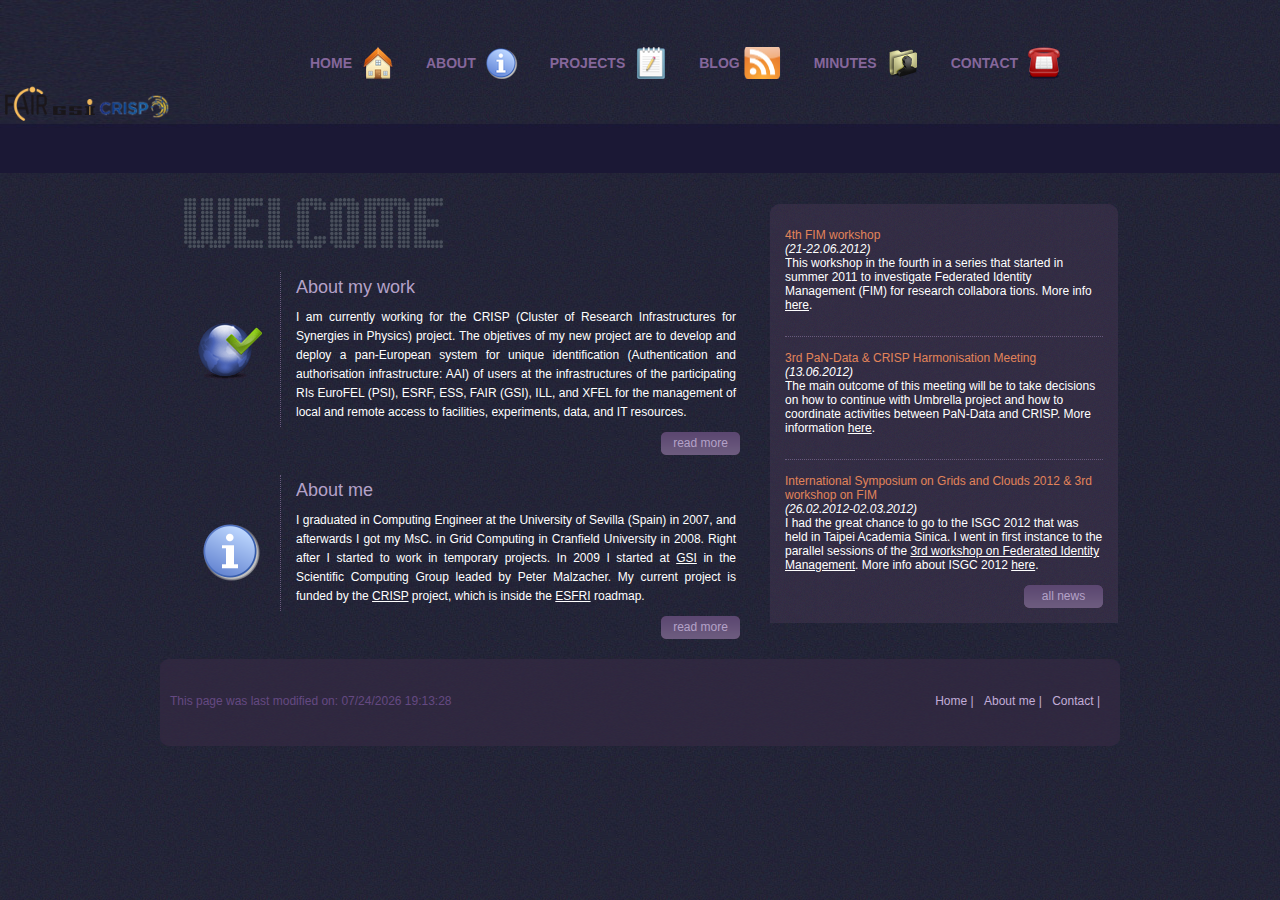
<file: index.html>
<!DOCTYPE html PUBLIC "-//W3C//DTD XHTML 1.0 Transitional//EN" "http://www.w3.org/TR/xhtml1/DTD/xhtml1-transitional.dtd">
<html xmlns="http://www.w3.org/1999/xhtml">
	<head>
		<meta http-equiv="Content-Type" content="text/html; charset=windows-1252" />
		<title>Almudena Montiel Gonzalez</title>
		<link rel="stylesheet" type="text/css" href="style.css" />
	</head>
	<body >

		<div id="main_container">
			<div id="header"> 
				<div id="menu_tab">                               
					<ul class="menu">                         
						<li><a href="index.html" class="nav_home"> HOME </a></li>
						<li><a href="about.html" class="nav_about"> ABOUT</a></li>
						<li><a href="projects.html" class="nav_services"> PROJECTS</a></li>
						<li><a href="blog.html" class="nav_blog"> BLOG</a></li>
						<li><a href="summary.html" class="nav_summary"> MINUTES </a></li>
						<li><a href="contact.html" class="nav_contact"> CONTACT </a></li>
					</ul>
				</div>        


			</div>



			<div id="main_content">

				<div class="left_content">
					<div class="main_title"><img src="images/welcome.gif" alt="" title="Welcome to my website!"  /></div>
					<div class="left_box">
						<div class="left_icon"><img src="images/icon_world.gif" alt="" title=""  /></div>
						<div class="left_text_box">
							<h1>About my work</h1>
							<p>I am currently working for the CRISP (Cluster of Research Infrastructures for Synergies in Physics) project. The objetives of my new project are to develop and deploy a pan-European system for unique identification (Authentication and authorisation infrastructure: AAI) of users at the infrastructures of the participating RIs EuroFEL (PSI), ESRF, ESS, FAIR (GSI), ILL, and XFEL for the management of local and remote access to facilities, experiments, data, and IT resources.

							</p>  
						</div>
						<a href="projects.html" class="read_more">read more</a>
					</div>



					<div class="left_box">
						<div class="left_icon"><img src="images/info_icon.gif" alt="" title=""  /></div>
						<div class="left_text_box">
							<h1>About me</h1>
							<p>
							I graduated in Computing Engineer at the University of Sevilla (Spain) in 2007, and afterwards I got my MsC. in Grid Computing in Cranfield University in 2008. Right after I started to work in temporary projects. In 2009 I started at <a href="http://gsi.de" class="simple_link">GSI</a> in the Scientific Computing Group leaded by Peter Malzacher. My current project is funded by the <a href="http://www.crisp-fp7.eu/" class="simple_link">CRISP</a> project, which is inside the <a href="http://ec.europa.eu/research/infrastructures/index_en.cfm?pg=esfri" class="simple_link">ESFRI</a> roadmap.


							</p>  
						</div>
						<a href="about.html" class="read_more">read more</a>
					</div> 



				</div><!-- end of left content-->


				<div class="right_content">

					<div class="right_box">
						<div class="right_box_top"></div>
						<div class="right_box_center">



							<div id="news-container">
								<ul>
									<li><br /><span class="orange">4th FIM workshop</span><br />
									<i>(21-22.06.2012)</i><br />
									<span class="text" border-bottom:1px #695a7c dotted >
										This workshop in the fourth in a series that started in summer 2011 to investigate Federated Identity Management (FIM) for research collabora
										tions. More info <a href="http://www.clarin.eu/events/3501" class="simple_link">here</a>.  </span>                 </li>


									<li><br /><span class="orange">3rd PaN-Data & CRISP Harmonisation Meeting </span><br />
									<i>(13.06.2012)</i><br  />
									<span class="text">
										The main outcome of this meeting will be to take decisions on how to continue with Umbrella project and how to coordinate activities between 
										PaN-Data and CRISP. More information <a href="http://indico.psi.ch/conferenceDisplay.py?confId=1752" class="simple_link">here</a>.</span>
									</li>

									<li><br /><span class="orange">International Symposium on Grids and Clouds 2012 & 3rd workshop on FIM</span><br />
									<i>(26.02.2012-02.03.2012)</i><br  />
									<span class="text">
										I had the great chance to go to the ISGC 2012 that was held in Taipei Academia Sinica. I went in first instance to the parallel sessions of the <a href="https://indico.cern.ch/conferenceDisplay.py?confId=177418" class="simple_link">3rd workshop on Federated Identity Management</a>. More info about ISGC 2012 <a href="http://indico3.twgrid.org/indico/conferenceDisplay.py?confId=44" class="simple_link" >here</a>.
										</p>
									</span>
									</li>
							</ul></div>
							<a href="#" class="read_more">all news</a>
							<div class="clear"></div>

							<script type="text/javascript" src="jquery.js"></script>
							<script type="text/javascript" src="jquery.vticker-min.js"></script>
							<script type="text/javascript">
								$(function(){
										$("#news-container").vTicker({ 
speed: 800,
pause: 2000,
animation: 'fade',
mousePause: true,
showItems: 3
});
										});
</script>
		</div>


	</div><!-- end of left content-->

	<div class="clear"></div>
</div><!-- main_content-->  

<div id="footer">

	<!--   <img src="images/footer_logo.gif" alt="" title="" class="footer_logo" />-->
	<div class="left_footer">
		<script language="Javascript">
			document.write("This page was last modified on: " + document.lastModified +"");
		</SCRIPT>        
	</div>
	<div class="right_footer">
		<a href="#">Home</a>  |  <a href="about.html">About me</a>  |  <a href="contact.html">Contact</a> | 
	</div>
</div>

</div>
</body>
</html>
</file>
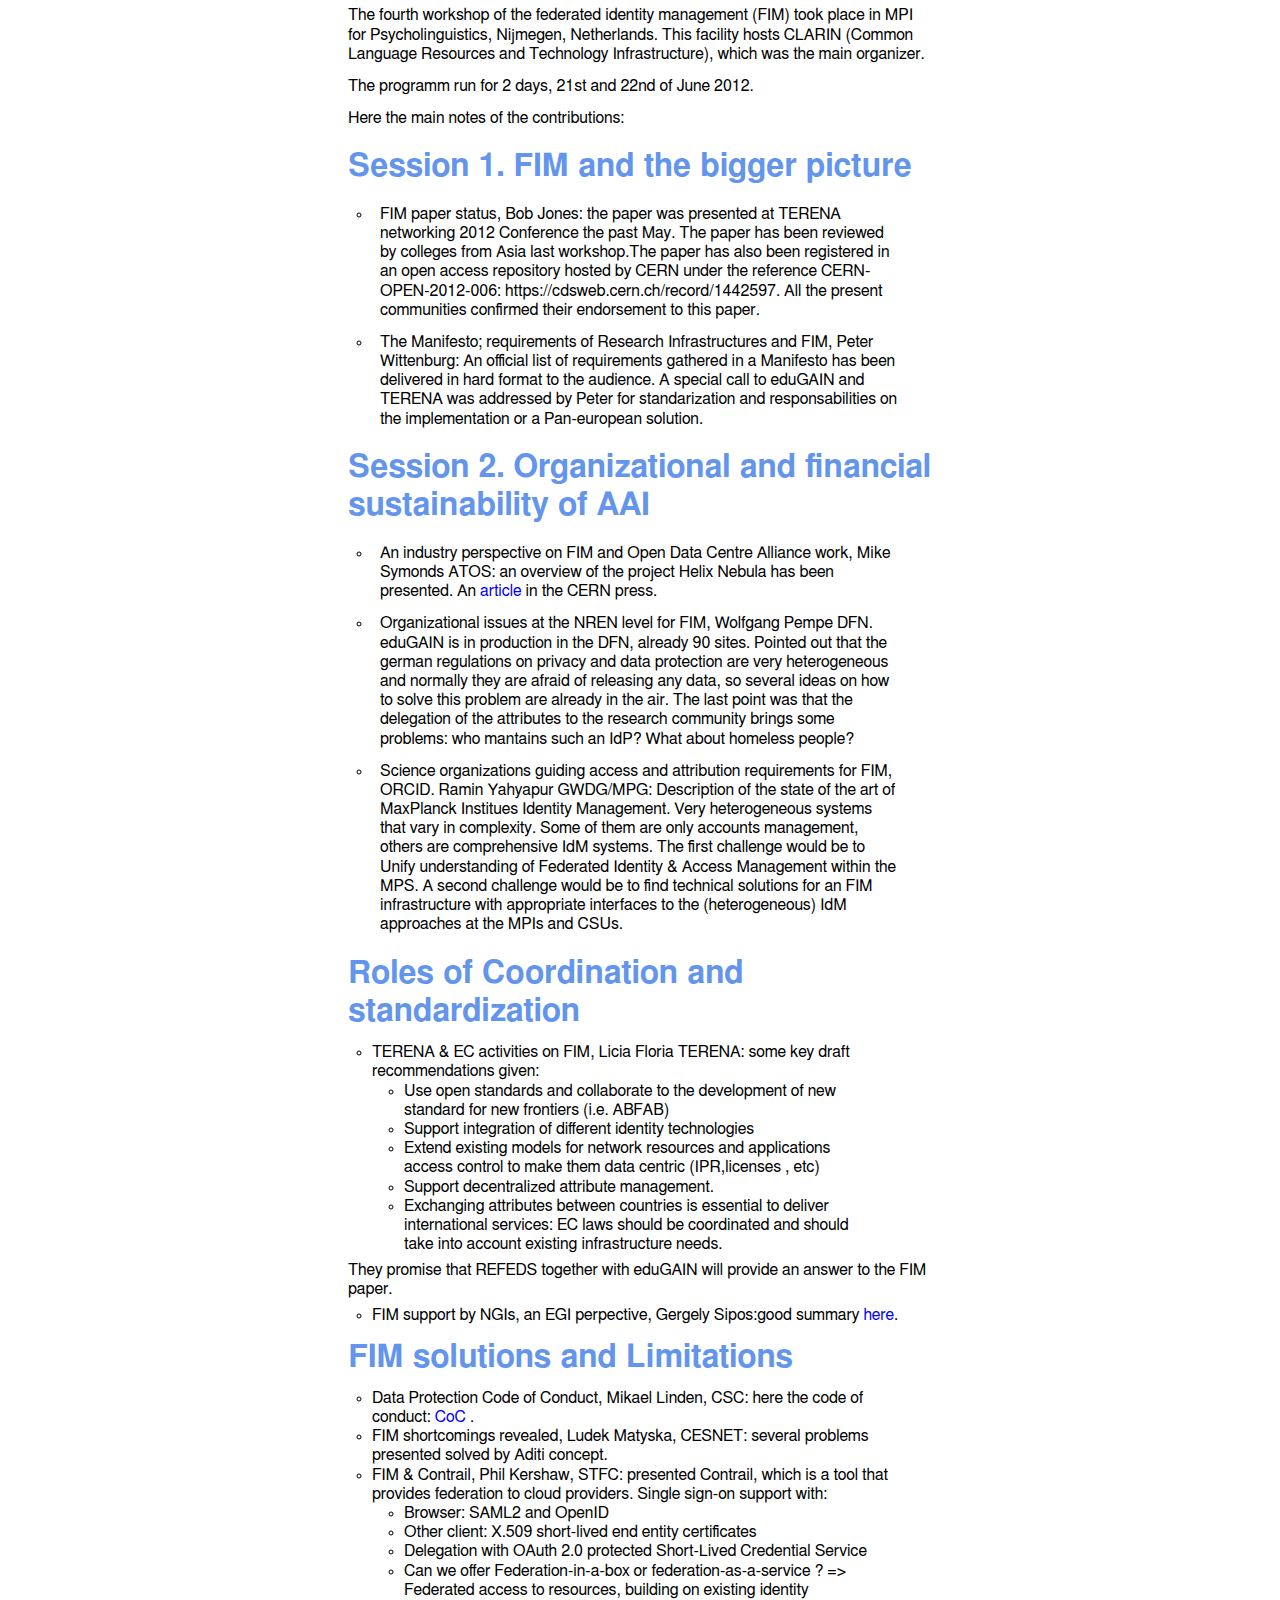
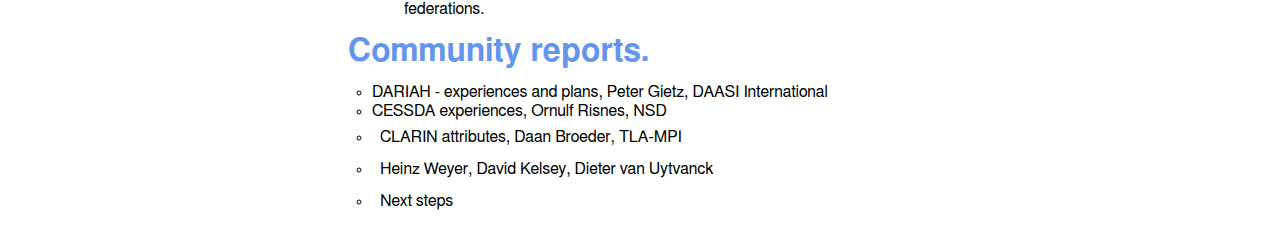
<file: 4FIM.html>
<?xml version="1.0" encoding="UTF-8"?>
<!DOCTYPE html
PUBLIC "-//W3C//DTD XHTML 1.0 Transitional//EN"
"http://www.w3.org/TR/xhtml1/DTD/xhtml1-transitional.dtd">
<html xmlns="http://www.w3.org/1999/xhtml" xml:lang="en" lang="en">
<head>
  <meta http-equiv="content-type" content="text/html; charset=utf-8" />
  <style type="text/css">

    /* RESET ALL ELEMENTS */
    html, body, div, span, applet, object, iframe,
    h1, h2, h3, h4, h5, h6, p, blockquote, pre,
    a, abbr, acronym, address, big, cite, code,
    del, dfn, em, font, img, ins, kbd, q, s, samp,
    small, strike, strong, sub, sup, tt, var,
    b, u, i, center, dl, dt, dd, ol, ul, li, fieldset,
    form, label, legend, table, caption, tbody, tfoot,
    thead, tr, th, td {
      margin: 0;
      padding: 0;
      border: 0;
      outline: 0;
      font-size: 100%;
      vertical-align: baseline;
      background: transparent;
    }

    body {
      color: black;
      background-color: white;
      line-height: 1.2em;
      max-width: 600px;
      margin-right: auto;
      margin-left: auto;
      overflow: visible;
    }

    /* center the content in the middle of the browser */
    #display {
      height: 100%;
      padding: 0;
      font-family: Georgia, FreeSans, Arial, Helvetica, sans-serif;
      font-size: 1em;
      margin-bottom: 2em;
    }

    /* GENERAL DEFAULTS */

    table {
      border-collapse: collapse;
      border-spacing: 0;
      empty-cells: show;
      text-align: center;
      font-size: 1em;
      font-weight: normal;
      margin-right: auto;
      margin-left: auto;
      margin-top: 1em;
    }
    td {
      padding-top: 0.15em;
      padding-bottom: 0.15em;
      padding-left: 0.25em;
      padding-right: 0.25em;
      border-bottom: 0.1em solid lightgray;
      border-collapse: collapse;
    }
    th {
      padding-top: 0.15em;
      padding-bottom: 0.15em;
      padding-left: 0.5em;
      padding-right: 0.5em;
      text-align: center;
      font-weight: bold;
      border-bottom: 0.3em double lightgray;
    }


    ol, ul { list-style: none; }

    /* CONTENT AREA */

    #content p, h1, h2, h3, h4, h5, h6, pre {
      padding-left: 8px;
      padding-right: 8px;
    }
    #content p {
      padding-top: 0.4em;
      padding-bottom: 0.4em;
    }
    #content h1 {
      font-size: 2.4em;
      padding-top: 0.4em;
      padding-bottom: 0.4em;
      line-height: 1.2em;
      color: blue;
      page-break-before: always;
    }
    #content h2 {
      font-size: 2em;
      line-height: 1.2em;
      padding-top: 0.4em;
      padding-bottom: 0.4em;
      color: #6495ED;
    }
    #content h3 {
      font-size: 1.8em;
      padding-top: 0.4em;
      padding-bottom: 0.2em;
      color: #6495ED;
    }
    #content h4 {
      font-size: 1.5em;
      padding-top: 0.4em;
      padding-bottom: 0.2em;
      text-decoration: underline;
    }
    #content h5 {
      font-size: 1.1em;
      padding-top: 0.4em;
      padding-bottom: 0.2em;
    }
    #content ul {
      list-style-type: circle;
      list-style-image: none;
      list-style-position: outside;
      margin-left: 2em;
      margin-right: 2em;
    }
    #content ol {
      list-style-type: decimal;
      list-style-image: none;
      list-style-position: outside;
      margin-left: 3em;
      margin-right: 2em;
    }
    #content img {
      display: block;
      margin-left: auto;
      margin-right: auto;
      height: auto;
      width: auto;
      display: inline;
      max-width: 35em;
    }
    #content code {
      font-family: "Courier New", monospace;
      font-weight: normal;
      color: blue;
      background: #F0F8FF;
      font-size: 0.8em;
    }
    #content pre {
      line-height: normal;
      padding: 0.2em 0.4em 0.2em 0.4em;
      overflow: hidden;
      border: 1px solid whitesmoke;
      margin: 0.4em;
      overflow: auto;
    }
    #content pre code {
      font-family: Courier, Verdana, Monaco;
      margin: 0;
      padding: 0;
      color: black;
      background-color: white;
      font-size: 1em;
    }
    #content a {
      color: blue;
      text-decoration: none;
    }
    #content a:visited {
      color: blue;
    }
    #content a:hover {
      color: lightskyblue;
      text-decoration: underline;
    }
    #content a:target {
      color: blue;
    }
    #content blockquote {
      padding-left: 1em;
      padding-right: 4em;
      font-style: italic;
    }
    #content sup {
      font-size: 0.6em;
      vertical-align: top;
    }
    #content sub {
      font-size: 0.6em;
      vertical-align: bottom;
    }

    /* table of content */
    .toc {
      margin-bottom: 1em;
      background-color: #F8F8FF;
      padding: 0.5em;
    }
    .toc ul {
      list-style-type: none;
      padding-left: 1em;
    }
    .toc li {
      padding: 0;
      margin: 0;
    }
    
    #content .toc a {
      color: blue;
      text-decoration: none;
    }

    /* syntax high-lighting for Pygments*/
    .hll { background-color: #ffffcc }
    .c { color: #606060; font-style: italic } /* Comment */
    .err { color: #F00000; background-color: #F0A0A0 } /* Error */
    .k { color: #208090; font-weight: bold } /* Keyword */
    .o { color: #303030 } /* Operator */
    .cm { color: #606060; font-style: italic } /* Comment.Multiline */
    .cp { color: #507090 } /* Comment.Preproc */
    .c1 { color: #606060; font-style: italic } /* Comment.Single */
    .cs { color: #c00000; font-weight: bold; font-style: italic } /* Comment.Special */
    .gd { color: #A00000 } /* Generic.Deleted */
    .ge { font-style: italic } /* Generic.Emph */
    .gr { color: #FF0000 } /* Generic.Error */
    .gh { color: #000080; font-weight: bold } /* Generic.Heading */
    .gi { color: #00A000 } /* Generic.Inserted */
    .go { color: #808080 } /* Generic.Output */
    .gp { color: #c65d09; font-weight: bold } /* Generic.Prompt */
    .gs { font-weight: bold } /* Generic.Strong */
    .gu { color: #800080; font-weight: bold } /* Generic.Subheading */
    .gt { color: #0040D0 } /* Generic.Traceback */
    .kc { color: #208090; font-weight: bold } /* Keyword.Constant */
    .kd { color: #208090; font-weight: bold } /* Keyword.Declaration */
    .kn { color: #208090; font-weight: bold } /* Keyword.Namespace */
    .kp { color: #0080f0; font-weight: bold } /* Keyword.Pseudo */
    .kr { color: #208090; font-weight: bold } /* Keyword.Reserved */
    .kt { color: #6060f0; font-weight: bold } /* Keyword.Type */
    .m { color: #6000E0; font-weight: bold } /* Literal.Number */
    .s { background-color: #e0e0ff } /* Literal.String */
    .na { color: #000070 } /* Name.Attribute */
    .nb { color: #007020 } /* Name.Builtin */
    .nc { color: #e090e0; font-weight: bold } /* Name.Class */
    .no { color: #50e0d0; font-weight: bold } /* Name.Constant */
    .nd { color: #505050; font-weight: bold } /* Name.Decorator */
    .ni { color: #800000 } /* Name.Entity */
    .ne { color: #F00000; font-weight: bold } /* Name.Exception */
    .nf { color: #50e0d0; font-weight: bold } /* Name.Function */
    .nl { color: #907000; font-weight: bold } /* Name.Label */
    .nn { color: #0e84b5; font-weight: bold } /* Name.Namespace */
    .nt { color: #007000 } /* Name.Tag */
    .nv { color: #003060 } /* Name.Variable */
    .ow { color: #000000; font-weight: bold } /* Operator.Word */
    .w { color: #bbbbbb } /* Text.Whitespace */
    .mf { color: #6000E0; font-weight: bold } /* Literal.Number.Float */
    .mh { color: #005080; font-weight: bold } /* Literal.Number.Hex */
    .mi { color: #6060f0; font-weight: bold } /* Literal.Number.Integer */
    .mo { color: #4000E0; font-weight: bold } /* Literal.Number.Oct */
    .sb { background-color: #e0e0ff } /* Literal.String.Backtick */
    .sc { color: #8080F0 } /* Literal.String.Char */
    .sd { color: #D04020 } /* Literal.String.Doc */
    .s2 { background-color: #e0e0ff } /* Literal.String.Double */
    .se { color: #606060; font-weight: bold; background-color: #e0e0ff } /* Literal.String.Escape */
    .sh { background-color: #e0e0ff } /* Literal.String.Heredoc */
    .si { background-color: #e0e0e0 } /* Literal.String.Interpol */
    .sx { color: #f08080; background-color: #e0e0ff } /* Literal.String.Other */
    .sr { color: #000000; background-color: #e0e0ff } /* Literal.String.Regex */
    .s1 { background-color: #e0e0ff } /* Literal.String.Single */
    .ss { color: #f0c080 } /* Literal.String.Symbol */
    .bp { color: #007020 } /* Name.Builtin.Pseudo */
    .vc { color: #c0c0f0 } /* Name.Variable.Class */
    .vg { color: #f08040 } /* Name.Variable.Global */
    .vi { color: #a0a0f0 } /* Name.Variable.Instance */
    .il { color: #6060f0; font-weight: bold } /* Literal.Number.Integer.Long */

    @page {
      size: A4 portrait;
    }


  </style>
</head>
<body>
<div id="display">
  <div id="content">
    <p>The fourth workshop of the federated identity management (FIM) took place in MPI for Psycholinguistics, Nijmegen, Netherlands. This facility hosts CLARIN (Common Language Resources and Technology Infrastructure), which was the main organizer.</p>

<p>The programm run for 2 days, 21st and 22nd of June 2012.</p>

<p>Here the main notes of the contributions:</p>

<h2>Session 1. FIM and the bigger picture</h2>

<ul>
<li><p>FIM paper status, Bob Jones: the paper was presented at TERENA networking 2012 Conference the past May. The paper has been reviewed by colleges from Asia last workshop.The paper has also been registered in an open access repository hosted by CERN under the reference CERN-OPEN-2012-006: https://cdsweb.cern.ch/record/1442597. All the present communities confirmed their endorsement to this paper.</p></li>
<li><p>The Manifesto; requirements of Research Infrastructures and FIM, Peter Wittenburg: An official list of requirements gathered in a Manifesto has been delivered in hard format to the audience. A special call to eduGAIN and TERENA was addressed by Peter for standarization and responsabilities on the implementation or a Pan-european solution.</p></li>
</ul>


<h2>Session 2. Organizational and financial sustainability of AAI</h2>

<ul>
<li><p>An industry perspective on FIM and Open Data Centre Alliance work,  Mike Symonds ATOS: an overview of the project Helix Nebula has been presented. An <a href="http://press.web.cern.ch/press/pressreleases/releases2012/PR03.12E.html">article</a> in the CERN press.</p></li>
<li><p>Organizational issues at the NREN level for FIM, Wolfgang Pempe DFN. eduGAIN is in production in the DFN, already 90 sites. Pointed out that the german regulations on privacy and data protection are very heterogeneous and normally they are afraid of releasing any data, so several ideas on how to solve this problem are already in the air. The last point was that the delegation of the attributes to the research community brings some problems: who mantains such an IdP? What about homeless people?</p></li>
<li><p>Science organizations guiding access and attribution requirements for FIM, ORCID. Ramin Yahyapur GWDG/MPG: Description of the state of the art of MaxPlanck Institues Identity Management. Very heterogeneous systems that vary in complexity. Some of them are only accounts management, others are comprehensive IdM systems. The first challenge would be to Unify understanding of Federated Identity &amp; Access Management within the MPS. A second challenge would be to find technical solutions for an FIM infrastructure with appropriate interfaces to the (heterogeneous) IdM approaches at the MPIs and CSUs.</p></li>
</ul>


<h2>Roles of Coordination and standardization</h2>

<ul>
<li>TERENA &amp; EC activities on FIM, Licia Floria TERENA: some key draft recommendations given:

<ul>
<li> Use open standards and collaborate to the development of
new standard for new frontiers (i.e. ABFAB)</li>
<li> Support integration of different identity technologies</li>
<li> Extend existing models for network resources and applications access control to make them data centric (IPR,licenses , etc)</li>
<li> Support decentralized attribute management.</li>
<li>  Exchanging attributes between countries is essential to deliver international services: EC laws should be coordinated and should take into account existing infrastructure needs.</li>
</ul>
</li>
</ul>


<p>They promise that REFEDS together with eduGAIN will provide an answer to the FIM paper.</p>

<ul>
<li>FIM support by NGIs, an EGI perpective, Gergely Sipos:good summary <a href="EGI_Authentication_solutions-v1.docx">here</a>.</li>
</ul>


<h2>FIM solutions and Limitations</h2>

<ul>
<li>Data Protection Code of Conduct,  Mikael Linden, CSC: here the code of conduct: <a href="https://refeds.terena.org/index.php/Code_of_Conduct_for_Service_Providers"> CoC </a>.</li>
<li>FIM shortcomings revealed, Ludek Matyska, CESNET: several problems presented solved by Aditi concept.</li>
<li>FIM &amp; Contrail, Phil Kershaw, STFC: presented Contrail, which is a tool that provides federation to cloud providers. Single sign-on support with:

<ul>
<li> Browser: SAML2 and OpenID</li>
<li> Other client: X.509 short-lived end entity certificates</li>
<li> Delegation with OAuth 2.0 protected Short-Lived Credential Service</li>
<li> Can we offer Federation-in-a-box or federation-as-a-service ?
=> Federated access to resources, building on existing identity federations.</li>
</ul>
</li>
</ul>


<h2>Community reports.</h2>

<ul>
<li>DARIAH - experiences and plans, Peter Gietz, DAASI International</li>
<li>CESSDA experiences, Ornulf Risnes, NSD</li>
<li><p>CLARIN attributes, Daan Broeder, TLA-MPI</p></li>
<li><p>Heinz Weyer, David Kelsey, Dieter van Uytvanck</p></li>
<li><p>Next steps</p></li>
</ul>

  </div>
</div>
</body>
</html>
</file>
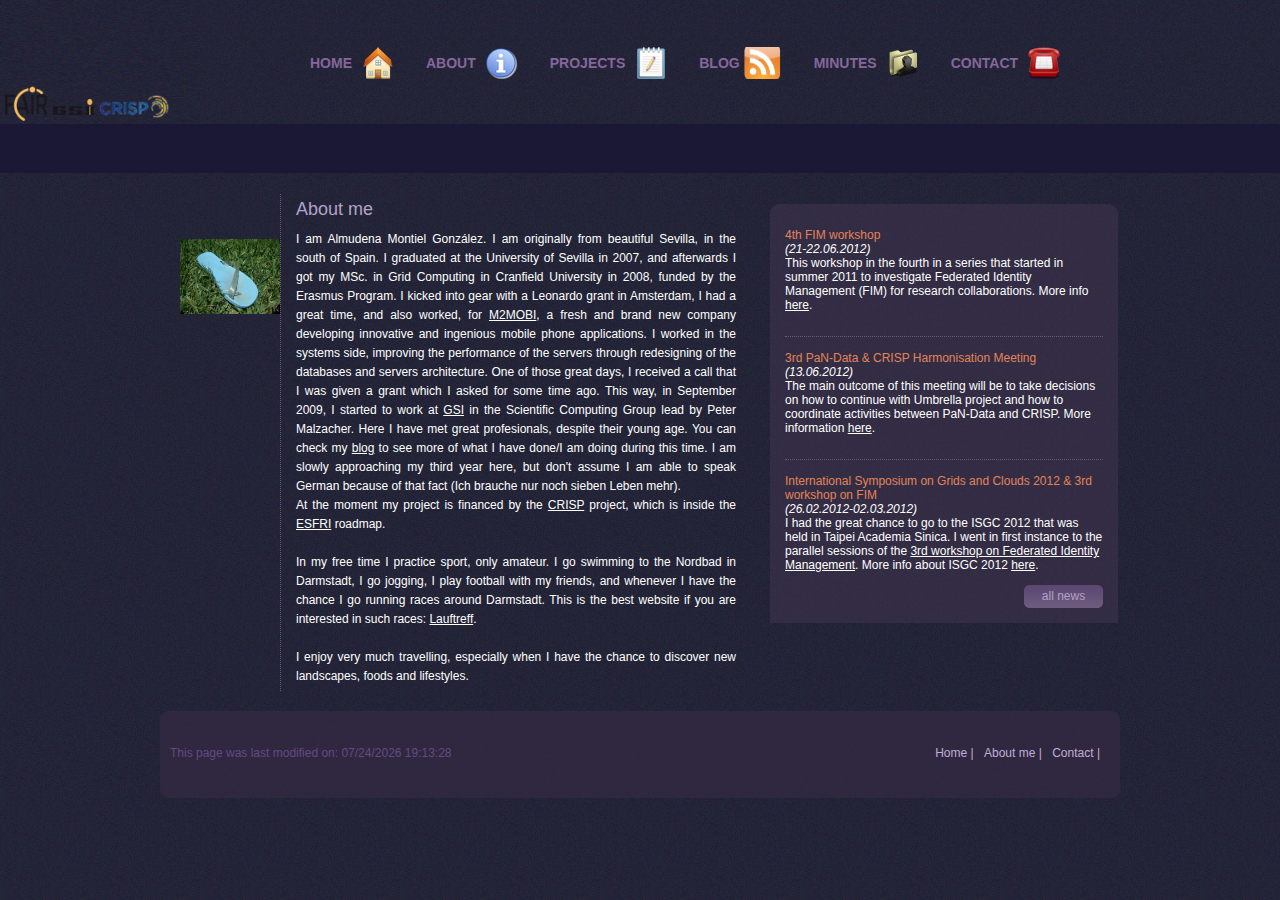
<file: about.html>
<!DOCTYPE html PUBLIC "-//W3C//DTD XHTML 1.0 Transitional//EN" "http://www.w3.org/TR/xhtml1/DTD/xhtml1-transitional.dtd">
<html xmlns="http://www.w3.org/1999/xhtml">
<head>
<meta http-equiv="Content-Type" content="text/html; charset=windows-1252" />
<title>Almudena Montiel Gonzalez</title>
<link rel="stylesheet" type="text/css" href="style.css" />
</head>
<body>

<div id="main_container">
       <div id="header"> 
        <div id="menu_tab">                               
                <ul class="menu">                         
                     <li><a href="index.html" class="nav_home"> HOME </a></li>
                     <li><a href="about.html" class="nav_about"> ABOUT</a></li>
                     <li><a href="projects.html" class="nav_services"> PROJECTS</a></li>
                     <li><a href="blog.html" class="nav_blog"> BLOG</a></li>
		     <li><a href="summary.html" class="nav_summary"> MINUTES </a></li>
                     <li><a href="contact.html" class="nav_contact"> CONTACT </a></li>
                </ul>
        </div>        
        
        
    </div>
    
  
            
    <div id="main_content">
    
    	<div class="left_content">
            
        	<div class="left_box">
                    <div class="left_icon"><img src="images/chancla.png" width="100%" alt="" title=""  /></div>
                    <div class="left_text_box">
                        <h1>About me</h1>
                        <p>
I am Almudena Montiel Gonz&aacute;lez. I am originally from beautiful Sevilla, in the south of Spain. I graduated at the University of Sevilla in 2007, and afterwards I got my MSc. in Grid Computing in Cranfield University in 2008, funded by the Erasmus Program. I kicked into gear with a Leonardo grant in Amsterdam, I had a great time, and also worked, for <a href="http://www.m2mobi.com/" class="simple_link">M2MOBI</a>, a fresh and brand new company developing innovative and ingenious mobile phone applications. I worked in the systems side, improving the performance of the servers through redesigning of the databases and servers architecture. One of those great days, I received a call that I was given a grant which I asked for some time ago. This way, in September 2009, I started to work at <a href="http://gsi.de" class="simple_link">GSI</a> in the Scientific Computing Group lead by Peter Malzacher. Here I have met great profesionals, despite their young age. You can check my <a href="blog.html" class="simple_link">blog</a> to see more of what I have done/I am doing during this time. I am slowly approaching my third year here, but don't assume I am able to speak German because of that fact (Ich brauche nur noch sieben Leben mehr). 
<br />At the moment my project is financed by the <a href="http://www.crisp-fp7.eu/" class="simple_link">CRISP</a> project, which is inside the <a href="http://ec.europa.eu/research/infrastructures/index_en.cfm?pg=esfri" class="simple_link">ESFRI</a> roadmap.
<br /><br />
In my free time I practice sport, only amateur. I go swimming to the Nordbad in Darmstadt, I go jogging, I play football with my friends, and whenever I have the chance I go running races around Darmstadt. This is the best website if you are interested in such races: <a href="http://www.lauftreff.de/laeufe/laufkalender.html" class="simple_link">Lauftreff</a>.
<br /><br />
I enjoy very much travelling, especially when I have the chance to discover new landscapes, foods and lifestyles.

                        </p>  
                    </div></div>
            
                 
        
        </div><!-- end of left content-->
        

    	<div class="right_content">
        	
            <div class="right_box">
	<div class="right_box_top"></div>
	    
	<div class="right_box_center">
		<div id="news-container">
			<ul>
				<li><br /><span class="orange">4th FIM workshop</span><br />
				<i>(21-22.06.2012)</i><br />
				<span class="text"  >
					This workshop in the fourth in a series that started in summer 2011 to investigate Federated Identity Management (FIM) for research collaborations. More info <a href="http://www.clarin.eu/events/3501" class="simple_link">here</a>.	</span>			</li>	
				
				
				<li><br /><span class="orange">3rd PaN-Data & CRISP Harmonisation Meeting </span><br />
				<i>(13.06.2012)</i><br  />
				<span class="text">
					The main outcome of this meeting will be to take decisions on how to continue with Umbrella project and how to coordinate activities between PaN-Data and CRISP. More information <a href="http://indico.psi.ch/conferenceDisplay.py?confId=1752" class="simple_link">here</a>.</span>
				</li>
	
				<li><br /><span class="orange">International Symposium on Grids and Clouds 2012 & 3rd workshop on FIM</span><br />
				<i>(26.02.2012-02.03.2012)</i><br  />
				<span class="text"> 
					I had the great chance to go to the ISGC 2012 that was held in Taipei Academia Sinica. I went in first instance to the parallel sessions of the <a href="https://indico.cern.ch/conferenceDisplay.py?confId=177418" class="simple_link">3rd workshop on Federated Identity Management</a>. More info about ISGC 2012 <a href="http://indico3.twgrid.org/indico/conferenceDisplay.py?confId=44" class="simple_link" >here</a>.
					</p>
				</span>
				</li>
		</ul></div>
    <a href="#" class="read_more">all news</a>
                        <div class="clear"></div>

		<script type="text/javascript" src="jquery.js"></script>
		<script type="text/javascript" src="jquery.vticker-min.js"></script>
		<script type="text/javascript">
			$(function(){
						$("#news-container").vTicker({ 
									speed: 800,
									pause: 2000,
									animation: 'fade',
									mousePause: true,
									showItems: 3
								});
						});
					</script>



		</div>
        </div><!-- end of left content-->
                
	<div class="clear"></div>
    </div><!-- main_content-->  
    
    <div id="footer">
    	
      <!--   <img src="images/footer_logo.gif" alt="" title="" class="footer_logo" />-->
        <div class="left_footer">
<script language="Javascript">
document.write("This page was last modified on: " + document.lastModified +"");
</SCRIPT>        
</div>
        <div class="right_footer">
			<a href="index.html">Home</a>  |  <a href="#">About me</a>  |  <a href="contact.html">Contact</a> | 
        </div>
    </div>

</div>
</body>
</html>
</file>
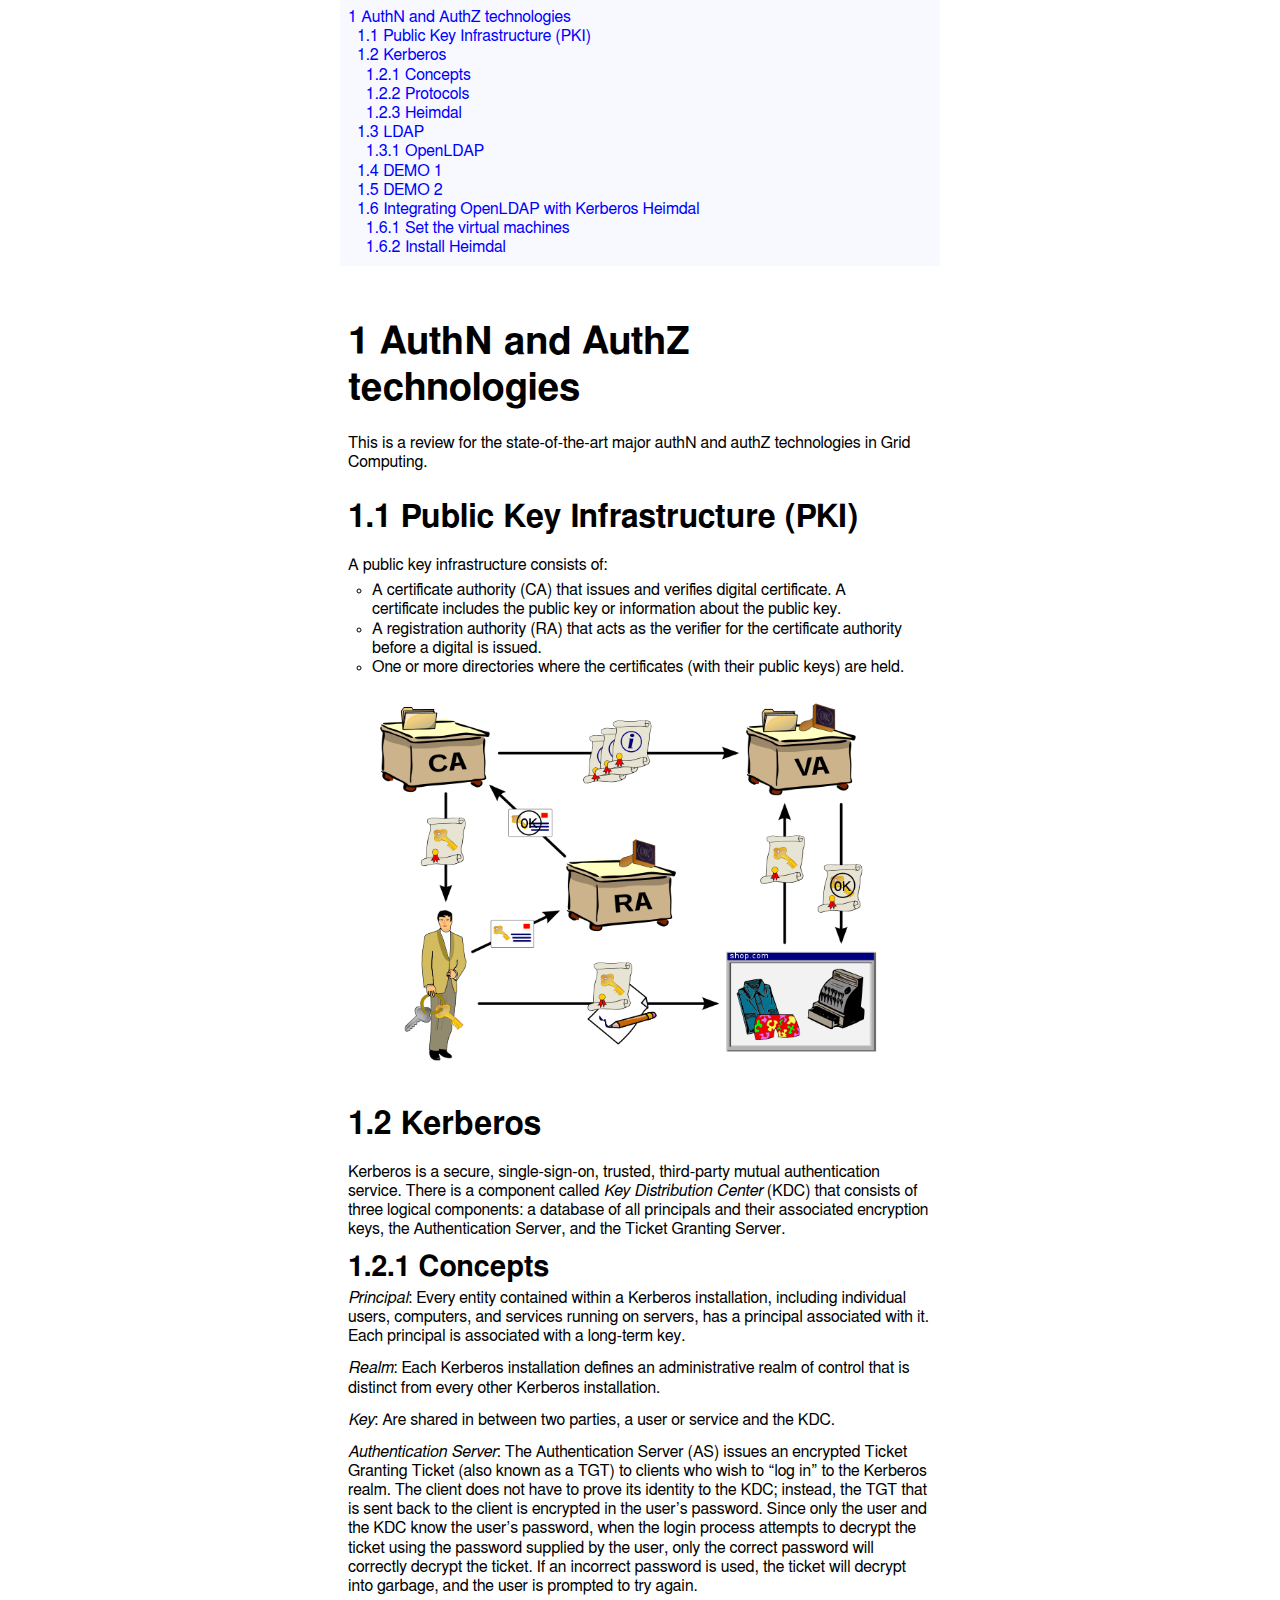
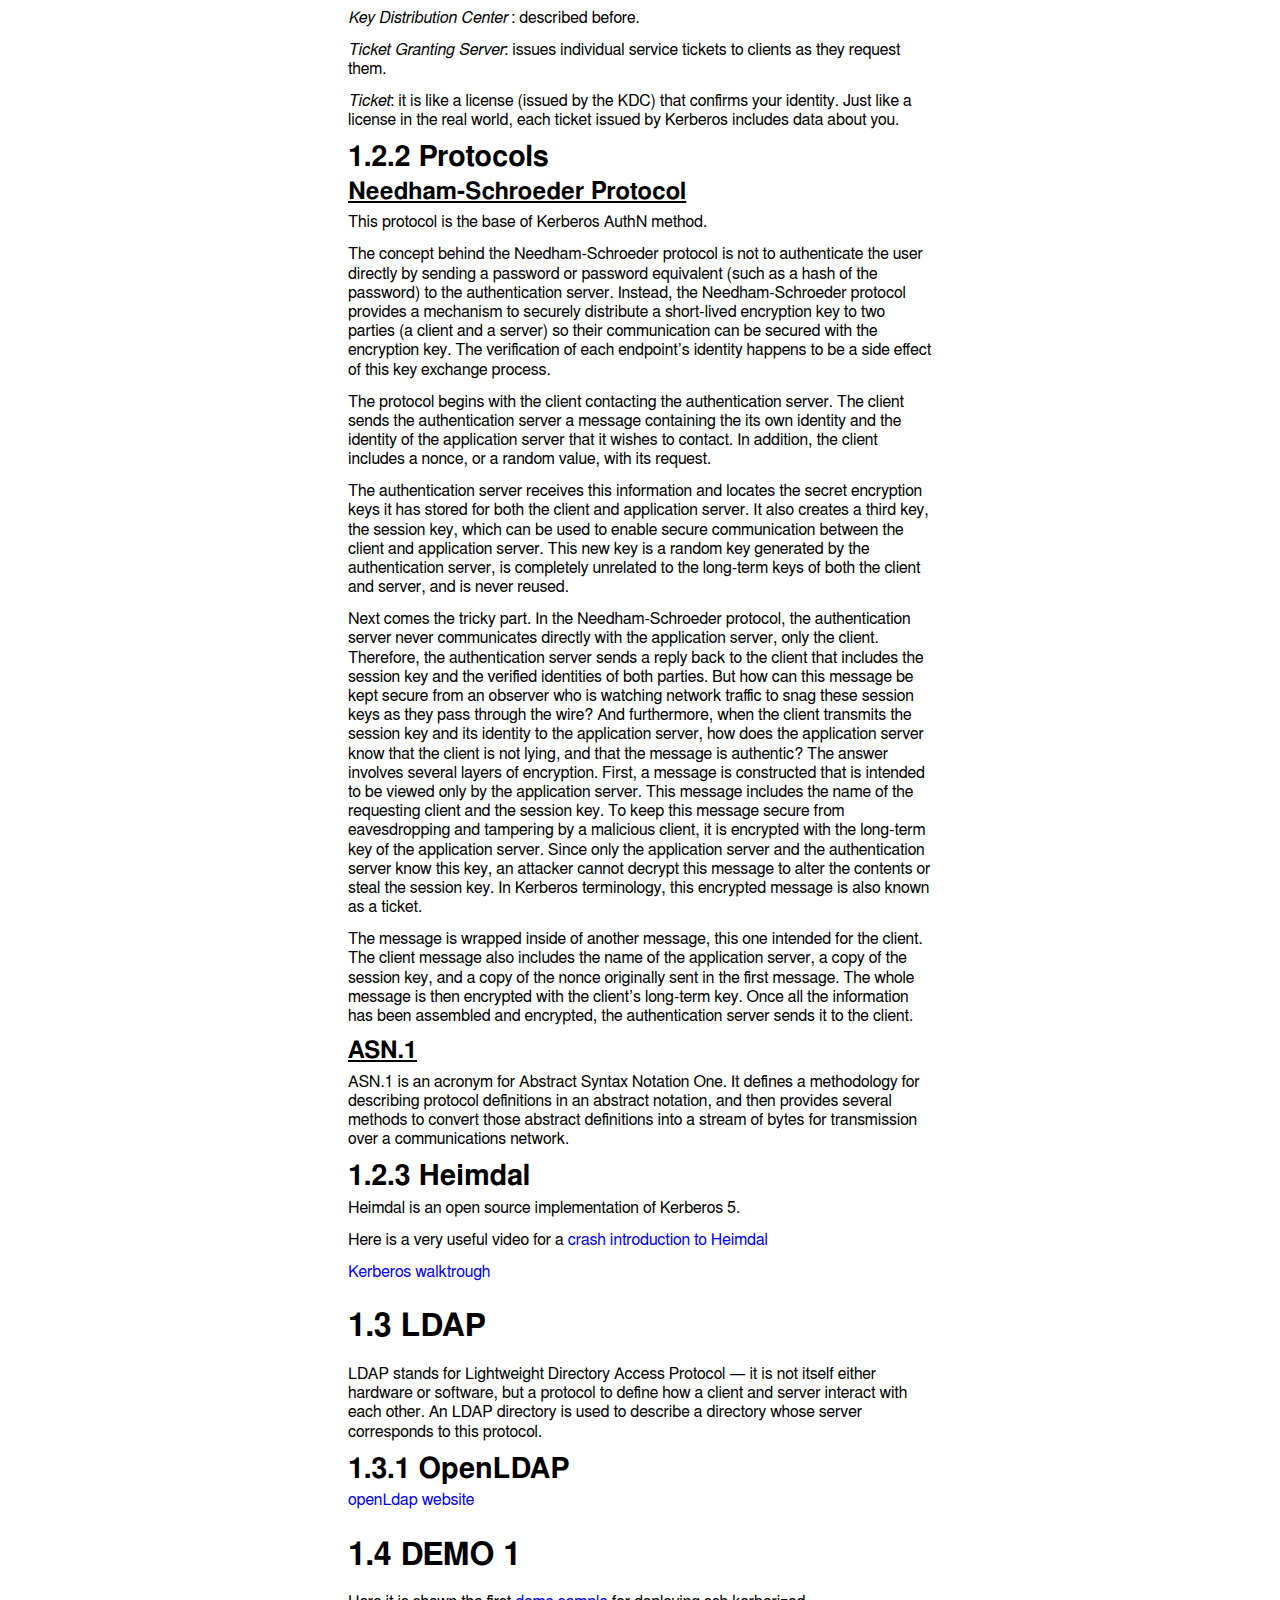
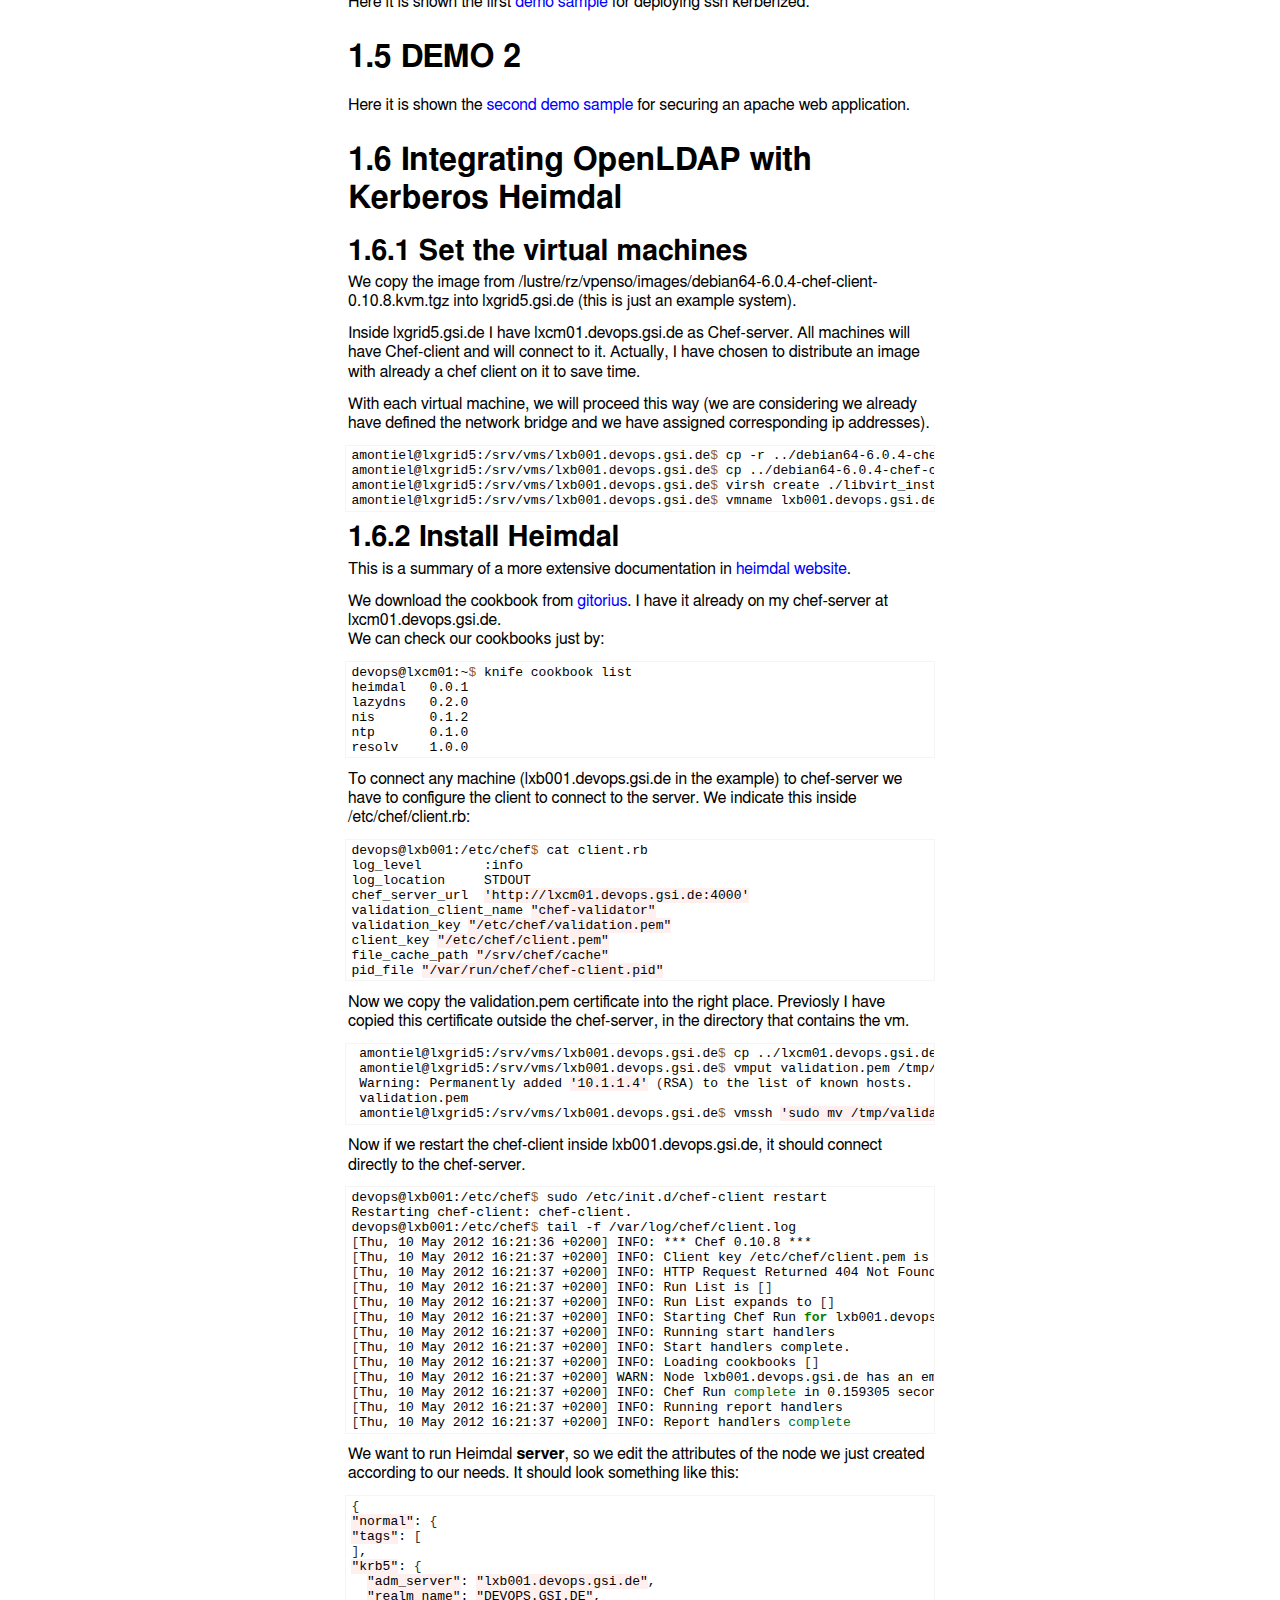
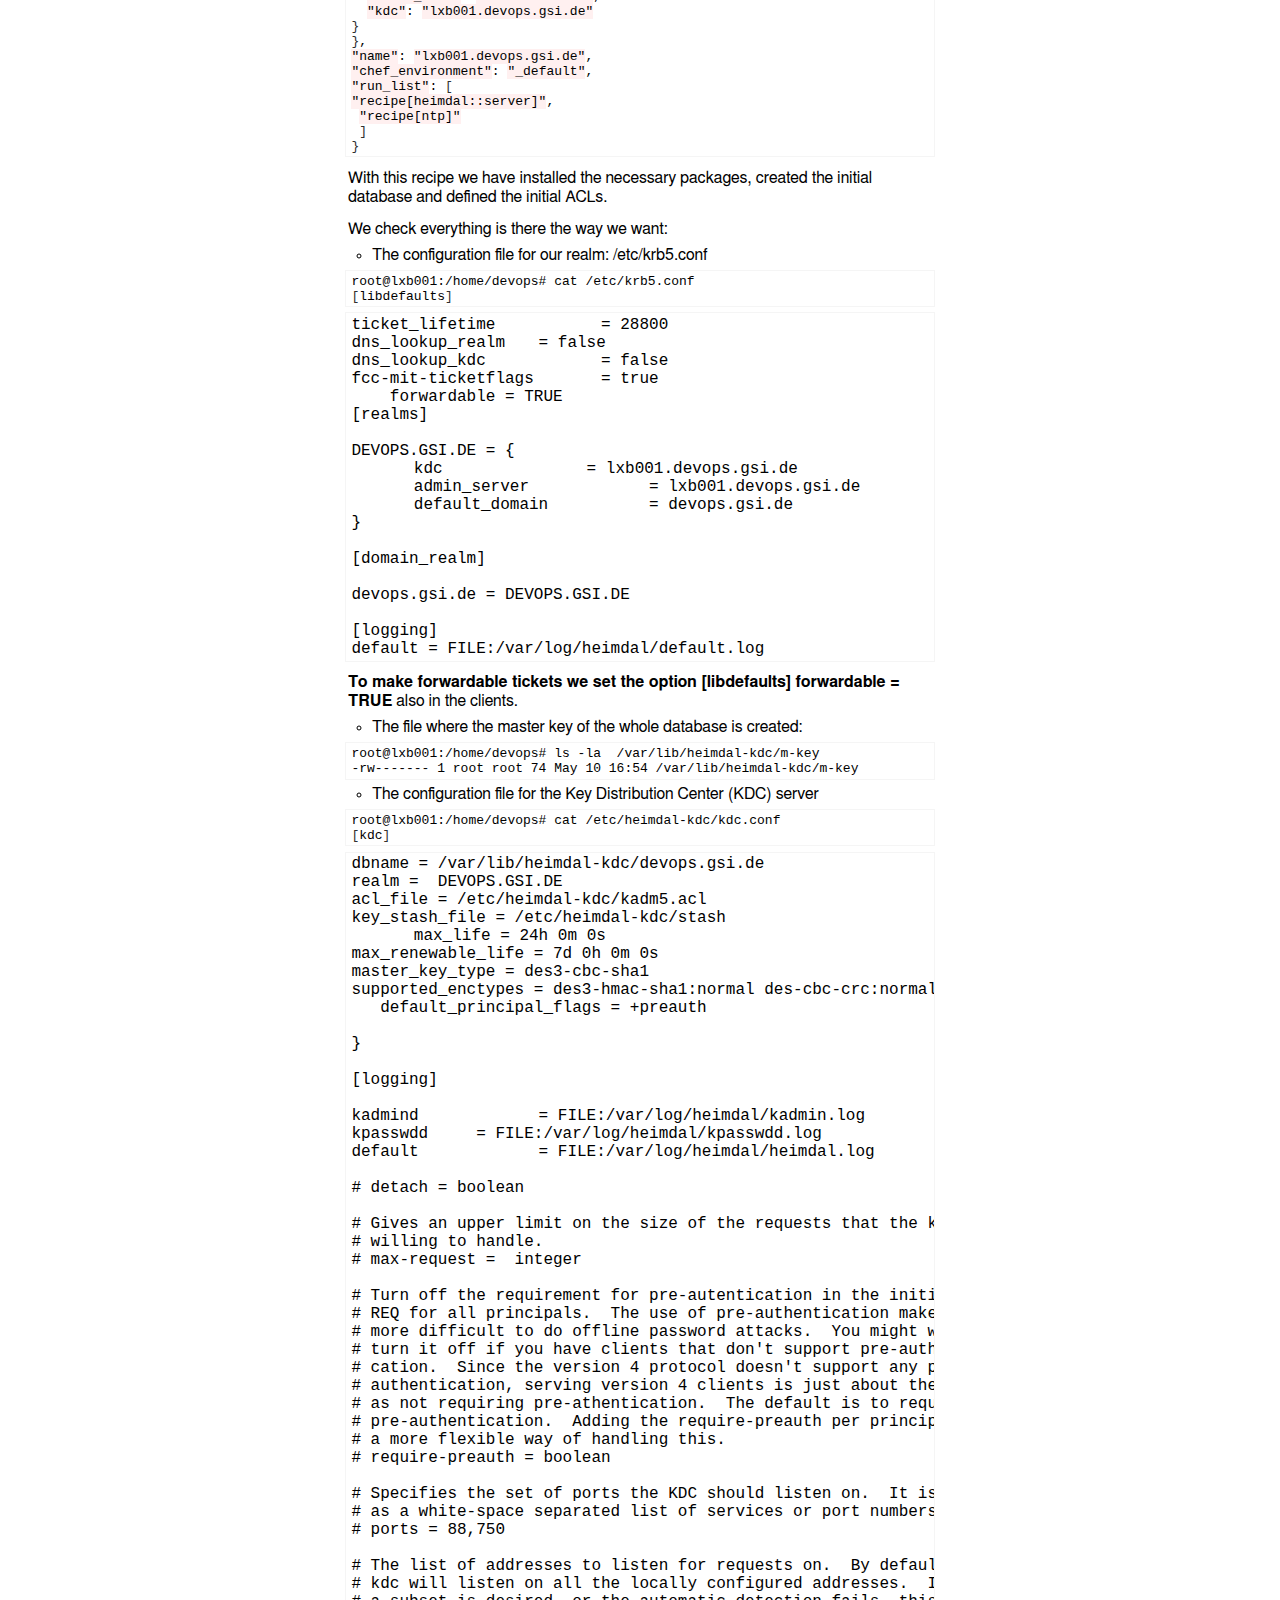
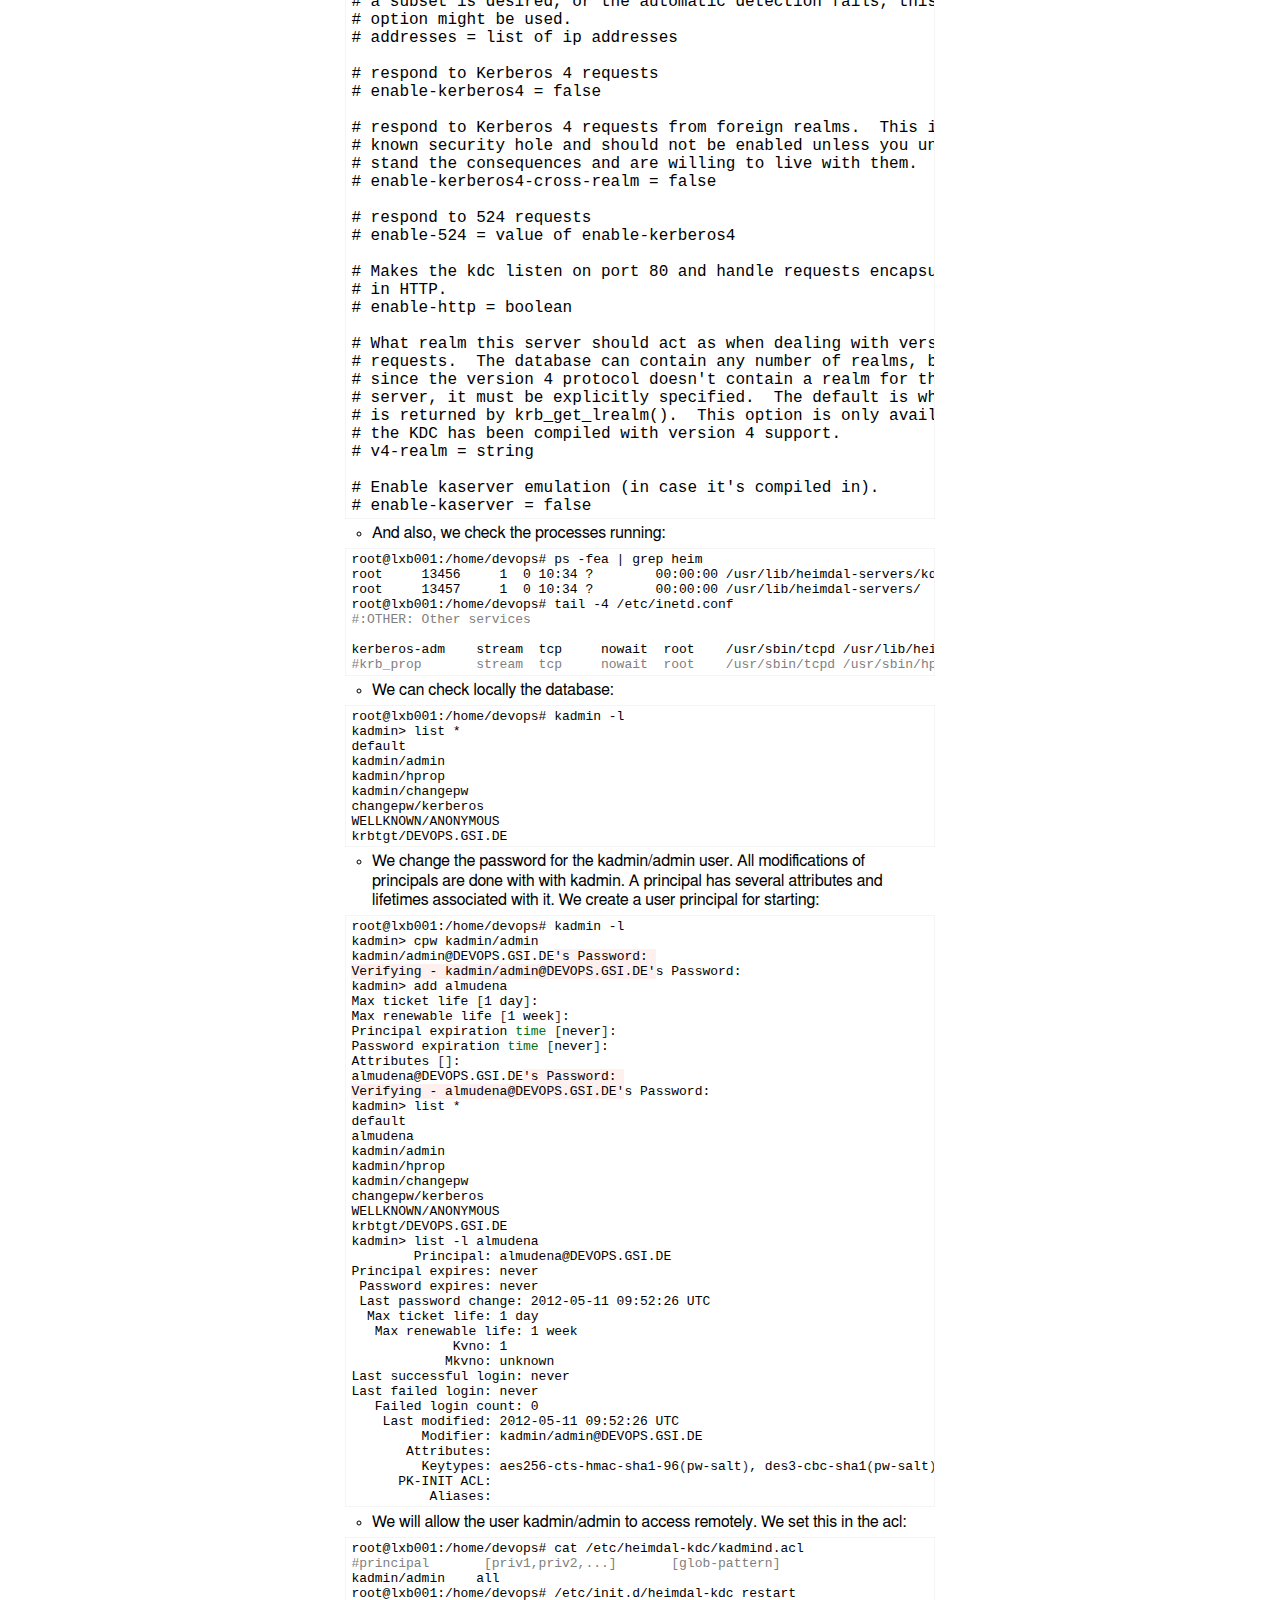
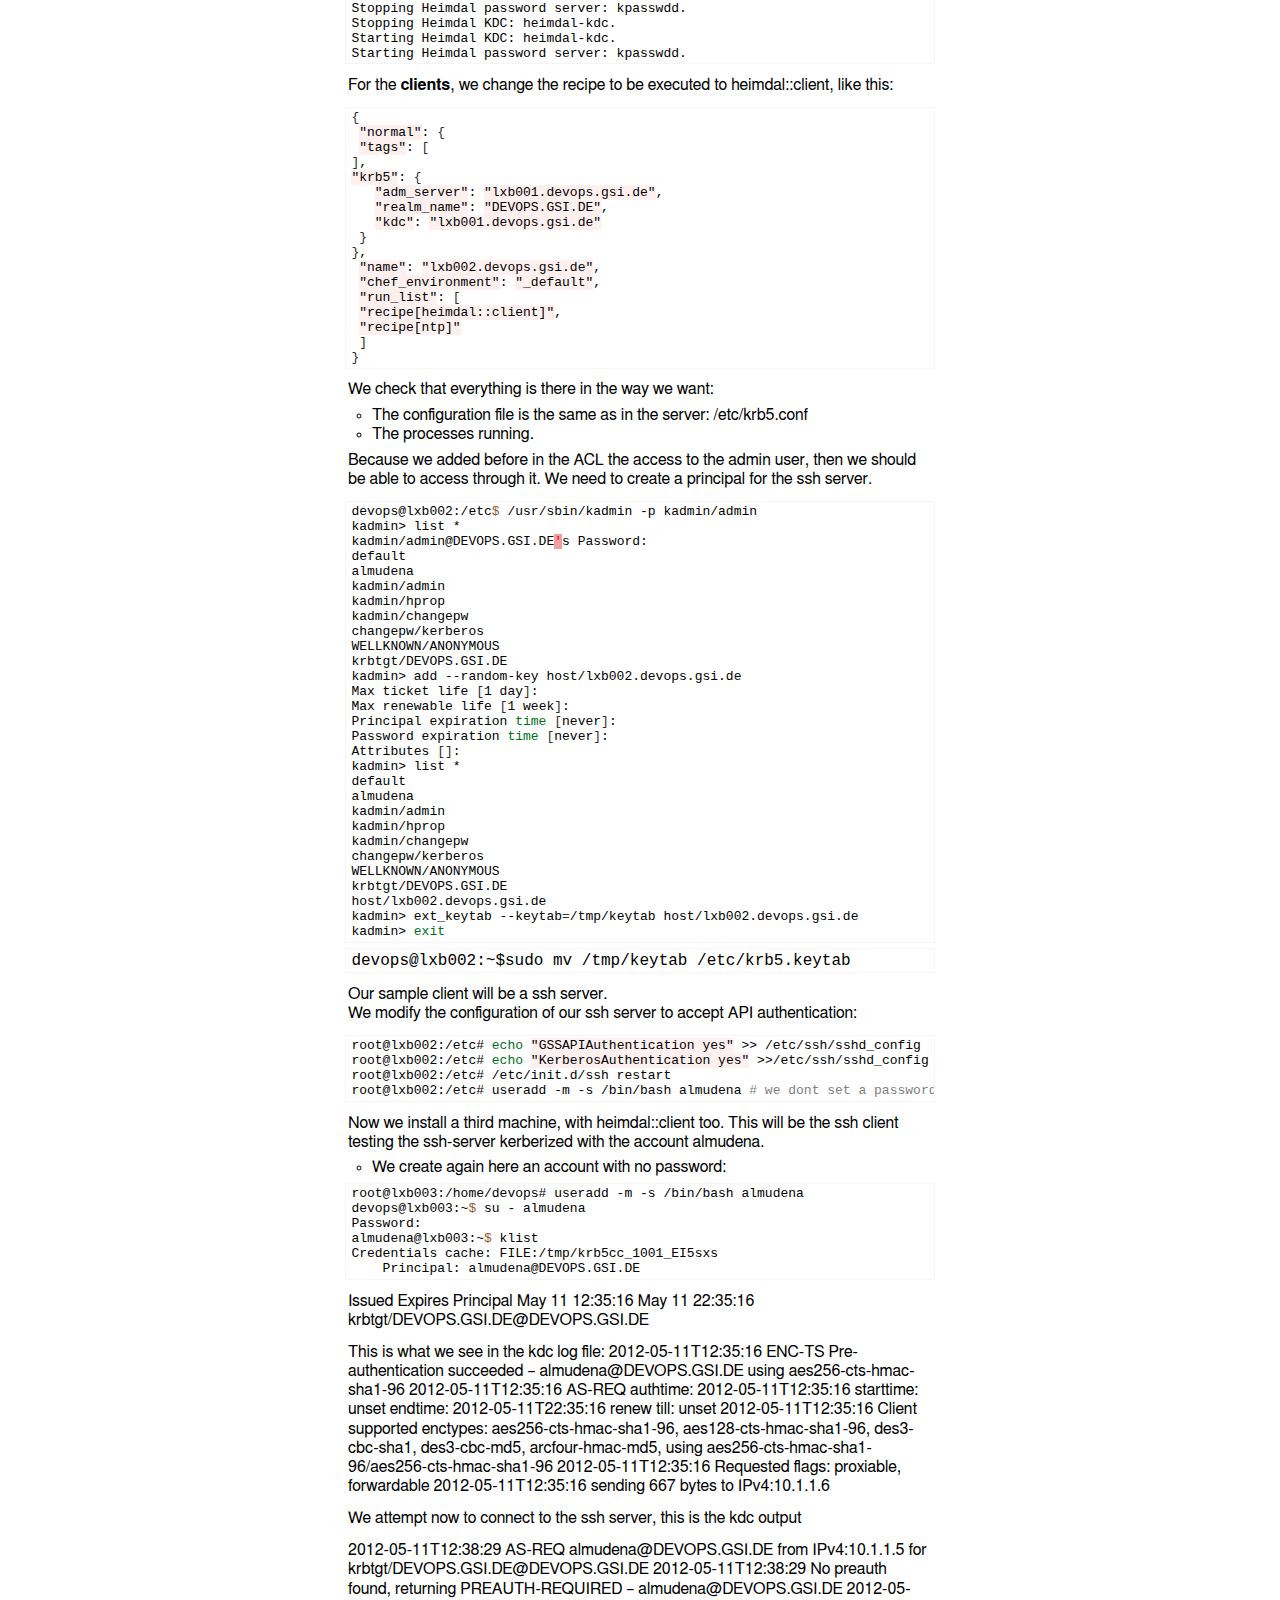
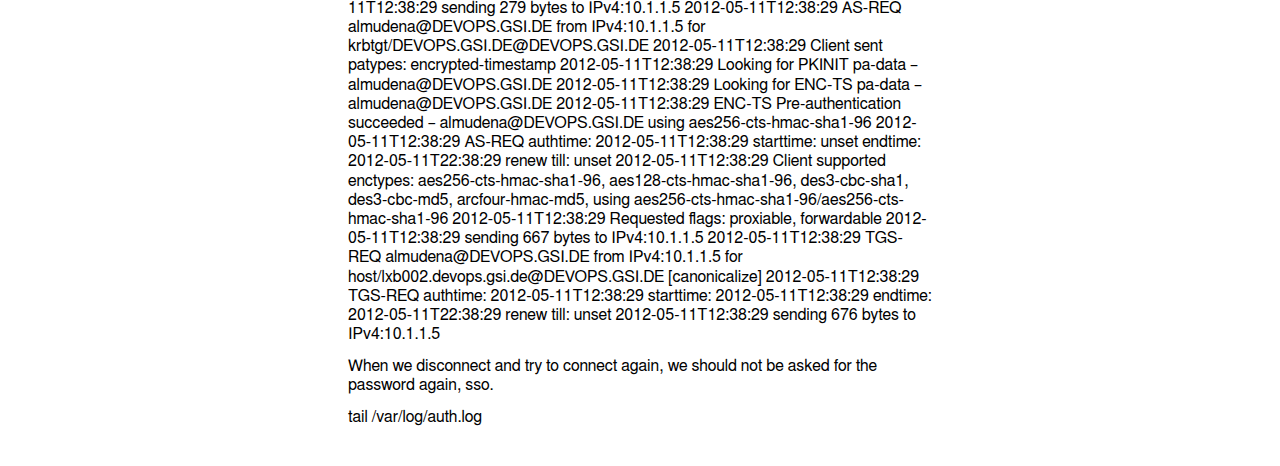
<file: authNauthZ.html>
<?xml version="1.0" encoding="UTF-8"?>
<!DOCTYPE html 
   PUBLIC "-//W3C//DTD XHTML 1.0 Transitional//EN"
   "http://www.w3.org/TR/xhtml1/DTD/xhtml1-transitional.dtd">
<html xmlns="http://www.w3.org/1999/xhtml" xml:lang="en" lang="en">
<head>
  <meta http-equiv="content-type" content="text/html; charset=utf-8" />
  <style type="text/css">

    /* RESET ALL ELEMENTS  */
    html, body, div, span, applet, object, iframe,
    h1, h2, h3, h4, h5, h6, p, blockquote, pre,
    a, abbr, acronym, address, big, cite, code,
    del, dfn, em, font, img, ins, kbd, q, s, samp,
    small, strike, strong, sub, sup, tt, var,
    b, u, i, center, dl, dt, dd, ol, ul, li, fieldset, 
    form, label, legend, table, caption, tbody, tfoot, 
    thead, tr, th, td {
      margin: 0;
      padding: 0;
      border: 0;
      outline: 0;
      font-size: 100%;
      vertical-align: baseline;
      background: transparent;
    }

    body { 
      color: black; 
      background-color: white;
      line-height: 1.2em; 
      max-width: 600px;
      margin-right: auto; 
      margin-left: auto; 
      overflow: visible;
    }

    /* center the content in the middle of the browser */
    #display { 
      height: 100%; 
      padding: 0;
      font-family: Georgia, FreeSans, Arial, Helvetica, sans-serif;
      font-size: 1em;
      margin-bottom: 2em;
    }

    /* GENERAL DEFAULTS */

    table {
      border-collapse: collapse;
      border-spacing: 0;
      empty-cells: show; 
      text-align: center; 
      font-size: 1em;
      font-weight: normal;
      margin-right: auto; 
      margin-left: auto;
      margin-top: 1em;
    }
    td { 
      padding-top: 0.15em; 
      padding-bottom: 0.15em;
      padding-left: 0.25em; 
      padding-right: 0.25em;
      border-bottom: 0.1em solid lightgray;
      border-collapse: collapse; 
    }
    th {
      padding-top: 0.15em; 
      padding-bottom: 0.15em;
      padding-left: 0.5em; 
      padding-right: 0.5em; 
      text-align: center;
      font-weight: bold;
      border-bottom: 0.3em double lightgray; 
    }


    ol, ul { list-style: none; }

    /* CONTENT AREA  */

    #content p, h1, h2, h3, h4, h5, h6, pre  { 
      padding-left: 8px;
      padding-right: 8px;
    }
    #content p {
      padding-top: 0.4em;
      padding-bottom: 0.4em;
    }
    #content h1 { 
      font-size: 2.4em;
      padding-top: 1em;
      padding-bottom: 0.4em;
      line-height: 1.2em;
    }
    #content h2 { 
      font-size: 2em;
      line-height: 1.2em;
      padding-top: 0.6em; 
      padding-bottom: 0.4em;
    }
    #content h3 { 
      font-size: 1.8em;
      padding-top: 0.4em; 
      padding-bottom: 0.2em;
    }
    #content h4 { 
      font-size: 1.5em;
      padding-top: 0.4em; 
      padding-bottom: 0.2em;
      text-decoration: underline;
    }
    #content h5 { 
      font-size: 1.1em;
      padding-top: 0.4em; 
      padding-bottom: 0.2em;
    }
    #content ul { 
      list-style-type: circle;
      list-style-image: none;
      list-style-position: outside;
      margin-left: 2em;
      margin-right: 2em;
    }
    #content ol {
      list-style-type: decimal;
      list-style-image: none;
      list-style-position: outside;
      margin-left: 3em;
      margin-right: 2em;
    }
    #content img {
      display: block;
      margin-left: auto;
      margin-right: auto;
      height: auto;
      width: auto;
      display: inline;
      max-width: 35em;
    }
    #content code {
      font-family: "Courier New", monospace; 
      font-weight: normal;
      color: black;
      background: whitesmoke;
      font-size: 0.8em;
    }
    #content pre {
      line-height: normal;
      padding: 0.2em 0.4em 0.2em 0.4em;
      overflow: hidden; 
      border: 1px solid whitesmoke;
      margin: 0.4em;
      overflow: auto;
    }
    #content pre code {
      font-family: Courier, Verdana, Monaco;
      margin: 0;
      padding: 0;
      color: black;
      background-color: white;
      font-size: 1em;
    }
    #content a { 
      color: blue;
      text-decoration: none; 
    }
    #content a:visited { 
      color: blue; 
    }
    #content a:hover {
      color: lightskyblue;
      text-decoration: underline; 
    }
    #content a:target { 
      color: blue; 
    }
    #content blockquote {
      padding-left: 1em;
      padding-right: 4em;
      font-style: italic;
    }
    #content sup {
      font-size: 0.6em; 
      vertical-align: top;
    }
    #content sub {
      font-size: 0.6em; 
      vertical-align: bottom;
    } 

    /* table of content  */
    .toc {
      margin-bottom: 1em;
      background-color: #F8F8FF;
      padding:  0.5em;
    }
    .toc ul {
      list-style-type: none;
      padding-left: 1em; 
    }
    .toc li {
      padding: 0;
      margin: 0; 
    }
    
    #content .toc a { 
      color: blue;
      text-decoration: none; 
    }

    /* syntax high-lighting for Pygments*/
    .hll { background-color: #ffffcc }
    .c { color: #808080 } /* Comment */
    .err { color: #F00000; background-color: #F0A0A0 } /* Error */
    .k { color: #008000; font-weight: bold } /* Keyword */
    .o { color: #303030 } /* Operator */
    .cm { color: #808080 } /* Comment.Multiline */
    .cp { color: #507090 } /* Comment.Preproc */
    .c1 { color: #808080 } /* Comment.Single */
    .cs { color: #cc0000; font-weight: bold } /* Comment.Special */
    .gd { color: #A00000 } /* Generic.Deleted */
    .ge { font-style: italic } /* Generic.Emph */
    .gr { color: #FF0000 } /* Generic.Error */
    .gh { color: #000080; font-weight: bold } /* Generic.Heading */
    .gi { color: #00A000 } /* Generic.Inserted */
    .go { color: #808080 } /* Generic.Output */
    .gp { color: #c65d09; font-weight: bold } /* Generic.Prompt */
    .gs { font-weight: bold } /* Generic.Strong */
    .gu { color: #800080; font-weight: bold } /* Generic.Subheading */
    .gt { color: #0040D0 } /* Generic.Traceback */
    .kc { color: #008000; font-weight: bold } /* Keyword.Constant */
    .kd { color: #008000; font-weight: bold } /* Keyword.Declaration */
    .kn { color: #008000; font-weight: bold } /* Keyword.Namespace */
    .kp { color: #003080; font-weight: bold } /* Keyword.Pseudo */
    .kr { color: #008000; font-weight: bold } /* Keyword.Reserved */
    .kt { color: #303090; font-weight: bold } /* Keyword.Type */
    .m { color: #6000E0; font-weight: bold } /* Literal.Number */
    .s { background-color: #fff0f0 } /* Literal.String */
    .na { color: #0000C0 } /* Name.Attribute */
    .nb { color: #007020 } /* Name.Builtin */
    .nc { color: #B00060; font-weight: bold } /* Name.Class */
    .no { color: #003060; font-weight: bold } /* Name.Constant */
    .nd { color: #505050; font-weight: bold } /* Name.Decorator */
    .ni { color: #800000; font-weight: bold } /* Name.Entity */
    .ne { color: #F00000; font-weight: bold } /* Name.Exception */
    .nf { color: #0060B0; font-weight: bold } /* Name.Function */
    .nl { color: #907000; font-weight: bold } /* Name.Label */
    .nn { color: #0e84b5; font-weight: bold } /* Name.Namespace */
    .nt { color: #007000 } /* Name.Tag */
    .nv { color: #906030 } /* Name.Variable */
    .ow { color: #000000; font-weight: bold } /* Operator.Word */
    .w { color: #bbbbbb } /* Text.Whitespace */
    .mf { color: #6000E0; font-weight: bold } /* Literal.Number.Float */
    .mh { color: #005080; font-weight: bold } /* Literal.Number.Hex */
    .mi { color: #0000D0; font-weight: bold } /* Literal.Number.Integer */
    .mo { color: #4000E0; font-weight: bold } /* Literal.Number.Oct */
    .sb { background-color: #fff0f0 } /* Literal.String.Backtick */
    .sc { color: #0040D0 } /* Literal.String.Char */
    .sd { color: #D04020 } /* Literal.String.Doc */
    .s2 { background-color: #fff0f0 } /* Literal.String.Double */
    .se { color: #606060; font-weight: bold; background-color: #fff0f0 } /* Literal.String.Escape */
    .sh { background-color: #fff0f0 } /* Literal.String.Heredoc */
    .si { background-color: #e0e0e0 } /* Literal.String.Interpol */
    .sx { color: #D02000; background-color: #fff0f0 } /* Literal.String.Other */
    .sr { color: #000000; background-color: #fff0ff } /* Literal.String.Regex */
    .s1 { background-color: #fff0f0 } /* Literal.String.Single */
    .ss { color: #A06000 } /* Literal.String.Symbol */
    .bp { color: #007020 } /* Name.Builtin.Pseudo */
    .vc { color: #306090 } /* Name.Variable.Class */
    .vg { color: #d07000; font-weight: bold } /* Name.Variable.Global */
    .vi { color: #3030B0 } /* Name.Variable.Instance */
    .il { color: #0000D0; font-weight: bold } /* Literal.Number.Integer.Long */

  </style>
</head>
<body>
<div id="display">
  <div id="content">
    <div class="toc">
<a href="#authnandauthztechnologies">1&nbsp;AuthN and AuthZ technologies</a><br/>
&nbsp;&nbsp;<a href="#publickeyinfrastructurepki">1.1&nbsp;Public Key Infrastructure (PKI)</a><br/>
&nbsp;&nbsp;<a href="#kerberos">1.2&nbsp;Kerberos</a><br/>
&nbsp;&nbsp;&nbsp;&nbsp;<a href="#concepts">1.2.1&nbsp;Concepts</a><br/>
&nbsp;&nbsp;&nbsp;&nbsp;<a href="#protocols">1.2.2&nbsp;Protocols</a><br/>
&nbsp;&nbsp;&nbsp;&nbsp;<a href="#heimdal">1.2.3&nbsp;Heimdal</a><br/>
&nbsp;&nbsp;<a href="#ldap">1.3&nbsp;LDAP</a><br/>
&nbsp;&nbsp;&nbsp;&nbsp;<a href="#openldap">1.3.1&nbsp;OpenLDAP</a><br/>
&nbsp;&nbsp;<a href="#demo1">1.4&nbsp;DEMO 1</a><br/>
&nbsp;&nbsp;<a href="#demo2">1.5&nbsp;DEMO 2</a><br/>
&nbsp;&nbsp;<a href="#integratingopenldapwithkerberosheimdal">1.6&nbsp;Integrating OpenLDAP with Kerberos Heimdal</a><br/>
&nbsp;&nbsp;&nbsp;&nbsp;<a href="#setthevirtualmachines">1.6.1&nbsp;Set the virtual machines</a><br/>
&nbsp;&nbsp;&nbsp;&nbsp;<a href="#installheimdal">1.6.2&nbsp;Install Heimdal</a><br/>
</div>

<h1><a name="authnandauthztechnologies"></a>1&nbsp;AuthN and AuthZ technologies</h1>

<p>This is a review for the state-of-the-art major authN and authZ technologies in Grid Computing. </p>

<h2><a name="publickeyinfrastructurepki"></a>1.1&nbsp;Public Key Infrastructure (PKI)</h2>

<p>A public key infrastructure consists of:</p>

<ul>
  <li>A certificate authority (CA) that issues and verifies digital certificate. A certificate includes the public key or information about the public key.</li>
  <li>A registration authority (RA) that acts as the verifier for the certificate authority before a digital is issued.</li>
  <li>One or more directories where the certificates (with their public keys) are held.</li>
</ul>

<p><img src="Public-Key-Infrastructure.png" alt="Schema" /></p>

<h2><a name="kerberos"></a>1.2&nbsp;Kerberos</h2>

<p>Kerberos is a secure, single-sign-on, trusted, third-party mutual authentication service. 
There is a component called <em>Key Distribution Center</em> (KDC) that consists of three logical components: a database of all principals and their associated encryption keys, the Authentication Server, and the Ticket Granting Server. </p>

<h3><a name="concepts"></a>1.2.1&nbsp;Concepts</h3>
<p><em>Principal</em>: Every entity contained within a Kerberos installation, including individual users, computers, and services running on servers, has a principal associated with it. Each principal is associated with a long-term key.</p>

<p><em>Realm</em>: Each Kerberos installation defines an administrative realm of control that is distinct from every other Kerberos installation.</p>

<p><em>Key</em>: Are shared in between two parties, a user or service and the KDC.</p>

<p><em>Authentication Server</em>: The Authentication Server (AS) issues an encrypted Ticket Granting Ticket (also known as a TGT) to clients who wish to &ldquo;log in&rdquo; to the Kerberos realm. The client does not have to prove its identity to the KDC; instead, the TGT that is sent back to the client is encrypted in the user&rsquo;s password. Since only the user and the KDC know the user&rsquo;s password, when the login process attempts to decrypt the ticket using the password supplied by the user, only the correct password will correctly decrypt the ticket. If an incorrect password is used, the ticket will decrypt into garbage, and the user is prompted to try again. </p>

<p><em>Key Distribution Center</em> : described before.</p>

<p><em>Ticket Granting Server</em>: issues individual service tickets to clients as they request them.</p>

<p><em>Ticket</em>: it is like a license (issued by the KDC) that confirms your identity. Just like a license in the real world, each ticket issued by Kerberos includes data about you.</p>

<h3><a name="protocols"></a>1.2.2&nbsp;Protocols</h3>

<h4 id="needham-schroeder-protocol">Needham-Schroeder Protocol</h4>

<p>This protocol is the base of Kerberos AuthN method.</p>

<p>The concept behind the Needham-Schroeder protocol is not to authenticate the user directly by sending a password or password equivalent (such as a hash of the password) to the authentication server. Instead, the Needham-Schroeder protocol provides a mechanism to securely distribute a short-lived encryption key to two parties (a client and a server) so their communication can be secured with the encryption key. The verification of each endpoint&rsquo;s identity happens to be a side effect of this key exchange process. </p>

<p>The protocol begins with the client contacting the authentication server. The client sends the authentication server a message containing the its own identity and the identity of the application server that it wishes to contact. In addition, the client includes a nonce, or a random value, with its request.</p>

<p>The authentication server receives this information and locates the secret encryption keys it has stored for both the client and application server. It also creates a third key, the session key, which can be used to enable secure communication between the client and application server. This new key is a random key generated by the authentication server, is completely unrelated to the long-term keys of both the client and server, and is never reused. </p>

<p>Next comes the tricky part. In the Needham-Schroeder protocol, the authentication server never communicates directly with the application server, only the client. Therefore, the authentication server sends a reply back to the client that includes the session key and the verified identities of both parties. But how can this message be kept secure from an observer who is watching network traffic to snag these session keys as they pass through the wire? And furthermore, when the client transmits the session key and its identity to the application server, how does the application server know that the client is not lying, and that the message is authentic? 
The answer involves several layers of encryption. First, a message is constructed that is intended to be viewed only by the application server. This message includes the name of the requesting client and the session key. To keep this message secure from eavesdropping and tampering by a malicious client, it is encrypted with the long-term key of the application server. Since only the application server and the authentication server know this key, an attacker cannot decrypt this message to alter the contents or steal the session key. In Kerberos terminology, this encrypted message is also known as a ticket. </p>

<p>The message is wrapped inside of another message, this one intended for the client. The client message also includes the name of the application server, a copy of the session key, and a copy of the nonce originally sent in the first message. The whole message is then encrypted with the client&rsquo;s long-term key. Once all the information has been assembled and encrypted, the authentication server sends it to the client.</p>

<h4 id="asn1">ASN.1</h4>

<p>ASN.1 is an acronym for Abstract Syntax Notation One. It defines a methodology for describing protocol definitions in an abstract notation, and then provides several methods to convert those abstract definitions into a stream of bytes for transmission over a communications network.</p>

<h3><a name="heimdal"></a>1.2.3&nbsp;Heimdal</h3>

<p>Heimdal is an open source implementation of Kerberos 5. </p>

<p>Here is a very useful video for a <a href="http://www.youtube.com/watch?v=b2BdTXb5nds">crash introduction to Heimdal</a></p>

<p><a href="http://www.kerberos-walkthrough.de">Kerberos walktrough</a></p>

<h2><a name="ldap"></a>1.3&nbsp;LDAP</h2>
<p>LDAP stands for Lightweight Directory Access Protocol — it is not itself either hardware or software, but a protocol to define how a client and server interact with each other. An LDAP directory is used to describe a directory whose server corresponds to this protocol.</p>

<h3><a name="openldap"></a>1.3.1&nbsp;OpenLDAP</h3>
<p><a href="http://www.openldap.org/">openLdap website</a></p>

<h2><a name="demo1"></a>1.4&nbsp;DEMO 1</h2>
<p>Here it is shown the first <a href="demo1.html">demo sample</a> for deploying ssh kerberized.</p>

<h2><a name="demo2"></a>1.5&nbsp;DEMO 2</h2>
<p>Here it is shown the <a href="demo2.html">second demo sample</a> for securing an apache web application.</p>

<h2><a name="integratingopenldapwithkerberosheimdal"></a>1.6&nbsp;Integrating OpenLDAP with Kerberos Heimdal</h2>

<!--[guide 1](http://www.linux-mag.com/id/4738/?site=linuxonblades&sid=main)
[guide 2](http://www.linux-mag.com/id/4765/)
-->

<h3><a name="setthevirtualmachines"></a>1.6.1&nbsp;Set the virtual machines</h3>
<p>We copy the image from /lustre/rz/vpenso/images/debian64-6.0.4-chef-client-0.10.8.kvm.tgz into lxgrid5.gsi.de (this is just an example system).  </p>

<p>Inside lxgrid5.gsi.de I have lxcm01.devops.gsi.de as Chef-server. All machines will have Chef-client and will connect to it. Actually, I have chosen to distribute an image with already a chef client on it to save time.  </p>

<p>With each virtual machine, we will proceed this way (we are considering we already have defined the network bridge and we have assigned corresponding ip addresses).</p>

<div class="highlight"><pre>amontiel@lxgrid5:/srv/vms/lxb001.devops.gsi.de<span class="nv">$ </span>cp -r ../debian64-6.0.4-chef-client-0.10.8/keys/ .  
amontiel@lxgrid5:/srv/vms/lxb001.devops.gsi.de<span class="nv">$ </span>cp ../debian64-6.0.4-chef-client-0.10.8/disk.img  
amontiel@lxgrid5:/srv/vms/lxb001.devops.gsi.de<span class="nv">$ </span>virsh create ./libvirt_instance.xml  
amontiel@lxgrid5:/srv/vms/lxb001.devops.gsi.de<span class="nv">$ </span>vmname lxb001.devops.gsi.de  10.1.1.4  
</pre></div>

<h3><a name="installheimdal"></a>1.6.2&nbsp;Install Heimdal</h3>

<p>This is a summary of a more extensive documentation in <a href="http://www.h5l.org">heimdal website</a>.</p>

<p>We download the cookbook from <a href="http://gitorious.gsi.de/">gitorius</a>.  I have it already on my chef-server at lxcm01.devops.gsi.de.<br />
We can check our cookbooks just by:  </p>

<div class="highlight"><pre>devops@lxcm01:~<span class="nv">$ </span>knife cookbook list
heimdal   0.0.1
lazydns   0.2.0
nis       0.1.2
ntp       0.1.0
resolv    1.0.0
</pre></div>

<p>To connect any machine (lxb001.devops.gsi.de in the example) to chef-server we have to configure the client to connect to the server. We indicate this inside /etc/chef/client.rb:  </p>

<div class="highlight"><pre>devops@lxb001:/etc/chef<span class="nv">$ </span>cat client.rb 
log_level        :info
log_location     STDOUT
chef_server_url  <span class="s1">&#39;http://lxcm01.devops.gsi.de:4000&#39;</span>
validation_client_name <span class="s2">&quot;chef-validator&quot;</span>
validation_key <span class="s2">&quot;/etc/chef/validation.pem&quot;</span>
client_key <span class="s2">&quot;/etc/chef/client.pem&quot;</span>
file_cache_path <span class="s2">&quot;/srv/chef/cache&quot;</span>
pid_file <span class="s2">&quot;/var/run/chef/chef-client.pid&quot;</span>
</pre></div>

<p>Now we copy the validation.pem certificate into the right place. Previosly I have copied this certificate outside the chef-server, in the directory that contains the vm. </p>

<div class="highlight"><pre> amontiel@lxgrid5:/srv/vms/lxb001.devops.gsi.de<span class="nv">$ </span>cp ../lxcm01.devops.gsi.de/validation.pem .
 amontiel@lxgrid5:/srv/vms/lxb001.devops.gsi.de<span class="nv">$ </span>vmput validation.pem /tmp/
 Warning: Permanently added <span class="s1">&#39;10.1.1.4&#39;</span> <span class="o">(</span>RSA<span class="o">)</span> to the list of known hosts.
 validation.pem                                                                                            100%      1675     1.6KB/s   00:00    
 amontiel@lxgrid5:/srv/vms/lxb001.devops.gsi.de<span class="nv">$ </span>vmssh <span class="s1">&#39;sudo mv /tmp/validation.pem /etc/chef/&#39;</span>
</pre></div>

<p>Now if we restart the chef-client inside lxb001.devops.gsi.de, it should connect directly to the chef-server. </p>

<div class="highlight"><pre>devops@lxb001:/etc/chef<span class="nv">$ </span>sudo /etc/init.d/chef-client restart
Restarting chef-client: chef-client.
devops@lxb001:/etc/chef<span class="nv">$ </span>tail -f /var/log/chef/client.log 
<span class="o">[</span>Thu, 10 May 2012 16:21:36 +0200<span class="o">]</span> INFO: *** Chef 0.10.8 ***
<span class="o">[</span>Thu, 10 May 2012 16:21:37 +0200<span class="o">]</span> INFO: Client key /etc/chef/client.pem is not present - registering
<span class="o">[</span>Thu, 10 May 2012 16:21:37 +0200<span class="o">]</span> INFO: HTTP Request Returned 404 Not Found: Cannot load node lxb001.devops.gsi.de
<span class="o">[</span>Thu, 10 May 2012 16:21:37 +0200<span class="o">]</span> INFO: Run List is <span class="o">[]</span>
<span class="o">[</span>Thu, 10 May 2012 16:21:37 +0200<span class="o">]</span> INFO: Run List expands to <span class="o">[]</span>
<span class="o">[</span>Thu, 10 May 2012 16:21:37 +0200<span class="o">]</span> INFO: Starting Chef Run <span class="k">for </span>lxb001.devops.gsi.de
<span class="o">[</span>Thu, 10 May 2012 16:21:37 +0200<span class="o">]</span> INFO: Running start handlers
<span class="o">[</span>Thu, 10 May 2012 16:21:37 +0200<span class="o">]</span> INFO: Start handlers complete.
<span class="o">[</span>Thu, 10 May 2012 16:21:37 +0200<span class="o">]</span> INFO: Loading cookbooks <span class="o">[]</span>
<span class="o">[</span>Thu, 10 May 2012 16:21:37 +0200<span class="o">]</span> WARN: Node lxb001.devops.gsi.de has an empty run list.
<span class="o">[</span>Thu, 10 May 2012 16:21:37 +0200<span class="o">]</span> INFO: Chef Run <span class="nb">complete </span>in 0.159305 seconds
<span class="o">[</span>Thu, 10 May 2012 16:21:37 +0200<span class="o">]</span> INFO: Running report handlers
<span class="o">[</span>Thu, 10 May 2012 16:21:37 +0200<span class="o">]</span> INFO: Report handlers <span class="nb">complete</span>
</pre></div>

<p>We want to run Heimdal <strong>server</strong>, so we edit the attributes of the node we just created according to our needs. It should look something like this: </p>

<div class="highlight"><pre><span class="o">{</span>
<span class="s2">&quot;normal&quot;</span>: <span class="o">{</span>
<span class="s2">&quot;tags&quot;</span>: <span class="o">[</span>
<span class="o">]</span>,
<span class="s2">&quot;krb5&quot;</span>: <span class="o">{</span>
  <span class="s2">&quot;adm_server&quot;</span>: <span class="s2">&quot;lxb001.devops.gsi.de&quot;</span>,
  <span class="s2">&quot;realm_name&quot;</span>: <span class="s2">&quot;DEVOPS.GSI.DE&quot;</span>,
  <span class="s2">&quot;kdc&quot;</span>: <span class="s2">&quot;lxb001.devops.gsi.de&quot;</span>
<span class="o">}</span>
<span class="o">}</span>,
<span class="s2">&quot;name&quot;</span>: <span class="s2">&quot;lxb001.devops.gsi.de&quot;</span>,
<span class="s2">&quot;chef_environment&quot;</span>: <span class="s2">&quot;_default&quot;</span>,
<span class="s2">&quot;run_list&quot;</span>: <span class="o">[</span>
<span class="s2">&quot;recipe[heimdal::server]&quot;</span>,
 <span class="s2">&quot;recipe[ntp]&quot;</span>
 <span class="o">]</span>
<span class="o">}</span>
</pre></div>

<p>With this recipe we have installed the necessary packages, created the initial database and defined the initial ACLs.  </p>

<p>We check everything is there the way we want: </p>

<ul>
  <li>The configuration file for our realm: /etc/krb5.conf</li>
</ul>

<div class="highlight"><pre>root@lxb001:/home/devops# cat /etc/krb5.conf
<span class="o">[</span>libdefaults<span class="o">]</span>  
</pre></div>

<pre><code>ticket_lifetime		= 28800
dns_lookup_realm 	= false
dns_lookup_kdc 		= false
fcc-mit-ticketflags 	= true
    forwardable = TRUE
[realms]

DEVOPS.GSI.DE = {
 	kdc 		     = lxb001.devops.gsi.de
	admin_server 	     = lxb001.devops.gsi.de
	default_domain 	     = devops.gsi.de
}

[domain_realm]

devops.gsi.de = DEVOPS.GSI.DE

[logging]
default = FILE:/var/log/heimdal/default.log
</code></pre>

<p><strong>To make forwardable tickets we set the option [libdefaults] forwardable = TRUE</strong> also in the clients.</p>

<ul>
  <li>The file where the master key of the whole database is created: </li>
</ul>

<div class="highlight"><pre>root@lxb001:/home/devops# ls -la  /var/lib/heimdal-kdc/m-key
-rw------- 1 root root 74 May 10 16:54 /var/lib/heimdal-kdc/m-key
</pre></div>

<ul>
  <li>The configuration file for the Key Distribution Center (KDC) server</li>
</ul>

<div class="highlight"><pre>root@lxb001:/home/devops# cat /etc/heimdal-kdc/kdc.conf 
<span class="o">[</span>kdc<span class="o">]</span>
</pre></div>

<pre><code>dbname = /var/lib/heimdal-kdc/devops.gsi.de
realm =  DEVOPS.GSI.DE
acl_file = /etc/heimdal-kdc/kadm5.acl
key_stash_file = /etc/heimdal-kdc/stash
 	max_life = 24h 0m 0s
max_renewable_life = 7d 0h 0m 0s
master_key_type = des3-cbc-sha1
supported_enctypes = des3-hmac-sha1:normal des-cbc-crc:normal des3-cbc-sha1:normal aes256-cts-hmac-sha1-96 
   default_principal_flags = +preauth

}

[logging]

kadmind		= FILE:/var/log/heimdal/kadmin.log
kpasswdd	= FILE:/var/log/heimdal/kpasswdd.log
default		= FILE:/var/log/heimdal/heimdal.log

# detach = boolean

# Gives an upper limit on the size of the requests that the kdc is
# willing to handle.
# max-request =  integer

# Turn off the requirement for pre-autentication in the initial AS-
# REQ for all principals.  The use of pre-authentication makes it
# more difficult to do offline password attacks.  You might want to
# turn it off if you have clients that don't support pre-authenti-
# cation.  Since the version 4 protocol doesn't support any pre-
# authentication, serving version 4 clients is just about the same
# as not requiring pre-athentication.  The default is to require
# pre-authentication.  Adding the require-preauth per principal is
# a more flexible way of handling this.
# require-preauth = boolean

# Specifies the set of ports the KDC should listen on.  It is given
# as a white-space separated list of services or port numbers.
# ports = 88,750

# The list of addresses to listen for requests on.  By default, the
# kdc will listen on all the locally configured addresses.  If only
# a subset is desired, or the automatic detection fails, this
# option might be used.
# addresses = list of ip addresses

# respond to Kerberos 4 requests
# enable-kerberos4 = false

# respond to Kerberos 4 requests from foreign realms.  This is a
# known security hole and should not be enabled unless you under-
# stand the consequences and are willing to live with them.
# enable-kerberos4-cross-realm = false

# respond to 524 requests
# enable-524 = value of enable-kerberos4
    
# Makes the kdc listen on port 80 and handle requests encapsulated
# in HTTP.
# enable-http = boolean

# What realm this server should act as when dealing with version 4
# requests.  The database can contain any number of realms, but
# since the version 4 protocol doesn't contain a realm for the
# server, it must be explicitly specified.  The default is whatever
# is returned by krb_get_lrealm().  This option is only availabe if
# the KDC has been compiled with version 4 support.
# v4-realm = string

# Enable kaserver emulation (in case it's compiled in).
# enable-kaserver = false
</code></pre>

<ul>
  <li>And also, we check the processes running: </li>
</ul>

<div class="highlight"><pre>root@lxb001:/home/devops# ps -fea | grep heim
root     13456     1  0 10:34 ?        00:00:00 /usr/lib/heimdal-servers/kdc --    config-file<span class="o">=</span>/etc/heimdal-kdc/kdc.conf
root     13457     1  0 10:34 ?        00:00:00 /usr/lib/heimdal-servers/    kpasswdd
root@lxb001:/home/devops# tail -4 /etc/inetd.conf 
<span class="c">#:OTHER: Other services</span>
        
kerberos-adm	stream	tcp	nowait	root	/usr/sbin/tcpd /usr/lib/heimdal-servers/kadmind
<span class="c">#krb_prop	stream	tcp	nowait	root	/usr/sbin/tcpd /usr/sbin/hpropd</span>
</pre></div>

<ul>
  <li>We can check locally the database: </li>
</ul>

<div class="highlight"><pre>root@lxb001:/home/devops# kadmin -l
kadmin&gt; list *
default
kadmin/admin
kadmin/hprop
kadmin/changepw
changepw/kerberos
WELLKNOWN/ANONYMOUS
krbtgt/DEVOPS.GSI.DE
</pre></div>

<ul>
  <li>We change the password for the kadmin/admin user. All modifications of principals are done with with kadmin. A principal has several attributes and lifetimes associated with it. We create a user principal for starting: </li>
</ul>

<div class="highlight"><pre>root@lxb001:/home/devops# kadmin -l
kadmin&gt; cpw kadmin/admin
kadmin/admin@DEVOPS.GSI.DE<span class="s1">&#39;s Password: </span>
<span class="s1">Verifying - kadmin/admin@DEVOPS.GSI.DE&#39;</span>s Password: 
kadmin&gt; add almudena
Max ticket life <span class="o">[</span>1 day<span class="o">]</span>:
Max renewable life <span class="o">[</span>1 week<span class="o">]</span>:
Principal expiration <span class="nb">time</span> <span class="o">[</span>never<span class="o">]</span>:
Password expiration <span class="nb">time</span> <span class="o">[</span>never<span class="o">]</span>:
Attributes <span class="o">[]</span>:
almudena@DEVOPS.GSI.DE<span class="s1">&#39;s Password: </span>
<span class="s1">Verifying - almudena@DEVOPS.GSI.DE&#39;</span>s Password: 
kadmin&gt; list *
default
almudena
kadmin/admin
kadmin/hprop
kadmin/changepw
changepw/kerberos
WELLKNOWN/ANONYMOUS
krbtgt/DEVOPS.GSI.DE
kadmin&gt; list -l almudena
        Principal: almudena@DEVOPS.GSI.DE
Principal expires: never
 Password expires: never
 Last password change: 2012-05-11 09:52:26 UTC
  Max ticket life: 1 day
   Max renewable life: 1 week
             Kvno: 1
            Mkvno: unknown
Last successful login: never
Last failed login: never
   Failed login count: 0
    Last modified: 2012-05-11 09:52:26 UTC
         Modifier: kadmin/admin@DEVOPS.GSI.DE
       Attributes: 
         Keytypes: aes256-cts-hmac-sha1-96<span class="o">(</span>pw-salt<span class="o">)</span>, des3-cbc-sha1<span class="o">(</span>pw-salt<span class="o">)</span>, arcfour-hmac-md5<span class="o">(</span>pw-salt<span class="o">)</span>
      PK-INIT ACL: 
          Aliases: 
</pre></div>

<ul>
  <li>We will allow the user kadmin/admin to access remotely. We set this in the acl: </li>
</ul>

<div class="highlight"><pre>root@lxb001:/home/devops# cat /etc/heimdal-kdc/kadmind.acl 
<span class="c">#principal       [priv1,priv2,...]       [glob-pattern]</span>
kadmin/admin	all
root@lxb001:/home/devops# /etc/init.d/heimdal-kdc restart
Stopping Heimdal password server: kpasswdd.
Stopping Heimdal KDC: heimdal-kdc.
Starting Heimdal KDC: heimdal-kdc.
Starting Heimdal password server: kpasswdd.  
</pre></div>

<p>For the <strong>clients</strong>, we change the recipe to be executed to heimdal::client, like this:</p>

<div class="highlight"><pre><span class="o">{</span>
 <span class="s2">&quot;normal&quot;</span>: <span class="o">{</span>
 <span class="s2">&quot;tags&quot;</span>: <span class="o">[</span>
<span class="o">]</span>,
<span class="s2">&quot;krb5&quot;</span>: <span class="o">{</span>
   <span class="s2">&quot;adm_server&quot;</span>: <span class="s2">&quot;lxb001.devops.gsi.de&quot;</span>,
   <span class="s2">&quot;realm_name&quot;</span>: <span class="s2">&quot;DEVOPS.GSI.DE&quot;</span>,
   <span class="s2">&quot;kdc&quot;</span>: <span class="s2">&quot;lxb001.devops.gsi.de&quot;</span>
 <span class="o">}</span>
<span class="o">}</span>,
 <span class="s2">&quot;name&quot;</span>: <span class="s2">&quot;lxb002.devops.gsi.de&quot;</span>,
 <span class="s2">&quot;chef_environment&quot;</span>: <span class="s2">&quot;_default&quot;</span>,
 <span class="s2">&quot;run_list&quot;</span>: <span class="o">[</span>
 <span class="s2">&quot;recipe[heimdal::client]&quot;</span>,
 <span class="s2">&quot;recipe[ntp]&quot;</span>
 <span class="o">]</span>
<span class="o">}</span>
</pre></div>

<p>We check that everything is there in the way we want: </p>

<ul>
  <li>The configuration file is the same as in the server: /etc/krb5.conf</li>
  <li>The processes running.</li>
</ul>

<p>Because we added before in the ACL the access to the admin user, then we should be able to access through it. 
We need to create a principal for the ssh server.</p>

<div class="highlight"><pre>devops@lxb002:/etc<span class="nv">$ </span>/usr/sbin/kadmin -p kadmin/admin
kadmin&gt; list *
kadmin/admin@DEVOPS.GSI.DE<span class="err">&#39;</span>s Password: 
default
almudena
kadmin/admin
kadmin/hprop
kadmin/changepw
changepw/kerberos
WELLKNOWN/ANONYMOUS
krbtgt/DEVOPS.GSI.DE
kadmin&gt; add --random-key host/lxb002.devops.gsi.de
Max ticket life <span class="o">[</span>1 day<span class="o">]</span>:
Max renewable life <span class="o">[</span>1 week<span class="o">]</span>:
Principal expiration <span class="nb">time</span> <span class="o">[</span>never<span class="o">]</span>:
Password expiration <span class="nb">time</span> <span class="o">[</span>never<span class="o">]</span>:
Attributes <span class="o">[]</span>:
kadmin&gt; list *
default
almudena
kadmin/admin
kadmin/hprop
kadmin/changepw
changepw/kerberos
WELLKNOWN/ANONYMOUS
krbtgt/DEVOPS.GSI.DE
host/lxb002.devops.gsi.de
kadmin&gt; ext_keytab --keytab<span class="o">=</span>/tmp/keytab host/lxb002.devops.gsi.de
kadmin&gt; <span class="nb">exit</span>
</pre></div>

<pre><code>devops@lxb002:~$sudo mv /tmp/keytab /etc/krb5.keytab
</code></pre>

<p>Our sample client will be a ssh server.<br />
We modify the configuration of our ssh server to accept API authentication:</p>

<div class="highlight"><pre>root@lxb002:/etc# <span class="nb">echo</span> <span class="s2">&quot;GSSAPIAuthentication yes&quot;</span> &gt;&gt; /etc/ssh/sshd_config
root@lxb002:/etc# <span class="nb">echo</span> <span class="s2">&quot;KerberosAuthentication yes&quot;</span> &gt;&gt;/etc/ssh/sshd_config
root@lxb002:/etc# /etc/init.d/ssh restart
root@lxb002:/etc# useradd -m -s /bin/bash almudena <span class="c"># we dont set a password, we will use kerberos</span>
</pre></div>

<p>Now we install a third machine, with heimdal::client too. This will be the ssh client testing the ssh-server kerberized with the account almudena.</p>

<ul>
  <li>We create again here an account with no password:</li>
</ul>

<div class="highlight"><pre>root@lxb003:/home/devops# useradd -m -s /bin/bash almudena
devops@lxb003:~<span class="nv">$ </span>su - almudena
Password: 
almudena@lxb003:~<span class="nv">$ </span>klist
Credentials cache: FILE:/tmp/krb5cc_1001_EI5sxs
    Principal: almudena@DEVOPS.GSI.DE
</pre></div>

<p>Issued           Expires          Principal
May 11 12:35:16  May 11 22:35:16  krbtgt/DEVOPS.GSI.DE@DEVOPS.GSI.DE</p>

<p>This is what we see in the kdc log file: 
2012-05-11T12:35:16 ENC-TS Pre-authentication succeeded &ndash; almudena@DEVOPS.GSI.DE using aes256-cts-hmac-sha1-96
2012-05-11T12:35:16 AS-REQ authtime: 2012-05-11T12:35:16 starttime: unset endtime: 2012-05-11T22:35:16 renew till: unset
2012-05-11T12:35:16 Client supported enctypes: aes256-cts-hmac-sha1-96, aes128-cts-hmac-sha1-96, des3-cbc-sha1, des3-cbc-md5, arcfour-hmac-md5, using aes256-cts-hmac-sha1-96/aes256-cts-hmac-sha1-96
2012-05-11T12:35:16 Requested flags: proxiable, forwardable
2012-05-11T12:35:16 sending 667 bytes to IPv4:10.1.1.6</p>

<p>We attempt now to connect to the ssh server, this is the kdc output</p>

<p>2012-05-11T12:38:29 AS-REQ almudena@DEVOPS.GSI.DE from IPv4:10.1.1.5 for krbtgt/DEVOPS.GSI.DE@DEVOPS.GSI.DE
2012-05-11T12:38:29 No preauth found, returning PREAUTH-REQUIRED &ndash; almudena@DEVOPS.GSI.DE
2012-05-11T12:38:29 sending 279 bytes to IPv4:10.1.1.5
2012-05-11T12:38:29 AS-REQ almudena@DEVOPS.GSI.DE from IPv4:10.1.1.5 for krbtgt/DEVOPS.GSI.DE@DEVOPS.GSI.DE
2012-05-11T12:38:29 Client sent patypes: encrypted-timestamp
2012-05-11T12:38:29 Looking for PKINIT pa-data &ndash; almudena@DEVOPS.GSI.DE
2012-05-11T12:38:29 Looking for ENC-TS pa-data &ndash; almudena@DEVOPS.GSI.DE
2012-05-11T12:38:29 ENC-TS Pre-authentication succeeded &ndash; almudena@DEVOPS.GSI.DE using aes256-cts-hmac-sha1-96
2012-05-11T12:38:29 AS-REQ authtime: 2012-05-11T12:38:29 starttime: unset endtime: 2012-05-11T22:38:29 renew till: unset
2012-05-11T12:38:29 Client supported enctypes: aes256-cts-hmac-sha1-96, aes128-cts-hmac-sha1-96, des3-cbc-sha1, des3-cbc-md5, arcfour-hmac-md5, using aes256-cts-hmac-sha1-96/aes256-cts-hmac-sha1-96
2012-05-11T12:38:29 Requested flags: proxiable, forwardable
2012-05-11T12:38:29 sending 667 bytes to IPv4:10.1.1.5
2012-05-11T12:38:29 TGS-REQ almudena@DEVOPS.GSI.DE from IPv4:10.1.1.5 for host/lxb002.devops.gsi.de@DEVOPS.GSI.DE [canonicalize]
2012-05-11T12:38:29 TGS-REQ authtime: 2012-05-11T12:38:29 starttime: 2012-05-11T12:38:29 endtime: 2012-05-11T22:38:29 renew till: unset
2012-05-11T12:38:29 sending 676 bytes to IPv4:10.1.1.5</p>

<p>When we disconnect and try to connect again, we should not be asked for the password again, sso.</p>

<p>tail /var/log/auth.log</p>
  </div>
</div>
</body>
</html>
</file>
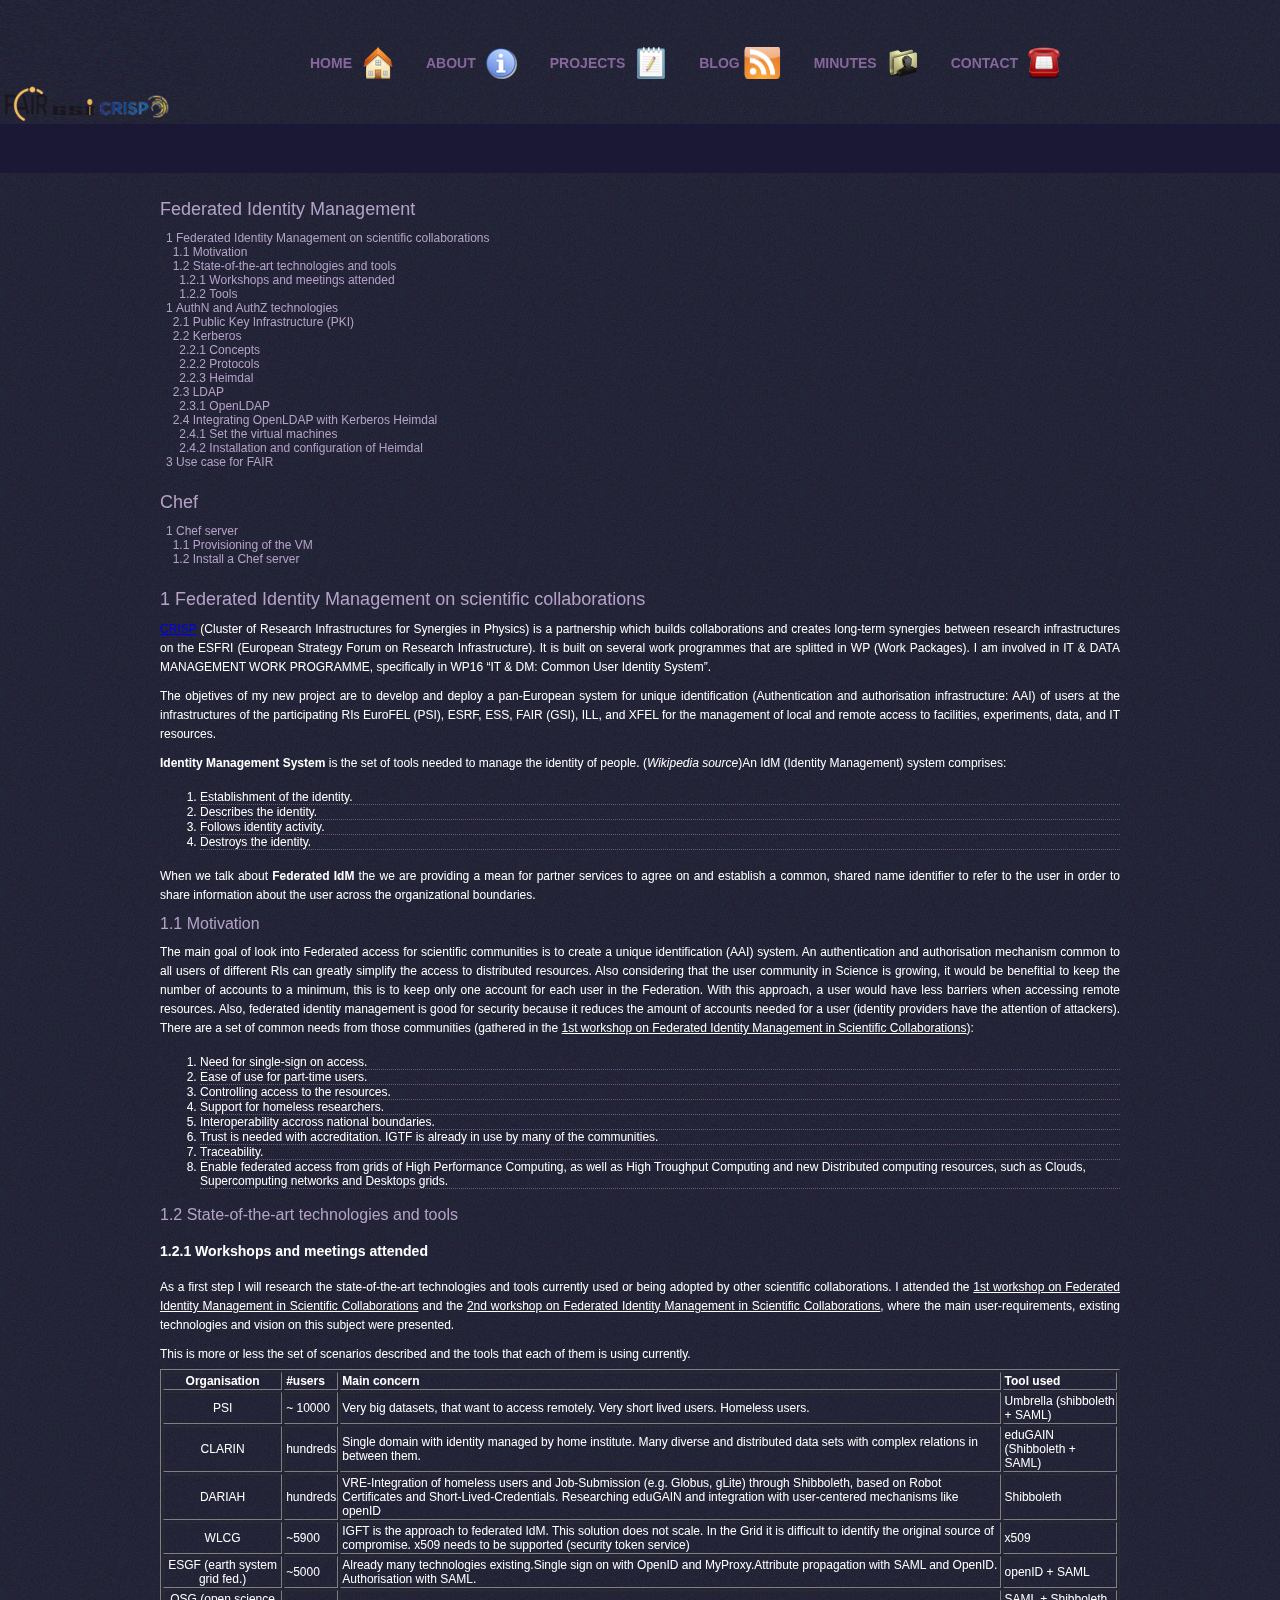
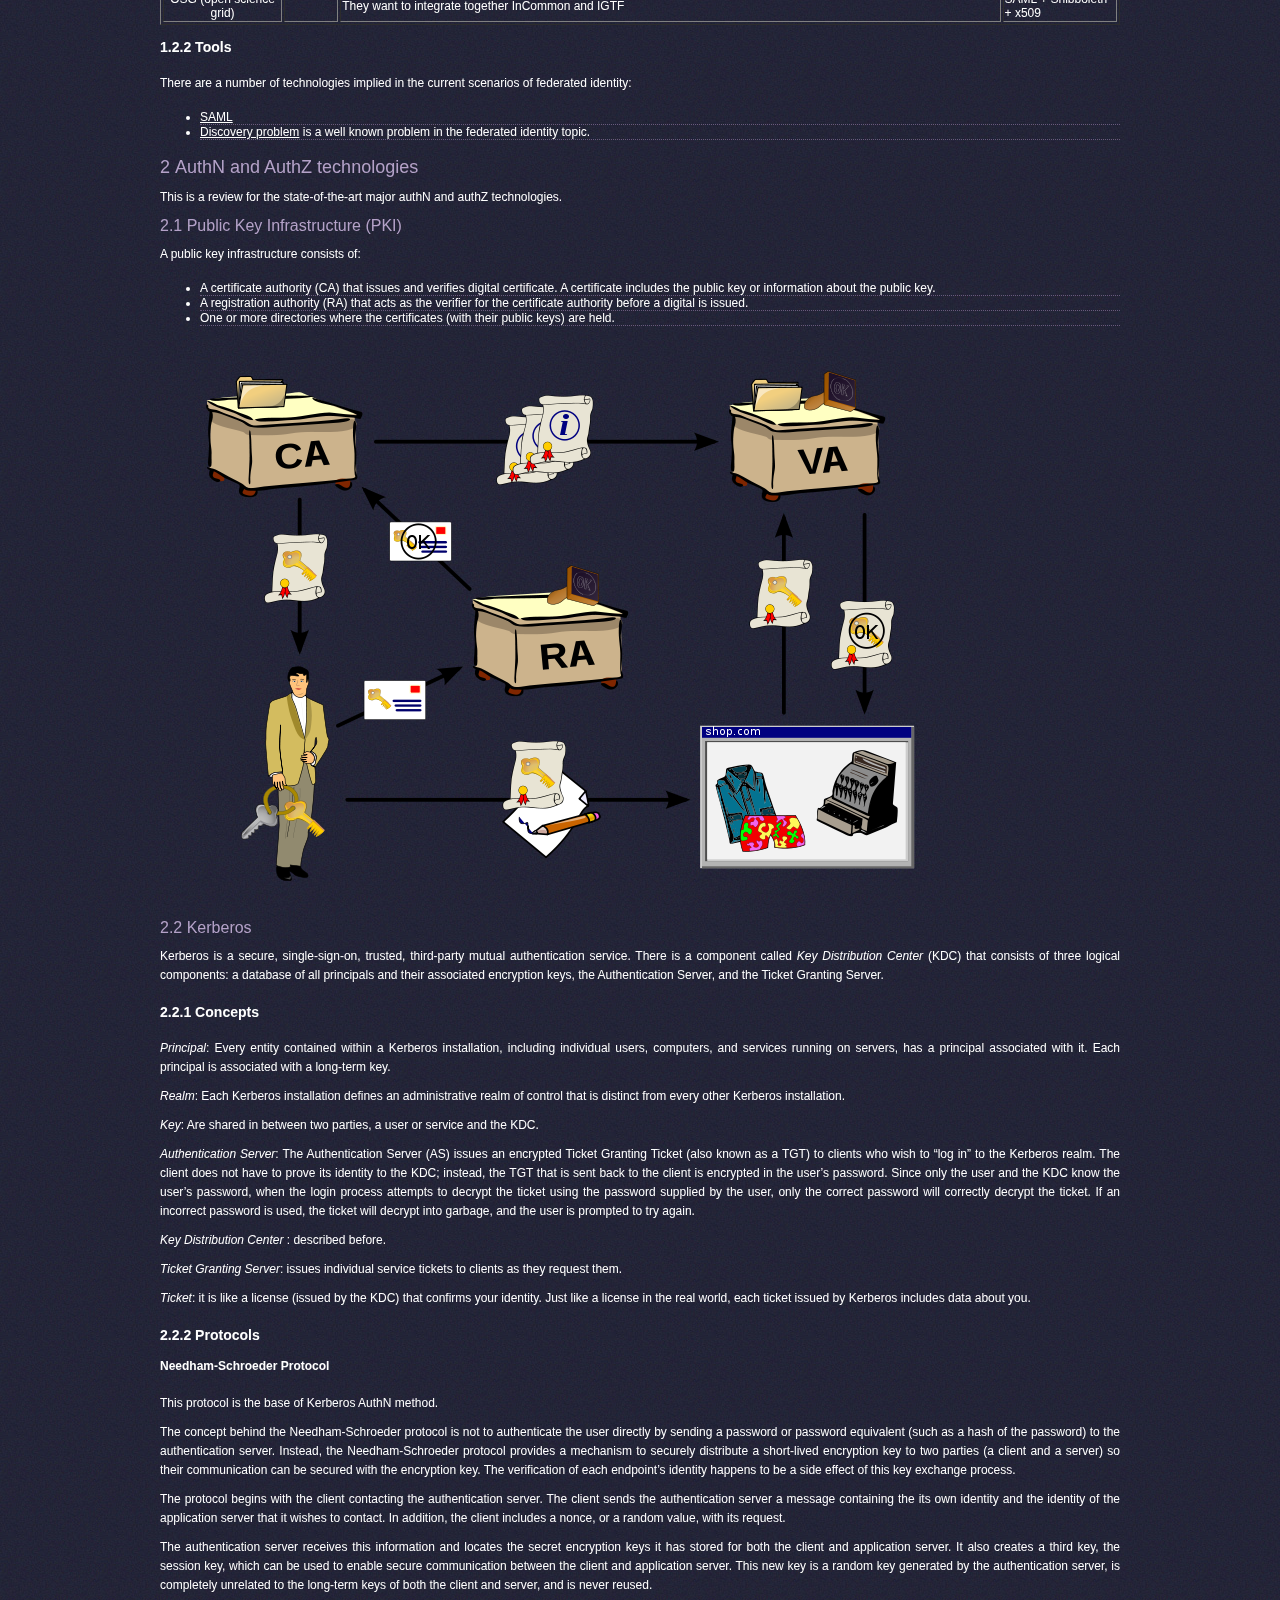
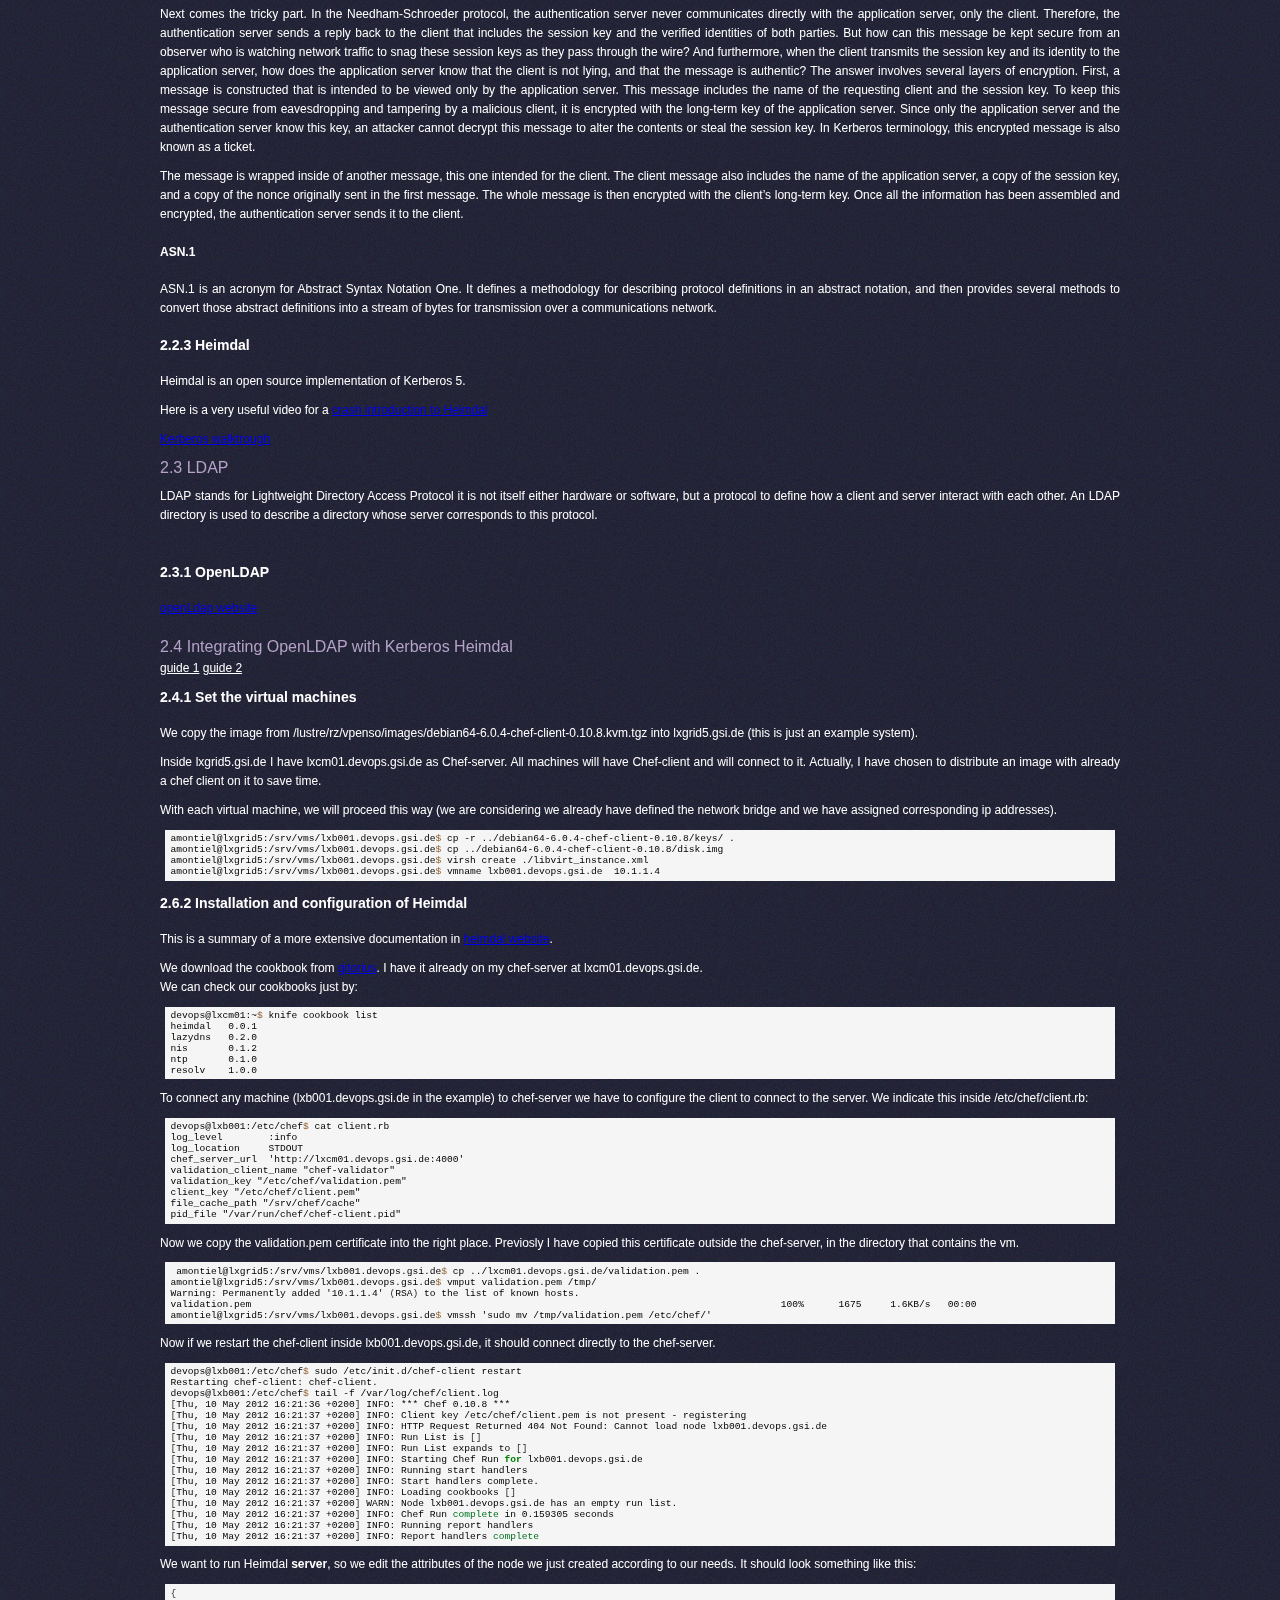
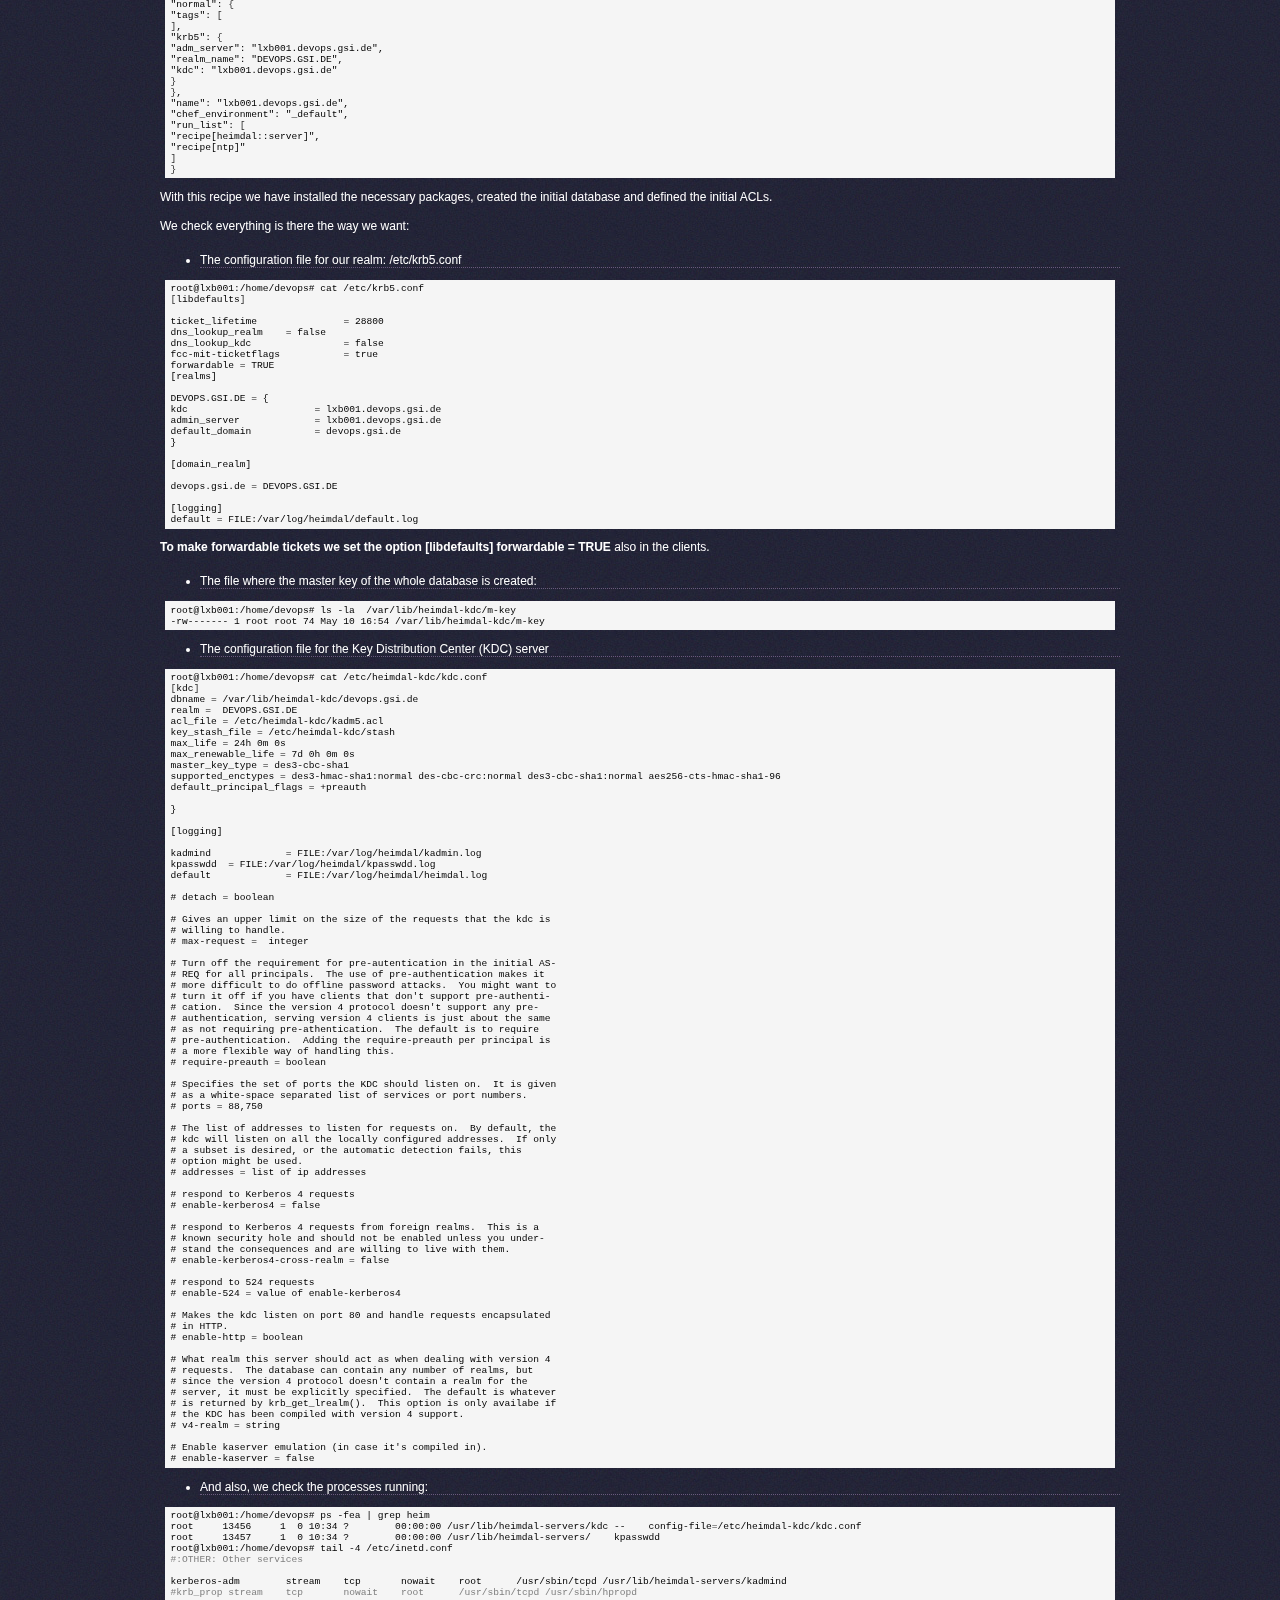
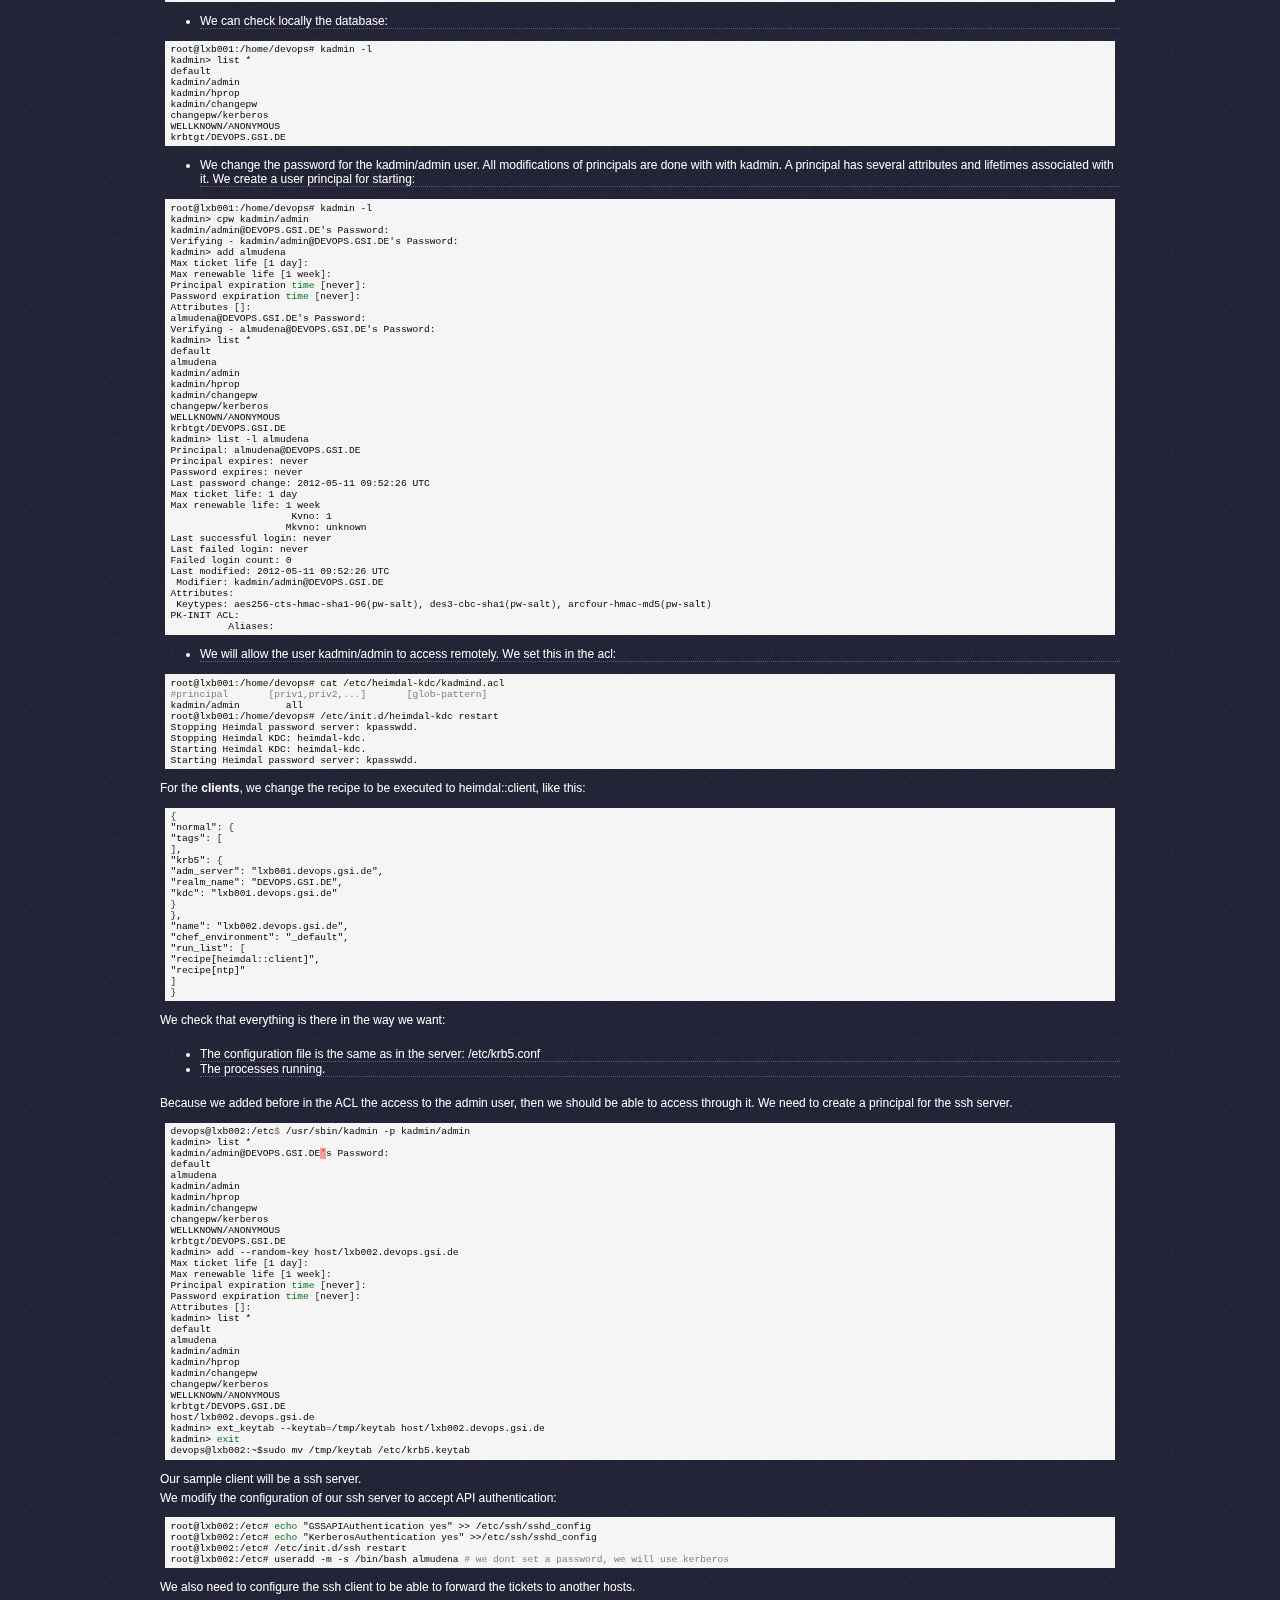
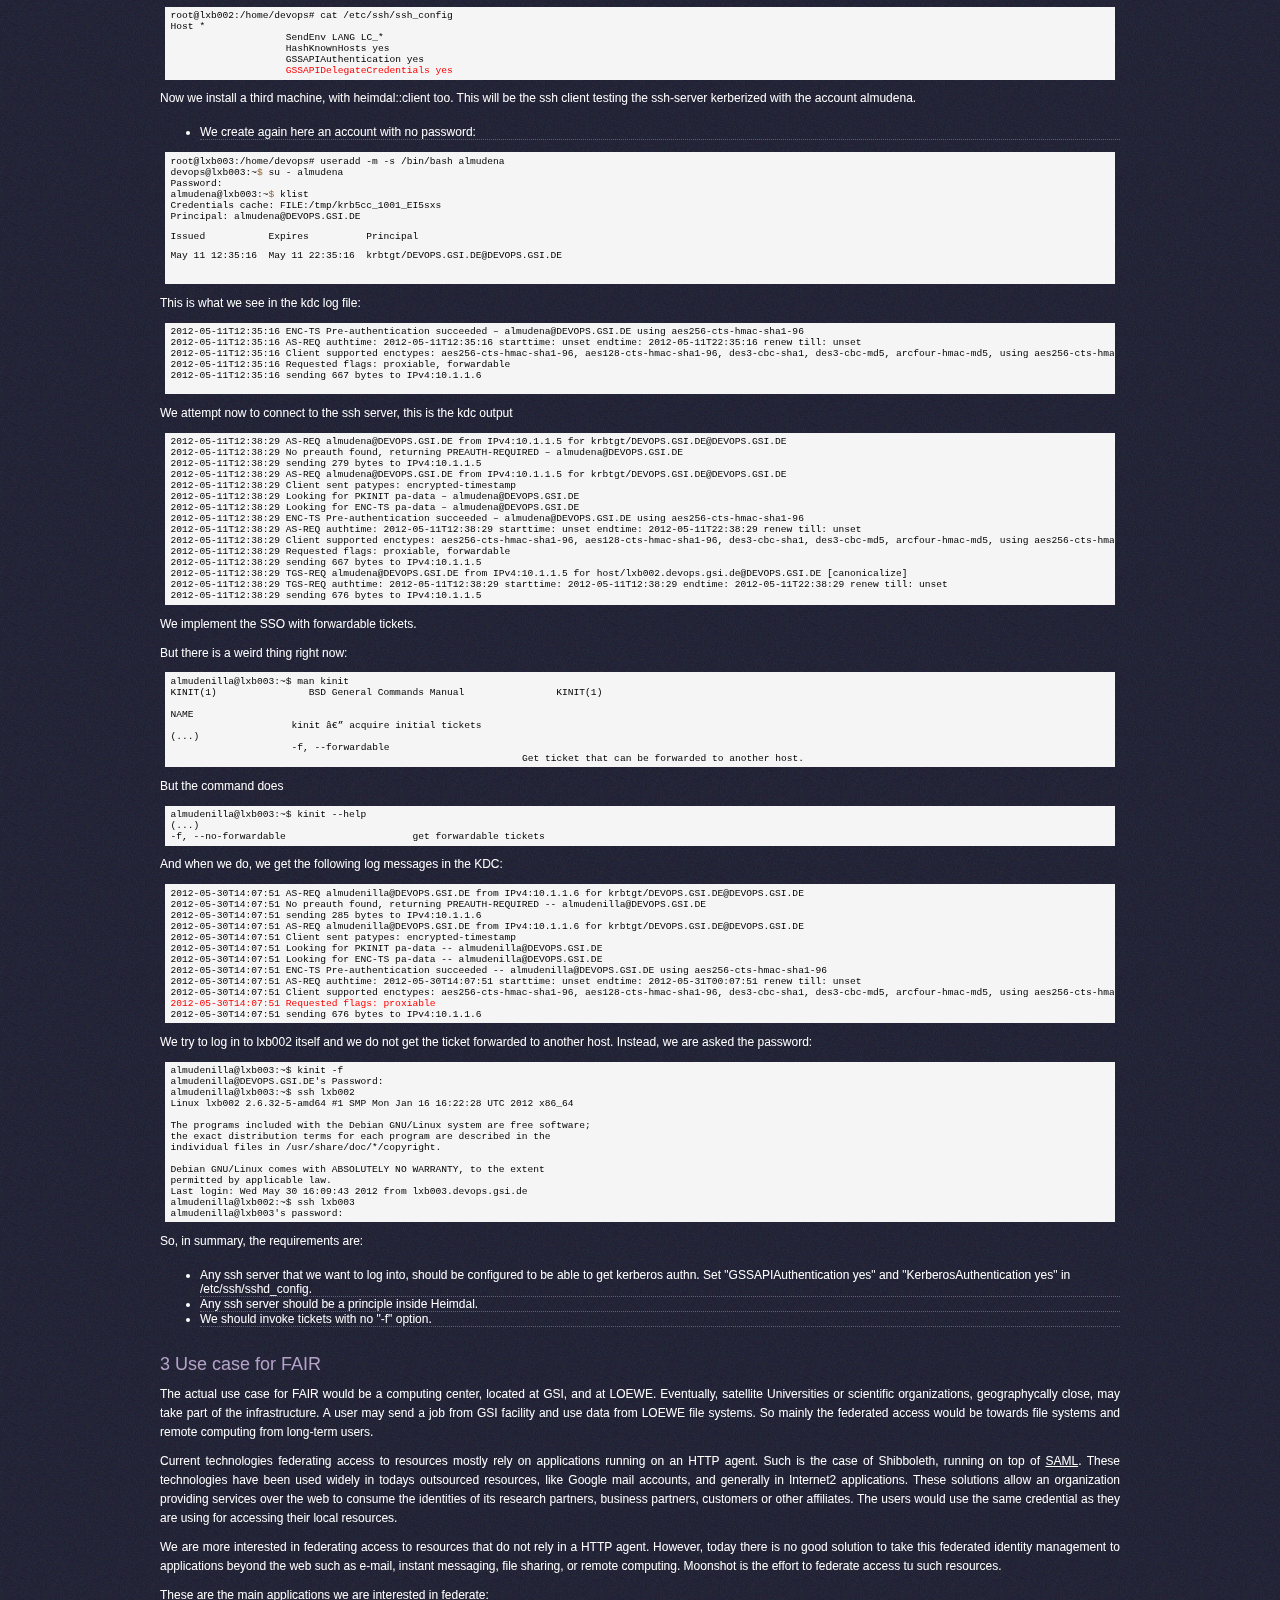
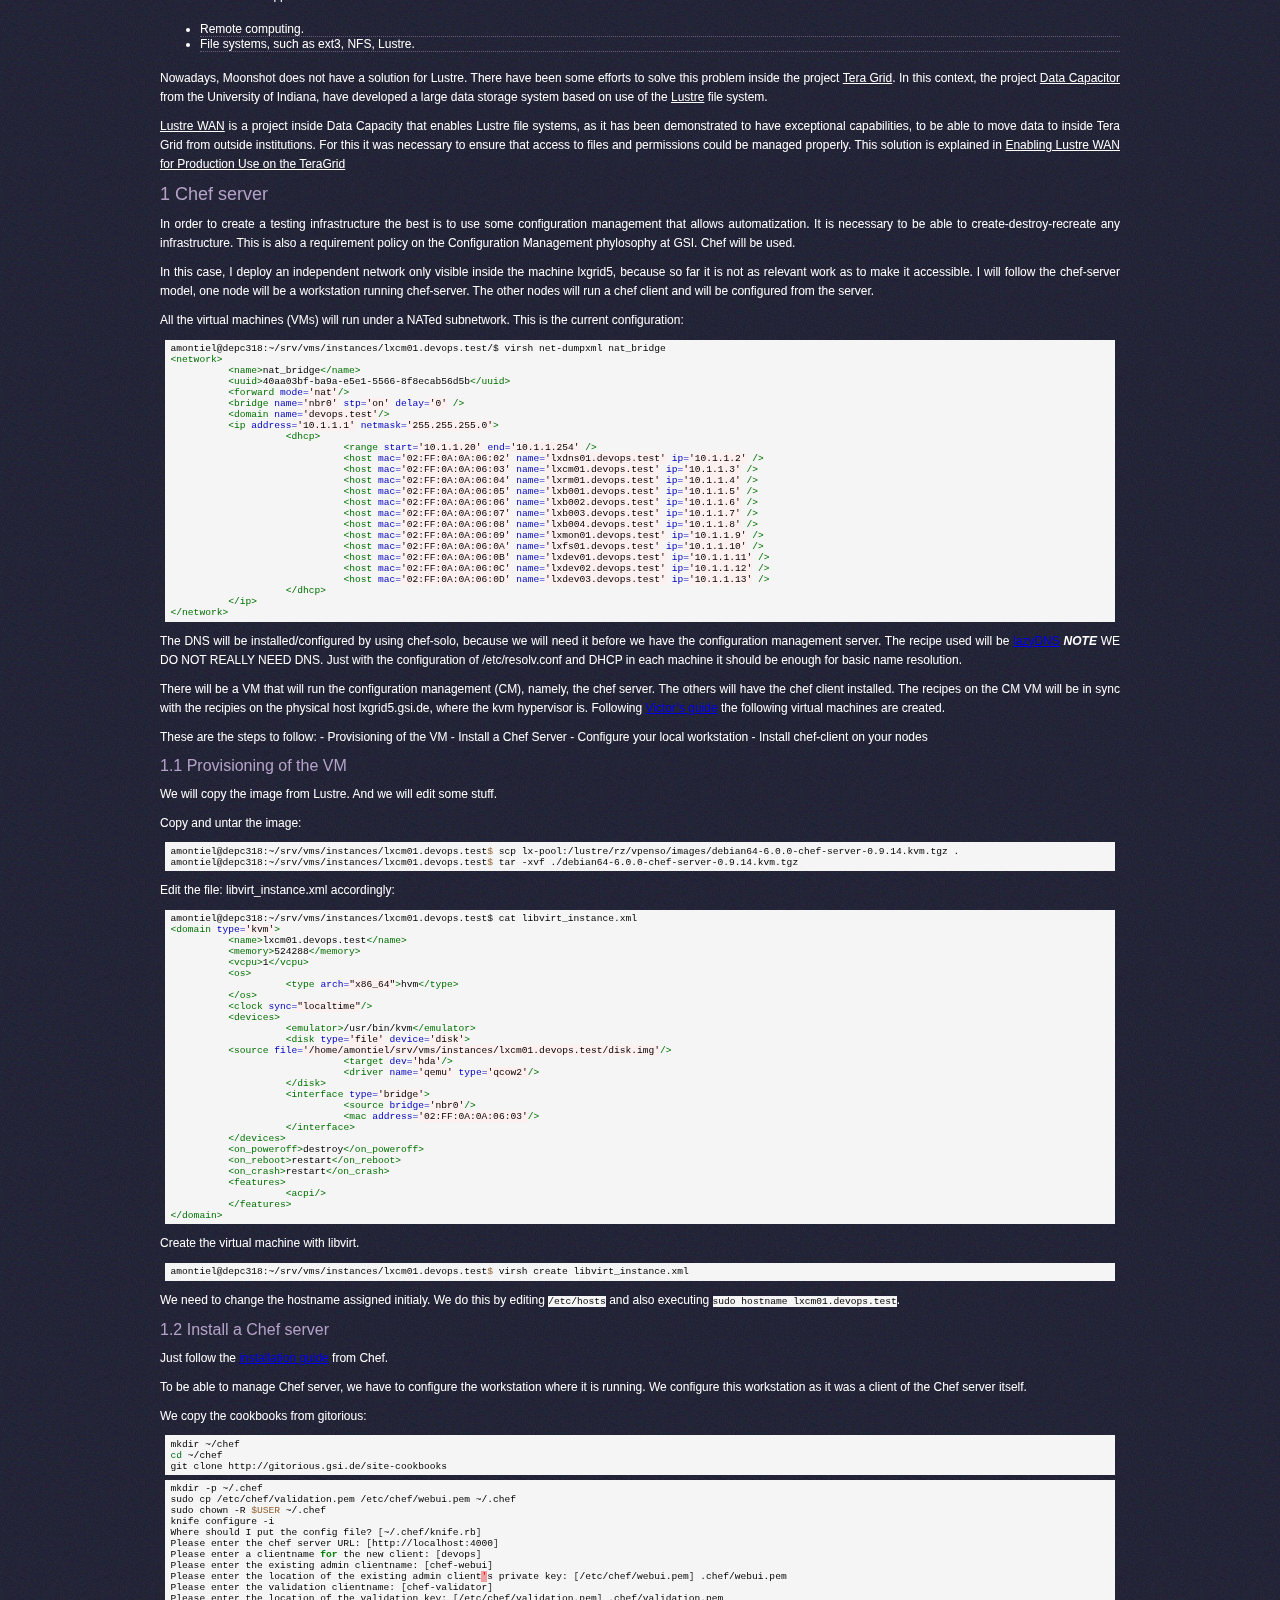
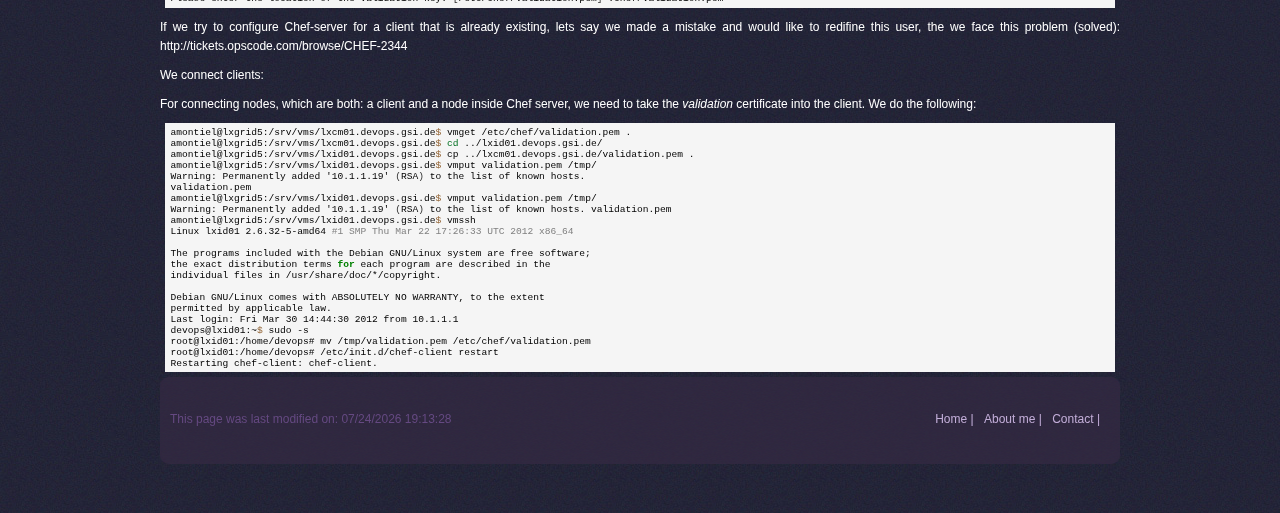
<file: blog.html>
<!DOCTYPE html PUBLIC "-//W3C//DTD XHTML 1.0 Transitional//EN" "http://www.w3.org/TR/xhtml1/DTD/xhtml1-transitional.dtd">
<html xmlns="http://www.w3.org/1999/xhtml">
				<head>
								<meta http-equiv="Content-Type" content="text/html; charset=windows-1252" />
								<title>Almudena Montiel Gonz&aacute;lez</title>
								<link rel="stylesheet" type="text/css" href="style.css" />
				</head>
				<body>

								<div id="main_container">
												<div id="header"> 
																<div id="menu_tab">                               
																				<ul class="menu">                         
																								<li><a href="index.html" class="nav_home"> HOME </a></li>
																								<li><a href="about.html" class="nav_about"> ABOUT</a></li>
																								<li><a href="projects.html" class="nav_services"> PROJECTS</a></li>

																								<li><a href="blog.html" class="nav_blog"> BLOG</a></li>
  <li><a href="summary.html" class="nav_summary"> MINUTES </a></li>
  <li><a href="contact.html" class="nav_contact"> CONTACT </a></li>
																				</ul>
																</div>        


												</div>



												<div id="main_content">

																<!-- 	<div class="left_content">-->
																				<!--     	<div class="left_box">-->
																								<!--          <div class="left_text_box">-->
																												<h1>Federated Identity Management</h1>
																												<div id="display">
																																<div id="content">
																																				<div class="toc">
																																								<a href="#federatedidentitymanagementonscientificcollaborations">1&nbsp;Federated Identity Management on scientific collaborations</a><br/>
																																								&nbsp;&nbsp;<a href="#motivation">1.1&nbsp;Motivation</a><br/>
																																								&nbsp;&nbsp;<a href="#stateofthearttechnologiesandtools">1.2&nbsp;State-of-the-art technologies and tools</a><br/>
																																								&nbsp;&nbsp;&nbsp;&nbsp;<a href="#workshopsandmeetingsattended">1.2.1&nbsp;Workshops and meetings attended</a><br/>
																																								&nbsp;&nbsp;&nbsp;&nbsp;<a href="#tools">1.2.2&nbsp;Tools</a><br/>
																																								<a href="#ahrefauthnauthzhtmlauthnandauthztechnologiesa">1&nbsp;AuthN and AuthZ technologies</a><br/>
																																								&nbsp;&nbsp;<a href="#publickeyinfrastructurepki">2.1&nbsp;Public Key Infrastructure (PKI)</a><br/>
																																								&nbsp;&nbsp;<a href="#kerberos">2.2&nbsp;Kerberos</a><br/>
																																								&nbsp;&nbsp;&nbsp;&nbsp;<a href="#concepts">2.2.1&nbsp;Concepts</a><br/>
																																								&nbsp;&nbsp;&nbsp;&nbsp;<a href="#protocols">2.2.2&nbsp;Protocols</a><br/>
																																								&nbsp;&nbsp;&nbsp;&nbsp;<a href="#heimdal">2.2.3&nbsp;Heimdal</a><br/>
																																								&nbsp;&nbsp;<a href="#ldap">2.3&nbsp;LDAP</a><br/>
																																								&nbsp;&nbsp;&nbsp;&nbsp;<a href="#openldap">2.3.1&nbsp;OpenLDAP</a><br/>
																																								&nbsp;&nbsp;<a href="#integratingopenldapwithkerberosheimdal">2.4&nbsp;Integrating OpenLDAP with Kerberos Heimdal</a><br/>
																																								&nbsp;&nbsp;&nbsp;&nbsp;<a href="#setthevirtualmachines">2.4.1&nbsp;Set the virtual machines</a><br/>
																																								&nbsp;&nbsp;&nbsp;&nbsp;<a href="#installheimdal">2.4.2&nbsp;Installation and configuration of Heimdal</a><br/>


																																								<a href="#usecaseforfair">3&nbsp;Use case for FAIR</a><br/>

																																				</div>

																																				<h1>Chef</h1>
																																				<div class="toc">
																																								<a href="#chefserver">1&nbsp;Chef server</a><br/>
																																								&nbsp;&nbsp;<a href="#provisioningofthevm">1.1&nbsp;Provisioning of the VM</a><br/>
																																								&nbsp;&nbsp;<a href="#installachefserver">1.2&nbsp;Install a Chef server</a><br/>
																																				</div>

																																				<h1><a name="federatedidentitymanagementonscientificcollaborations"></a>1&nbsp;Federated Identity Management on scientific collaborations</h1>

																																				<p><a href="http://www.crisp-fp7.eu/">CRISP</a> (Cluster of Research Infrastructures for Synergies in Physics) is a partnership which builds collaborations and creates long-term synergies between research infrastructures on the ESFRI (European Strategy Forum on Research Infrastructure). It is built on several work programmes that are splitted in WP (Work Packages). I am involved in IT &amp; DATA MANAGEMENT WORK PROGRAMME, specifically in WP16 &ldquo;IT &amp; DM: Common User Identity System&rdquo;.</p>

																																				<p>The objetives of my new project are to develop and deploy a pan-European system for unique identification (Authentication and authorisation
																																				infrastructure: AAI) of users at the infrastructures of the participating RIs EuroFEL (PSI), ESRF, ESS, FAIR
																																				(GSI), ILL, and XFEL for the management of local and remote access to facilities, experiments, data, and IT
																																				resources.</p>

																																				<p><strong>Identity Management System</strong> is the set of tools needed to manage the identity of people. (<em>Wikipedia source</em>)An IdM (Identity Management) system comprises: </p>

																																				<ol>
																																								<li>Establishment of the identity.</li>
																																								<li>Describes the identity.</li>
																																								<li>Follows identity activity.</li>
																																								<li>Destroys the identity.</li>
																																				</ol>

																																				<p>When we talk about <strong>Federated IdM</strong> the we are providing a mean for partner services to agree on and establish a common, shared name identifier to refer to the user in order to share information about the user across the organizational boundaries.</p>

																																				<h2><a name="motivation"></a>1.1&nbsp;Motivation</h2>

																																				<p>The main goal of look into Federated access for scientific communities is to create a unique identification (AAI) system. An authentication and authorisation mechanism common to all users of different RIs can greatly simplify the access to distributed resources.
																																				Also considering that the user community in Science is growing, it would be benefitial to keep the number of accounts to a minimum, this is to keep only one account for each user in the Federation. With this approach, a user would have less barriers when accessing remote resources. Also, federated identity management is good for security because it reduces the amount of accounts needed for a user (identity providers have the attention of attackers). 
																																				There are a set of common needs from those communities (gathered in the <a href="https://indico.cern.ch/conferenceTimeTable.py?confId=129364#20110610.detailed" class="simple_link">1st workshop on Federated Identity Management in Scientific Collaborations</a>):</p>

																																				<ol>
																																								<li>Need for single-sign on access.</li>
																																								<li>Ease of use for part-time users. </li>
																																								<li>Controlling access to the resources. </li>
																																								<li>Support for homeless researchers. </li>
																																								<li>Interoperability accross national boundaries. </li>
																																								<li>Trust is needed with accreditation. IGTF is already in use by many of the communities.</li>
																																								<li>Traceability.</li>
																																								<li>Enable federated access from grids of High Performance Computing, as well as High Troughput Computing and new Distributed computing resources, such as Clouds, Supercomputing networks and Desktops grids. </li>
																																				</ol>

																																				<h2><a name="stateofthearttechnologiesandtools"></a>1.2&nbsp;State-of-the-art technologies and tools</h2>

																																				<h3><a name="workshopsandmeetingsattended"></a>1.2.1&nbsp;Workshops and meetings attended</h3>

																																				<p>As a first step I will research the state-of-the-art technologies and tools currently used or being adopted by other scientific collaborations. I attended the <a href="https://indico.cern.ch/conferenceTimeTable.py?confId=129364#20110610.detailed" class="simple_link">1st workshop on Federated Identity Management in Scientific Collaborations</a> and the <a href="http://indico.cern.ch/conferenceTimeTable.py?confId=157486#20111103" class="simple_link">2nd workshop on Federated Identity Management in Scientific Collaborations</a>, where the main user-requirements, existing technologies and vision on this subject were presented. </p>

																																				<p>This is more or less the set of scenarios described and the tools that each of them is using currently.</p>

																																				<table border=1>
																																								<thead>
																																												<tr>
																																																<th style="text-align: center">Organisation</th>
																																																<th style="text-align: left">#users</th>
																																																<th style="text-align: left">Main concern</th>
																																																<th style="text-align: left">Tool used</th>
																																												</tr>
																																								</thead>
																																								<tbody>
																																												<tr>
																																																<td style="text-align: center">PSI</td>
																																																<td style="text-align: left">~ 10000</td>
																																																<td style="text-align: left">Very big datasets, that want to access remotely. Very short lived users. Homeless users.</td>
																																																<td style="text-align: left">Umbrella (shibboleth + SAML)</td>
																																												</tr>
																																												<tr>
																																																<td style="text-align: center">CLARIN</td>
																																																<td style="text-align: left">hundreds</td>
																																																<td style="text-align: left">Single domain with identity managed by home institute. Many diverse and distributed data sets with complex relations in between them.</td>
																																																<td style="text-align: left">eduGAIN (Shibboleth + SAML)</td>
																																												</tr>
																																												<tr>
																																																<td style="text-align: center">DARIAH</td>
																																																<td style="text-align: left">hundreds</td>
																																																<td style="text-align: left">VRE-Integration of homeless users and Job-Submission (e.g. Globus, gLite) through Shibboleth, based on Robot Certificates and Short-Lived-Credentials. Researching eduGAIN and integration with user-centered mechanisms like openID</td>
																																																<td style="text-align: left">Shibboleth</td>
																																												</tr>
																																												<tr>
																																																<td style="text-align: center">WLCG</td>
																																																<td style="text-align: left">~5900</td>
																																																<td style="text-align: left">IGFT is the approach to federated IdM. This solution does not scale. In the Grid it is difficult to identify the original source of compromise. x509 needs to be supported (security token service)</td>
																																																<td style="text-align: left">x509</td>
																																												</tr>
																																												<tr>
																																																<td style="text-align: center">ESGF (earth system grid fed.)</td>
																																																<td style="text-align: left">~5000</td>
																																																<td style="text-align: left">Already many technologies existing.Single sign on with OpenID and MyProxy.Attribute propagation with SAML and OpenID. Authorisation with SAML.</td>
																																																<td style="text-align: left">openID + SAML</td>
																																												</tr>
																																												<tr>
																																																<td style="text-align: center">OSG (open science grid)</td>
																																																<td style="text-align: left">&nbsp;</td>
																																																<td style="text-align: left">They want to integrate together InCommon and IGTF</td>
																																																<td style="text-align: left">SAML + Shibboleth  + x509</td>
																																												</tr>
																																								</tbody>
																																				</table>

																																				<h3><a name="tools"></a>1.2.2&nbsp;Tools</h3>

																																				<p>There are a number of technologies implied in the current scenarios of federated identity:</p>

																																				<ul>
																																								<li><a href="fedid/saml.html" class="simple_link">SAML</a></li>
																																								<li><a href="http://sites.google.com/site/publisherinterfacestudy/home/the-discovery-problem" class="simple_link">Discovery problem</a> is a well known problem in the federated identity topic.</li>
																																				</ul>

																																				<h1><a name="ahrefauthnauthzhtmlauthnandauthztechnologiesa"></a>2&nbsp;AuthN and AuthZ technologies</h1>

																																				<p>This is a review for the state-of-the-art major authN and authZ technologies. </p>
																																				<h2><a name="publickeyinfrastructurepki"></a>2.1&nbsp;Public Key Infrastructure (PKI)</h2>

																																				<p>A public key infrastructure consists of:</p>

																																				<ul>
																																								<li>A certificate authority (CA) that issues and verifies digital certificate. A certificate includes the public key or information about the public key.</li>
																																								<li>A registration authority (RA) that acts as the verifier for the certificate authority before a digital is issued.</li>
																																								<li>One or more directories where the certificates (with their public keys) are held.</li>
																																				</ul>

																																				<p><img src="Public-Key-Infrastructure.png" alt="Schema" /></p>

																																				<h2><a name="kerberos"></a>2.2&nbsp;Kerberos</h2>

																																				<p>Kerberos is a secure, single-sign-on, trusted, third-party mutual authentication service. 
																																				There is a component called <em>Key Distribution Center</em> (KDC) that consists of three logical components: a database of all principals and their associated encryption keys, the Authentication Server, and the Ticket Granting Server. </p>

																																				<h3><a name="concepts"></a>2.2.1&nbsp;Concepts</h3>
																																				<p><em>Principal</em>: Every entity contained within a Kerberos installation, including individual users, computers, and services running on servers, has a principal associated with it. Each principal is associated with a long-term key.</p>

																																				<p><em>Realm</em>: Each Kerberos installation defines an administrative realm of control that is distinct from every other Kerberos installation.</p>

																																				<p><em>Key</em>: Are shared in between two parties, a user or service and the KDC.</p>

																																				<p><em>Authentication Server</em>: The Authentication Server (AS) issues an encrypted Ticket Granting Ticket (also known as a TGT) to clients who wish to &ldquo;log in&rdquo; to the Kerberos realm. The client does not have to prove its identity to the KDC; instead, the TGT that is sent back to the client is encrypted in the user&rsquo;s password. Since only the user and the KDC know the user&rsquo;s password, when the login process attempts to decrypt the ticket using the password supplied by the user, only the correct password will correctly decrypt the ticket. If an incorrect password is used, the ticket will decrypt into garbage, and the user is prompted to try again. </p>

																																				<p><em>Key Distribution Center</em> : described before.</p>

																																				<p><em>Ticket Granting Server</em>: issues individual service tickets to clients as they request them.</p>

																																				<p><em>Ticket</em>: it is like a license (issued by the KDC) that confirms your identity. Just like a license in the real world, each ticket issued by Kerberos includes data about you.</p>

																																				<h3><a name="protocols"></a>2.2.2&nbsp;Protocols</h3>

																																				<h4 id="needham-schroeder-protocol">Needham-Schroeder Protocol</h4>

																																				<p>This protocol is the base of Kerberos AuthN method.</p>

																																				<p>The concept behind the Needham-Schroeder protocol is not to authenticate the user directly by sending a password or password equivalent (such as a hash of the password) to the authentication server. Instead, the Needham-Schroeder protocol provides a mechanism to securely distribute a short-lived encryption key to two parties (a client and a server) so their communication can be secured with the encryption key. The verification of each endpoint&rsquo;s identity happens to be a side effect of this key exchange process. </p>

																																				<p>The protocol begins with the client contacting the authentication server. The client sends the authentication server a message containing the its own identity and the identity of the application server that it wishes to contact. In addition, the client includes a nonce, or a random value, with its request.</p>

																																				<p>The authentication server receives this information and locates the secret encryption keys it has stored for both the client and application server. It also creates a third key, the session key, which can be used to enable secure communication between the client and application server. This new key is a random key generated by the authentication server, is completely unrelated to the long-term keys of both the client and server, and is never reused. </p>

																																				<p>Next comes the tricky part. In the Needham-Schroeder protocol, the authentication server never communicates directly with the application server, only the client. Therefore, the authentication server sends a reply back to the client that includes the session key and the verified identities of both parties. But how can this message be kept secure from an observer who is watching network traffic to snag these session keys as they pass through the wire? And furthermore, when the client transmits the session key and its identity to the application server, how does the application server know that the client is not lying, and that the message is authentic? 
																																				The answer involves several layers of encryption. First, a message is constructed that is intended to be viewed only by the application server. This message includes the name of the requesting client and the session key. To keep this message secure from eavesdropping and tampering by a malicious client, it is encrypted with the long-term key of the application server. Since only the application server and the authentication server know this key, an attacker cannot decrypt this message to alter the contents or steal the session key. In Kerberos terminology, this encrypted message is also known as a ticket. </p>

																																				<p>The message is wrapped inside of another message, this one intended for the client. The client message also includes the name of the application server, a copy of the session key, and a copy of the nonce originally sent in the first message. The whole message is then encrypted with the client&rsquo;s long-term key. Once all the information has been assembled and encrypted, the authentication server sends it to the client.</p>

																																				<h4 id="asn1">ASN.1</h4>

																																				<p>ASN.1 is an acronym for Abstract Syntax Notation One. It defines a methodology for describing protocol definitions in an abstract notation, and then provides several methods to convert those abstract definitions into a stream of bytes for transmission over a communications network.</p>

																																				<h3><a name="heimdal"></a>2.2.3&nbsp;Heimdal</h3>

																																				<p>Heimdal is an open source implementation of Kerberos 5. </p>

																																				<p>Here is a very useful video for a <a href="http://www.youtube.com/watch?v=b2BdTXb5nds">crash introduction to Heimdal</a></p>

																																				<p><a href="http://www.kerberos-walkthrough.de">Kerberos walktrough</a></p>

																																				<h2><a name="ldap"></a>2.3&nbsp;LDAP</h2>
																																				<p>LDAP stands for Lightweight Directory Access Protocol it is not itself either hardware or software, but a protocol to define how a client and server interact with each other. An LDAP directory is used to describe a directory whose server corresponds to this protocol.</p>
																																				<p></p>
																																				<p>
																																				<h3><a name="openldap"></a>2.3.1&nbsp;OpenLDAP</h3>
																																				<p><a href="http://www.openldap.org/">openLdap website</a></p>
																																				<p></p>
																																				<h2><a name="integratingopenldapwithkerberosheimdal"></a>2.4&nbsp;Integrating OpenLDAP with Kerberos Heimdal</h2>

																																				<a href="http://www.linux-mag.com/id/4738/?site=linuxonblades&sid=main" class="simple_link">guide 1</a>
																																				<a href="http://www.linux-mag.com/id/4765/" class="simple_link">guide 2 </a>

																																				<h3><a name="setthevirtualmachines"></a>2.4.1&nbsp;Set the virtual machines</h3>
																																				<p>We copy the image from /lustre/rz/vpenso/images/debian64-6.0.4-chef-client-0.10.8.kvm.tgz into lxgrid5.gsi.de (this is just an example system).  </p>

																																				<p>Inside lxgrid5.gsi.de I have lxcm01.devops.gsi.de as Chef-server. All machines will have Chef-client and will connect to it. Actually, I have chosen to distribute an image with already a chef client on it to save time.  </p>

																																				<p>With each virtual machine, we will proceed this way (we are considering we already have defined the network bridge and we have assigned corresponding ip addresses).</p>

																																				<div class="highlight"><pre><code>amontiel@lxgrid5:/srv/vms/lxb001.devops.gsi.de<span class="nv">$ </span>cp -r ../debian64-6.0.4-chef-client-0.10.8/keys/ .  
amontiel@lxgrid5:/srv/vms/lxb001.devops.gsi.de<span class="nv">$ </span>cp ../debian64-6.0.4-chef-client-0.10.8/disk.img  
amontiel@lxgrid5:/srv/vms/lxb001.devops.gsi.de<span class="nv">$ </span>virsh create ./libvirt_instance.xml  
amontiel@lxgrid5:/srv/vms/lxb001.devops.gsi.de<span class="nv">$ </span>vmname lxb001.devops.gsi.de  10.1.1.4  
</code></pre></div>

																																				<h3><a name="installheimdal"></a>2.6.2&nbsp;Installation and configuration of Heimdal</h3>

																																				<p>This is a summary of a more extensive documentation in <a href="http://www.h5l.org">heimdal website</a>.</p>

																																				<p>We download the cookbook from <a href="http://gitorious.gsi.de/">gitorius</a>.  I have it already on my chef-server at lxcm01.devops.gsi.de.<br />
																																				We can check our cookbooks just by:  </p>

																																				<div class="highlight"><pre><code>devops@lxcm01:~<span class="nv">$ </span>knife cookbook list
heimdal   0.0.1
lazydns   0.2.0
nis       0.1.2
ntp       0.1.0
resolv    1.0.0
</code></pre></div>

																																				<p>To connect any machine (lxb001.devops.gsi.de in the example) to chef-server we have to configure the client to connect to the server. We indicate this inside /etc/chef/client.rb:  </p>

																																				<div class="highlight"><pre><code>devops@lxb001:/etc/chef<span class="nv">$ </span>cat client.rb 
log_level        :info
log_location     STDOUT
chef_server_url  <span class="s1">&#39;http://lxcm01.devops.gsi.de:4000&#39;</span>
validation_client_name <span class="s2">&quot;chef-validator&quot;</span>
validation_key <span class="s2">&quot;/etc/chef/validation.pem&quot;</span>
client_key <span class="s2">&quot;/etc/chef/client.pem&quot;</span>
file_cache_path <span class="s2">&quot;/srv/chef/cache&quot;</span>
pid_file <span class="s2">&quot;/var/run/chef/chef-client.pid&quot;</span>
</code></pre></div>

																																				<p>Now we copy the validation.pem certificate into the right place. Previosly I have copied this certificate outside the chef-server, in the directory that contains the vm. </p>

																																				<div class="highlight"><pre><code> amontiel@lxgrid5:/srv/vms/lxb001.devops.gsi.de<span class="nv">$ </span>cp ../lxcm01.devops.gsi.de/validation.pem .
amontiel@lxgrid5:/srv/vms/lxb001.devops.gsi.de<span class="nv">$ </span>vmput validation.pem /tmp/
Warning: Permanently added <span class="s1">&#39;10.1.1.4&#39;</span> <span class="o">(</span>RSA<span class="o">)</span> to the list of known hosts.
validation.pem                                                                                            100%      1675     1.6KB/s   00:00    
amontiel@lxgrid5:/srv/vms/lxb001.devops.gsi.de<span class="nv">$ </span>vmssh <span class="s1">&#39;sudo mv /tmp/validation.pem /etc/chef/&#39;</span>
</code></pre></div>

																																				<p>Now if we restart the chef-client inside lxb001.devops.gsi.de, it should connect directly to the chef-server. </p>

																																				<div class="highlight"><pre><code>devops@lxb001:/etc/chef<span class="nv">$ </span>sudo /etc/init.d/chef-client restart
Restarting chef-client: chef-client.
devops@lxb001:/etc/chef<span class="nv">$ </span>tail -f /var/log/chef/client.log 
<span class="o">[</span>Thu, 10 May 2012 16:21:36 +0200<span class="o">]</span> INFO: *** Chef 0.10.8 ***
<span class="o">[</span>Thu, 10 May 2012 16:21:37 +0200<span class="o">]</span> INFO: Client key /etc/chef/client.pem is not present - registering
<span class="o">[</span>Thu, 10 May 2012 16:21:37 +0200<span class="o">]</span> INFO: HTTP Request Returned 404 Not Found: Cannot load node lxb001.devops.gsi.de
<span class="o">[</span>Thu, 10 May 2012 16:21:37 +0200<span class="o">]</span> INFO: Run List is <span class="o">[]</span>
<span class="o">[</span>Thu, 10 May 2012 16:21:37 +0200<span class="o">]</span> INFO: Run List expands to <span class="o">[]</span>
<span class="o">[</span>Thu, 10 May 2012 16:21:37 +0200<span class="o">]</span> INFO: Starting Chef Run <span class="k">for </span>lxb001.devops.gsi.de
<span class="o">[</span>Thu, 10 May 2012 16:21:37 +0200<span class="o">]</span> INFO: Running start handlers
<span class="o">[</span>Thu, 10 May 2012 16:21:37 +0200<span class="o">]</span> INFO: Start handlers complete.
<span class="o">[</span>Thu, 10 May 2012 16:21:37 +0200<span class="o">]</span> INFO: Loading cookbooks <span class="o">[]</span>
<span class="o">[</span>Thu, 10 May 2012 16:21:37 +0200<span class="o">]</span> WARN: Node lxb001.devops.gsi.de has an empty run list.
<span class="o">[</span>Thu, 10 May 2012 16:21:37 +0200<span class="o">]</span> INFO: Chef Run <span class="nb">complete </span>in 0.159305 seconds
<span class="o">[</span>Thu, 10 May 2012 16:21:37 +0200<span class="o">]</span> INFO: Running report handlers
<span class="o">[</span>Thu, 10 May 2012 16:21:37 +0200<span class="o">]</span> INFO: Report handlers <span class="nb">complete</span>
</code></pre></div>

																																				<p>We want to run Heimdal <strong>server</strong>, so we edit the attributes of the node we just created according to our needs. It should look something like this: </p>

																																				<div class="highlight"><pre><code><span class="o">{</span>
<span class="s2">&quot;normal&quot;</span>: <span class="o">{</span>
<span class="s2">&quot;tags&quot;</span>: <span class="o">[</span>
<span class="o">]</span>,
<span class="s2">&quot;krb5&quot;</span>: <span class="o">{</span>
<span class="s2">&quot;adm_server&quot;</span>: <span class="s2">&quot;lxb001.devops.gsi.de&quot;</span>,
<span class="s2">&quot;realm_name&quot;</span>: <span class="s2">&quot;DEVOPS.GSI.DE&quot;</span>,
<span class="s2">&quot;kdc&quot;</span>: <span class="s2">&quot;lxb001.devops.gsi.de&quot;</span>
<span class="o">}</span>
<span class="o">}</span>,
<span class="s2">&quot;name&quot;</span>: <span class="s2">&quot;lxb001.devops.gsi.de&quot;</span>,
<span class="s2">&quot;chef_environment&quot;</span>: <span class="s2">&quot;_default&quot;</span>,
<span class="s2">&quot;run_list&quot;</span>: <span class="o">[</span>
<span class="s2">&quot;recipe[heimdal::server]&quot;</span>,
<span class="s2">&quot;recipe[ntp]&quot;</span>
<span class="o">]</span>
<span class="o">}</span>
</code></pre></div>

																																				<p>With this recipe we have installed the necessary packages, created the initial database and defined the initial ACLs.  </p>

																																				<p>We check everything is there the way we want: </p>

																																				<ul>
																																								<li>The configuration file for our realm: /etc/krb5.conf</li>
																																				</ul>

																																				<div class="highlight"><pre><code>root@lxb001:/home/devops# cat /etc/krb5.conf
<span class="o">[</span>libdefaults<span class="o">]</span>  

ticket_lifetime		= 28800
dns_lookup_realm 	= false
dns_lookup_kdc 		= false
fcc-mit-ticketflags 	= true
forwardable = TRUE
[realms]

DEVOPS.GSI.DE = {
kdc 		     = lxb001.devops.gsi.de
admin_server 	     = lxb001.devops.gsi.de
default_domain 	     = devops.gsi.de
}

[domain_realm]

devops.gsi.de = DEVOPS.GSI.DE

[logging]
default = FILE:/var/log/heimdal/default.log
</code></code></pre>

																																				<p><strong>To make forwardable tickets we set the option [libdefaults] forwardable = TRUE</strong> also in the clients.</p>

																																				<ul>
																																								<li>The file where the master key of the whole database is created: </li>
																																				</ul>

																																				<div class="highlight"><pre><code>root@lxb001:/home/devops# ls -la  /var/lib/heimdal-kdc/m-key
-rw------- 1 root root 74 May 10 16:54 /var/lib/heimdal-kdc/m-key
</code></pre></div>

																																				<ul>
																																								<li>The configuration file for the Key Distribution Center (KDC) server</li>
																																				</ul>

																																				<div class="highlight"><pre><code>root@lxb001:/home/devops# cat /etc/heimdal-kdc/kdc.conf 
<span class="o">[</span>kdc<span class="o">]</span>
dbname = /var/lib/heimdal-kdc/devops.gsi.de
realm =  DEVOPS.GSI.DE
acl_file = /etc/heimdal-kdc/kadm5.acl
key_stash_file = /etc/heimdal-kdc/stash
max_life = 24h 0m 0s
max_renewable_life = 7d 0h 0m 0s
master_key_type = des3-cbc-sha1
supported_enctypes = des3-hmac-sha1:normal des-cbc-crc:normal des3-cbc-sha1:normal aes256-cts-hmac-sha1-96 
default_principal_flags = +preauth

}

[logging]

kadmind		= FILE:/var/log/heimdal/kadmin.log
kpasswdd	= FILE:/var/log/heimdal/kpasswdd.log
default		= FILE:/var/log/heimdal/heimdal.log

# detach = boolean

# Gives an upper limit on the size of the requests that the kdc is
# willing to handle.
# max-request =  integer

# Turn off the requirement for pre-autentication in the initial AS-
# REQ for all principals.  The use of pre-authentication makes it
# more difficult to do offline password attacks.  You might want to
# turn it off if you have clients that don't support pre-authenti-
# cation.  Since the version 4 protocol doesn't support any pre-
# authentication, serving version 4 clients is just about the same
# as not requiring pre-athentication.  The default is to require
# pre-authentication.  Adding the require-preauth per principal is
# a more flexible way of handling this.
# require-preauth = boolean

# Specifies the set of ports the KDC should listen on.  It is given
# as a white-space separated list of services or port numbers.
# ports = 88,750

# The list of addresses to listen for requests on.  By default, the
# kdc will listen on all the locally configured addresses.  If only
# a subset is desired, or the automatic detection fails, this
# option might be used.
# addresses = list of ip addresses

# respond to Kerberos 4 requests
# enable-kerberos4 = false

# respond to Kerberos 4 requests from foreign realms.  This is a
# known security hole and should not be enabled unless you under-
# stand the consequences and are willing to live with them.
# enable-kerberos4-cross-realm = false

# respond to 524 requests
# enable-524 = value of enable-kerberos4

# Makes the kdc listen on port 80 and handle requests encapsulated
# in HTTP.
# enable-http = boolean

# What realm this server should act as when dealing with version 4
# requests.  The database can contain any number of realms, but
# since the version 4 protocol doesn't contain a realm for the
# server, it must be explicitly specified.  The default is whatever
# is returned by krb_get_lrealm().  This option is only availabe if
# the KDC has been compiled with version 4 support.
# v4-realm = string

# Enable kaserver emulation (in case it's compiled in).
# enable-kaserver = false
</code></code></pre>

																																				<ul>
																																								<li>And also, we check the processes running: </li>
																																				</ul>

																																				<div class="highlight"><pre><code>root@lxb001:/home/devops# ps -fea | grep heim
root     13456     1  0 10:34 ?        00:00:00 /usr/lib/heimdal-servers/kdc --    config-file<span class="o">=</span>/etc/heimdal-kdc/kdc.conf
root     13457     1  0 10:34 ?        00:00:00 /usr/lib/heimdal-servers/    kpasswdd
root@lxb001:/home/devops# tail -4 /etc/inetd.conf 
<span class="c">#:OTHER: Other services</span>

kerberos-adm	stream	tcp	nowait	root	/usr/sbin/tcpd /usr/lib/heimdal-servers/kadmind
<span class="c">#krb_prop	stream	tcp	nowait	root	/usr/sbin/tcpd /usr/sbin/hpropd</span>
</code></pre></div>

																																				<ul>
																																								<li>We can check locally the database: </li>
																																				</ul>

																																				<div class="highlight"><pre><code>root@lxb001:/home/devops# kadmin -l
kadmin&gt; list *
default
kadmin/admin
kadmin/hprop
kadmin/changepw
changepw/kerberos
WELLKNOWN/ANONYMOUS
krbtgt/DEVOPS.GSI.DE
</code></pre></div>

																																				<ul>
																																								<li>We change the password for the kadmin/admin user. All modifications of principals are done with with kadmin. A principal has several attributes and lifetimes associated with it. We create a user principal for starting: </li>
																																				</ul>

																																				<div class="highlight"><pre><code>root@lxb001:/home/devops# kadmin -l
kadmin&gt; cpw kadmin/admin
kadmin/admin@DEVOPS.GSI.DE<span class="s1">&#39;s Password: </span>
<span class="s1">Verifying - kadmin/admin@DEVOPS.GSI.DE&#39;</span>s Password: 
kadmin&gt; add almudena
Max ticket life <span class="o">[</span>1 day<span class="o">]</span>:
Max renewable life <span class="o">[</span>1 week<span class="o">]</span>:
Principal expiration <span class="nb">time</span> <span class="o">[</span>never<span class="o">]</span>:
Password expiration <span class="nb">time</span> <span class="o">[</span>never<span class="o">]</span>:
Attributes <span class="o">[]</span>:
almudena@DEVOPS.GSI.DE<span class="s1">&#39;s Password: </span>
<span class="s1">Verifying - almudena@DEVOPS.GSI.DE&#39;</span>s Password: 
kadmin&gt; list *
default
almudena
kadmin/admin
kadmin/hprop
kadmin/changepw
changepw/kerberos
WELLKNOWN/ANONYMOUS
krbtgt/DEVOPS.GSI.DE
kadmin&gt; list -l almudena
Principal: almudena@DEVOPS.GSI.DE
Principal expires: never
Password expires: never
Last password change: 2012-05-11 09:52:26 UTC
Max ticket life: 1 day
Max renewable life: 1 week
		 Kvno: 1
		Mkvno: unknown
Last successful login: never
Last failed login: never
Failed login count: 0
Last modified: 2012-05-11 09:52:26 UTC
 Modifier: kadmin/admin@DEVOPS.GSI.DE
Attributes: 
 Keytypes: aes256-cts-hmac-sha1-96<span class="o">(</span>pw-salt<span class="o">)</span>, des3-cbc-sha1<span class="o">(</span>pw-salt<span class="o">)</span>, arcfour-hmac-md5<span class="o">(</span>pw-salt<span class="o">)</span>
PK-INIT ACL: 
	Aliases: 
</code></pre></div>

																																				<ul>
																																								<li>We will allow the user kadmin/admin to access remotely. We set this in the acl: </li>
																																				</ul>

																																				<div class="highlight"><pre><code>root@lxb001:/home/devops# cat /etc/heimdal-kdc/kadmind.acl 
<span class="c">#principal       [priv1,priv2,...]       [glob-pattern]</span>
kadmin/admin	all
root@lxb001:/home/devops# /etc/init.d/heimdal-kdc restart
Stopping Heimdal password server: kpasswdd.
Stopping Heimdal KDC: heimdal-kdc.
Starting Heimdal KDC: heimdal-kdc.
Starting Heimdal password server: kpasswdd.  
</code></pre></div>

																																				<p>For the <strong>clients</strong>, we change the recipe to be executed to heimdal::client, like this:</p>

																																				<div class="highlight"><pre><code><span class="o">{</span>
<span class="s2">&quot;normal&quot;</span>: <span class="o">{</span>
<span class="s2">&quot;tags&quot;</span>: <span class="o">[</span>
<span class="o">]</span>,
<span class="s2">&quot;krb5&quot;</span>: <span class="o">{</span>
<span class="s2">&quot;adm_server&quot;</span>: <span class="s2">&quot;lxb001.devops.gsi.de&quot;</span>,
<span class="s2">&quot;realm_name&quot;</span>: <span class="s2">&quot;DEVOPS.GSI.DE&quot;</span>,
<span class="s2">&quot;kdc&quot;</span>: <span class="s2">&quot;lxb001.devops.gsi.de&quot;</span>
<span class="o">}</span>
<span class="o">}</span>,
<span class="s2">&quot;name&quot;</span>: <span class="s2">&quot;lxb002.devops.gsi.de&quot;</span>,
<span class="s2">&quot;chef_environment&quot;</span>: <span class="s2">&quot;_default&quot;</span>,
<span class="s2">&quot;run_list&quot;</span>: <span class="o">[</span>
<span class="s2">&quot;recipe[heimdal::client]&quot;</span>,
<span class="s2">&quot;recipe[ntp]&quot;</span>
<span class="o">]</span>
<span class="o">}</span>
</code></pre></div>

																																				<p>We check that everything is there in the way we want: </p>

																																				<ul>
																																								<li>The configuration file is the same as in the server: /etc/krb5.conf</li>
																																								<li>The processes running.</li>
																																				</ul>

																																				<p>Because we added before in the ACL the access to the admin user, then we should be able to access through it. 
																																				We need to create a principal for the ssh server.</p>

																																				<div class="highlight"><pre><code>devops@lxb002:/etc<span class="nv">$ </span>/usr/sbin/kadmin -p kadmin/admin
kadmin&gt; list *
kadmin/admin@DEVOPS.GSI.DE<span class="err">&#39;</span>s Password: 
default
almudena
kadmin/admin
kadmin/hprop
kadmin/changepw
changepw/kerberos
WELLKNOWN/ANONYMOUS
krbtgt/DEVOPS.GSI.DE
kadmin&gt; add --random-key host/lxb002.devops.gsi.de
Max ticket life <span class="o">[</span>1 day<span class="o">]</span>:
Max renewable life <span class="o">[</span>1 week<span class="o">]</span>:
Principal expiration <span class="nb">time</span> <span class="o">[</span>never<span class="o">]</span>:
Password expiration <span class="nb">time</span> <span class="o">[</span>never<span class="o">]</span>:
Attributes <span class="o">[]</span>:
kadmin&gt; list *
default
almudena
kadmin/admin
kadmin/hprop
kadmin/changepw
changepw/kerberos
WELLKNOWN/ANONYMOUS
krbtgt/DEVOPS.GSI.DE
host/lxb002.devops.gsi.de
kadmin&gt; ext_keytab --keytab<span class="o">=</span>/tmp/keytab host/lxb002.devops.gsi.de
kadmin&gt; <span class="nb">exit</span>
devops@lxb002:~$sudo mv /tmp/keytab /etc/krb5.keytab
</code></code></pre>

																																				<p>Our sample client will be a ssh server.<br />
																																				We modify the configuration of our ssh server to accept API authentication:</p>

																																				<div class="highlight"><pre><code>root@lxb002:/etc# <span class="nb">echo</span> <span class="s2">&quot;GSSAPIAuthentication yes&quot;</span> &gt;&gt; /etc/ssh/sshd_config
root@lxb002:/etc# <span class="nb">echo</span> <span class="s2">&quot;KerberosAuthentication yes&quot;</span> &gt;&gt;/etc/ssh/sshd_config
root@lxb002:/etc# /etc/init.d/ssh restart
root@lxb002:/etc# useradd -m -s /bin/bash almudena <span class="c"># we dont set a password, we will use kerberos</span>
</code></pre></div>
																																				<p>We also need to configure the ssh client to be able to forward the tickets to another hosts. </p>
																																				<div class="highlight"><pre><code>root@lxb002:/home/devops# cat /etc/ssh/ssh_config
Host *
		SendEnv LANG LC_*
		HashKnownHosts yes
		GSSAPIAuthentication yes
		<font color=red>GSSAPIDelegateCredentials yes</font></code></pre></div>

																																				<p>Now we install a third machine, with heimdal::client too. This will be the ssh client testing the ssh-server kerberized with the account almudena.</p>

																																				<ul>
																																								<li>We create again here an account with no password:</li>
																																				</ul>

																																				<div class="highlight"><pre><code>root@lxb003:/home/devops# useradd -m -s /bin/bash almudena
devops@lxb003:~<span class="nv">$ </span>su - almudena
Password: 
almudena@lxb003:~<span class="nv">$ </span>klist
Credentials cache: FILE:/tmp/krb5cc_1001_EI5sxs
Principal: almudena@DEVOPS.GSI.DE
<p>Issued           Expires          Principal
May 11 12:35:16  May 11 22:35:16  krbtgt/DEVOPS.GSI.DE@DEVOPS.GSI.DE</p>
</code></pre>
																																				</div><p>This is what we see in the kdc log file: 
																																				<div class="highlight"><pre><code>2012-05-11T12:35:16 ENC-TS Pre-authentication succeeded &ndash; almudena@DEVOPS.GSI.DE using aes256-cts-hmac-sha1-96
2012-05-11T12:35:16 AS-REQ authtime: 2012-05-11T12:35:16 starttime: unset endtime: 2012-05-11T22:35:16 renew till: unset
2012-05-11T12:35:16 Client supported enctypes: aes256-cts-hmac-sha1-96, aes128-cts-hmac-sha1-96, des3-cbc-sha1, des3-cbc-md5, arcfour-hmac-md5, using aes256-cts-hmac-sha1-96/aes256-cts-hmac-sha1-96
2012-05-11T12:35:16 Requested flags: proxiable, forwardable
2012-05-11T12:35:16 sending 667 bytes to IPv4:10.1.1.6</p></code></pre></div>
																																				<p>We attempt now to connect to the ssh server, this is the kdc output</p>
																																				<div class="highlight"><pre><code>2012-05-11T12:38:29 AS-REQ almudena@DEVOPS.GSI.DE from IPv4:10.1.1.5 for krbtgt/DEVOPS.GSI.DE@DEVOPS.GSI.DE
2012-05-11T12:38:29 No preauth found, returning PREAUTH-REQUIRED &ndash; almudena@DEVOPS.GSI.DE
2012-05-11T12:38:29 sending 279 bytes to IPv4:10.1.1.5
2012-05-11T12:38:29 AS-REQ almudena@DEVOPS.GSI.DE from IPv4:10.1.1.5 for krbtgt/DEVOPS.GSI.DE@DEVOPS.GSI.DE
2012-05-11T12:38:29 Client sent patypes: encrypted-timestamp
2012-05-11T12:38:29 Looking for PKINIT pa-data &ndash; almudena@DEVOPS.GSI.DE
2012-05-11T12:38:29 Looking for ENC-TS pa-data &ndash; almudena@DEVOPS.GSI.DE
2012-05-11T12:38:29 ENC-TS Pre-authentication succeeded &ndash; almudena@DEVOPS.GSI.DE using aes256-cts-hmac-sha1-96
2012-05-11T12:38:29 AS-REQ authtime: 2012-05-11T12:38:29 starttime: unset endtime: 2012-05-11T22:38:29 renew till: unset
2012-05-11T12:38:29 Client supported enctypes: aes256-cts-hmac-sha1-96, aes128-cts-hmac-sha1-96, des3-cbc-sha1, des3-cbc-md5, arcfour-hmac-md5, using aes256-cts-hmac-sha1-96/aes256-cts-hmac-sha1-96
2012-05-11T12:38:29 Requested flags: proxiable, forwardable
2012-05-11T12:38:29 sending 667 bytes to IPv4:10.1.1.5
2012-05-11T12:38:29 TGS-REQ almudena@DEVOPS.GSI.DE from IPv4:10.1.1.5 for host/lxb002.devops.gsi.de@DEVOPS.GSI.DE [canonicalize]
2012-05-11T12:38:29 TGS-REQ authtime: 2012-05-11T12:38:29 starttime: 2012-05-11T12:38:29 endtime: 2012-05-11T22:38:29 renew till: unset
2012-05-11T12:38:29 sending 676 bytes to IPv4:10.1.1.5
</code></pre></div>

																																				<p>We implement the SSO with forwardable tickets. </p>
																																				<p>But there is a weird thing right now: </p>
																																				<div class="highlight"><pre><code>almudenilla@lxb003:~$ man kinit
KINIT(1)                BSD General Commands Manual                KINIT(1)

NAME
		 kinit — acquire initial tickets
(...)
		 -f, --forwardable
						 Get ticket that can be forwarded to another host.
</code></pre></div>

																																				<p>But the command does </p>
																																				<div class="highlight"><pre><code>almudenilla@lxb003:~$ kinit --help
(...)
-f, --no-forwardable                      get forwardable tickets</code></pre></div>
																																				<p>And when we do, we get the following log messages in the KDC:</p>
																																				<div class="highlight"><pre><code>2012-05-30T14:07:51 AS-REQ almudenilla@DEVOPS.GSI.DE from IPv4:10.1.1.6 for krbtgt/DEVOPS.GSI.DE@DEVOPS.GSI.DE
2012-05-30T14:07:51 No preauth found, returning PREAUTH-REQUIRED -- almudenilla@DEVOPS.GSI.DE
2012-05-30T14:07:51 sending 285 bytes to IPv4:10.1.1.6
2012-05-30T14:07:51 AS-REQ almudenilla@DEVOPS.GSI.DE from IPv4:10.1.1.6 for krbtgt/DEVOPS.GSI.DE@DEVOPS.GSI.DE
2012-05-30T14:07:51 Client sent patypes: encrypted-timestamp
2012-05-30T14:07:51 Looking for PKINIT pa-data -- almudenilla@DEVOPS.GSI.DE
2012-05-30T14:07:51 Looking for ENC-TS pa-data -- almudenilla@DEVOPS.GSI.DE
2012-05-30T14:07:51 ENC-TS Pre-authentication succeeded -- almudenilla@DEVOPS.GSI.DE using aes256-cts-hmac-sha1-96
2012-05-30T14:07:51 AS-REQ authtime: 2012-05-30T14:07:51 starttime: unset endtime: 2012-05-31T00:07:51 renew till: unset
2012-05-30T14:07:51 Client supported enctypes: aes256-cts-hmac-sha1-96, aes128-cts-hmac-sha1-96, des3-cbc-sha1, des3-cbc-md5, arcfour-hmac-md5, using aes256-cts-hmac-sha1-96/aes256-cts-hmac-sha1-96
<font color="red">2012-05-30T14:07:51 Requested flags: proxiable</font>
2012-05-30T14:07:51 sending 676 bytes to IPv4:10.1.1.6
</code></pre></div>
																																				<p>We try to log in to lxb002 itself and we do not get the ticket forwarded to another host. Instead, we are asked the password:</p>
																																				<div class="highlight"><pre><code>almudenilla@lxb003:~$ kinit -f
almudenilla@DEVOPS.GSI.DE's Password: 
almudenilla@lxb003:~$ ssh lxb002
Linux lxb002 2.6.32-5-amd64 #1 SMP Mon Jan 16 16:22:28 UTC 2012 x86_64

The programs included with the Debian GNU/Linux system are free software;
the exact distribution terms for each program are described in the
individual files in /usr/share/doc/*/copyright.

Debian GNU/Linux comes with ABSOLUTELY NO WARRANTY, to the extent
permitted by applicable law.
Last login: Wed May 30 16:09:43 2012 from lxb003.devops.gsi.de
almudenilla@lxb002:~$ ssh lxb003
almudenilla@lxb003's password: 
</code></pre></div>

																																				<p>So, in summary, the requirements are: 
																																				<ul>
																																								<li>Any ssh server that we want to log into, should be configured to be able to get kerberos authn. Set "GSSAPIAuthentication yes" and "KerberosAuthentication yes" in /etc/ssh/sshd_config.
																																								<li>Any ssh server should be a principle inside Heimdal.
																																								<li>We should invoke tickets with no "-f" option.
																																				</ul>
																																				</p>


																																				<h1><a name="usecaseforfair"></a>3&nbsp;Use case for FAIR</h1>

																																				<p>The actual use case for FAIR would be a computing center, located at GSI, and at LOEWE. Eventually, satellite Universities or scientific organizations, geographycally close, may take part of the infrastructure.
																																				A user may send a job from GSI facility and use data from LOEWE file systems. 
																																				So mainly the federated access would be towards file systems and remote computing from long-term users.</p>

																																				<p>Current technologies federating access to resources mostly rely on applications running on an HTTP agent. Such is the case of Shibboleth, running on 
																																				top of <a href="fedid/saml.html" class="simple_link">SAML</a>. These technologies have been used widely in todays outsourced resources, like Google mail accounts, and generally in 
																																				Internet2 applications. These solutions allow an organization providing services over the web to consume the identities of its research partners, 
																																				business partners, customers or other affiliates. The users would use the same credential as they are using for accessing their local resources. </p>

																																				<p>We are more interested in federating access to resources that do not rely in a HTTP agent. However, today there is no good solution to take this 
																																				federated identity management to applications beyond the web such as e-mail, instant messaging, file sharing, or remote computing. Moonshot is the 
																																				effort to federate access tu such resources. </p>

																																				<p>These are the main applications we are interested in federate: </p>

																																				<ul>
																																								<li>Remote computing.</li>
																																								<li>File systems, such as ext3, NFS, Lustre.</li>
																																				</ul>

																																				<p>Nowadays, Moonshot does not have a solution for Lustre. There have been some efforts to solve this problem inside the project <a href="https://www.xsede.org/tg-archives" class="simple_link">Tera 
																																								Grid</a>. In this context, the project <a href="http://pti.iu.edu/dc" class="simple_link">Data Capacitor</a> from the University of Indiana, have 
																																				developed a large data storage system based on use of the <a href="http://www.lustre.org/docs/whitepaper.pdf" class="simple_link">Lustre</a> file system.</p>

																																				<p><a href="http://www.teragridforum.org/mediawiki/index.php?title=Lustre-WAN" class="simple_link">Lustre WAN</a> is a project inside Data Capacity that enables Lustre file systems, 
																																				as it has been demonstrated to have exceptional capabilities, to be able to move data to inside Tera Grid from outside institutions. For this it was 
																																				necessary to ensure that access to files and permissions could be managed properly. This solution is explained in <a href="a19-simms.pdf" class="simple_link">Enabling Lustre WAN for 
																																								Production Use on the TeraGrid</a></p>


																																				<h1><a name="chefserver"></a>1&nbsp;Chef server</h1>

																																				<p>In order to create a testing infrastructure the best is to use some configuration management that allows automatization. It is necessary to be able to create-destroy-recreate any infrastructure. This is also a requirement policy on the Configuration Management phylosophy at GSI. Chef will be used. </p>

																																				<p>In this case, I deploy an independent network only visible inside the machine lxgrid5, because so far it is not as relevant work as to make it accessible. I will follow the chef-server model, one node will be a workstation running chef-server. The other nodes will run a chef client and will be configured from the server.</p>

																																				<p>All the virtual machines (VMs) will run under a NATed subnetwork. This is the current configuration:</p>
																																				<div class="highlight"><pre><code>amontiel@depc318:~/srv/vms/instances/lxcm01.devops.test/$ virsh net-dumpxml nat_bridge
<span class="nt">&lt;network&gt;</span>
	<span class="nt">&lt;name&gt;</span>nat_bridge<span class="nt">&lt;/name&gt;</span>
	<span class="nt">&lt;uuid&gt;</span>40aa03bf-ba9a-e5e1-5566-8f8ecab56d5b<span class="nt">&lt;/uuid&gt;</span>
	<span class="nt">&lt;forward</span> <span class="na">mode=</span><span class="s">&#39;nat&#39;</span><span class="nt">/&gt;</span>
	<span class="nt">&lt;bridge</span> <span class="na">name=</span><span class="s">&#39;nbr0&#39;</span> <span class="na">stp=</span><span class="s">&#39;on&#39;</span> <span class="na">delay=</span><span class="s">&#39;0&#39;</span> <span class="nt">/&gt;</span>
	<span class="nt">&lt;domain</span> <span class="na">name=</span><span class="s">&#39;devops.test&#39;</span><span class="nt">/&gt;</span>
	<span class="nt">&lt;ip</span> <span class="na">address=</span><span class="s">&#39;10.1.1.1&#39;</span> <span class="na">netmask=</span><span class="s">&#39;255.255.255.0&#39;</span><span class="nt">&gt;</span>
		<span class="nt">&lt;dhcp&gt;</span>
			<span class="nt">&lt;range</span> <span class="na">start=</span><span class="s">&#39;10.1.1.20&#39;</span> <span class="na">end=</span><span class="s">&#39;10.1.1.254&#39;</span> <span class="nt">/&gt;</span>
			<span class="nt">&lt;host</span> <span class="na">mac=</span><span class="s">&#39;02:FF:0A:0A:06:02&#39;</span> <span class="na">name=</span><span class="s">&#39;lxdns01.devops.test&#39;</span> <span class="na">ip=</span><span class="s">&#39;10.1.1.2&#39;</span> <span class="nt">/&gt;</span>
			<span class="nt">&lt;host</span> <span class="na">mac=</span><span class="s">&#39;02:FF:0A:0A:06:03&#39;</span> <span class="na">name=</span><span class="s">&#39;lxcm01.devops.test&#39;</span> <span class="na">ip=</span><span class="s">&#39;10.1.1.3&#39;</span> <span class="nt">/&gt;</span>
			<span class="nt">&lt;host</span> <span class="na">mac=</span><span class="s">&#39;02:FF:0A:0A:06:04&#39;</span> <span class="na">name=</span><span class="s">&#39;lxrm01.devops.test&#39;</span> <span class="na">ip=</span><span class="s">&#39;10.1.1.4&#39;</span> <span class="nt">/&gt;</span>
			<span class="nt">&lt;host</span> <span class="na">mac=</span><span class="s">&#39;02:FF:0A:0A:06:05&#39;</span> <span class="na">name=</span><span class="s">&#39;lxb001.devops.test&#39;</span> <span class="na">ip=</span><span class="s">&#39;10.1.1.5&#39;</span> <span class="nt">/&gt;</span>
			<span class="nt">&lt;host</span> <span class="na">mac=</span><span class="s">&#39;02:FF:0A:0A:06:06&#39;</span> <span class="na">name=</span><span class="s">&#39;lxb002.devops.test&#39;</span> <span class="na">ip=</span><span class="s">&#39;10.1.1.6&#39;</span> <span class="nt">/&gt;</span>
			<span class="nt">&lt;host</span> <span class="na">mac=</span><span class="s">&#39;02:FF:0A:0A:06:07&#39;</span> <span class="na">name=</span><span class="s">&#39;lxb003.devops.test&#39;</span> <span class="na">ip=</span><span class="s">&#39;10.1.1.7&#39;</span> <span class="nt">/&gt;</span>
			<span class="nt">&lt;host</span> <span class="na">mac=</span><span class="s">&#39;02:FF:0A:0A:06:08&#39;</span> <span class="na">name=</span><span class="s">&#39;lxb004.devops.test&#39;</span> <span class="na">ip=</span><span class="s">&#39;10.1.1.8&#39;</span> <span class="nt">/&gt;</span>
			<span class="nt">&lt;host</span> <span class="na">mac=</span><span class="s">&#39;02:FF:0A:0A:06:09&#39;</span> <span class="na">name=</span><span class="s">&#39;lxmon01.devops.test&#39;</span> <span class="na">ip=</span><span class="s">&#39;10.1.1.9&#39;</span> <span class="nt">/&gt;</span>
			<span class="nt">&lt;host</span> <span class="na">mac=</span><span class="s">&#39;02:FF:0A:0A:06:0A&#39;</span> <span class="na">name=</span><span class="s">&#39;lxfs01.devops.test&#39;</span> <span class="na">ip=</span><span class="s">&#39;10.1.1.10&#39;</span> <span class="nt">/&gt;</span>
			<span class="nt">&lt;host</span> <span class="na">mac=</span><span class="s">&#39;02:FF:0A:0A:06:0B&#39;</span> <span class="na">name=</span><span class="s">&#39;lxdev01.devops.test&#39;</span> <span class="na">ip=</span><span class="s">&#39;10.1.1.11&#39;</span> <span class="nt">/&gt;</span>
			<span class="nt">&lt;host</span> <span class="na">mac=</span><span class="s">&#39;02:FF:0A:0A:06:0C&#39;</span> <span class="na">name=</span><span class="s">&#39;lxdev02.devops.test&#39;</span> <span class="na">ip=</span><span class="s">&#39;10.1.1.12&#39;</span> <span class="nt">/&gt;</span>
			<span class="nt">&lt;host</span> <span class="na">mac=</span><span class="s">&#39;02:FF:0A:0A:06:0D&#39;</span> <span class="na">name=</span><span class="s">&#39;lxdev03.devops.test&#39;</span> <span class="na">ip=</span><span class="s">&#39;10.1.1.13&#39;</span> <span class="nt">/&gt;</span>
		<span class="nt">&lt;/dhcp&gt;</span>
	<span class="nt">&lt;/ip&gt;</span>
<span class="nt">&lt;/network&gt;</span>
</code></pre></div>

																																				<p>The DNS will be installed/configured by using chef-solo, because we will need it before we have the configuration management server. The recipe used will be <a href="http://gitorious.gsi.de/site-cookbooks/lazydns">lazyDNS</a> <strong><em>NOTE</em></strong> WE DO NOT REALLY NEED DNS. Just with the configuration of /etc/resolv.conf and DHCP in each machine it should be enough for basic name resolution.</p>

																																				<p>There will be a VM that will run the configuration management (CM), namely, the chef server. The others will have the chef client installed. The recipes on the CM VM will be in sync with the recipies on the physical host lxgrid5.gsi.de, where the kvm hypervisor is.
																																				Following <a href="http://gitorious.gsi.de/vpenso/kvm_helpers">Victor&rsquo;s guide</a> the following virtual machines are created.</p>

																																				<p>These are the steps to follow: 
																																				- Provisioning of the VM
																																				- Install a Chef Server
																																				- Configure your local workstation
																																				- Install chef-client on your nodes</p>

																																				<h2><a name="provisioningofthevm"></a>1.1&nbsp;Provisioning of the VM</h2>
																																				<p>We will copy the image from Lustre. And we will edit some stuff.</p>

																																				<p>Copy and untar the image:</p>
																																				<div class="highlight"><pre><code>amontiel@depc318:~/srv/vms/instances/lxcm01.devops.test<span class="nv">$ </span>scp lx-pool:/lustre/rz/vpenso/images/debian64-6.0.0-chef-server-0.9.14.kvm.tgz .
amontiel@depc318:~/srv/vms/instances/lxcm01.devops.test<span class="nv">$ </span>tar -xvf ./debian64-6.0.0-chef-server-0.9.14.kvm.tgz
</code></pre></div>

																																				<p>Edit the file: libvirt_instance.xml accordingly: </p>

																																				<div class="highlight"><pre><code>amontiel@depc318:~/srv/vms/instances/lxcm01.devops.test$ cat libvirt_instance.xml 
<span class="nt">&lt;domain</span> <span class="na">type=</span><span class="s">&#39;kvm&#39;</span><span class="nt">&gt;</span>
	<span class="nt">&lt;name&gt;</span>lxcm01.devops.test<span class="nt">&lt;/name&gt;</span>
	<span class="nt">&lt;memory&gt;</span>524288<span class="nt">&lt;/memory&gt;</span>
	<span class="nt">&lt;vcpu&gt;</span>1<span class="nt">&lt;/vcpu&gt;</span>
	<span class="nt">&lt;os&gt;</span>
		<span class="nt">&lt;type</span> <span class="na">arch=</span><span class="s">&quot;x86_64&quot;</span><span class="nt">&gt;</span>hvm<span class="nt">&lt;/type&gt;</span>
	<span class="nt">&lt;/os&gt;</span>
	<span class="nt">&lt;clock</span> <span class="na">sync=</span><span class="s">&quot;localtime&quot;</span><span class="nt">/&gt;</span>
	<span class="nt">&lt;devices&gt;</span>
		<span class="nt">&lt;emulator&gt;</span>/usr/bin/kvm<span class="nt">&lt;/emulator&gt;</span>
		<span class="nt">&lt;disk</span> <span class="na">type=</span><span class="s">&#39;file&#39;</span> <span class="na">device=</span><span class="s">&#39;disk&#39;</span><span class="nt">&gt;</span>
	<span class="nt">&lt;source</span> <span class="na">file=</span><span class="s">&#39;/home/amontiel/srv/vms/instances/lxcm01.devops.test/disk.img&#39;</span><span class="nt">/&gt;</span>
			<span class="nt">&lt;target</span> <span class="na">dev=</span><span class="s">&#39;hda&#39;</span><span class="nt">/&gt;</span>
			<span class="nt">&lt;driver</span> <span class="na">name=</span><span class="s">&#39;qemu&#39;</span> <span class="na">type=</span><span class="s">&#39;qcow2&#39;</span><span class="nt">/&gt;</span>
		<span class="nt">&lt;/disk&gt;</span>
		<span class="nt">&lt;interface</span> <span class="na">type=</span><span class="s">&#39;bridge&#39;</span><span class="nt">&gt;</span>
			<span class="nt">&lt;source</span> <span class="na">bridge=</span><span class="s">&#39;nbr0&#39;</span><span class="nt">/&gt;</span>
			<span class="nt">&lt;mac</span> <span class="na">address=</span><span class="s">&#39;02:FF:0A:0A:06:03&#39;</span><span class="nt">/&gt;</span>
		<span class="nt">&lt;/interface&gt;</span>
	<span class="nt">&lt;/devices&gt;</span>
	<span class="nt">&lt;on_poweroff&gt;</span>destroy<span class="nt">&lt;/on_poweroff&gt;</span>
	<span class="nt">&lt;on_reboot&gt;</span>restart<span class="nt">&lt;/on_reboot&gt;</span>
	<span class="nt">&lt;on_crash&gt;</span>restart<span class="nt">&lt;/on_crash&gt;</span>
	<span class="nt">&lt;features&gt;</span>
		<span class="nt">&lt;acpi/&gt;</span>
	<span class="nt">&lt;/features&gt;</span>
<span class="nt">&lt;/domain&gt;</span>
</code></pre></div>

																																				<p>Create the virtual machine with libvirt.</p>

																																				<div class="highlight"><pre><code>amontiel@depc318:~/srv/vms/instances/lxcm01.devops.test<span class="nv">$ </span>virsh create libvirt_instance.xml
</code></pre></div>

																																				<p>We need to change the hostname assigned initialy. We do this by editing <code>/etc/hosts</code> and also executing <code>sudo hostname lxcm01.devops.test</code>. </p>

																																				<h2><a name="installachefserver"></a>1.2&nbsp;Install a Chef server</h2>

																																				<p>Just follow the <a href="http://wiki.opscode.com/display/chef/Installing+Chef+Server">installation guide</a> from Chef.</p>

																																				<p>To be able to manage Chef server, we have to configure the workstation where it is running. We configure this workstation as it was a client of the Chef server itself.</p>

																																				<p>We copy the cookbooks from gitorious:</p>

																																				<div class="highlight"><pre><code>mkdir ~/chef
<span class="nb">cd</span> ~/chef
git clone http://gitorious.gsi.de/site-cookbooks
</code></pre></div>

																																				<div class="highlight"><pre><code>mkdir -p ~/.chef
sudo cp /etc/chef/validation.pem /etc/chef/webui.pem ~/.chef
sudo chown -R <span class="nv">$USER</span> ~/.chef
knife configure -i
Where should I put the config file? <span class="o">[</span>~/.chef/knife.rb<span class="o">]</span>
Please enter the chef server URL: <span class="o">[</span>http://localhost:4000<span class="o">]</span>
Please enter a clientname <span class="k">for </span>the new client: <span class="o">[</span>devops<span class="o">]</span>
Please enter the existing admin clientname: <span class="o">[</span>chef-webui<span class="o">]</span>
Please enter the location of the existing admin client<span class="err">&#39;</span>s private key: <span class="o">[</span>/etc/chef/webui.pem<span class="o">]</span> .chef/webui.pem
Please enter the validation clientname: <span class="o">[</span>chef-validator<span class="o">]</span>
Please enter the location of the validation key: <span class="o">[</span>/etc/chef/validation.pem<span class="o">]</span> .chef/validation.pem
</code></pre></div>

<p>If we try to configure Chef-server for a client that is already existing, lets say we made a mistake and would like to redifine this user, the we face this problem (solved): http://tickets.opscode.com/browse/CHEF-2344</p>

<p>We connect clients:</p>

<p>For connecting nodes, which are both: a client and a node inside Chef server, we need to take the <em>validation</em> certificate into the client. We do the following: </p>

<div class="highlight"><pre><code>amontiel@lxgrid5:/srv/vms/lxcm01.devops.gsi.de<span class="nv">$ </span>vmget /etc/chef/validation.pem .
amontiel@lxgrid5:/srv/vms/lxcm01.devops.gsi.de<span class="nv">$ </span><span class="nb">cd</span> ../lxid01.devops.gsi.de/
amontiel@lxgrid5:/srv/vms/lxid01.devops.gsi.de<span class="nv">$ </span>cp ../lxcm01.devops.gsi.de/validation.pem .
amontiel@lxgrid5:/srv/vms/lxid01.devops.gsi.de<span class="nv">$ </span>vmput validation.pem /tmp/
Warning: Permanently added <span class="s1">&#39;10.1.1.19&#39;</span> <span class="o">(</span>RSA<span class="o">)</span> to the list of known hosts.
validation.pem
amontiel@lxgrid5:/srv/vms/lxid01.devops.gsi.de<span class="nv">$ </span>vmput validation.pem /tmp/
Warning: Permanently added <span class="s1">&#39;10.1.1.19&#39;</span> <span class="o">(</span>RSA<span class="o">)</span> to the list of known hosts. validation.pem                                                                                                                     100% 1675     1.6KB/s   00:00    
amontiel@lxgrid5:/srv/vms/lxid01.devops.gsi.de<span class="nv">$ </span>vmssh
Linux lxid01 2.6.32-5-amd64 <span class="c">#1 SMP Thu Mar 22 17:26:33 UTC 2012 x86_64</span>

The programs included with the Debian GNU/Linux system are free software;
the exact distribution terms <span class="k">for </span>each program are described in the
individual files in /usr/share/doc/*/copyright.

Debian GNU/Linux comes with ABSOLUTELY NO WARRANTY, to the extent
permitted by applicable law.
Last login: Fri Mar 30 14:44:30 2012 from 10.1.1.1
devops@lxid01:~<span class="nv">$ </span>sudo -s
root@lxid01:/home/devops# mv /tmp/validation.pem /etc/chef/validation.pem
root@lxid01:/home/devops# /etc/init.d/chef-client restart
Restarting chef-client: chef-client.
</code></pre></div>
</div>       




				</div><!-- end of left content-->



				<div class="clear"></div>
</div><!-- main_content-->  

<div id="footer">

				<!--   <img src="images/footer_logo.gif" alt="" title="" class="footer_logo" />-->
				<div class="left_footer">
								<script language="Javascript">
												document.write("This page was last modified on: " + document.lastModified +"");
								</SCRIPT>        
				</div>
				<div class="right_footer">
								<a href="index.html">Home</a>  |  <a href="about.html">About me</a>  |  <a href="contact.html">Contact</a> | 
				</div>
</div>

</div>
</body>
</html>
</file>
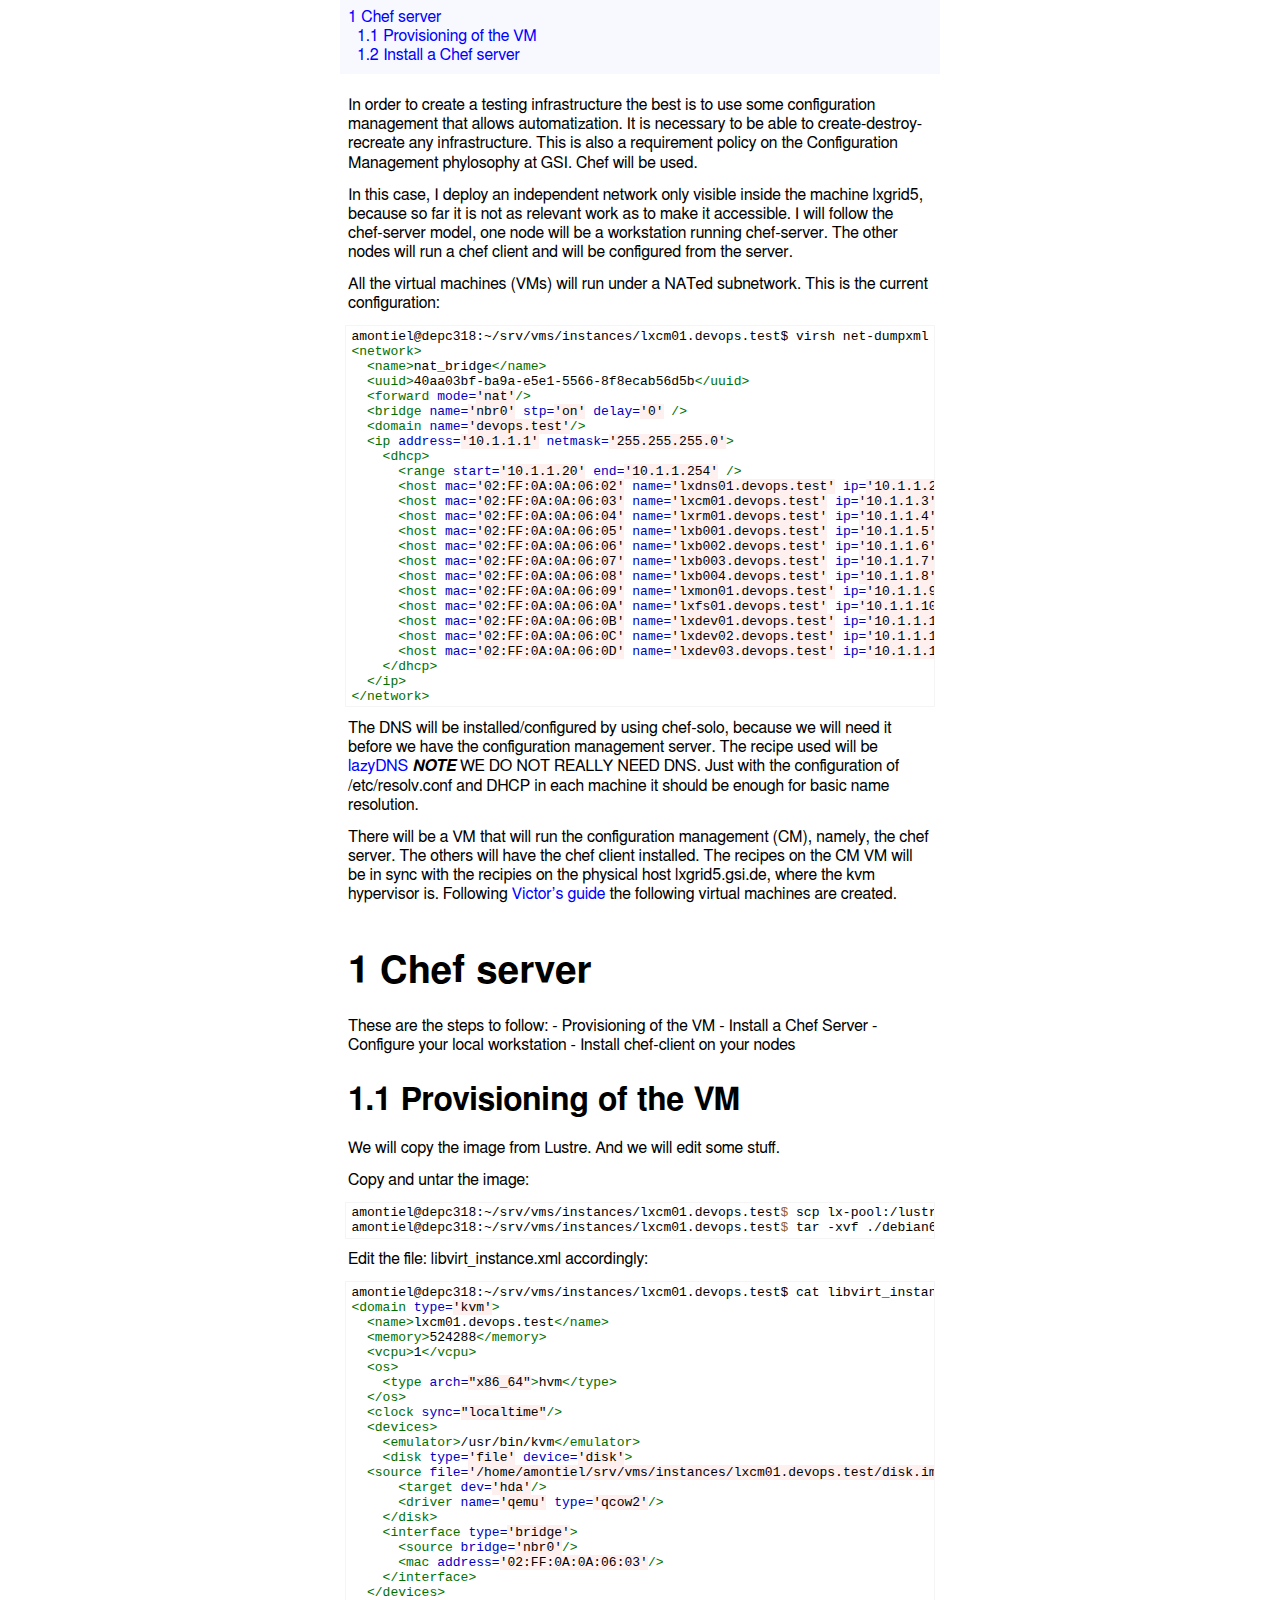
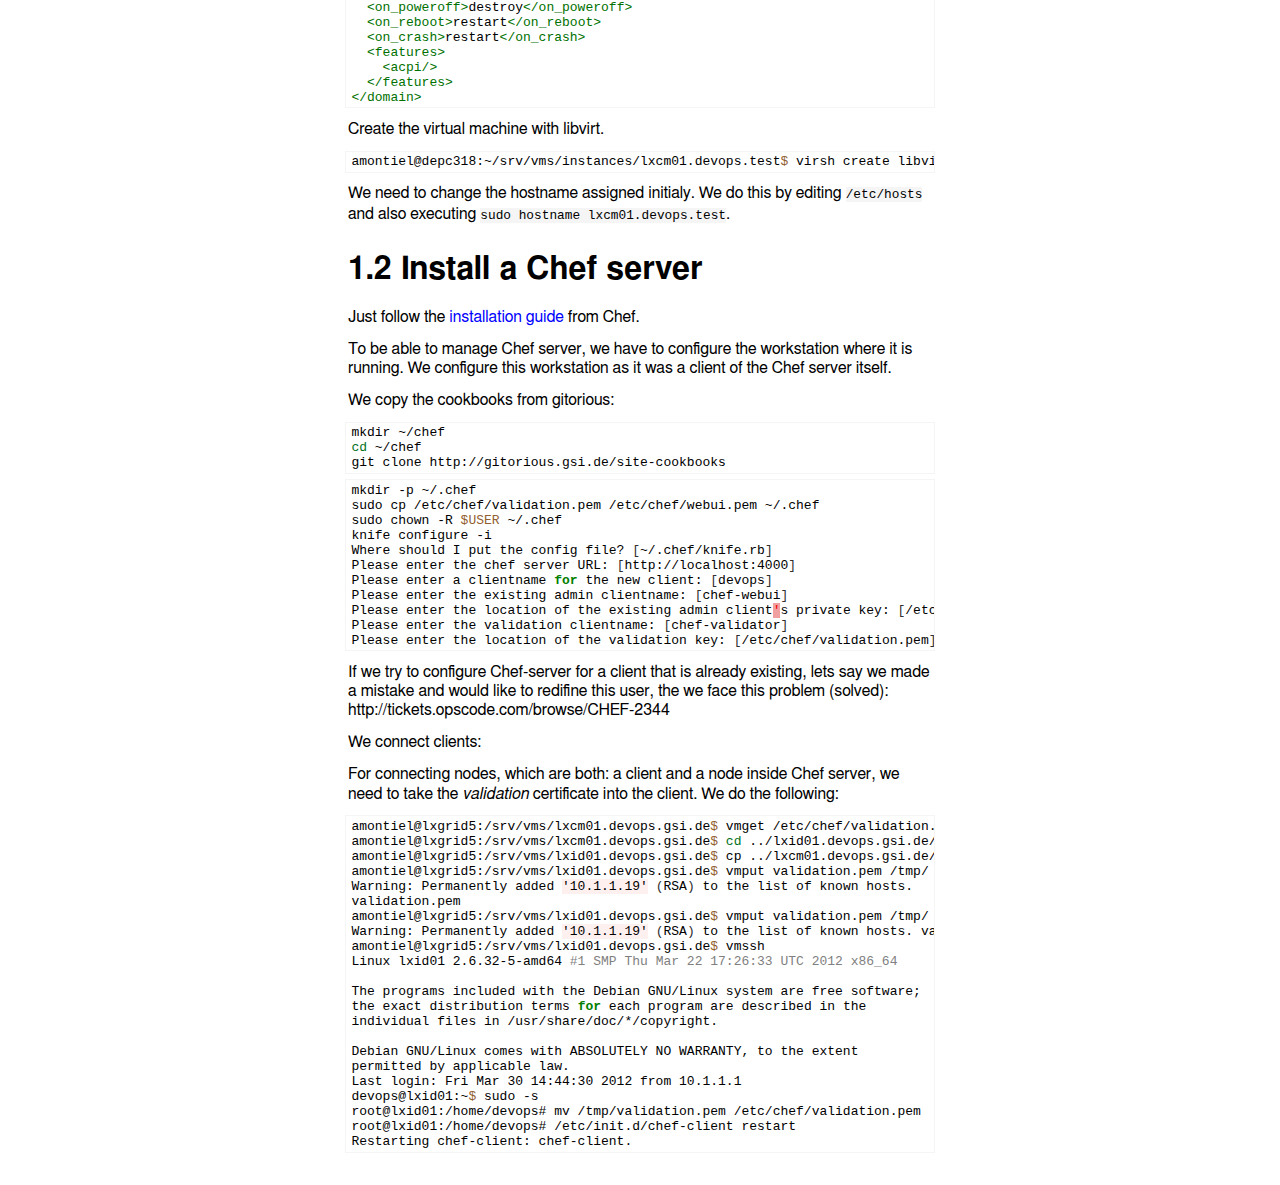
<file: chef-server.html>
<?xml version="1.0" encoding="UTF-8"?>
<!DOCTYPE html 
   PUBLIC "-//W3C//DTD XHTML 1.0 Transitional//EN"
   "http://www.w3.org/TR/xhtml1/DTD/xhtml1-transitional.dtd">
<html xmlns="http://www.w3.org/1999/xhtml" xml:lang="en" lang="en">
<head>
  <meta http-equiv="content-type" content="text/html; charset=utf-8" />
  <style type="text/css">

    /* RESET ALL ELEMENTS  */
    html, body, div, span, applet, object, iframe,
    h1, h2, h3, h4, h5, h6, p, blockquote, pre,
    a, abbr, acronym, address, big, cite, code,
    del, dfn, em, font, img, ins, kbd, q, s, samp,
    small, strike, strong, sub, sup, tt, var,
    b, u, i, center, dl, dt, dd, ol, ul, li, fieldset, 
    form, label, legend, table, caption, tbody, tfoot, 
    thead, tr, th, td {
      margin: 0;
      padding: 0;
      border: 0;
      outline: 0;
      font-size: 100%;
      vertical-align: baseline;
      background: transparent;
    }

    body { 
      color: black; 
      background-color: white;
      line-height: 1.2em; 
      max-width: 600px;
      margin-right: auto; 
      margin-left: auto; 
      overflow: visible;
    }

    /* center the content in the middle of the browser */
    #display { 
      height: 100%; 
      padding: 0;
      font-family: Georgia, FreeSans, Arial, Helvetica, sans-serif;
      font-size: 1em;
      margin-bottom: 2em;
    }

    /* GENERAL DEFAULTS */

    table {
      border-collapse: collapse;
      border-spacing: 0;
      empty-cells: show; 
      text-align: center; 
      font-size: 1em;
      font-weight: normal;
      margin-right: auto; 
      margin-left: auto;
      margin-top: 1em;
    }
    td { 
      padding-top: 0.15em; 
      padding-bottom: 0.15em;
      padding-left: 0.25em; 
      padding-right: 0.25em;
      border-bottom: 0.1em solid lightgray;
      border-collapse: collapse; 
    }
    th {
      padding-top: 0.15em; 
      padding-bottom: 0.15em;
      padding-left: 0.5em; 
      padding-right: 0.5em; 
      text-align: center;
      font-weight: bold;
      border-bottom: 0.3em double lightgray; 
    }


    ol, ul { list-style: none; }

    /* CONTENT AREA  */

    #content p, h1, h2, h3, h4, h5, h6, pre  { 
      padding-left: 8px;
      padding-right: 8px;
    }
    #content p {
      padding-top: 0.4em;
      padding-bottom: 0.4em;
    }
    #content h1 { 
      font-size: 2.4em;
      padding-top: 1em;
      padding-bottom: 0.4em;
      line-height: 1.2em;
    }
    #content h2 { 
      font-size: 2em;
      line-height: 1.2em;
      padding-top: 0.6em; 
      padding-bottom: 0.4em;
    }
    #content h3 { 
      font-size: 1.8em;
      padding-top: 0.4em; 
      padding-bottom: 0.2em;
    }
    #content h4 { 
      font-size: 1.5em;
      padding-top: 0.4em; 
      padding-bottom: 0.2em;
      text-decoration: underline;
    }
    #content h5 { 
      font-size: 1.1em;
      padding-top: 0.4em; 
      padding-bottom: 0.2em;
    }
    #content ul { 
      list-style-type: circle;
      list-style-image: none;
      list-style-position: outside;
      margin-left: 2em;
      margin-right: 2em;
    }
    #content ol {
      list-style-type: decimal;
      list-style-image: none;
      list-style-position: outside;
      margin-left: 3em;
      margin-right: 2em;
    }
    #content img {
      display: block;
      margin-left: auto;
      margin-right: auto;
      height: auto;
      width: auto;
      display: inline;
      max-width: 35em;
    }
    #content code {
      font-family: "Courier New", monospace; 
      font-weight: normal;
      color: black;
      background: whitesmoke;
      font-size: 0.8em;
    }
    #content pre {
      line-height: normal;
      padding: 0.2em 0.4em 0.2em 0.4em;
      overflow: hidden; 
      border: 1px solid whitesmoke;
      margin: 0.4em;
      overflow: auto;
    }
    #content pre code {
      font-family: Courier, Verdana, Monaco;
      margin: 0;
      padding: 0;
      color: black;
      background-color: white;
      font-size: 1em;
    }
    #content a { 
      color: blue;
      text-decoration: none; 
    }
    #content a:visited { 
      color: blue; 
    }
    #content a:hover {
      color: lightskyblue;
      text-decoration: underline; 
    }
    #content a:target { 
      color: blue; 
    }
    #content blockquote {
      padding-left: 1em;
      padding-right: 4em;
      font-style: italic;
    }
    #content sup {
      font-size: 0.6em; 
      vertical-align: top;
    }
    #content sub {
      font-size: 0.6em; 
      vertical-align: bottom;
    } 

    /* table of content  */
    .toc {
      margin-bottom: 1em;
      background-color: #F8F8FF;
      padding:  0.5em;
    }
    .toc ul {
      list-style-type: none;
      padding-left: 1em; 
    }
    .toc li {
      padding: 0;
      margin: 0; 
    }
    
    #content .toc a { 
      color: blue;
      text-decoration: none; 
    }

    /* syntax high-lighting for Pygments*/
    .hll { background-color: #ffffcc }
    .c { color: #808080 } /* Comment */
    .err { color: #F00000; background-color: #F0A0A0 } /* Error */
    .k { color: #008000; font-weight: bold } /* Keyword */
    .o { color: #303030 } /* Operator */
    .cm { color: #808080 } /* Comment.Multiline */
    .cp { color: #507090 } /* Comment.Preproc */
    .c1 { color: #808080 } /* Comment.Single */
    .cs { color: #cc0000; font-weight: bold } /* Comment.Special */
    .gd { color: #A00000 } /* Generic.Deleted */
    .ge { font-style: italic } /* Generic.Emph */
    .gr { color: #FF0000 } /* Generic.Error */
    .gh { color: #000080; font-weight: bold } /* Generic.Heading */
    .gi { color: #00A000 } /* Generic.Inserted */
    .go { color: #808080 } /* Generic.Output */
    .gp { color: #c65d09; font-weight: bold } /* Generic.Prompt */
    .gs { font-weight: bold } /* Generic.Strong */
    .gu { color: #800080; font-weight: bold } /* Generic.Subheading */
    .gt { color: #0040D0 } /* Generic.Traceback */
    .kc { color: #008000; font-weight: bold } /* Keyword.Constant */
    .kd { color: #008000; font-weight: bold } /* Keyword.Declaration */
    .kn { color: #008000; font-weight: bold } /* Keyword.Namespace */
    .kp { color: #003080; font-weight: bold } /* Keyword.Pseudo */
    .kr { color: #008000; font-weight: bold } /* Keyword.Reserved */
    .kt { color: #303090; font-weight: bold } /* Keyword.Type */
    .m { color: #6000E0; font-weight: bold } /* Literal.Number */
    .s { background-color: #fff0f0 } /* Literal.String */
    .na { color: #0000C0 } /* Name.Attribute */
    .nb { color: #007020 } /* Name.Builtin */
    .nc { color: #B00060; font-weight: bold } /* Name.Class */
    .no { color: #003060; font-weight: bold } /* Name.Constant */
    .nd { color: #505050; font-weight: bold } /* Name.Decorator */
    .ni { color: #800000; font-weight: bold } /* Name.Entity */
    .ne { color: #F00000; font-weight: bold } /* Name.Exception */
    .nf { color: #0060B0; font-weight: bold } /* Name.Function */
    .nl { color: #907000; font-weight: bold } /* Name.Label */
    .nn { color: #0e84b5; font-weight: bold } /* Name.Namespace */
    .nt { color: #007000 } /* Name.Tag */
    .nv { color: #906030 } /* Name.Variable */
    .ow { color: #000000; font-weight: bold } /* Operator.Word */
    .w { color: #bbbbbb } /* Text.Whitespace */
    .mf { color: #6000E0; font-weight: bold } /* Literal.Number.Float */
    .mh { color: #005080; font-weight: bold } /* Literal.Number.Hex */
    .mi { color: #0000D0; font-weight: bold } /* Literal.Number.Integer */
    .mo { color: #4000E0; font-weight: bold } /* Literal.Number.Oct */
    .sb { background-color: #fff0f0 } /* Literal.String.Backtick */
    .sc { color: #0040D0 } /* Literal.String.Char */
    .sd { color: #D04020 } /* Literal.String.Doc */
    .s2 { background-color: #fff0f0 } /* Literal.String.Double */
    .se { color: #606060; font-weight: bold; background-color: #fff0f0 } /* Literal.String.Escape */
    .sh { background-color: #fff0f0 } /* Literal.String.Heredoc */
    .si { background-color: #e0e0e0 } /* Literal.String.Interpol */
    .sx { color: #D02000; background-color: #fff0f0 } /* Literal.String.Other */
    .sr { color: #000000; background-color: #fff0ff } /* Literal.String.Regex */
    .s1 { background-color: #fff0f0 } /* Literal.String.Single */
    .ss { color: #A06000 } /* Literal.String.Symbol */
    .bp { color: #007020 } /* Name.Builtin.Pseudo */
    .vc { color: #306090 } /* Name.Variable.Class */
    .vg { color: #d07000; font-weight: bold } /* Name.Variable.Global */
    .vi { color: #3030B0 } /* Name.Variable.Instance */
    .il { color: #0000D0; font-weight: bold } /* Literal.Number.Integer.Long */

  </style>
</head>
<body>
<div id="display">
  <div id="content">
    <div class="toc">
<a href="#chefserver">1&nbsp;Chef server</a><br/>
&nbsp;&nbsp;<a href="#provisioningofthevm">1.1&nbsp;Provisioning of the VM</a><br/>
&nbsp;&nbsp;<a href="#installachefserver">1.2&nbsp;Install a Chef server</a><br/>
</div>


<p>In order to create a testing infrastructure the best is to use some configuration management that allows automatization. It is necessary to be able to create-destroy-recreate any infrastructure. This is also a requirement policy on the Configuration Management phylosophy at GSI. Chef will be used. </p>

<p>In this case, I deploy an independent network only visible inside the machine lxgrid5, because so far it is not as relevant work as to make it accessible. I will follow the chef-server model, one node will be a workstation running chef-server. The other nodes will run a chef client and will be configured from the server.</p>

<p>All the virtual machines (VMs) will run under a NATed subnetwork. This is the current configuration:</p>

<div class="highlight"><pre>amontiel@depc318:~/srv/vms/instances/lxcm01.devops.test$ virsh net-dumpxml nat_bridge
<span class="nt">&lt;network&gt;</span>
  <span class="nt">&lt;name&gt;</span>nat_bridge<span class="nt">&lt;/name&gt;</span>
  <span class="nt">&lt;uuid&gt;</span>40aa03bf-ba9a-e5e1-5566-8f8ecab56d5b<span class="nt">&lt;/uuid&gt;</span>
  <span class="nt">&lt;forward</span> <span class="na">mode=</span><span class="s">&#39;nat&#39;</span><span class="nt">/&gt;</span>
  <span class="nt">&lt;bridge</span> <span class="na">name=</span><span class="s">&#39;nbr0&#39;</span> <span class="na">stp=</span><span class="s">&#39;on&#39;</span> <span class="na">delay=</span><span class="s">&#39;0&#39;</span> <span class="nt">/&gt;</span>
  <span class="nt">&lt;domain</span> <span class="na">name=</span><span class="s">&#39;devops.test&#39;</span><span class="nt">/&gt;</span>
  <span class="nt">&lt;ip</span> <span class="na">address=</span><span class="s">&#39;10.1.1.1&#39;</span> <span class="na">netmask=</span><span class="s">&#39;255.255.255.0&#39;</span><span class="nt">&gt;</span>
    <span class="nt">&lt;dhcp&gt;</span>
      <span class="nt">&lt;range</span> <span class="na">start=</span><span class="s">&#39;10.1.1.20&#39;</span> <span class="na">end=</span><span class="s">&#39;10.1.1.254&#39;</span> <span class="nt">/&gt;</span>
      <span class="nt">&lt;host</span> <span class="na">mac=</span><span class="s">&#39;02:FF:0A:0A:06:02&#39;</span> <span class="na">name=</span><span class="s">&#39;lxdns01.devops.test&#39;</span> <span class="na">ip=</span><span class="s">&#39;10.1.1.2&#39;</span> <span class="nt">/&gt;</span>
      <span class="nt">&lt;host</span> <span class="na">mac=</span><span class="s">&#39;02:FF:0A:0A:06:03&#39;</span> <span class="na">name=</span><span class="s">&#39;lxcm01.devops.test&#39;</span> <span class="na">ip=</span><span class="s">&#39;10.1.1.3&#39;</span> <span class="nt">/&gt;</span>
      <span class="nt">&lt;host</span> <span class="na">mac=</span><span class="s">&#39;02:FF:0A:0A:06:04&#39;</span> <span class="na">name=</span><span class="s">&#39;lxrm01.devops.test&#39;</span> <span class="na">ip=</span><span class="s">&#39;10.1.1.4&#39;</span> <span class="nt">/&gt;</span>
      <span class="nt">&lt;host</span> <span class="na">mac=</span><span class="s">&#39;02:FF:0A:0A:06:05&#39;</span> <span class="na">name=</span><span class="s">&#39;lxb001.devops.test&#39;</span> <span class="na">ip=</span><span class="s">&#39;10.1.1.5&#39;</span> <span class="nt">/&gt;</span>
      <span class="nt">&lt;host</span> <span class="na">mac=</span><span class="s">&#39;02:FF:0A:0A:06:06&#39;</span> <span class="na">name=</span><span class="s">&#39;lxb002.devops.test&#39;</span> <span class="na">ip=</span><span class="s">&#39;10.1.1.6&#39;</span> <span class="nt">/&gt;</span>
      <span class="nt">&lt;host</span> <span class="na">mac=</span><span class="s">&#39;02:FF:0A:0A:06:07&#39;</span> <span class="na">name=</span><span class="s">&#39;lxb003.devops.test&#39;</span> <span class="na">ip=</span><span class="s">&#39;10.1.1.7&#39;</span> <span class="nt">/&gt;</span>
      <span class="nt">&lt;host</span> <span class="na">mac=</span><span class="s">&#39;02:FF:0A:0A:06:08&#39;</span> <span class="na">name=</span><span class="s">&#39;lxb004.devops.test&#39;</span> <span class="na">ip=</span><span class="s">&#39;10.1.1.8&#39;</span> <span class="nt">/&gt;</span>
      <span class="nt">&lt;host</span> <span class="na">mac=</span><span class="s">&#39;02:FF:0A:0A:06:09&#39;</span> <span class="na">name=</span><span class="s">&#39;lxmon01.devops.test&#39;</span> <span class="na">ip=</span><span class="s">&#39;10.1.1.9&#39;</span> <span class="nt">/&gt;</span>
      <span class="nt">&lt;host</span> <span class="na">mac=</span><span class="s">&#39;02:FF:0A:0A:06:0A&#39;</span> <span class="na">name=</span><span class="s">&#39;lxfs01.devops.test&#39;</span> <span class="na">ip=</span><span class="s">&#39;10.1.1.10&#39;</span> <span class="nt">/&gt;</span>
      <span class="nt">&lt;host</span> <span class="na">mac=</span><span class="s">&#39;02:FF:0A:0A:06:0B&#39;</span> <span class="na">name=</span><span class="s">&#39;lxdev01.devops.test&#39;</span> <span class="na">ip=</span><span class="s">&#39;10.1.1.11&#39;</span> <span class="nt">/&gt;</span>
      <span class="nt">&lt;host</span> <span class="na">mac=</span><span class="s">&#39;02:FF:0A:0A:06:0C&#39;</span> <span class="na">name=</span><span class="s">&#39;lxdev02.devops.test&#39;</span> <span class="na">ip=</span><span class="s">&#39;10.1.1.12&#39;</span> <span class="nt">/&gt;</span>
      <span class="nt">&lt;host</span> <span class="na">mac=</span><span class="s">&#39;02:FF:0A:0A:06:0D&#39;</span> <span class="na">name=</span><span class="s">&#39;lxdev03.devops.test&#39;</span> <span class="na">ip=</span><span class="s">&#39;10.1.1.13&#39;</span> <span class="nt">/&gt;</span>
    <span class="nt">&lt;/dhcp&gt;</span>
  <span class="nt">&lt;/ip&gt;</span>
<span class="nt">&lt;/network&gt;</span>
</pre></div>

<p>The DNS will be installed/configured by using chef-solo, because we will need it before we have the configuration management server. The recipe used will be <a href="http://gitorious.gsi.de/site-cookbooks/lazydns">lazyDNS</a> <strong><em>NOTE</em></strong> WE DO NOT REALLY NEED DNS. Just with the configuration of /etc/resolv.conf and DHCP in each machine it should be enough for basic name resolution.</p>

<p>There will be a VM that will run the configuration management (CM), namely, the chef server. The others will have the chef client installed. The recipes on the CM VM will be in sync with the recipies on the physical host lxgrid5.gsi.de, where the kvm hypervisor is.
Following <a href="http://gitorious.gsi.de/vpenso/kvm_helpers">Victor&rsquo;s guide</a> the following virtual machines are created.</p>

<h1><a name="chefserver"></a>1&nbsp;Chef server</h1>
<p>These are the steps to follow: 
 - Provisioning of the VM
 - Install a Chef Server
 - Configure your local workstation
 - Install chef-client on your nodes</p>

<h2><a name="provisioningofthevm"></a>1.1&nbsp;Provisioning of the VM</h2>
<p>We will copy the image from Lustre. And we will edit some stuff.</p>

<p>Copy and untar the image:</p>

<div class="highlight"><pre>amontiel@depc318:~/srv/vms/instances/lxcm01.devops.test<span class="nv">$ </span>scp lx-pool:/lustre/rz/vpenso/images/debian64-6.0.0-chef-server-0.9.14.kvm.tgz .
amontiel@depc318:~/srv/vms/instances/lxcm01.devops.test<span class="nv">$ </span>tar -xvf ./debian64-6.0.0-chef-server-0.9.14.kvm.tgz
</pre></div>

<p>Edit the file: libvirt_instance.xml accordingly: </p>

<div class="highlight"><pre>amontiel@depc318:~/srv/vms/instances/lxcm01.devops.test$ cat libvirt_instance.xml 
<span class="nt">&lt;domain</span> <span class="na">type=</span><span class="s">&#39;kvm&#39;</span><span class="nt">&gt;</span>
  <span class="nt">&lt;name&gt;</span>lxcm01.devops.test<span class="nt">&lt;/name&gt;</span>
  <span class="nt">&lt;memory&gt;</span>524288<span class="nt">&lt;/memory&gt;</span>
  <span class="nt">&lt;vcpu&gt;</span>1<span class="nt">&lt;/vcpu&gt;</span>
  <span class="nt">&lt;os&gt;</span>
    <span class="nt">&lt;type</span> <span class="na">arch=</span><span class="s">&quot;x86_64&quot;</span><span class="nt">&gt;</span>hvm<span class="nt">&lt;/type&gt;</span>
  <span class="nt">&lt;/os&gt;</span>
  <span class="nt">&lt;clock</span> <span class="na">sync=</span><span class="s">&quot;localtime&quot;</span><span class="nt">/&gt;</span>
  <span class="nt">&lt;devices&gt;</span>
    <span class="nt">&lt;emulator&gt;</span>/usr/bin/kvm<span class="nt">&lt;/emulator&gt;</span>
    <span class="nt">&lt;disk</span> <span class="na">type=</span><span class="s">&#39;file&#39;</span> <span class="na">device=</span><span class="s">&#39;disk&#39;</span><span class="nt">&gt;</span>
  <span class="nt">&lt;source</span> <span class="na">file=</span><span class="s">&#39;/home/amontiel/srv/vms/instances/lxcm01.devops.test/disk.img&#39;</span><span class="nt">/&gt;</span>
      <span class="nt">&lt;target</span> <span class="na">dev=</span><span class="s">&#39;hda&#39;</span><span class="nt">/&gt;</span>
      <span class="nt">&lt;driver</span> <span class="na">name=</span><span class="s">&#39;qemu&#39;</span> <span class="na">type=</span><span class="s">&#39;qcow2&#39;</span><span class="nt">/&gt;</span>
    <span class="nt">&lt;/disk&gt;</span>
    <span class="nt">&lt;interface</span> <span class="na">type=</span><span class="s">&#39;bridge&#39;</span><span class="nt">&gt;</span>
      <span class="nt">&lt;source</span> <span class="na">bridge=</span><span class="s">&#39;nbr0&#39;</span><span class="nt">/&gt;</span>
      <span class="nt">&lt;mac</span> <span class="na">address=</span><span class="s">&#39;02:FF:0A:0A:06:03&#39;</span><span class="nt">/&gt;</span>
    <span class="nt">&lt;/interface&gt;</span>
  <span class="nt">&lt;/devices&gt;</span>
  <span class="nt">&lt;on_poweroff&gt;</span>destroy<span class="nt">&lt;/on_poweroff&gt;</span>
  <span class="nt">&lt;on_reboot&gt;</span>restart<span class="nt">&lt;/on_reboot&gt;</span>
  <span class="nt">&lt;on_crash&gt;</span>restart<span class="nt">&lt;/on_crash&gt;</span>
  <span class="nt">&lt;features&gt;</span>
    <span class="nt">&lt;acpi/&gt;</span>
  <span class="nt">&lt;/features&gt;</span>
<span class="nt">&lt;/domain&gt;</span>
</pre></div>

<p>Create the virtual machine with libvirt.</p>

<div class="highlight"><pre>amontiel@depc318:~/srv/vms/instances/lxcm01.devops.test<span class="nv">$ </span>virsh create libvirt_instance.xml
</pre></div>

<p>We need to change the hostname assigned initialy. We do this by editing <code>/etc/hosts</code> and also executing <code>sudo hostname lxcm01.devops.test</code>. </p>

<h2><a name="installachefserver"></a>1.2&nbsp;Install a Chef server</h2>

<p>Just follow the <a href="http://wiki.opscode.com/display/chef/Installing+Chef+Server">installation guide</a> from Chef.</p>

<p>To be able to manage Chef server, we have to configure the workstation where it is running. We configure this workstation as it was a client of the Chef server itself.</p>

<p>We copy the cookbooks from gitorious:</p>

<div class="highlight"><pre>mkdir ~/chef
<span class="nb">cd</span> ~/chef
git clone http://gitorious.gsi.de/site-cookbooks
</pre></div>

<div class="highlight"><pre>mkdir -p ~/.chef
sudo cp /etc/chef/validation.pem /etc/chef/webui.pem ~/.chef
sudo chown -R <span class="nv">$USER</span> ~/.chef
knife configure -i
Where should I put the config file? <span class="o">[</span>~/.chef/knife.rb<span class="o">]</span>
Please enter the chef server URL: <span class="o">[</span>http://localhost:4000<span class="o">]</span>
Please enter a clientname <span class="k">for </span>the new client: <span class="o">[</span>devops<span class="o">]</span>
Please enter the existing admin clientname: <span class="o">[</span>chef-webui<span class="o">]</span>
Please enter the location of the existing admin client<span class="err">&#39;</span>s private key: <span class="o">[</span>/etc/chef/webui.pem<span class="o">]</span> .chef/webui.pem
Please enter the validation clientname: <span class="o">[</span>chef-validator<span class="o">]</span>
Please enter the location of the validation key: <span class="o">[</span>/etc/chef/validation.pem<span class="o">]</span> .chef/validation.pem
</pre></div>

<p>If we try to configure Chef-server for a client that is already existing, lets say we made a mistake and would like to redifine this user, the we face this problem (solved): http://tickets.opscode.com/browse/CHEF-2344</p>

<p>We connect clients:</p>

<p>For connecting nodes, which are both: a client and a node inside Chef server, we need to take the <em>validation</em> certificate into the client. We do the following: </p>

<div class="highlight"><pre>amontiel@lxgrid5:/srv/vms/lxcm01.devops.gsi.de<span class="nv">$ </span>vmget /etc/chef/validation.pem .
amontiel@lxgrid5:/srv/vms/lxcm01.devops.gsi.de<span class="nv">$ </span><span class="nb">cd</span> ../lxid01.devops.gsi.de/
amontiel@lxgrid5:/srv/vms/lxid01.devops.gsi.de<span class="nv">$ </span>cp ../lxcm01.devops.gsi.de/validation.pem .
amontiel@lxgrid5:/srv/vms/lxid01.devops.gsi.de<span class="nv">$ </span>vmput validation.pem /tmp/
Warning: Permanently added <span class="s1">&#39;10.1.1.19&#39;</span> <span class="o">(</span>RSA<span class="o">)</span> to the list of known hosts.
validation.pem
amontiel@lxgrid5:/srv/vms/lxid01.devops.gsi.de<span class="nv">$ </span>vmput validation.pem /tmp/
Warning: Permanently added <span class="s1">&#39;10.1.1.19&#39;</span> <span class="o">(</span>RSA<span class="o">)</span> to the list of known hosts. validation.pem                                                                                                                     100% 1675     1.6KB/s   00:00    
amontiel@lxgrid5:/srv/vms/lxid01.devops.gsi.de<span class="nv">$ </span>vmssh
Linux lxid01 2.6.32-5-amd64 <span class="c">#1 SMP Thu Mar 22 17:26:33 UTC 2012 x86_64</span>

The programs included with the Debian GNU/Linux system are free software;
the exact distribution terms <span class="k">for </span>each program are described in the
individual files in /usr/share/doc/*/copyright.

Debian GNU/Linux comes with ABSOLUTELY NO WARRANTY, to the extent
permitted by applicable law.
Last login: Fri Mar 30 14:44:30 2012 from 10.1.1.1
devops@lxid01:~<span class="nv">$ </span>sudo -s
root@lxid01:/home/devops# mv /tmp/validation.pem /etc/chef/validation.pem
root@lxid01:/home/devops# /etc/init.d/chef-client restart
Restarting chef-client: chef-client.
</pre></div>
  </div>
</div>
</body>
</html>
</file>
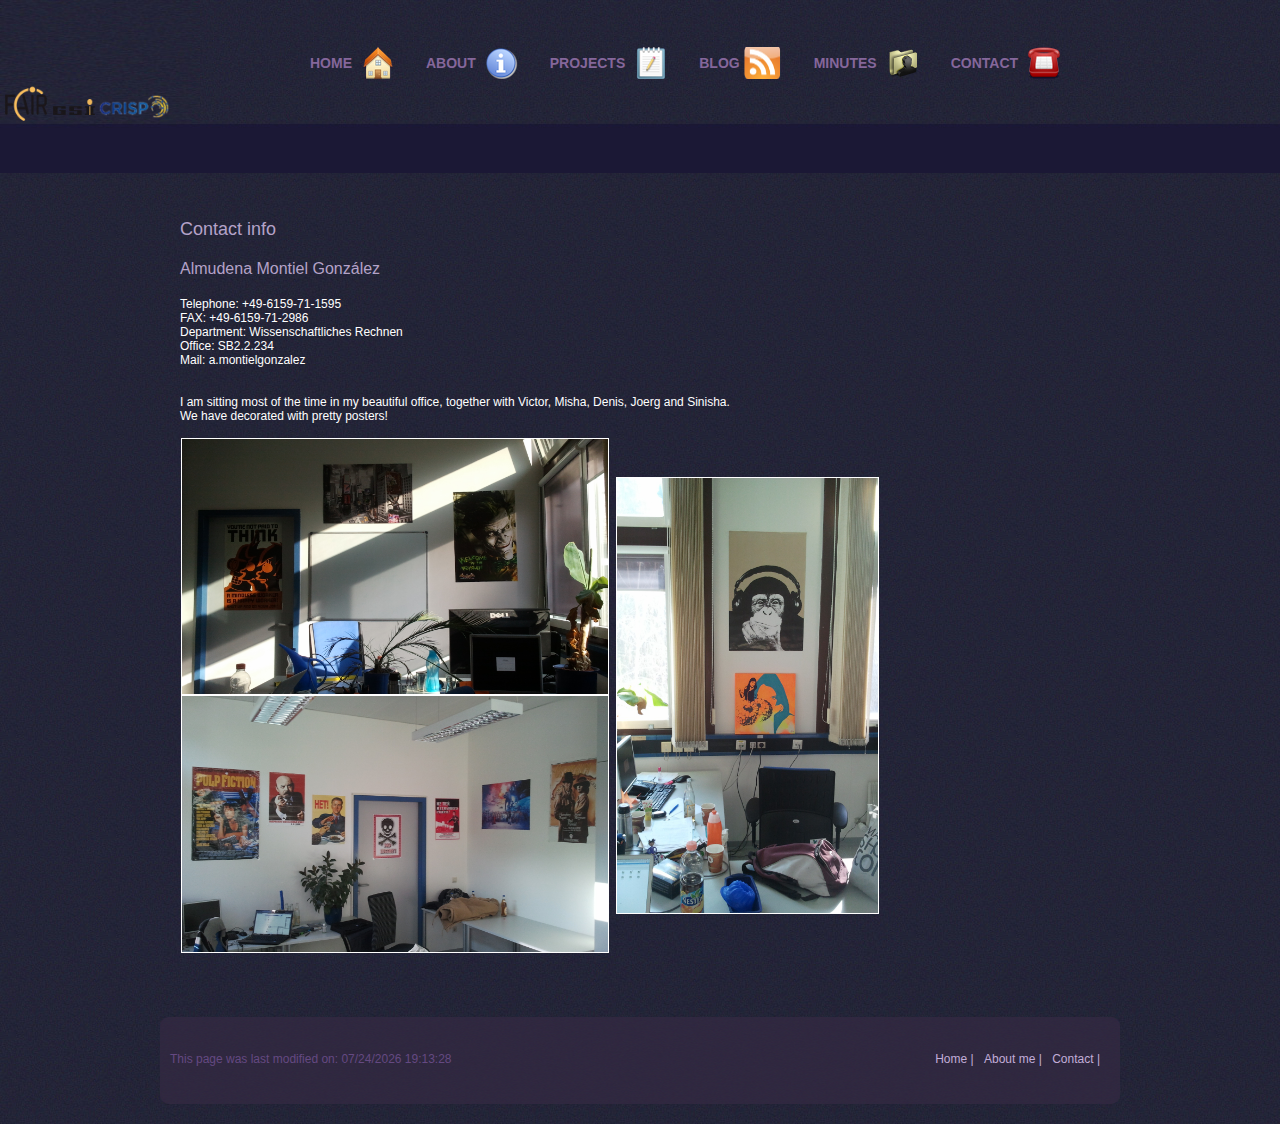
<file: contact.html>
<!DOCTYPE html PUBLIC "-//W3C//DTD XHTML 1.0 Transitional//EN" "http://www.w3.org/TR/xhtml1/DTD/xhtml1-transitional.dtd">
<html xmlns="http://www.w3.org/1999/xhtml">
<head>
<meta http-equiv="Content-Type" content="text/html; charset=windows-1252" />
<title>Almudena Montiel Gonzalez</title>
<link rel="stylesheet" type="text/css" href="style.css" />
</head>
<body>

<div id="main_container">
	<div id="header">
        <div id="menu_tab">                               
                <ul class="menu">                         
                     <li><a href="index.html" class="nav_home"> HOME </a></li>
                     <li><a href="about.html" class="nav_about"> ABOUT</a></li>
                     <li><a href="projects.html" class="nav_services"> PROJECTS</a></li>
                     <li><a href="blog.html" class="nav_blog"> BLOG</a></li>
                     <li><a href="summary.html" class="nav_summary"> MINUTES </a></li>
                     <li><a href="contact.html" class="nav_contact"> CONTACT </a></li>

                </ul>
        </div>        
        
        
    </div>
    
  
            
    <div id="main_content">
    
    	<div class="left_content">

           
            
                
                <div class="contact_info">
             	<h1>Contact info</h1>    
				<p>
<h2> Almudena Montiel Gonz&aacutelez </h2>
<br />Telephone: +49-6159-71-1595
<br />FAX: +49-6159-71-2986
<br />Department: Wissenschaftliches Rechnen
<br />Office: SB2.2.234
<br  />Mail: a.montielgonzalez  <br />
  <br />  <br />
I am sitting most of the time in my beautiful office, together with Victor, Misha, Denis, Joerg and Sinisha. We have decorated with pretty posters!
<br  /><br />
<table  cellspacing="0" width=700px>
<tr><td>
<img src="images/office_01.jpg"   width="98%" height="99%" border=1 alt="What I see in front of me" title="" />
<br />
<img src="images/office_03.jpg"  border=1   width="98%" height="99%" alt="On my back" title=""   />
</td>
<td >
<img src="images/office_02.jpg"  border=1   width="100%" height="100%" alt="Where I sit" title="" align="right" />
</td>
</tr>

</table>
<br  /><br />
                </p>
                </div>    
                 
        </div><!-- end of left content-->
        
                
	<div class="clear"></div>
    </div><!-- main_content-->  

  <div id="footer">
    	
      <!--   <img src="images/footer_logo.gif" alt="" title="" class="footer_logo" />-->
        <div class="left_footer">
<script language="Javascript">
document.write("This page was last modified on: " + document.lastModified +"");
</SCRIPT>        
</div>
        <div class="right_footer">
			<a href="index.html">Home</a>  |  <a href="about.html">About me</a>  |  <a href="#">Contact</a> | 
        </div>
    </div>


</div>
</body>
</html>
</file>
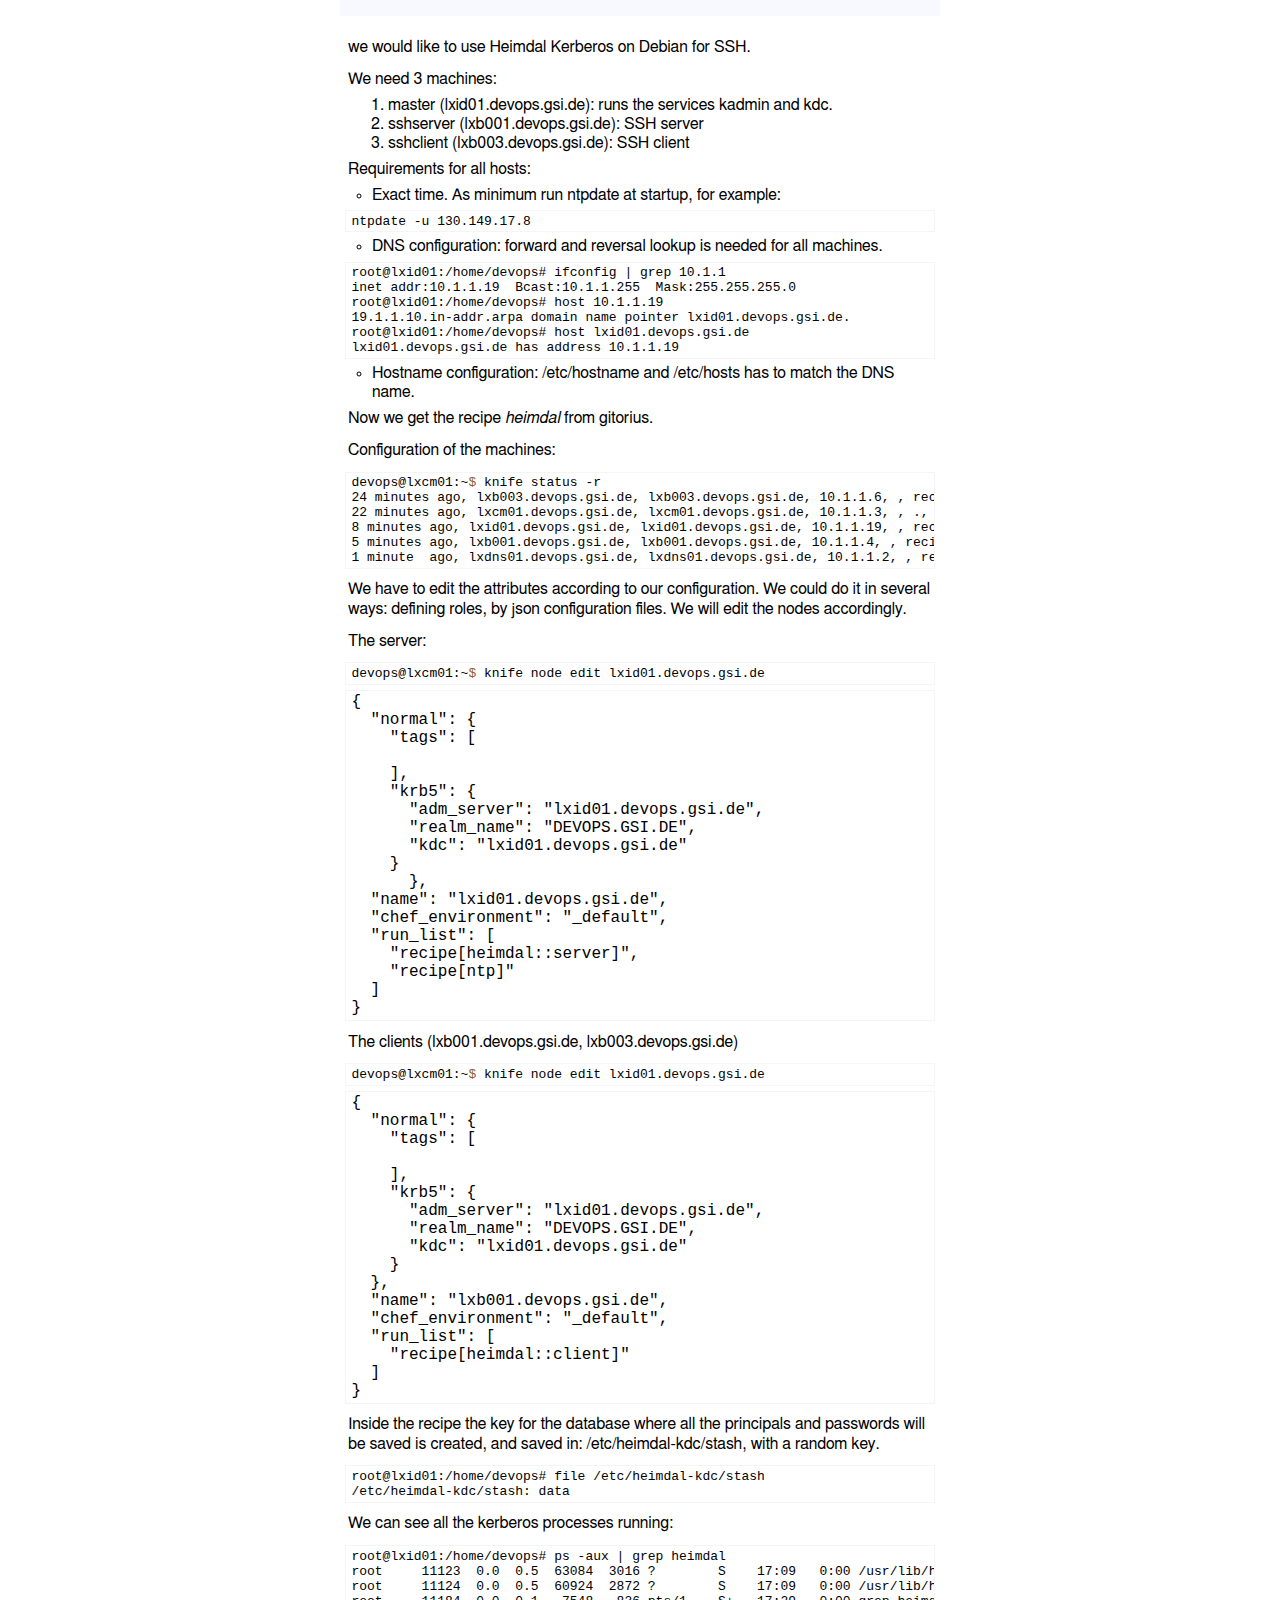
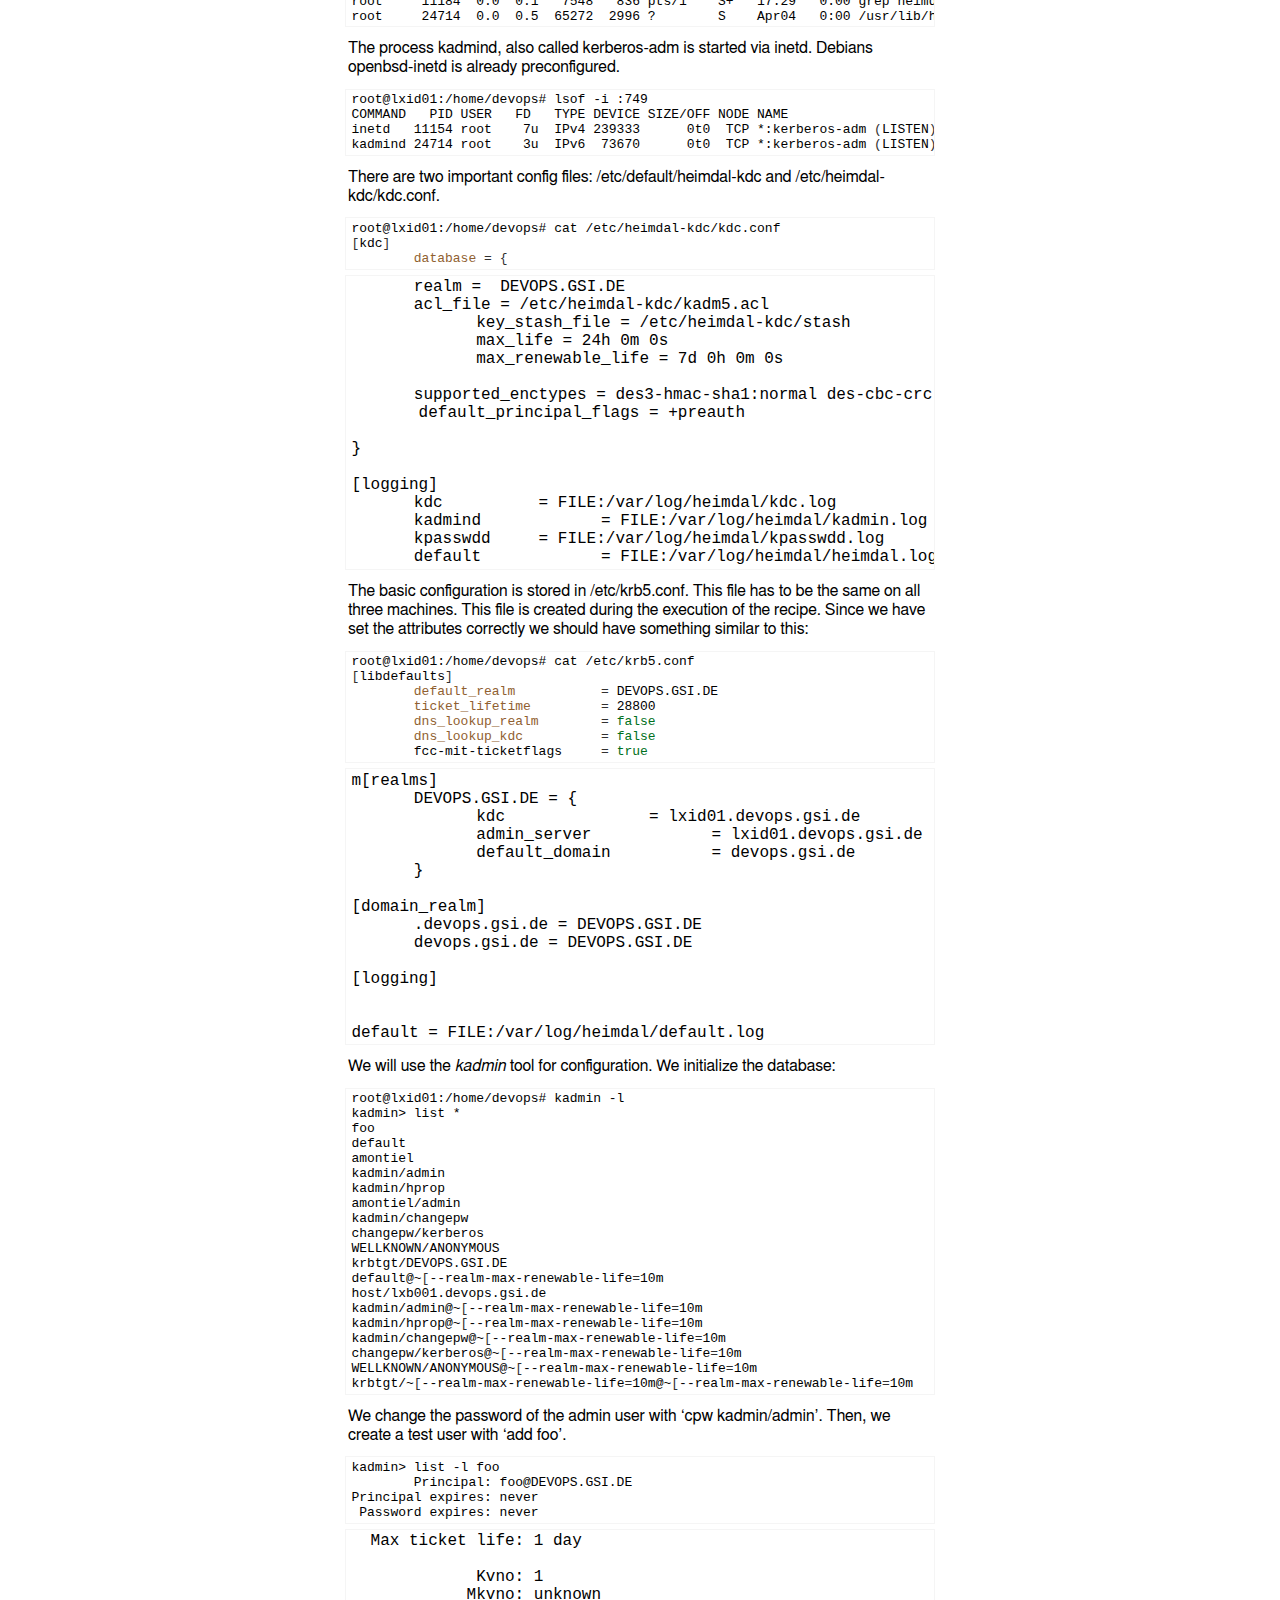
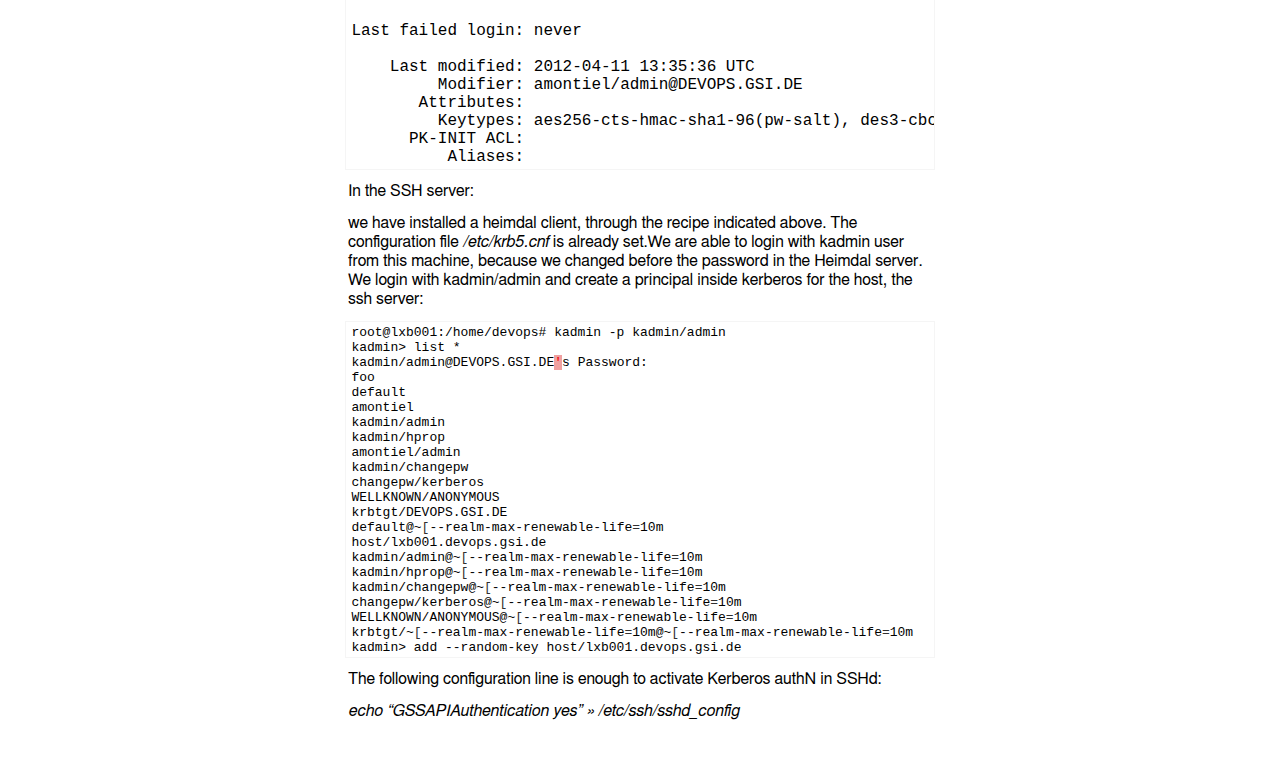
<file: demo1.html>
<?xml version="1.0" encoding="UTF-8"?>
<!DOCTYPE html 
   PUBLIC "-//W3C//DTD XHTML 1.0 Transitional//EN"
   "http://www.w3.org/TR/xhtml1/DTD/xhtml1-transitional.dtd">
<html xmlns="http://www.w3.org/1999/xhtml" xml:lang="en" lang="en">
<head>
  <meta http-equiv="content-type" content="text/html; charset=utf-8" />
  <style type="text/css">

    /* RESET ALL ELEMENTS  */
    html, body, div, span, applet, object, iframe,
    h1, h2, h3, h4, h5, h6, p, blockquote, pre,
    a, abbr, acronym, address, big, cite, code,
    del, dfn, em, font, img, ins, kbd, q, s, samp,
    small, strike, strong, sub, sup, tt, var,
    b, u, i, center, dl, dt, dd, ol, ul, li, fieldset, 
    form, label, legend, table, caption, tbody, tfoot, 
    thead, tr, th, td {
      margin: 0;
      padding: 0;
      border: 0;
      outline: 0;
      font-size: 100%;
      vertical-align: baseline;
      background: transparent;
    }

    body { 
      color: black; 
      background-color: white;
      line-height: 1.2em; 
      max-width: 600px;
      margin-right: auto; 
      margin-left: auto; 
      overflow: visible;
    }

    /* center the content in the middle of the browser */
    #display { 
      height: 100%; 
      padding: 0;
      font-family: Georgia, FreeSans, Arial, Helvetica, sans-serif;
      font-size: 1em;
      margin-bottom: 2em;
    }

    /* GENERAL DEFAULTS */

    table {
      border-collapse: collapse;
      border-spacing: 0;
      empty-cells: show; 
      text-align: center; 
      font-size: 1em;
      font-weight: normal;
      margin-right: auto; 
      margin-left: auto;
      margin-top: 1em;
    }
    td { 
      padding-top: 0.15em; 
      padding-bottom: 0.15em;
      padding-left: 0.25em; 
      padding-right: 0.25em;
      border-bottom: 0.1em solid lightgray;
      border-collapse: collapse; 
    }
    th {
      padding-top: 0.15em; 
      padding-bottom: 0.15em;
      padding-left: 0.5em; 
      padding-right: 0.5em; 
      text-align: center;
      font-weight: bold;
      border-bottom: 0.3em double lightgray; 
    }


    ol, ul { list-style: none; }

    /* CONTENT AREA  */

    #content p, h1, h2, h3, h4, h5, h6, pre  { 
      padding-left: 8px;
      padding-right: 8px;
    }
    #content p {
      padding-top: 0.4em;
      padding-bottom: 0.4em;
    }
    #content h1 { 
      font-size: 2.4em;
      padding-top: 1em;
      padding-bottom: 0.4em;
      line-height: 1.2em;
    }
    #content h2 { 
      font-size: 2em;
      line-height: 1.2em;
      padding-top: 0.6em; 
      padding-bottom: 0.4em;
    }
    #content h3 { 
      font-size: 1.8em;
      padding-top: 0.4em; 
      padding-bottom: 0.2em;
    }
    #content h4 { 
      font-size: 1.5em;
      padding-top: 0.4em; 
      padding-bottom: 0.2em;
      text-decoration: underline;
    }
    #content h5 { 
      font-size: 1.1em;
      padding-top: 0.4em; 
      padding-bottom: 0.2em;
    }
    #content ul { 
      list-style-type: circle;
      list-style-image: none;
      list-style-position: outside;
      margin-left: 2em;
      margin-right: 2em;
    }
    #content ol {
      list-style-type: decimal;
      list-style-image: none;
      list-style-position: outside;
      margin-left: 3em;
      margin-right: 2em;
    }
    #content img {
      display: block;
      margin-left: auto;
      margin-right: auto;
      height: auto;
      width: auto;
      display: inline;
      max-width: 35em;
    }
    #content code {
      font-family: "Courier New", monospace; 
      font-weight: normal;
      color: black;
      background: whitesmoke;
      font-size: 0.8em;
    }
    #content pre {
      line-height: normal;
      padding: 0.2em 0.4em 0.2em 0.4em;
      overflow: hidden; 
      border: 1px solid whitesmoke;
      margin: 0.4em;
      overflow: auto;
    }
    #content pre code {
      font-family: Courier, Verdana, Monaco;
      margin: 0;
      padding: 0;
      color: black;
      background-color: white;
      font-size: 1em;
    }
    #content a { 
      color: blue;
      text-decoration: none; 
    }
    #content a:visited { 
      color: blue; 
    }
    #content a:hover {
      color: lightskyblue;
      text-decoration: underline; 
    }
    #content a:target { 
      color: blue; 
    }
    #content blockquote {
      padding-left: 1em;
      padding-right: 4em;
      font-style: italic;
    }
    #content sup {
      font-size: 0.6em; 
      vertical-align: top;
    }
    #content sub {
      font-size: 0.6em; 
      vertical-align: bottom;
    } 

    /* table of content  */
    .toc {
      margin-bottom: 1em;
      background-color: #F8F8FF;
      padding:  0.5em;
    }
    .toc ul {
      list-style-type: none;
      padding-left: 1em; 
    }
    .toc li {
      padding: 0;
      margin: 0; 
    }
    
    #content .toc a { 
      color: blue;
      text-decoration: none; 
    }

    /* syntax high-lighting for Pygments*/
    .hll { background-color: #ffffcc }
    .c { color: #808080 } /* Comment */
    .err { color: #F00000; background-color: #F0A0A0 } /* Error */
    .k { color: #008000; font-weight: bold } /* Keyword */
    .o { color: #303030 } /* Operator */
    .cm { color: #808080 } /* Comment.Multiline */
    .cp { color: #507090 } /* Comment.Preproc */
    .c1 { color: #808080 } /* Comment.Single */
    .cs { color: #cc0000; font-weight: bold } /* Comment.Special */
    .gd { color: #A00000 } /* Generic.Deleted */
    .ge { font-style: italic } /* Generic.Emph */
    .gr { color: #FF0000 } /* Generic.Error */
    .gh { color: #000080; font-weight: bold } /* Generic.Heading */
    .gi { color: #00A000 } /* Generic.Inserted */
    .go { color: #808080 } /* Generic.Output */
    .gp { color: #c65d09; font-weight: bold } /* Generic.Prompt */
    .gs { font-weight: bold } /* Generic.Strong */
    .gu { color: #800080; font-weight: bold } /* Generic.Subheading */
    .gt { color: #0040D0 } /* Generic.Traceback */
    .kc { color: #008000; font-weight: bold } /* Keyword.Constant */
    .kd { color: #008000; font-weight: bold } /* Keyword.Declaration */
    .kn { color: #008000; font-weight: bold } /* Keyword.Namespace */
    .kp { color: #003080; font-weight: bold } /* Keyword.Pseudo */
    .kr { color: #008000; font-weight: bold } /* Keyword.Reserved */
    .kt { color: #303090; font-weight: bold } /* Keyword.Type */
    .m { color: #6000E0; font-weight: bold } /* Literal.Number */
    .s { background-color: #fff0f0 } /* Literal.String */
    .na { color: #0000C0 } /* Name.Attribute */
    .nb { color: #007020 } /* Name.Builtin */
    .nc { color: #B00060; font-weight: bold } /* Name.Class */
    .no { color: #003060; font-weight: bold } /* Name.Constant */
    .nd { color: #505050; font-weight: bold } /* Name.Decorator */
    .ni { color: #800000; font-weight: bold } /* Name.Entity */
    .ne { color: #F00000; font-weight: bold } /* Name.Exception */
    .nf { color: #0060B0; font-weight: bold } /* Name.Function */
    .nl { color: #907000; font-weight: bold } /* Name.Label */
    .nn { color: #0e84b5; font-weight: bold } /* Name.Namespace */
    .nt { color: #007000 } /* Name.Tag */
    .nv { color: #906030 } /* Name.Variable */
    .ow { color: #000000; font-weight: bold } /* Operator.Word */
    .w { color: #bbbbbb } /* Text.Whitespace */
    .mf { color: #6000E0; font-weight: bold } /* Literal.Number.Float */
    .mh { color: #005080; font-weight: bold } /* Literal.Number.Hex */
    .mi { color: #0000D0; font-weight: bold } /* Literal.Number.Integer */
    .mo { color: #4000E0; font-weight: bold } /* Literal.Number.Oct */
    .sb { background-color: #fff0f0 } /* Literal.String.Backtick */
    .sc { color: #0040D0 } /* Literal.String.Char */
    .sd { color: #D04020 } /* Literal.String.Doc */
    .s2 { background-color: #fff0f0 } /* Literal.String.Double */
    .se { color: #606060; font-weight: bold; background-color: #fff0f0 } /* Literal.String.Escape */
    .sh { background-color: #fff0f0 } /* Literal.String.Heredoc */
    .si { background-color: #e0e0e0 } /* Literal.String.Interpol */
    .sx { color: #D02000; background-color: #fff0f0 } /* Literal.String.Other */
    .sr { color: #000000; background-color: #fff0ff } /* Literal.String.Regex */
    .s1 { background-color: #fff0f0 } /* Literal.String.Single */
    .ss { color: #A06000 } /* Literal.String.Symbol */
    .bp { color: #007020 } /* Name.Builtin.Pseudo */
    .vc { color: #306090 } /* Name.Variable.Class */
    .vg { color: #d07000; font-weight: bold } /* Name.Variable.Global */
    .vi { color: #3030B0 } /* Name.Variable.Instance */
    .il { color: #0000D0; font-weight: bold } /* Literal.Number.Integer.Long */

  </style>
</head>
<body>
<div id="display">
  <div id="content">
    <div class="toc">
</div>

<p>we would like to use Heimdal Kerberos on Debian for SSH. </p>

<p>We need 3 machines:</p>

<ol>
  <li>master (lxid01.devops.gsi.de): runs the services kadmin and kdc.</li>
  <li>sshserver (lxb001.devops.gsi.de): SSH server</li>
  <li>sshclient (lxb003.devops.gsi.de): SSH client</li>
</ol>

<p>Requirements for all hosts:</p>

<ul>
  <li>Exact time. As minimum run ntpdate at startup, for example: </li>
</ul>

<div class="highlight"><pre>ntpdate -u 130.149.17.8
</pre></div>

<ul>
  <li>DNS configuration: forward and reversal lookup is needed for all machines.</li>
</ul>

<div class="highlight"><pre>root@lxid01:/home/devops# ifconfig | grep 10.1.1
inet addr:10.1.1.19  Bcast:10.1.1.255  Mask:255.255.255.0
root@lxid01:/home/devops# host 10.1.1.19
19.1.1.10.in-addr.arpa domain name pointer lxid01.devops.gsi.de.
root@lxid01:/home/devops# host lxid01.devops.gsi.de
lxid01.devops.gsi.de has address 10.1.1.19
</pre></div>

<ul>
  <li>Hostname configuration: /etc/hostname and /etc/hosts has to match the DNS name.</li>
</ul>

<p>Now we get the recipe <em>heimdal</em> from gitorius.</p>

<p>Configuration of the machines: </p>

<div class="highlight"><pre>devops@lxcm01:~<span class="nv">$ </span>knife status -r 
24 minutes ago, lxb003.devops.gsi.de, lxb003.devops.gsi.de, 10.1.1.6, , recipe<span class="o">[</span>heimdal::client<span class="o">]</span>., debian 6.0.2.
22 minutes ago, lxcm01.devops.gsi.de, lxcm01.devops.gsi.de, 10.1.1.3, , ., debian 6.0.4.
8 minutes ago, lxid01.devops.gsi.de, lxid01.devops.gsi.de, 10.1.1.19, , recipe<span class="o">[</span>heimdal::server<span class="o">]</span>, recipe<span class="o">[</span>ntp<span class="o">]</span>., debian 6.0.4.
5 minutes ago, lxb001.devops.gsi.de, lxb001.devops.gsi.de, 10.1.1.4, , recipe<span class="o">[</span>heimdal::client<span class="o">]</span>., debian 6.0.4.
1 minute  ago, lxdns01.devops.gsi.de, lxdns01.devops.gsi.de, 10.1.1.2, , recipe<span class="o">[</span>apt<span class="o">]</span>, recipe<span class="o">[</span>lazydns<span class="o">]</span>, recipe<span class="o">[</span>resolv<span class="o">]</span>, recipe<span class="o">[</span>ntp<span class="o">]</span>., debian 6.0.4
</pre></div>

<p>We have to edit the attributes according to our configuration. We could do it in several ways: defining roles, by json configuration files. We will edit the nodes accordingly. </p>

<p>The server:</p>

<div class="highlight"><pre>devops@lxcm01:~<span class="nv">$ </span>knife node edit lxid01.devops.gsi.de
</pre></div>

<pre><code>{
  "normal": {
    "tags": [

    ],
    "krb5": {
      "adm_server": "lxid01.devops.gsi.de",
      "realm_name": "DEVOPS.GSI.DE",
      "kdc": "lxid01.devops.gsi.de"
    }
      },
  "name": "lxid01.devops.gsi.de",
  "chef_environment": "_default",
  "run_list": [
    "recipe[heimdal::server]",
    "recipe[ntp]"
  ]
}
</code></pre>

<p>The clients (lxb001.devops.gsi.de, lxb003.devops.gsi.de)</p>

<div class="highlight"><pre>devops@lxcm01:~<span class="nv">$ </span>knife node edit lxid01.devops.gsi.de
</pre></div>

<pre><code>{
  "normal": {
    "tags": [

    ],
    "krb5": {
      "adm_server": "lxid01.devops.gsi.de",
      "realm_name": "DEVOPS.GSI.DE",
      "kdc": "lxid01.devops.gsi.de"
    }
  },
  "name": "lxb001.devops.gsi.de",
  "chef_environment": "_default",
  "run_list": [
    "recipe[heimdal::client]"
  ]
}
</code></pre>

<p>Inside the recipe the key for the database where all the principals and passwords will be saved is created, and saved in: /etc/heimdal-kdc/stash, with a random key.</p>

<div class="highlight"><pre>root@lxid01:/home/devops# file /etc/heimdal-kdc/stash
/etc/heimdal-kdc/stash: data
</pre></div>

<p>We can see all the kerberos processes running: </p>

<div class="highlight"><pre>root@lxid01:/home/devops# ps -aux | grep heimdal
root     11123  0.0  0.5  63084  3016 ?        S    17:09   0:00 /usr/lib/heimdal-servers/kdc --config-file<span class="o">=</span>/etc/heimdal-kdc/kdc.conf
root     11124  0.0  0.5  60924  2872 ?        S    17:09   0:00 /usr/lib/heimdal-servers/kpasswdd
root     11184  0.0  0.1   7548   836 pts/1    S+   17:29   0:00 grep heimdal
root     24714  0.0  0.5  65272  2996 ?        S    Apr04   0:00 /usr/lib/heimdal-servers/kadmind
</pre></div>

<p>The process kadmind, also called kerberos-adm is started via inetd. Debians openbsd-inetd is already preconfigured.</p>

<div class="highlight"><pre>root@lxid01:/home/devops# lsof -i :749
COMMAND   PID USER   FD   TYPE DEVICE SIZE/OFF NODE NAME
inetd   11154 root    7u  IPv4 239333      0t0  TCP *:kerberos-adm <span class="o">(</span>LISTEN<span class="o">)</span>
kadmind 24714 root    3u  IPv6  73670      0t0  TCP *:kerberos-adm <span class="o">(</span>LISTEN<span class="o">)</span>
</pre></div>

<p>There are two important config files: /etc/default/heimdal-kdc and /etc/heimdal-kdc/kdc.conf. </p>

<div class="highlight"><pre>root@lxid01:/home/devops# cat /etc/heimdal-kdc/kdc.conf 
<span class="o">[</span>kdc<span class="o">]</span>
	<span class="nv">database</span> <span class="o">=</span> <span class="o">{</span>
</pre></div>

<pre><code>    	realm =  DEVOPS.GSI.DE
    	acl_file = /etc/heimdal-kdc/kadm5.acl
		key_stash_file = /etc/heimdal-kdc/stash
 		max_life = 24h 0m 0s
		max_renewable_life = 7d 0h 0m 0s

    	supported_enctypes = des3-hmac-sha1:normal des-cbc-crc:normal des3-cbc-sha1:normal aes256-cts-hmac-sha1-96 
       default_principal_flags = +preauth

}

[logging]
	kdc		= FILE:/var/log/heimdal/kdc.log
	kadmind		= FILE:/var/log/heimdal/kadmin.log
	kpasswdd	= FILE:/var/log/heimdal/kpasswdd.log
	default		= FILE:/var/log/heimdal/heimdal.log
</code></pre>

<p>The basic configuration is stored in /etc/krb5.conf. This file has to be the same on all three machines. This file is created during the execution of the recipe. Since we have set the attributes correctly we should have something similar to this:  </p>

<div class="highlight"><pre>root@lxid01:/home/devops# cat /etc/krb5.conf 
<span class="o">[</span>libdefaults<span class="o">]</span>
	<span class="nv">default_realm</span>		<span class="o">=</span> DEVOPS.GSI.DE
        <span class="nv">ticket_lifetime</span>		<span class="o">=</span> 28800
	<span class="nv">dns_lookup_realm</span> 	<span class="o">=</span> <span class="nb">false</span>
<span class="nb">	</span><span class="nv">dns_lookup_kdc</span> 		<span class="o">=</span> <span class="nb">false</span>
<span class="nb">	</span>fcc-mit-ticketflags 	<span class="o">=</span> <span class="nb">true</span>
</pre></div>

<pre><code>m[realms]
	DEVOPS.GSI.DE = {
	 	kdc 		     = lxid01.devops.gsi.de
		admin_server 	     = lxid01.devops.gsi.de
		default_domain 	     = devops.gsi.de
	}

[domain_realm]
	.devops.gsi.de = DEVOPS.GSI.DE
	devops.gsi.de = DEVOPS.GSI.DE

[logging]


default = FILE:/var/log/heimdal/default.log
</code></pre>

<p>We will use the <em>kadmin</em> tool for configuration. We initialize the database:</p>

<div class="highlight"><pre>root@lxid01:/home/devops# kadmin -l
kadmin&gt; list *
foo
default
amontiel
kadmin/admin
kadmin/hprop
amontiel/admin
kadmin/changepw
changepw/kerberos
WELLKNOWN/ANONYMOUS
krbtgt/DEVOPS.GSI.DE
default@~<span class="o">[</span>--realm-max-renewable-life<span class="o">=</span>10m
host/lxb001.devops.gsi.de
kadmin/admin@~<span class="o">[</span>--realm-max-renewable-life<span class="o">=</span>10m
kadmin/hprop@~<span class="o">[</span>--realm-max-renewable-life<span class="o">=</span>10m
kadmin/changepw@~<span class="o">[</span>--realm-max-renewable-life<span class="o">=</span>10m
changepw/kerberos@~<span class="o">[</span>--realm-max-renewable-life<span class="o">=</span>10m
WELLKNOWN/ANONYMOUS@~<span class="o">[</span>--realm-max-renewable-life<span class="o">=</span>10m
krbtgt/~<span class="o">[</span>--realm-max-renewable-life<span class="o">=</span>10m@~<span class="o">[</span>--realm-max-renewable-life<span class="o">=</span>10m
</pre></div>

<p>We change the password of the admin user with &lsquo;cpw kadmin/admin&rsquo;. Then, we create a test user with &lsquo;add foo&rsquo;.</p>

<div class="highlight"><pre>kadmin&gt; list -l foo
        Principal: foo@DEVOPS.GSI.DE
Principal expires: never
 Password expires: never
</pre></div>

<pre><code>  Max ticket life: 1 day

             Kvno: 1
            Mkvno: unknown

Last failed login: never

    Last modified: 2012-04-11 13:35:36 UTC
         Modifier: amontiel/admin@DEVOPS.GSI.DE
       Attributes: 
         Keytypes: aes256-cts-hmac-sha1-96(pw-salt), des3-cbc-sha1(pw-salt), arcfour-hmac-md5(pw-salt)
      PK-INIT ACL: 
          Aliases: 
</code></pre>

<p>In the SSH server: </p>

<p>we have installed a heimdal client, through the recipe indicated above. The configuration file <em>/etc/krb5.cnf</em> is already set.We are able to login with kadmin user from this machine, because we changed before the password in the Heimdal server. 
We login with kadmin/admin and create a principal inside kerberos for the host, the ssh server:</p>

<div class="highlight"><pre>root@lxb001:/home/devops# kadmin -p kadmin/admin
kadmin&gt; list *
kadmin/admin@DEVOPS.GSI.DE<span class="err">&#39;</span>s Password: 
foo
default
amontiel
kadmin/admin
kadmin/hprop
amontiel/admin
kadmin/changepw
changepw/kerberos
WELLKNOWN/ANONYMOUS
krbtgt/DEVOPS.GSI.DE
default@~<span class="o">[</span>--realm-max-renewable-life<span class="o">=</span>10m
host/lxb001.devops.gsi.de
kadmin/admin@~<span class="o">[</span>--realm-max-renewable-life<span class="o">=</span>10m
kadmin/hprop@~<span class="o">[</span>--realm-max-renewable-life<span class="o">=</span>10m
kadmin/changepw@~<span class="o">[</span>--realm-max-renewable-life<span class="o">=</span>10m
changepw/kerberos@~<span class="o">[</span>--realm-max-renewable-life<span class="o">=</span>10m
WELLKNOWN/ANONYMOUS@~<span class="o">[</span>--realm-max-renewable-life<span class="o">=</span>10m
krbtgt/~<span class="o">[</span>--realm-max-renewable-life<span class="o">=</span>10m@~<span class="o">[</span>--realm-max-renewable-life<span class="o">=</span>10m
kadmin&gt; add --random-key host/lxb001.devops.gsi.de
</pre></div>

<p>The following configuration line is enough to activate Kerberos authN in SSHd: </p>

<p><em>echo &ldquo;GSSAPIAuthentication yes&rdquo;&nbsp;&raquo; /etc/ssh/sshd_config</em></p>
  </div>
</div>
</body>
</html>
</file>
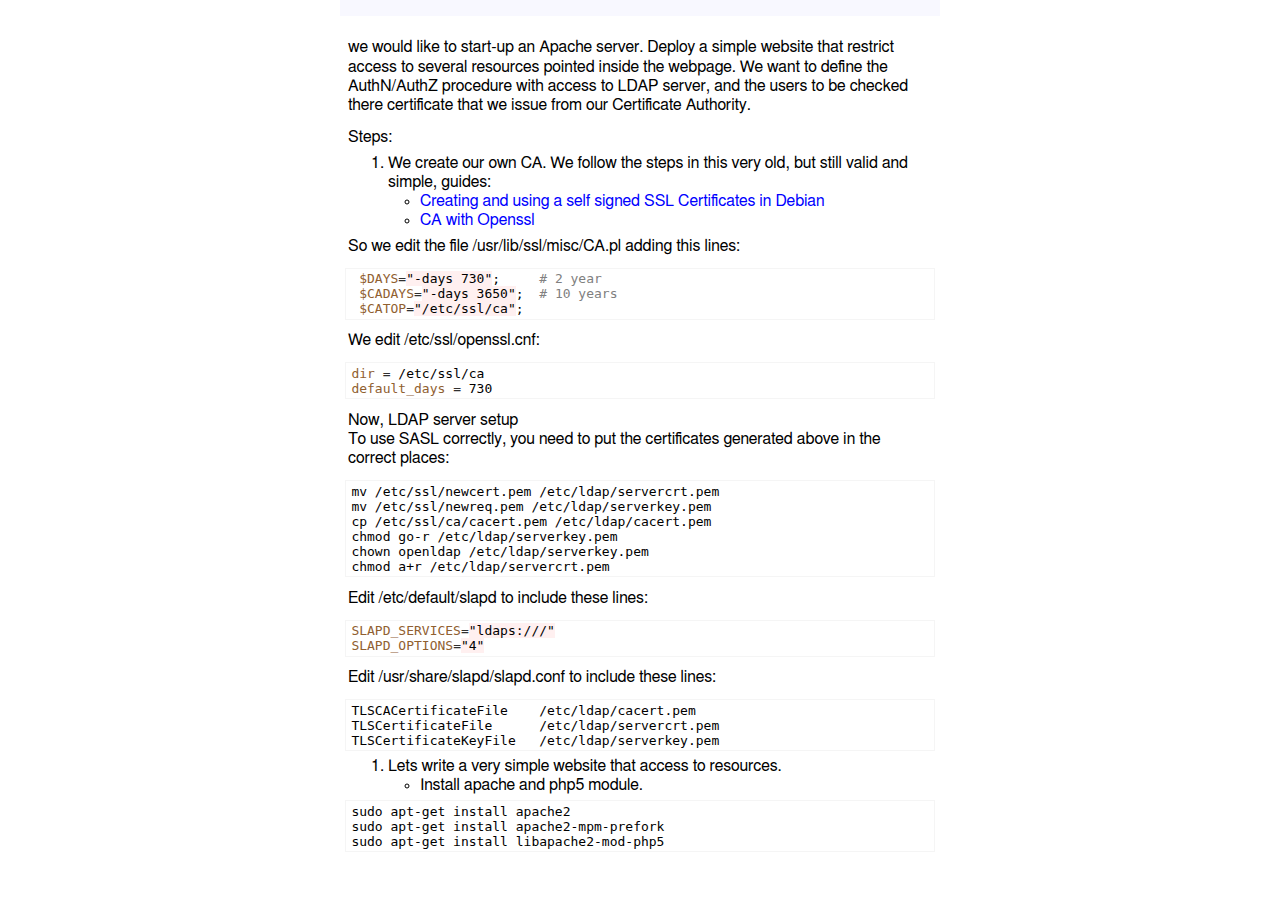
<file: demo2.html>
<?xml version="1.0" encoding="UTF-8"?>
<!DOCTYPE html 
   PUBLIC "-//W3C//DTD XHTML 1.0 Transitional//EN"
   "http://www.w3.org/TR/xhtml1/DTD/xhtml1-transitional.dtd">
<html xmlns="http://www.w3.org/1999/xhtml" xml:lang="en" lang="en">
<head>
  <meta http-equiv="content-type" content="text/html; charset=utf-8" />
  <style type="text/css">

    /* RESET ALL ELEMENTS  */
    html, body, div, span, applet, object, iframe,
    h1, h2, h3, h4, h5, h6, p, blockquote, pre,
    a, abbr, acronym, address, big, cite, code,
    del, dfn, em, font, img, ins, kbd, q, s, samp,
    small, strike, strong, sub, sup, tt, var,
    b, u, i, center, dl, dt, dd, ol, ul, li, fieldset, 
    form, label, legend, table, caption, tbody, tfoot, 
    thead, tr, th, td {
      margin: 0;
      padding: 0;
      border: 0;
      outline: 0;
      font-size: 100%;
      vertical-align: baseline;
      background: transparent;
    }

    body { 
      color: black; 
      background-color: white;
      line-height: 1.2em; 
      max-width: 600px;
      margin-right: auto; 
      margin-left: auto; 
      overflow: visible;
    }

    /* center the content in the middle of the browser */
    #display { 
      height: 100%; 
      padding: 0;
      font-family: Georgia, FreeSans, Arial, Helvetica, sans-serif;
      font-size: 1em;
      margin-bottom: 2em;
    }

    /* GENERAL DEFAULTS */

    table {
      border-collapse: collapse;
      border-spacing: 0;
      empty-cells: show; 
      text-align: center; 
      font-size: 1em;
      font-weight: normal;
      margin-right: auto; 
      margin-left: auto;
      margin-top: 1em;
    }
    td { 
      padding-top: 0.15em; 
      padding-bottom: 0.15em;
      padding-left: 0.25em; 
      padding-right: 0.25em;
      border-bottom: 0.1em solid lightgray;
      border-collapse: collapse; 
    }
    th {
      padding-top: 0.15em; 
      padding-bottom: 0.15em;
      padding-left: 0.5em; 
      padding-right: 0.5em; 
      text-align: center;
      font-weight: bold;
      border-bottom: 0.3em double lightgray; 
    }


    ol, ul { list-style: none; }

    /* CONTENT AREA  */

    #content p, h1, h2, h3, h4, h5, h6, pre  { 
      padding-left: 8px;
      padding-right: 8px;
    }
    #content p {
      padding-top: 0.4em;
      padding-bottom: 0.4em;
    }
    #content h1 { 
      font-size: 2.4em;
      padding-top: 1em;
      padding-bottom: 0.4em;
      line-height: 1.2em;
    }
    #content h2 { 
      font-size: 2em;
      line-height: 1.2em;
      padding-top: 0.6em; 
      padding-bottom: 0.4em;
    }
    #content h3 { 
      font-size: 1.8em;
      padding-top: 0.4em; 
      padding-bottom: 0.2em;
    }
    #content h4 { 
      font-size: 1.5em;
      padding-top: 0.4em; 
      padding-bottom: 0.2em;
      text-decoration: underline;
    }
    #content h5 { 
      font-size: 1.1em;
      padding-top: 0.4em; 
      padding-bottom: 0.2em;
    }
    #content ul { 
      list-style-type: circle;
      list-style-image: none;
      list-style-position: outside;
      margin-left: 2em;
      margin-right: 2em;
    }
    #content ol {
      list-style-type: decimal;
      list-style-image: none;
      list-style-position: outside;
      margin-left: 3em;
      margin-right: 2em;
    }
    #content img {
      display: block;
      margin-left: auto;
      margin-right: auto;
      height: auto;
      width: auto;
      display: inline;
      max-width: 35em;
    }
    #content code {
      font-family: "Courier New", monospace; 
      font-weight: normal;
      color: black;
      background: whitesmoke;
      font-size: 0.8em;
    }
    #content pre {
      line-height: normal;
      padding: 0.2em 0.4em 0.2em 0.4em;
      overflow: hidden; 
      border: 1px solid whitesmoke;
      margin: 0.4em;
      overflow: auto;
    }
    #content pre code {
      font-family: Courier, Verdana, Monaco;
      margin: 0;
      padding: 0;
      color: black;
      background-color: white;
      font-size: 1em;
    }
    #content a { 
      color: blue;
      text-decoration: none; 
    }
    #content a:visited { 
      color: blue; 
    }
    #content a:hover {
      color: lightskyblue;
      text-decoration: underline; 
    }
    #content a:target { 
      color: blue; 
    }
    #content blockquote {
      padding-left: 1em;
      padding-right: 4em;
      font-style: italic;
    }
    #content sup {
      font-size: 0.6em; 
      vertical-align: top;
    }
    #content sub {
      font-size: 0.6em; 
      vertical-align: bottom;
    } 

    /* table of content  */
    .toc {
      margin-bottom: 1em;
      background-color: #F8F8FF;
      padding:  0.5em;
    }
    .toc ul {
      list-style-type: none;
      padding-left: 1em; 
    }
    .toc li {
      padding: 0;
      margin: 0; 
    }
    
    #content .toc a { 
      color: blue;
      text-decoration: none; 
    }

    /* syntax high-lighting for Pygments*/
    .hll { background-color: #ffffcc }
    .c { color: #808080 } /* Comment */
    .err { color: #F00000; background-color: #F0A0A0 } /* Error */
    .k { color: #008000; font-weight: bold } /* Keyword */
    .o { color: #303030 } /* Operator */
    .cm { color: #808080 } /* Comment.Multiline */
    .cp { color: #507090 } /* Comment.Preproc */
    .c1 { color: #808080 } /* Comment.Single */
    .cs { color: #cc0000; font-weight: bold } /* Comment.Special */
    .gd { color: #A00000 } /* Generic.Deleted */
    .ge { font-style: italic } /* Generic.Emph */
    .gr { color: #FF0000 } /* Generic.Error */
    .gh { color: #000080; font-weight: bold } /* Generic.Heading */
    .gi { color: #00A000 } /* Generic.Inserted */
    .go { color: #808080 } /* Generic.Output */
    .gp { color: #c65d09; font-weight: bold } /* Generic.Prompt */
    .gs { font-weight: bold } /* Generic.Strong */
    .gu { color: #800080; font-weight: bold } /* Generic.Subheading */
    .gt { color: #0040D0 } /* Generic.Traceback */
    .kc { color: #008000; font-weight: bold } /* Keyword.Constant */
    .kd { color: #008000; font-weight: bold } /* Keyword.Declaration */
    .kn { color: #008000; font-weight: bold } /* Keyword.Namespace */
    .kp { color: #003080; font-weight: bold } /* Keyword.Pseudo */
    .kr { color: #008000; font-weight: bold } /* Keyword.Reserved */
    .kt { color: #303090; font-weight: bold } /* Keyword.Type */
    .m { color: #6000E0; font-weight: bold } /* Literal.Number */
    .s { background-color: #fff0f0 } /* Literal.String */
    .na { color: #0000C0 } /* Name.Attribute */
    .nb { color: #007020 } /* Name.Builtin */
    .nc { color: #B00060; font-weight: bold } /* Name.Class */
    .no { color: #003060; font-weight: bold } /* Name.Constant */
    .nd { color: #505050; font-weight: bold } /* Name.Decorator */
    .ni { color: #800000; font-weight: bold } /* Name.Entity */
    .ne { color: #F00000; font-weight: bold } /* Name.Exception */
    .nf { color: #0060B0; font-weight: bold } /* Name.Function */
    .nl { color: #907000; font-weight: bold } /* Name.Label */
    .nn { color: #0e84b5; font-weight: bold } /* Name.Namespace */
    .nt { color: #007000 } /* Name.Tag */
    .nv { color: #906030 } /* Name.Variable */
    .ow { color: #000000; font-weight: bold } /* Operator.Word */
    .w { color: #bbbbbb } /* Text.Whitespace */
    .mf { color: #6000E0; font-weight: bold } /* Literal.Number.Float */
    .mh { color: #005080; font-weight: bold } /* Literal.Number.Hex */
    .mi { color: #0000D0; font-weight: bold } /* Literal.Number.Integer */
    .mo { color: #4000E0; font-weight: bold } /* Literal.Number.Oct */
    .sb { background-color: #fff0f0 } /* Literal.String.Backtick */
    .sc { color: #0040D0 } /* Literal.String.Char */
    .sd { color: #D04020 } /* Literal.String.Doc */
    .s2 { background-color: #fff0f0 } /* Literal.String.Double */
    .se { color: #606060; font-weight: bold; background-color: #fff0f0 } /* Literal.String.Escape */
    .sh { background-color: #fff0f0 } /* Literal.String.Heredoc */
    .si { background-color: #e0e0e0 } /* Literal.String.Interpol */
    .sx { color: #D02000; background-color: #fff0f0 } /* Literal.String.Other */
    .sr { color: #000000; background-color: #fff0ff } /* Literal.String.Regex */
    .s1 { background-color: #fff0f0 } /* Literal.String.Single */
    .ss { color: #A06000 } /* Literal.String.Symbol */
    .bp { color: #007020 } /* Name.Builtin.Pseudo */
    .vc { color: #306090 } /* Name.Variable.Class */
    .vg { color: #d07000; font-weight: bold } /* Name.Variable.Global */
    .vi { color: #3030B0 } /* Name.Variable.Instance */
    .il { color: #0000D0; font-weight: bold } /* Literal.Number.Integer.Long */

  </style>
</head>
<body>
<div id="display">
  <div id="content">
    <div class="toc">
</div>

<p>we would like to start-up an Apache server. Deploy a simple website that restrict access to several resources pointed inside the webpage. We want to define the AuthN/AuthZ procedure with access to LDAP server, and the users to be checked there certificate that we issue from our Certificate Authority.</p>

<p>Steps:</p>

<ol>
  <li>We create our own CA. We follow the steps in this very old, but still valid and simple, guides:
    <ul>
      <li><a href="http://www.debian-administration.org/articles/284">Creating and using a self signed SSL Certificates in Debian</a></li>
      <li><a href="http://www.debian-administration.org/articles/618">CA with Openssl</a></li>
    </ul>
  </li>
</ol>

<p>So we edit the file /usr/lib/ssl/misc/CA.pl adding this lines:</p>

<div class="highlight"><pre> <span class="nv">$DAYS</span><span class="o">=</span><span class="s2">&quot;-days 730&quot;</span>;     <span class="c"># 2 year  </span>
 <span class="nv">$CADAYS</span><span class="o">=</span><span class="s2">&quot;-days 3650&quot;</span>;  <span class="c"># 10 years  </span>
 <span class="nv">$CATOP</span><span class="o">=</span><span class="s2">&quot;/etc/ssl/ca&quot;</span>;  
</pre></div>

<p>We edit /etc/ssl/openssl.cnf:  </p>

<div class="highlight"><pre><span class="nv">dir</span> <span class="o">=</span> /etc/ssl/ca  
<span class="nv">default_days</span> <span class="o">=</span> 730  
</pre></div>

<p>Now, LDAP server setup<br />
To use SASL correctly, you need to put the certificates generated above in the correct places:</p>

<div class="highlight"><pre>mv /etc/ssl/newcert.pem /etc/ldap/servercrt.pem  
mv /etc/ssl/newreq.pem /etc/ldap/serverkey.pem  
cp /etc/ssl/ca/cacert.pem /etc/ldap/cacert.pem  
chmod go-r /etc/ldap/serverkey.pem  
chown openldap /etc/ldap/serverkey.pem  
chmod a+r /etc/ldap/servercrt.pem  
</pre></div>

<p>Edit /etc/default/slapd to include these lines:  </p>

<div class="highlight"><pre><span class="nv">SLAPD_SERVICES</span><span class="o">=</span><span class="s2">&quot;ldaps:///&quot;</span>  
<span class="nv">SLAPD_OPTIONS</span><span class="o">=</span><span class="s2">&quot;4&quot;</span>  
</pre></div>

<p>Edit /usr/share/slapd/slapd.conf to include these lines:  </p>

<div class="highlight"><pre>TLSCACertificateFile    /etc/ldap/cacert.pem  
TLSCertificateFile      /etc/ldap/servercrt.pem  
TLSCertificateKeyFile   /etc/ldap/serverkey.pem  
</pre></div>

<ol>
  <li>Lets write a very simple website that access to resources. 
    <ul>
      <li>Install apache and php5 module.</li>
    </ul>
  </li>
</ol>

<div class="highlight"><pre>sudo apt-get install apache2
sudo apt-get install apache2-mpm-prefork 
sudo apt-get install libapache2-mod-php5
</pre></div>
  </div>
</div>
</body>
</html>
</file>
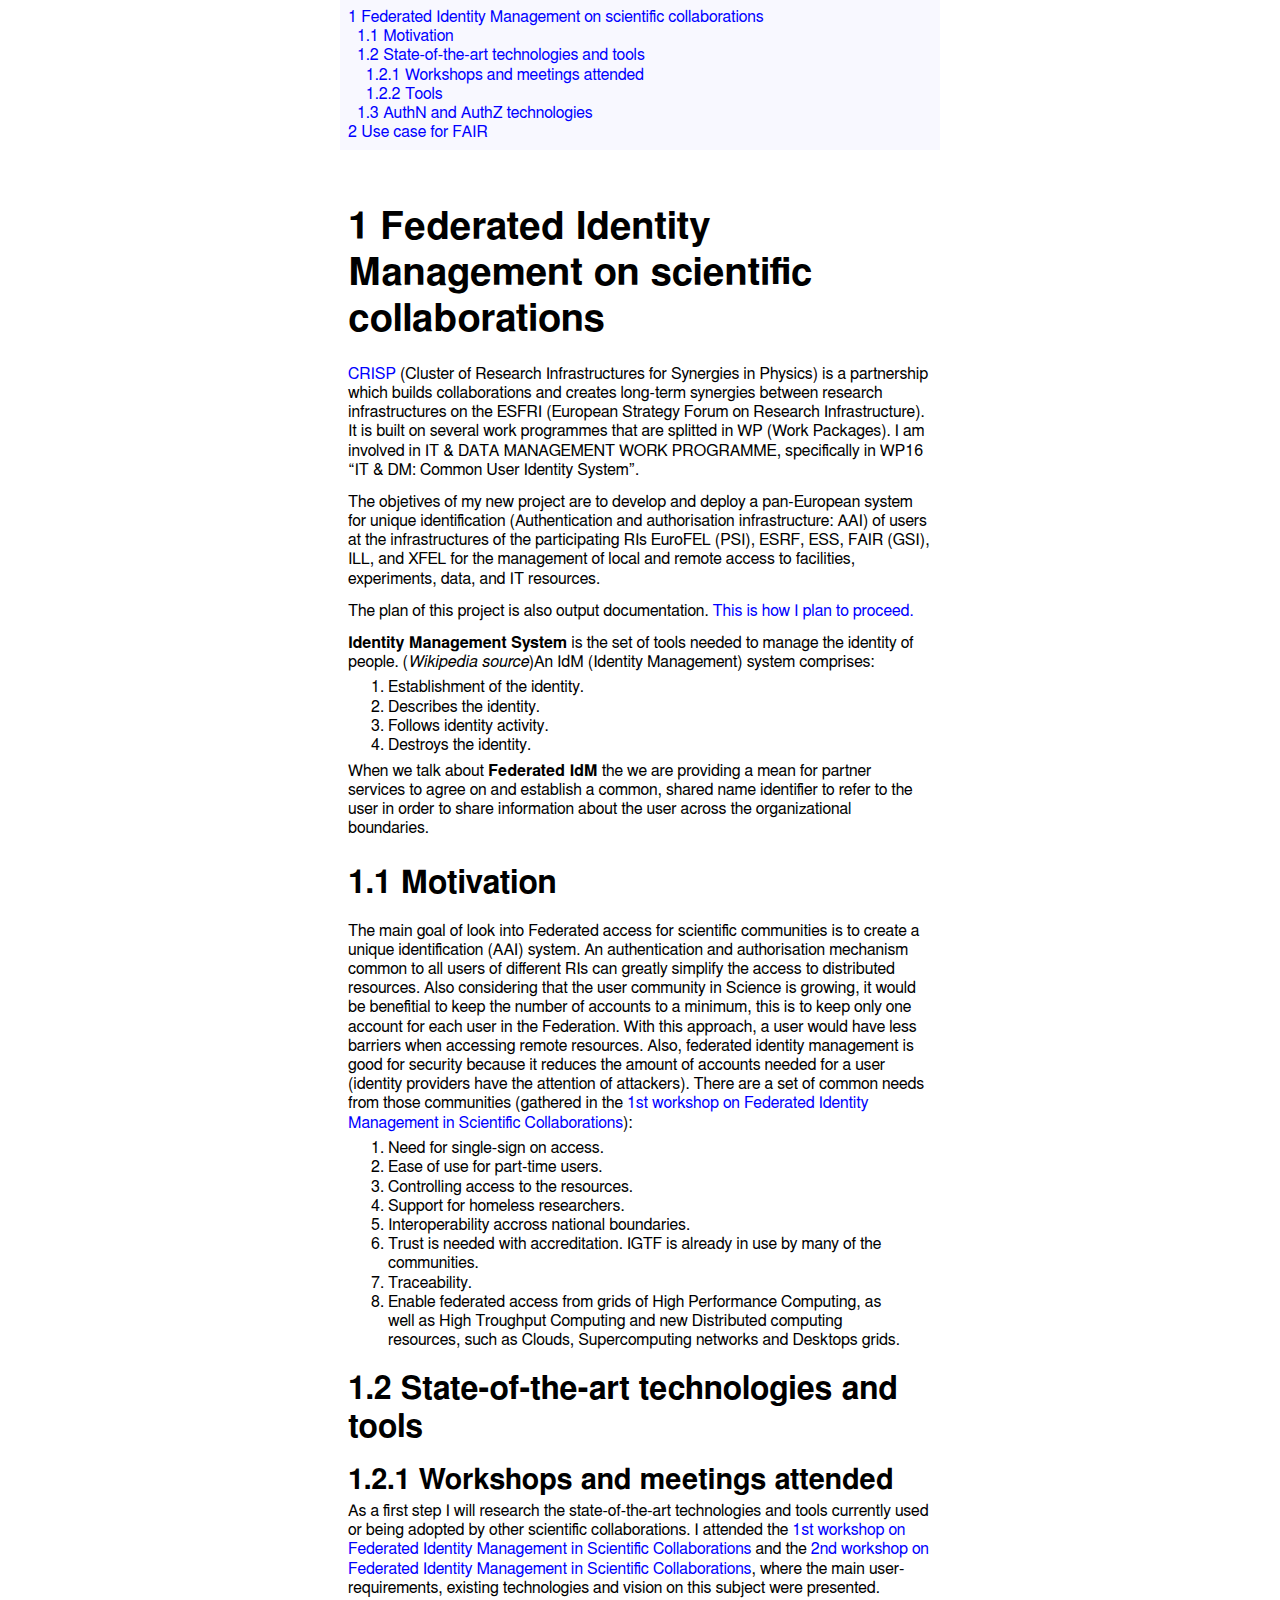
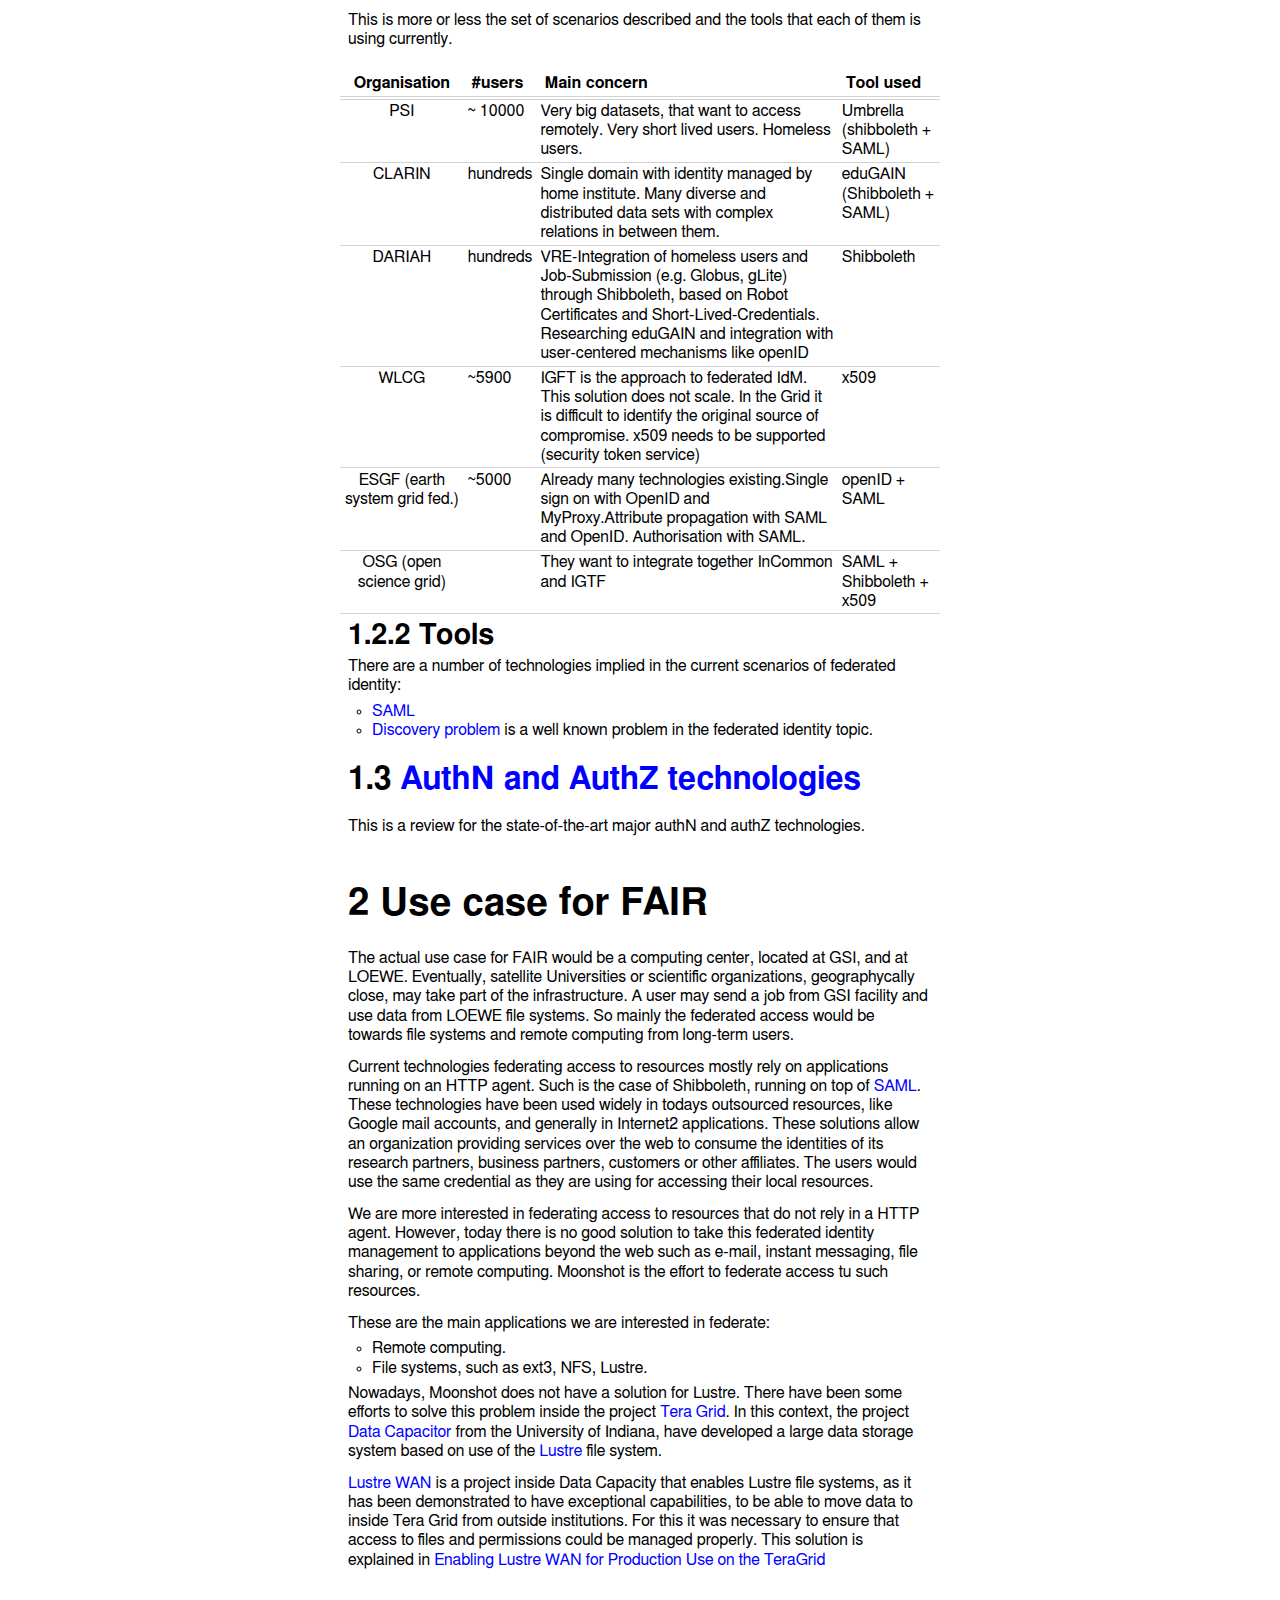
<file: FederatedIM.html>
<?xml version="1.0" encoding="UTF-8"?>
<!DOCTYPE html 
   PUBLIC "-//W3C//DTD XHTML 1.0 Transitional//EN"
   "http://www.w3.org/TR/xhtml1/DTD/xhtml1-transitional.dtd">
<html xmlns="http://www.w3.org/1999/xhtml" xml:lang="en" lang="en">
<head>
  <meta http-equiv="content-type" content="text/html; charset=utf-8" />
  <style type="text/css">

    /* RESET ALL ELEMENTS  */
    html, body, div, span, applet, object, iframe,
    h1, h2, h3, h4, h5, h6, p, blockquote, pre,
    a, abbr, acronym, address, big, cite, code,
    del, dfn, em, font, img, ins, kbd, q, s, samp,
    small, strike, strong, sub, sup, tt, var,
    b, u, i, center, dl, dt, dd, ol, ul, li, fieldset, 
    form, label, legend, table, caption, tbody, tfoot, 
    thead, tr, th, td {
      margin: 0;
      padding: 0;
      border: 0;
      outline: 0;
      font-size: 100%;
      vertical-align: baseline;
      background: transparent;
    }

    body { 
      color: black; 
      background-color: white;
      line-height: 1.2em; 
      max-width: 600px;
      margin-right: auto; 
      margin-left: auto; 
      overflow: visible;
    }

    /* center the content in the middle of the browser */
    #display { 
      height: 100%; 
      padding: 0;
      font-family: Georgia, FreeSans, Arial, Helvetica, sans-serif;
      font-size: 1em;
      margin-bottom: 2em;
    }

    /* GENERAL DEFAULTS */

    table {
      border-collapse: collapse;
      border-spacing: 0;
      empty-cells: show; 
      text-align: center; 
      font-size: 1em;
      font-weight: normal;
      margin-right: auto; 
      margin-left: auto;
      margin-top: 1em;
    }
    td { 
      padding-top: 0.15em; 
      padding-bottom: 0.15em;
      padding-left: 0.25em; 
      padding-right: 0.25em;
      border-bottom: 0.1em solid lightgray;
      border-collapse: collapse; 
    }
    th {
      padding-top: 0.15em; 
      padding-bottom: 0.15em;
      padding-left: 0.5em; 
      padding-right: 0.5em; 
      text-align: center;
      font-weight: bold;
      border-bottom: 0.3em double lightgray; 
    }


    ol, ul { list-style: none; }

    /* CONTENT AREA  */

    #content p, h1, h2, h3, h4, h5, h6, pre  { 
      padding-left: 8px;
      padding-right: 8px;
    }
    #content p {
      padding-top: 0.4em;
      padding-bottom: 0.4em;
    }
    #content h1 { 
      font-size: 2.4em;
      padding-top: 1em;
      padding-bottom: 0.4em;
      line-height: 1.2em;
    }
    #content h2 { 
      font-size: 2em;
      line-height: 1.2em;
      padding-top: 0.6em; 
      padding-bottom: 0.4em;
    }
    #content h3 { 
      font-size: 1.8em;
      padding-top: 0.4em; 
      padding-bottom: 0.2em;
    }
    #content h4 { 
      font-size: 1.5em;
      padding-top: 0.4em; 
      padding-bottom: 0.2em;
      text-decoration: underline;
    }
    #content h5 { 
      font-size: 1.1em;
      padding-top: 0.4em; 
      padding-bottom: 0.2em;
    }
    #content ul { 
      list-style-type: circle;
      list-style-image: none;
      list-style-position: outside;
      margin-left: 2em;
      margin-right: 2em;
    }
    #content ol {
      list-style-type: decimal;
      list-style-image: none;
      list-style-position: outside;
      margin-left: 3em;
      margin-right: 2em;
    }
    #content img {
      display: block;
      margin-left: auto;
      margin-right: auto;
      height: auto;
      width: auto;
      display: inline;
      max-width: 35em;
    }
    #content code {
      font-family: "Courier New", monospace; 
      font-weight: normal;
      color: black;
      background: whitesmoke;
      font-size: 0.8em;
    }
    #content pre {
      line-height: normal;
      padding: 0.2em 0.4em 0.2em 0.4em;
      overflow: hidden; 
      border: 1px solid whitesmoke;
      margin: 0.4em;
      overflow: auto;
    }
    #content pre code {
      font-family: Courier, Verdana, Monaco;
      margin: 0;
      padding: 0;
      color: black;
      background-color: white;
      font-size: 1em;
    }
    #content a { 
      color: blue;
      text-decoration: none; 
    }
    #content a:visited { 
      color: blue; 
    }
    #content a:hover {
      color: lightskyblue;
      text-decoration: underline; 
    }
    #content a:target { 
      color: blue; 
    }
    #content blockquote {
      padding-left: 1em;
      padding-right: 4em;
      font-style: italic;
    }
    #content sup {
      font-size: 0.6em; 
      vertical-align: top;
    }
    #content sub {
      font-size: 0.6em; 
      vertical-align: bottom;
    } 

    /* table of content  */
    .toc {
      margin-bottom: 1em;
      background-color: #F8F8FF;
      padding:  0.5em;
    }
    .toc ul {
      list-style-type: none;
      padding-left: 1em; 
    }
    .toc li {
      padding: 0;
      margin: 0; 
    }
    
    #content .toc a { 
      color: blue;
      text-decoration: none; 
    }

    /* syntax high-lighting for Pygments*/
    .hll { background-color: #ffffcc }
    .c { color: #808080 } /* Comment */
    .err { color: #F00000; background-color: #F0A0A0 } /* Error */
    .k { color: #008000; font-weight: bold } /* Keyword */
    .o { color: #303030 } /* Operator */
    .cm { color: #808080 } /* Comment.Multiline */
    .cp { color: #507090 } /* Comment.Preproc */
    .c1 { color: #808080 } /* Comment.Single */
    .cs { color: #cc0000; font-weight: bold } /* Comment.Special */
    .gd { color: #A00000 } /* Generic.Deleted */
    .ge { font-style: italic } /* Generic.Emph */
    .gr { color: #FF0000 } /* Generic.Error */
    .gh { color: #000080; font-weight: bold } /* Generic.Heading */
    .gi { color: #00A000 } /* Generic.Inserted */
    .go { color: #808080 } /* Generic.Output */
    .gp { color: #c65d09; font-weight: bold } /* Generic.Prompt */
    .gs { font-weight: bold } /* Generic.Strong */
    .gu { color: #800080; font-weight: bold } /* Generic.Subheading */
    .gt { color: #0040D0 } /* Generic.Traceback */
    .kc { color: #008000; font-weight: bold } /* Keyword.Constant */
    .kd { color: #008000; font-weight: bold } /* Keyword.Declaration */
    .kn { color: #008000; font-weight: bold } /* Keyword.Namespace */
    .kp { color: #003080; font-weight: bold } /* Keyword.Pseudo */
    .kr { color: #008000; font-weight: bold } /* Keyword.Reserved */
    .kt { color: #303090; font-weight: bold } /* Keyword.Type */
    .m { color: #6000E0; font-weight: bold } /* Literal.Number */
    .s { background-color: #fff0f0 } /* Literal.String */
    .na { color: #0000C0 } /* Name.Attribute */
    .nb { color: #007020 } /* Name.Builtin */
    .nc { color: #B00060; font-weight: bold } /* Name.Class */
    .no { color: #003060; font-weight: bold } /* Name.Constant */
    .nd { color: #505050; font-weight: bold } /* Name.Decorator */
    .ni { color: #800000; font-weight: bold } /* Name.Entity */
    .ne { color: #F00000; font-weight: bold } /* Name.Exception */
    .nf { color: #0060B0; font-weight: bold } /* Name.Function */
    .nl { color: #907000; font-weight: bold } /* Name.Label */
    .nn { color: #0e84b5; font-weight: bold } /* Name.Namespace */
    .nt { color: #007000 } /* Name.Tag */
    .nv { color: #906030 } /* Name.Variable */
    .ow { color: #000000; font-weight: bold } /* Operator.Word */
    .w { color: #bbbbbb } /* Text.Whitespace */
    .mf { color: #6000E0; font-weight: bold } /* Literal.Number.Float */
    .mh { color: #005080; font-weight: bold } /* Literal.Number.Hex */
    .mi { color: #0000D0; font-weight: bold } /* Literal.Number.Integer */
    .mo { color: #4000E0; font-weight: bold } /* Literal.Number.Oct */
    .sb { background-color: #fff0f0 } /* Literal.String.Backtick */
    .sc { color: #0040D0 } /* Literal.String.Char */
    .sd { color: #D04020 } /* Literal.String.Doc */
    .s2 { background-color: #fff0f0 } /* Literal.String.Double */
    .se { color: #606060; font-weight: bold; background-color: #fff0f0 } /* Literal.String.Escape */
    .sh { background-color: #fff0f0 } /* Literal.String.Heredoc */
    .si { background-color: #e0e0e0 } /* Literal.String.Interpol */
    .sx { color: #D02000; background-color: #fff0f0 } /* Literal.String.Other */
    .sr { color: #000000; background-color: #fff0ff } /* Literal.String.Regex */
    .s1 { background-color: #fff0f0 } /* Literal.String.Single */
    .ss { color: #A06000 } /* Literal.String.Symbol */
    .bp { color: #007020 } /* Name.Builtin.Pseudo */
    .vc { color: #306090 } /* Name.Variable.Class */
    .vg { color: #d07000; font-weight: bold } /* Name.Variable.Global */
    .vi { color: #3030B0 } /* Name.Variable.Instance */
    .il { color: #0000D0; font-weight: bold } /* Literal.Number.Integer.Long */

  </style>
</head>
<body>
<div id="display">
  <div id="content">
    <div class="toc">
<a href="#federatedidentitymanagementonscientificcollaborations">1&nbsp;Federated Identity Management on scientific collaborations</a><br/>
&nbsp;&nbsp;<a href="#motivation">1.1&nbsp;Motivation</a><br/>
&nbsp;&nbsp;<a href="#stateofthearttechnologiesandtools">1.2&nbsp;State-of-the-art technologies and tools</a><br/>
&nbsp;&nbsp;&nbsp;&nbsp;<a href="#workshopsandmeetingsattended">1.2.1&nbsp;Workshops and meetings attended</a><br/>
&nbsp;&nbsp;&nbsp;&nbsp;<a href="#tools">1.2.2&nbsp;Tools</a><br/>
&nbsp;&nbsp;<a href="#ahrefauthnauthzhtmlauthnandauthztechnologiesa">1.3&nbsp;<a href="authNauthZ.html">AuthN and AuthZ technologies</a></a><br/>
<a href="#usecaseforfair">2&nbsp;Use case for FAIR</a><br/>
</div>

<h1><a name="federatedidentitymanagementonscientificcollaborations"></a>1&nbsp;Federated Identity Management on scientific collaborations</h1>

<p><a href="http://www.crisp-fp7.eu/">CRISP</a> (Cluster of Research Infrastructures for Synergies in Physics) is a partnership which builds collaborations and creates long-term synergies between research infrastructures on the ESFRI (European Strategy Forum on Research Infrastructure). It is built on several work programmes that are splitted in WP (Work Packages). I am involved in IT &amp; DATA MANAGEMENT WORK PROGRAMME, specifically in WP16 &ldquo;IT &amp; DM: Common User Identity System&rdquo;.</p>

<p>The objetives of my new project are to develop and deploy a pan-European system for unique identification (Authentication and authorisation
infrastructure: AAI) of users at the infrastructures of the participating RIs EuroFEL (PSI), ESRF, ESS, FAIR
(GSI), ILL, and XFEL for the management of local and remote access to facilities, experiments, data, and IT
resources.</p>

<p>The plan of this project is also output documentation. <a href="fedid/plan.html">This is how I plan to proceed.</a></p>

<p><strong>Identity Management System</strong> is the set of tools needed to manage the identity of people. (<em>Wikipedia source</em>)An IdM (Identity Management) system comprises: </p>

<ol>
  <li>Establishment of the identity.</li>
  <li>Describes the identity.</li>
  <li>Follows identity activity.</li>
  <li>Destroys the identity.</li>
</ol>

<p>When we talk about <strong>Federated IdM</strong> the we are providing a mean for partner services to agree on and establish a common, shared name identifier to refer to the user in order to share information about the user across the organizational boundaries.</p>

<h2><a name="motivation"></a>1.1&nbsp;Motivation</h2>

<p>The main goal of look into Federated access for scientific communities is to create a unique identification (AAI) system. An authentication and authorisation mechanism common to all users of different RIs can greatly simplify the access to distributed resources.
Also considering that the user community in Science is growing, it would be benefitial to keep the number of accounts to a minimum, this is to keep only one account for each user in the Federation. With this approach, a user would have less barriers when accessing remote resources. Also, federated identity management is good for security because it reduces the amount of accounts needed for a user (identity providers have the attention of attackers). 
There are a set of common needs from those communities (gathered in the <a href="https://indico.cern.ch/conferenceTimeTable.py?confId=129364#20110610.detailed">1st workshop on Federated Identity Management in Scientific Collaborations</a>):</p>

<ol>
  <li>Need for single-sign on access.</li>
  <li>Ease of use for part-time users. </li>
  <li>Controlling access to the resources. </li>
  <li>Support for homeless researchers. </li>
  <li>Interoperability accross national boundaries. </li>
  <li>Trust is needed with accreditation. IGTF is already in use by many of the communities.</li>
  <li>Traceability.</li>
  <li>Enable federated access from grids of High Performance Computing, as well as High Troughput Computing and new Distributed computing resources, such as Clouds, Supercomputing networks and Desktops grids. </li>
</ol>

<h2><a name="stateofthearttechnologiesandtools"></a>1.2&nbsp;State-of-the-art technologies and tools</h2>

<h3><a name="workshopsandmeetingsattended"></a>1.2.1&nbsp;Workshops and meetings attended</h3>

<p>As a first step I will research the state-of-the-art technologies and tools currently used or being adopted by other scientific collaborations. I attended the <a href="https://indico.cern.ch/conferenceTimeTable.py?confId=129364#20110610.detailed">1st workshop on Federated Identity Management in Scientific Collaborations</a> and the <a href="http://indico.cern.ch/conferenceTimeTable.py?confId=157486#20111103">2nd workshop on Federated Identity Management in Scientific Collaborations</a>, where the main user-requirements, existing technologies and vision on this subject were presented. </p>

<p>This is more or less the set of scenarios described and the tools that each of them is using currently.</p>

<table>
  <thead>
    <tr>
      <th style="text-align: center">Organisation</th>
      <th style="text-align: left">#users</th>
      <th style="text-align: left">Main concern</th>
      <th style="text-align: left">Tool used</th>
    </tr>
  </thead>
  <tbody>
    <tr>
      <td style="text-align: center">PSI</td>
      <td style="text-align: left">~ 10000</td>
      <td style="text-align: left">Very big datasets, that want to access remotely. Very short lived users. Homeless users.</td>
      <td style="text-align: left">Umbrella (shibboleth + SAML)</td>
    </tr>
    <tr>
      <td style="text-align: center">CLARIN</td>
      <td style="text-align: left">hundreds</td>
      <td style="text-align: left">Single domain with identity managed by home institute. Many diverse and distributed data sets with complex relations in between them.</td>
      <td style="text-align: left">eduGAIN (Shibboleth + SAML)</td>
    </tr>
    <tr>
      <td style="text-align: center">DARIAH</td>
      <td style="text-align: left">hundreds</td>
      <td style="text-align: left">VRE-Integration of homeless users and Job-Submission (e.g. Globus, gLite) through Shibboleth, based on Robot Certificates and Short-Lived-Credentials. Researching eduGAIN and integration with user-centered mechanisms like openID</td>
      <td style="text-align: left">Shibboleth</td>
    </tr>
    <tr>
      <td style="text-align: center">WLCG</td>
      <td style="text-align: left">~5900</td>
      <td style="text-align: left">IGFT is the approach to federated IdM. This solution does not scale. In the Grid it is difficult to identify the original source of compromise. x509 needs to be supported (security token service)</td>
      <td style="text-align: left">x509</td>
    </tr>
    <tr>
      <td style="text-align: center">ESGF (earth system grid fed.)</td>
      <td style="text-align: left">~5000</td>
      <td style="text-align: left">Already many technologies existing.Single sign on with OpenID and MyProxy.Attribute propagation with SAML and OpenID. Authorisation with SAML.</td>
      <td style="text-align: left">openID + SAML</td>
    </tr>
    <tr>
      <td style="text-align: center">OSG (open science grid)</td>
      <td style="text-align: left">&nbsp;</td>
      <td style="text-align: left">They want to integrate together InCommon and IGTF</td>
      <td style="text-align: left">SAML + Shibboleth  + x509</td>
    </tr>
  </tbody>
</table>

<h3><a name="tools"></a>1.2.2&nbsp;Tools</h3>

<p>There are a number of technologies implied in the current scenarios of federated identity:</p>

<ul>
  <li><a href="fedid/saml.html">SAML</a></li>
  <li><a href="http://sites.google.com/site/publisherinterfacestudy/home/the-discovery-problem">Discovery problem</a> is a well known problem in the federated identity topic.</li>
</ul>

<h2><a name="ahrefauthnauthzhtmlauthnandauthztechnologiesa"></a>1.3&nbsp;<a href="authNauthZ.html">AuthN and AuthZ technologies</a></h2>

<p>This is a review for the state-of-the-art major authN and authZ technologies. </p>

<h1><a name="usecaseforfair"></a>2&nbsp;Use case for FAIR</h1>

<p>The actual use case for FAIR would be a computing center, located at GSI, and at LOEWE. Eventually, satellite Universities or scientific organizations, geographycally close, may take part of the infrastructure.
A user may send a job from GSI facility and use data from LOEWE file systems. 
So mainly the federated access would be towards file systems and remote computing from long-term users.</p>

<p>Current technologies federating access to resources mostly rely on applications running on an HTTP agent. Such is the case of Shibboleth, running on 
top of <a href="fedid/saml.html">SAML</a>. These technologies have been used widely in todays outsourced resources, like Google mail accounts, and generally in 
Internet2 applications. These solutions allow an organization providing services over the web to consume the identities of its research partners, 
business partners, customers or other affiliates. The users would use the same credential as they are using for accessing their local resources. </p>

<p>We are more interested in federating access to resources that do not rely in a HTTP agent. However, today there is no good solution to take this 
federated identity management to applications beyond the web such as e-mail, instant messaging, file sharing, or remote computing. Moonshot is the 
effort to federate access tu such resources. </p>

<p>These are the main applications we are interested in federate: </p>

<ul>
  <li>Remote computing.</li>
  <li>File systems, such as ext3, NFS, Lustre.</li>
</ul>

<p>Nowadays, Moonshot does not have a solution for Lustre. There have been some efforts to solve this problem inside the project <a href="https://www.xsede.org/tg-archives">Tera 
Grid</a>. In this context, the project <a href="http://pti.iu.edu/dc">Data Capacitor</a> from the University of Indiana, have 
developed a large data storage system based on use of the <a href="http://www.lustre.org/docs/whitepaper.pdf">Lustre</a> file system.</p>

<p><a href="http://www.teragridforum.org/mediawiki/index.php?title=Lustre-WAN">Lustre WAN</a> is a project inside Data Capacity that enables Lustre file systems, 
as it has been demonstrated to have exceptional capabilities, to be able to move data to inside Tera Grid from outside institutions. For this it was 
necessary to ensure that access to files and permissions could be managed properly. This solution is explained in <a href="a19-simms.pdf">Enabling Lustre WAN for 
Production Use on the TeraGrid</a></p>
  </div>
</div>
</body>
</html>
</file>
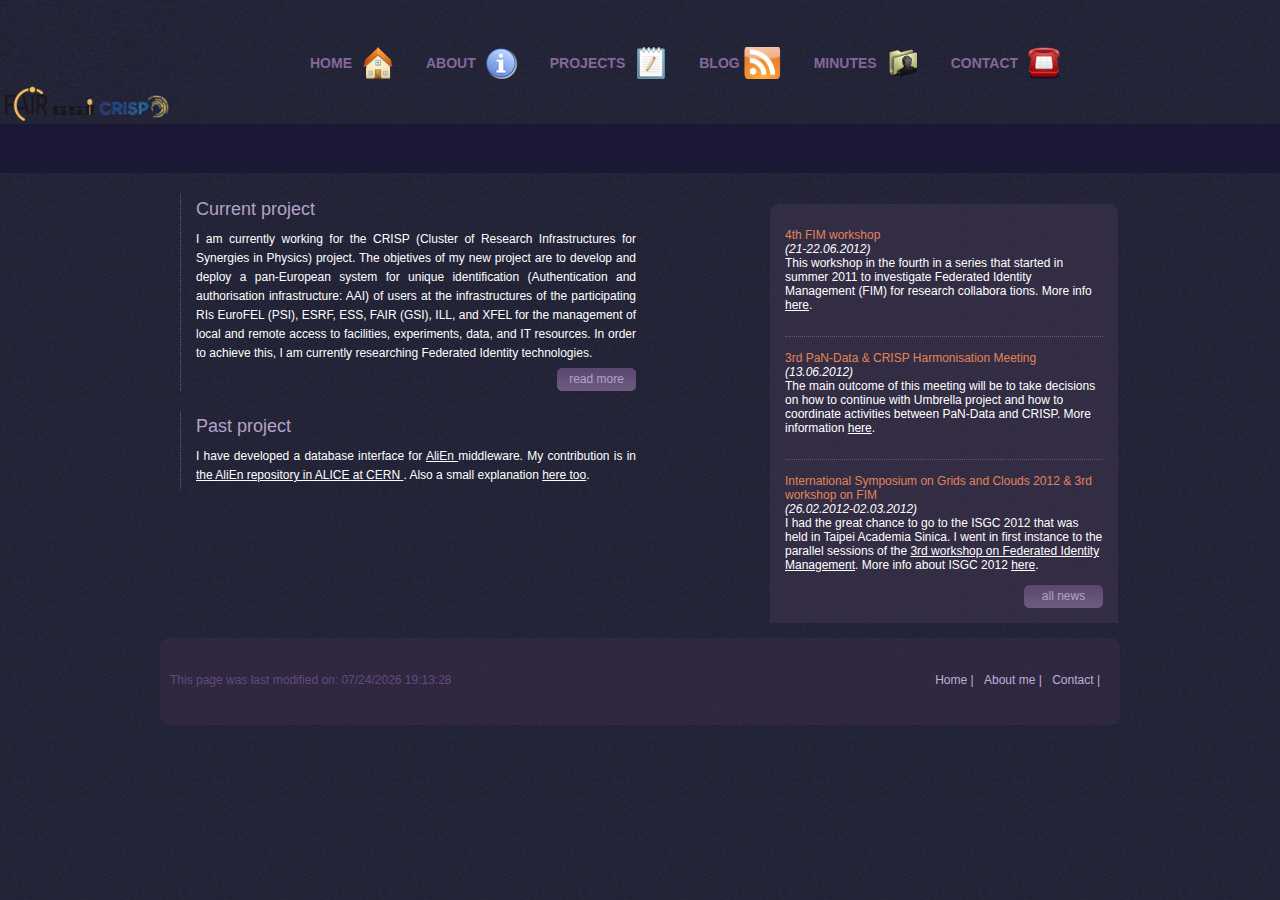
<file: projects.html>
<!DOCTYPE html PUBLIC "-//W3C//DTD XHTML 1.0 Transitional//EN" "http://www.w3.org/TR/xhtml1/DTD/xhtml1-transitional.dtd">
<html xmlns="http://www.w3.org/1999/xhtml">
	<head>
		<meta http-equiv="Content-Type" content="text/html; charset=windows-1252" />
		<title>Almudena Montiel Gonzalez</title>
		<link rel="stylesheet" type="text/css" href="style.css" />
	</head>
	<body>

		<div id="main_container">
			<div id="header"> 
				<div id="menu_tab">                               
					<ul class="menu">                         
						<li><a href="index.html" class="nav_home"> HOME </a></li>
						<li><a href="about.html" class="nav_about"> ABOUT</a></li>
						<li><a href="projects.html" class="nav_services"> PROJECTS</a></li>
						<li><a href="blog.html" class="nav_blog"> BLOG</a></li>
						<li><a href="summary.html" class="nav_summary"> MINUTES </a></li>
						<li><a href="contact.html" class="nav_contact"> CONTACT </a></li>
					</ul>
				</div>        


			</div>



			<div id="main_content">

				<div class="left_content">
					<div class="left_box">
						<div class="left_text_box">
							<h1>Current project</h1>
							<p>I am currently working for the CRISP (Cluster of Research Infrastructures for Synergies in Physics) project. The objetives of my new project are to develop and deploy a pan-European system for unique identification (Authentication and authorisation infrastructure: AAI) of users at the infrastructures of the participating RIs EuroFEL (PSI), ESRF, ESS, FAIR (GSI), ILL, and XFEL for the management of local and remote access to facilities, experiments, data, and IT resources. In order to achieve this, I am currently researching Federated Identity technologies.
							<a href="blog.html" class="read_more">read more</a> </p>                    </div>
					</div>



					<div class="left_box">
						<div class="left_text_box">
							<h1>Past project</h1>
							<p>
							I have developed a database interface for <a href="http://alien2.cern.ch" class="simple_link">AliEn </a>middleware. My contribution is in <a href="http://alisoft.cern.ch/viewvc/trunk/lib/AliEn/" class="simple_link">the AliEn repository in ALICE at CERN </a>. Also a small explanation <a href ="http://www.gsi.de/informationen/wti/library/scientificreport2010/PAPERS/PHN-IS-IT-11.pdf"  class="simple_link">here too</a>.

							</p>  
						</div>
					</div> 



				</div><!-- end of left content-->


				<div class="right_content">

					<div class="right_box">
						<div class="right_box_top"></div>
						<div class="right_box_center">
							<div id="news-container">
								<ul>
									<li><br /><span class="orange">4th FIM workshop</span><br />
									<i>(21-22.06.2012)</i><br />
									<span class="text" border-bottom:1px #695a7c dotted >
										This workshop in the fourth in a series that started in summer 2011 to investigate Federated Identity Management (FIM) for research collabora
										tions. More info <a href="http://www.clarin.eu/events/3501" class="simple_link">here</a>.  </span>                 </li>


									<li><br /><span class="orange">3rd PaN-Data & CRISP Harmonisation Meeting </span><br />
									<i>(13.06.2012)</i><br  />
									<span class="text">
										The main outcome of this meeting will be to take decisions on how to continue with Umbrella project and how to coordinate activities between 
										PaN-Data and CRISP. More information <a href="http://indico.psi.ch/conferenceDisplay.py?confId=1752" class="simple_link">here</a>.</span>
									</li>

									<li><br /><span class="orange">International Symposium on Grids and Clouds 2012 & 3rd workshop on FIM</span><br />
									<i>(26.02.2012-02.03.2012)</i><br  />
									<span class="text">
										I had the great chance to go to the ISGC 2012 that was held in Taipei Academia Sinica. I went in first instance to the parallel sessions of the <a href="https://indico.cern.ch/conferenceDisplay.py?confId=177418" class="simple_link">3rd workshop on Federated Identity Management</a>. More info about ISGC 2012 <a href="http://indico3.twgrid.org/indico/conferenceDisplay.py?confId=44" class="simple_link" >here</a>.
										</p>
									</span>
									</li>
							</ul></div>
							<a href="#" class="read_more">all news</a>
							<div class="clear"></div>

							<script type="text/javascript" src="jquery.js"></script>
							<script type="text/javascript" src="jquery.vticker-min.js"></script>
							<script type="text/javascript">
								$(function(){
										$("#news-container").vTicker({ 
speed: 800,
pause: 2000,
animation: 'fade',
mousePause: true,
showItems: 3
});
										});
</script>

		</div>
	</div><!-- end of left content-->

	<div class="clear"></div>
</div><!-- main_content-->  

<div id="footer">

	<!--   <img src="images/footer_logo.gif" alt="" title="" class="footer_logo" />-->
	<div class="left_footer">
		<script language="Javascript">
			document.write("This page was last modified on: " + document.lastModified +"");
		</SCRIPT>        
	</div>
	<div class="right_footer">
		<a href="#">Home</a>  |  <a href="#">About me</a>  |  <a href="#">Contact</a> | 
	</div>
</div>

</div>
</body>
</html>
</file>
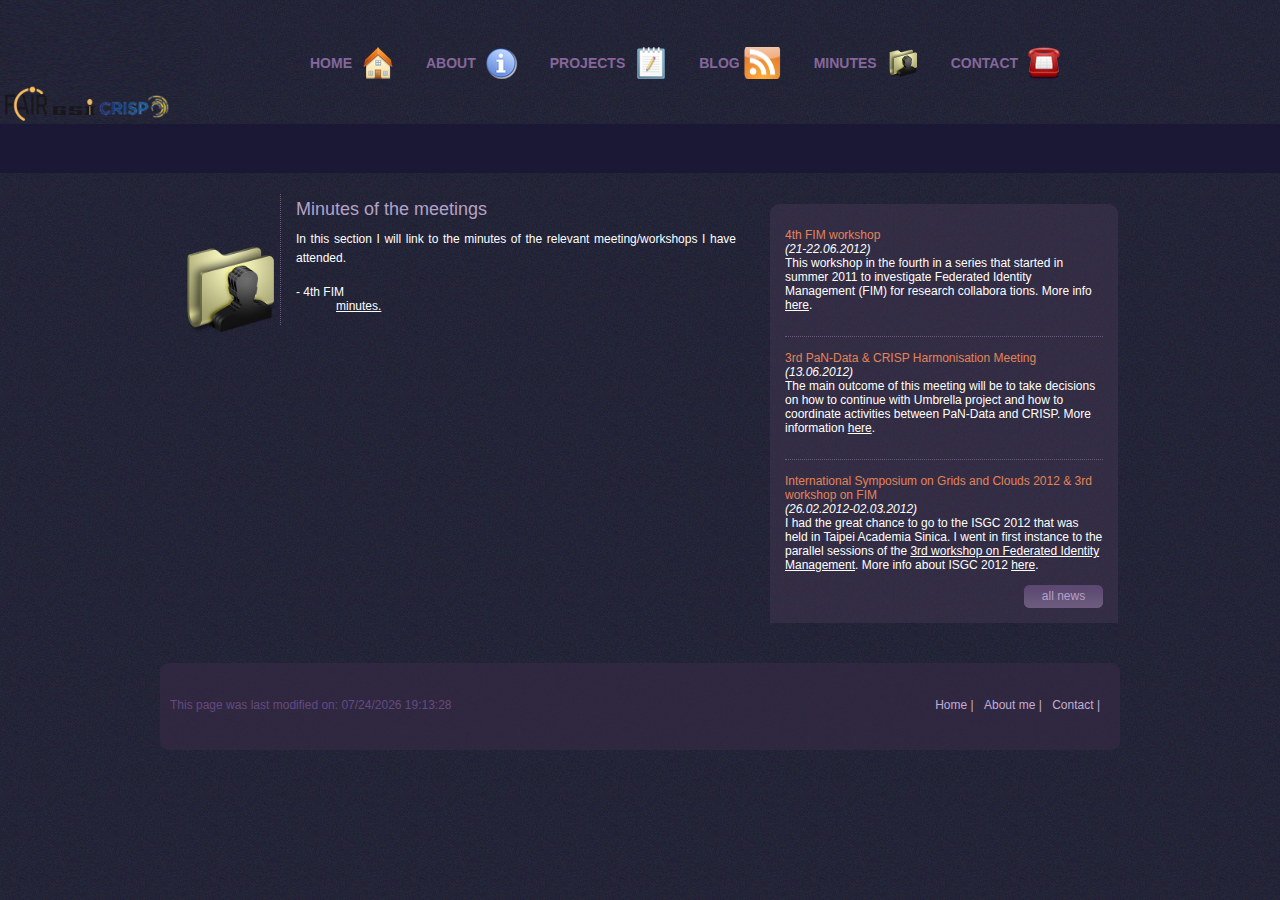
<file: summary.html>
<!DOCTYPE html PUBLIC "-//W3C//DTD XHTML 1.0 Transitional//EN" "http://www.w3.org/TR/xhtml1/DTD/xhtml1-transitional.dtd">
<html xmlns="http://www.w3.org/1999/xhtml">
	<head>
		<meta http-equiv="Content-Type" content="text/html; charset=windows-1252" />
		<title>Almudena Montiel Gonzalez</title>
		<link rel="stylesheet" type="text/css" href="style.css" />
	</head>
	<body>

		<div id="main_container">
			<div id="header"> 
				<div id="menu_tab">                               
					<ul class="menu">                         
						<li><a href="index.html" class="nav_home"> HOME </a></li>
						<li><a href="about.html" class="nav_about"> ABOUT</a></li>
						<li><a href="projects.html" class="nav_services"> PROJECTS</a></li>
						<li><a href="blog.html" class="nav_blog"> BLOG</a></li>
						<li><a href="summary.html" class="nav_summary"> MINUTES </a></li>
						<li><a href="contact.html" class="nav_contact"> CONTACT </a></li>
					</ul>
				</div>        


			</div>



			<div id="main_content">

				<div class="left_content">
					<div class="left_box">  <div class="left_icon"><img src="images/Group-Folder-icon.png" width="100%" alt="" title=""  /></div>
						<div class="left_text_box"> 
							<h1>Minutes of the meetings</h1>
							<p>
							In this section I will link to the minutes of the relevant meeting/workshops I have attended.</p>
							<dl><dt> - 4th FIM
								<dd><a href="4FIM.html" class="simple_link">minutes.</a></dd>
								</dt>
							</dl>
						</div>
					</div>





				</div><!-- end of left content-->


				<div class="right_content">

					<div class="right_box">
						<div class="right_box_top"></div>
						<div class="right_box_center">
							<div id="news-container">
								<ul>
									<li><br /><span class="orange">4th FIM workshop</span><br />
									<i>(21-22.06.2012)</i><br />
									<span class="text" border-bottom:1px #695a7c dotted >
										This workshop in the fourth in a series that started in summer 2011 to investigate Federated Identity Management (FIM) for research collabora
										tions. More info <a href="http://www.clarin.eu/events/3501" class="simple_link">here</a>.  </span>                 </li>


									<li><br /><span class="orange">3rd PaN-Data & CRISP Harmonisation Meeting </span><br />
									<i>(13.06.2012)</i><br  />
									<span class="text">
										The main outcome of this meeting will be to take decisions on how to continue with Umbrella project and how to coordinate activities between 
										PaN-Data and CRISP. More information <a href="http://indico.psi.ch/conferenceDisplay.py?confId=1752" class="simple_link">here</a>.</span>
									</li>

									<li><br /><span class="orange">International Symposium on Grids and Clouds 2012 & 3rd workshop on FIM</span><br />
									<i>(26.02.2012-02.03.2012)</i><br  />
									<span class="text">
										I had the great chance to go to the ISGC 2012 that was held in Taipei Academia Sinica. I went in first instance to the parallel sessions of the <a href="https://indico.cern.ch/conferenceDisplay.py?confId=177418" class="simple_link">3rd workshop on Federated Identity Management</a>. More info about ISGC 2012 <a href="http://indico3.twgrid.org/indico/conferenceDisplay.py?confId=44" class="simple_link" >here</a>.
										</p>
									</span>
									</li>
								</ul>
							</div>
							<a href="#" class="read_more">all news</a>
							<div class="clear"></div>

							<script type="text/javascript" src="jquery.js"></script>
							<script type="text/javascript" src="jquery.vticker-min.js"></script>
							<script type="text/javascript">
								$(function(){
										$("#news-container").vTicker({ 
speed: 800,
pause: 2000,
animation: 'fade',
mousePause: true,
showItems: 3
});
										});
</script>
</div>
								</div>
													</div><!-- end of left content-->

							<div class="clear"></div>
						</div><!-- main_content-->  

						<div id="footer">

							<!--   <img src="images/footer_logo.gif" alt="" title="" class="footer_logo" />-->
							<div class="left_footer">
								<script language="Javascript">
									document.write("This page was last modified on: " + document.lastModified +"");
								</SCRIPT>        
							</div>
							<div class="right_footer">
								<a href="#">Home</a>  |  <a href="#">About me</a>  |  <a href="#">Contact</a> | 
							</div>
						</div>

					</div>
				</body>
			</html>
</file>
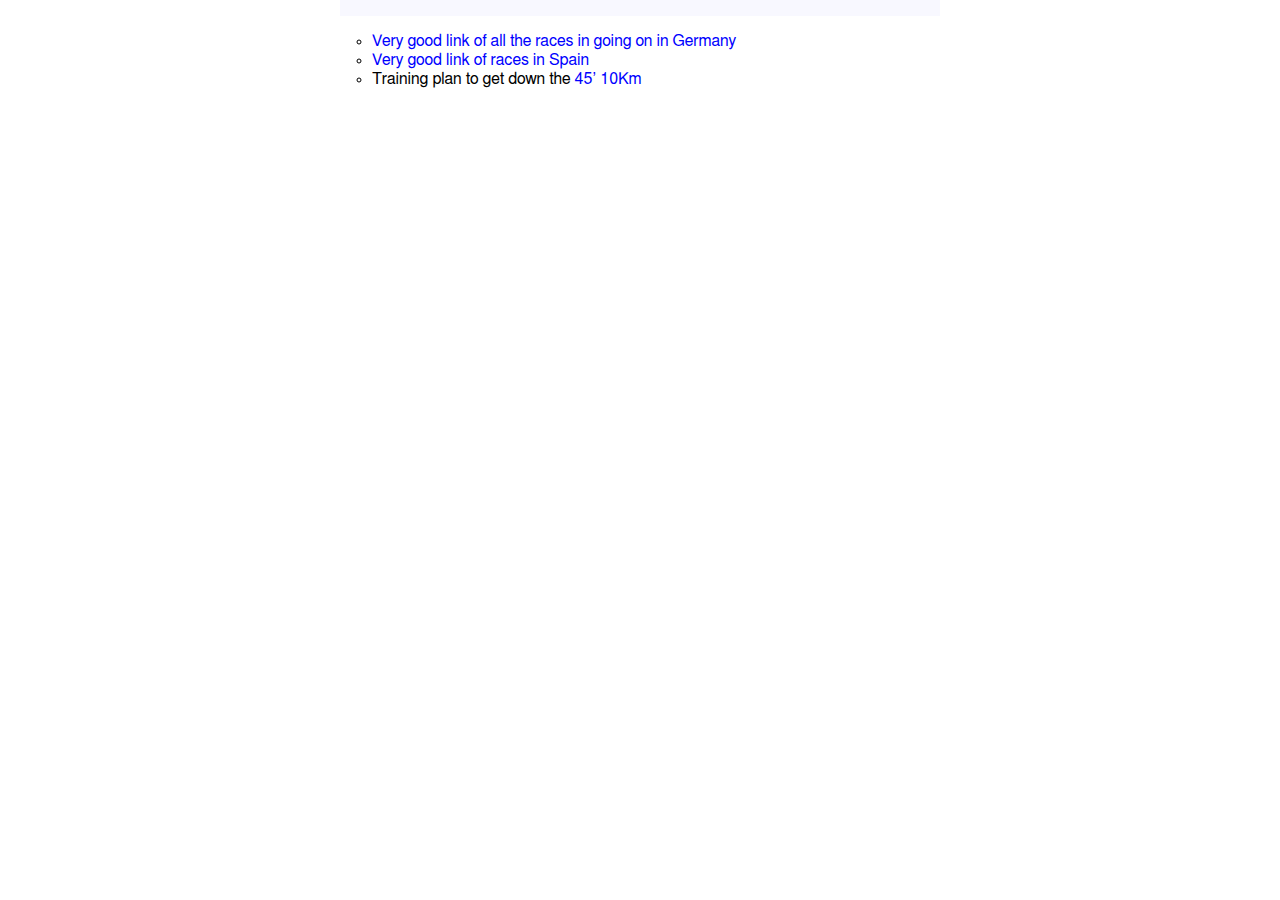
<file: training.html>
<?xml version="1.0" encoding="UTF-8"?>
<!DOCTYPE html 
   PUBLIC "-//W3C//DTD XHTML 1.0 Transitional//EN"
   "http://www.w3.org/TR/xhtml1/DTD/xhtml1-transitional.dtd">
<html xmlns="http://www.w3.org/1999/xhtml" xml:lang="en" lang="en">
<head>
  <meta http-equiv="content-type" content="text/html; charset=utf-8" />
  <style type="text/css">

    /* RESET ALL ELEMENTS  */
    html, body, div, span, applet, object, iframe,
    h1, h2, h3, h4, h5, h6, p, blockquote, pre,
    a, abbr, acronym, address, big, cite, code,
    del, dfn, em, font, img, ins, kbd, q, s, samp,
    small, strike, strong, sub, sup, tt, var,
    b, u, i, center, dl, dt, dd, ol, ul, li, fieldset, 
    form, label, legend, table, caption, tbody, tfoot, 
    thead, tr, th, td {
      margin: 0;
      padding: 0;
      border: 0;
      outline: 0;
      font-size: 100%;
      vertical-align: baseline;
      background: transparent;
    }

    body { 
      color: black; 
      background-color: white;
      line-height: 1.2em; 
      max-width: 600px;
      margin-right: auto; 
      margin-left: auto; 
      overflow: visible;
    }

    /* center the content in the middle of the browser */
    #display { 
      height: 100%; 
      padding: 0;
      font-family: Georgia, FreeSans, Arial, Helvetica, sans-serif;
      font-size: 1em;
      margin-bottom: 2em;
    }

    /* GENERAL DEFAULTS */

    table {
      border-collapse: collapse;
      border-spacing: 0;
      empty-cells: show; 
      text-align: center; 
      font-size: 1em;
      font-weight: normal;
      margin-right: auto; 
      margin-left: auto;
      margin-top: 1em;
    }
    td { 
      padding-top: 0.15em; 
      padding-bottom: 0.15em;
      padding-left: 0.25em; 
      padding-right: 0.25em;
      border-bottom: 0.1em solid lightgray;
      border-collapse: collapse; 
    }
    th {
      padding-top: 0.15em; 
      padding-bottom: 0.15em;
      padding-left: 0.5em; 
      padding-right: 0.5em; 
      text-align: center;
      font-weight: bold;
      border-bottom: 0.3em double lightgray; 
    }


    ol, ul { list-style: none; }

    /* CONTENT AREA  */

    #content p, h1, h2, h3, h4, h5, h6, pre  { 
      padding-left: 8px;
      padding-right: 8px;
    }
    #content p {
      padding-top: 0.4em;
      padding-bottom: 0.4em;
    }
    #content h1 { 
      font-size: 2.4em;
      padding-top: 1em;
      padding-bottom: 0.4em;
      line-height: 1.2em;
    }
    #content h2 { 
      font-size: 2em;
      line-height: 1.2em;
      padding-top: 0.6em; 
      padding-bottom: 0.4em;
    }
    #content h3 { 
      font-size: 1.8em;
      padding-top: 0.4em; 
      padding-bottom: 0.2em;
    }
    #content h4 { 
      font-size: 1.5em;
      padding-top: 0.4em; 
      padding-bottom: 0.2em;
      text-decoration: underline;
    }
    #content h5 { 
      font-size: 1.1em;
      padding-top: 0.4em; 
      padding-bottom: 0.2em;
    }
    #content ul { 
      list-style-type: circle;
      list-style-image: none;
      list-style-position: outside;
      margin-left: 2em;
      margin-right: 2em;
    }
    #content ol {
      list-style-type: decimal;
      list-style-image: none;
      list-style-position: outside;
      margin-left: 3em;
      margin-right: 2em;
    }
    #content img {
      display: block;
      margin-left: auto;
      margin-right: auto;
      height: auto;
      width: auto;
      display: inline;
      max-width: 35em;
    }
    #content code {
      font-family: "Courier New", monospace; 
      font-weight: normal;
      color: black;
      background: whitesmoke;
      font-size: 0.8em;
    }
    #content pre {
      line-height: normal;
      padding: 0.2em 0.4em 0.2em 0.4em;
      overflow: hidden; 
      border: 1px solid whitesmoke;
      margin: 0.4em;
      overflow: auto;
    }
    #content pre code {
      font-family: Courier, Verdana, Monaco;
      margin: 0;
      padding: 0;
      color: black;
      background-color: white;
      font-size: 1em;
    }
    #content a { 
      color: blue;
      text-decoration: none; 
    }
    #content a:visited { 
      color: blue; 
    }
    #content a:hover {
      color: lightskyblue;
      text-decoration: underline; 
    }
    #content a:target { 
      color: blue; 
    }
    #content blockquote {
      padding-left: 1em;
      padding-right: 4em;
      font-style: italic;
    }
    #content sup {
      font-size: 0.6em; 
      vertical-align: top;
    }
    #content sub {
      font-size: 0.6em; 
      vertical-align: bottom;
    } 

    /* table of content  */
    .toc {
      margin-bottom: 1em;
      background-color: #F8F8FF;
      padding:  0.5em;
    }
    .toc ul {
      list-style-type: none;
      padding-left: 1em; 
    }
    .toc li {
      padding: 0;
      margin: 0; 
    }
    
    #content .toc a { 
      color: blue;
      text-decoration: none; 
    }

    /* syntax high-lighting for Pygments*/
    .hll { background-color: #ffffcc }
    .c { color: #808080 } /* Comment */
    .err { color: #F00000; background-color: #F0A0A0 } /* Error */
    .k { color: #008000; font-weight: bold } /* Keyword */
    .o { color: #303030 } /* Operator */
    .cm { color: #808080 } /* Comment.Multiline */
    .cp { color: #507090 } /* Comment.Preproc */
    .c1 { color: #808080 } /* Comment.Single */
    .cs { color: #cc0000; font-weight: bold } /* Comment.Special */
    .gd { color: #A00000 } /* Generic.Deleted */
    .ge { font-style: italic } /* Generic.Emph */
    .gr { color: #FF0000 } /* Generic.Error */
    .gh { color: #000080; font-weight: bold } /* Generic.Heading */
    .gi { color: #00A000 } /* Generic.Inserted */
    .go { color: #808080 } /* Generic.Output */
    .gp { color: #c65d09; font-weight: bold } /* Generic.Prompt */
    .gs { font-weight: bold } /* Generic.Strong */
    .gu { color: #800080; font-weight: bold } /* Generic.Subheading */
    .gt { color: #0040D0 } /* Generic.Traceback */
    .kc { color: #008000; font-weight: bold } /* Keyword.Constant */
    .kd { color: #008000; font-weight: bold } /* Keyword.Declaration */
    .kn { color: #008000; font-weight: bold } /* Keyword.Namespace */
    .kp { color: #003080; font-weight: bold } /* Keyword.Pseudo */
    .kr { color: #008000; font-weight: bold } /* Keyword.Reserved */
    .kt { color: #303090; font-weight: bold } /* Keyword.Type */
    .m { color: #6000E0; font-weight: bold } /* Literal.Number */
    .s { background-color: #fff0f0 } /* Literal.String */
    .na { color: #0000C0 } /* Name.Attribute */
    .nb { color: #007020 } /* Name.Builtin */
    .nc { color: #B00060; font-weight: bold } /* Name.Class */
    .no { color: #003060; font-weight: bold } /* Name.Constant */
    .nd { color: #505050; font-weight: bold } /* Name.Decorator */
    .ni { color: #800000; font-weight: bold } /* Name.Entity */
    .ne { color: #F00000; font-weight: bold } /* Name.Exception */
    .nf { color: #0060B0; font-weight: bold } /* Name.Function */
    .nl { color: #907000; font-weight: bold } /* Name.Label */
    .nn { color: #0e84b5; font-weight: bold } /* Name.Namespace */
    .nt { color: #007000 } /* Name.Tag */
    .nv { color: #906030 } /* Name.Variable */
    .ow { color: #000000; font-weight: bold } /* Operator.Word */
    .w { color: #bbbbbb } /* Text.Whitespace */
    .mf { color: #6000E0; font-weight: bold } /* Literal.Number.Float */
    .mh { color: #005080; font-weight: bold } /* Literal.Number.Hex */
    .mi { color: #0000D0; font-weight: bold } /* Literal.Number.Integer */
    .mo { color: #4000E0; font-weight: bold } /* Literal.Number.Oct */
    .sb { background-color: #fff0f0 } /* Literal.String.Backtick */
    .sc { color: #0040D0 } /* Literal.String.Char */
    .sd { color: #D04020 } /* Literal.String.Doc */
    .s2 { background-color: #fff0f0 } /* Literal.String.Double */
    .se { color: #606060; font-weight: bold; background-color: #fff0f0 } /* Literal.String.Escape */
    .sh { background-color: #fff0f0 } /* Literal.String.Heredoc */
    .si { background-color: #e0e0e0 } /* Literal.String.Interpol */
    .sx { color: #D02000; background-color: #fff0f0 } /* Literal.String.Other */
    .sr { color: #000000; background-color: #fff0ff } /* Literal.String.Regex */
    .s1 { background-color: #fff0f0 } /* Literal.String.Single */
    .ss { color: #A06000 } /* Literal.String.Symbol */
    .bp { color: #007020 } /* Name.Builtin.Pseudo */
    .vc { color: #306090 } /* Name.Variable.Class */
    .vg { color: #d07000; font-weight: bold } /* Name.Variable.Global */
    .vi { color: #3030B0 } /* Name.Variable.Instance */
    .il { color: #0000D0; font-weight: bold } /* Literal.Number.Integer.Long */

  </style>
</head>
<body>
<div id="display">
  <div id="content">
    <div class="toc">
</div>

<ul>
  <li><a href="http://www.lauftreff.de/laeufe/laufkalender.html">Very good link of all the races in going on in Germany</a></li>
  <li><a href="http://www.carreraspopulares.com/">Very good link of races in Spain</a></li>
  <li>Training plan to get down the <a href="http://www.runners.es/baja-45-una-carrera-10-kilometros">45&rsquo; 10Km</a></li>
</ul>
  </div>
</div>
</body>
</html>
</file>
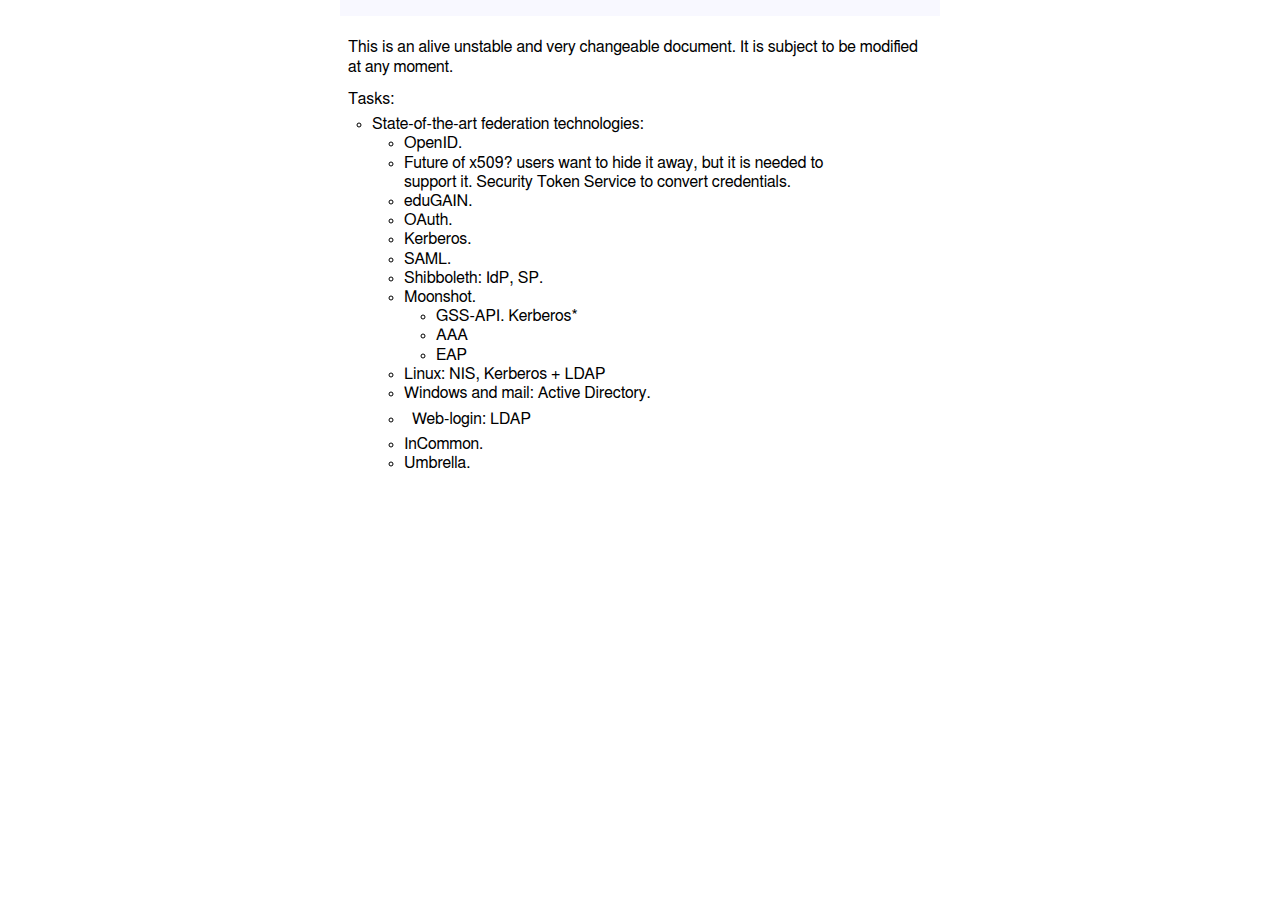
<file: fedid/plan.html>
<?xml version="1.0" encoding="UTF-8"?>
<!DOCTYPE html 
   PUBLIC "-//W3C//DTD XHTML 1.0 Transitional//EN"
   "http://www.w3.org/TR/xhtml1/DTD/xhtml1-transitional.dtd">
<html xmlns="http://www.w3.org/1999/xhtml" xml:lang="en" lang="en">
<head>
  <meta http-equiv="content-type" content="text/html; charset=utf-8" />
  <style type="text/css">

    /* RESET ALL ELEMENTS  */
    html, body, div, span, applet, object, iframe,
    h1, h2, h3, h4, h5, h6, p, blockquote, pre,
    a, abbr, acronym, address, big, cite, code,
    del, dfn, em, font, img, ins, kbd, q, s, samp,
    small, strike, strong, sub, sup, tt, var,
    b, u, i, center, dl, dt, dd, ol, ul, li, fieldset, 
    form, label, legend, table, caption, tbody, tfoot, 
    thead, tr, th, td {
      margin: 0;
      padding: 0;
      border: 0;
      outline: 0;
      font-size: 100%;
      vertical-align: baseline;
      background: transparent;
    }

    body { 
      color: black; 
      background-color: white;
      line-height: 1.2em; 
      max-width: 600px;
      margin-right: auto; 
      margin-left: auto; 
      overflow: visible;
    }

    /* center the content in the middle of the browser */
    #display { 
      height: 100%; 
      padding: 0;
      font-family: Georgia, FreeSans, Arial, Helvetica, sans-serif;
      font-size: 1em;
      margin-bottom: 2em;
    }

    /* GENERAL DEFAULTS */

    table {
      border-collapse: collapse;
      border-spacing: 0;
      empty-cells: show; 
      text-align: center; 
      font-size: 1em;
      font-weight: normal;
      margin-right: auto; 
      margin-left: auto;
      margin-top: 1em;
    }
    td { 
      padding-top: 0.15em; 
      padding-bottom: 0.15em;
      padding-left: 0.25em; 
      padding-right: 0.25em;
      border-bottom: 0.1em solid lightgray;
      border-collapse: collapse; 
    }
    th {
      padding-top: 0.15em; 
      padding-bottom: 0.15em;
      padding-left: 0.5em; 
      padding-right: 0.5em; 
      text-align: center;
      font-weight: bold;
      border-bottom: 0.3em double lightgray; 
    }


    ol, ul { list-style: none; }

    /* CONTENT AREA  */

    #content p, h1, h2, h3, h4, h5, h6, pre  { 
      padding-left: 8px;
      padding-right: 8px;
    }
    #content p {
      padding-top: 0.4em;
      padding-bottom: 0.4em;
    }
    #content h1 { 
      font-size: 2.4em;
      padding-top: 1em;
      padding-bottom: 0.4em;
      line-height: 1.2em;
    }
    #content h2 { 
      font-size: 2em;
      line-height: 1.2em;
      padding-top: 0.6em; 
      padding-bottom: 0.4em;
    }
    #content h3 { 
      font-size: 1.8em;
      padding-top: 0.4em; 
      padding-bottom: 0.2em;
    }
    #content h4 { 
      font-size: 1.5em;
      padding-top: 0.4em; 
      padding-bottom: 0.2em;
      text-decoration: underline;
    }
    #content h5 { 
      font-size: 1.1em;
      padding-top: 0.4em; 
      padding-bottom: 0.2em;
    }
    #content ul { 
      list-style-type: circle;
      list-style-image: none;
      list-style-position: outside;
      margin-left: 2em;
      margin-right: 2em;
    }
    #content ol {
      list-style-type: decimal;
      list-style-image: none;
      list-style-position: outside;
      margin-left: 3em;
      margin-right: 2em;
    }
    #content img {
      display: block;
      margin-left: auto;
      margin-right: auto;
      height: auto;
      width: auto;
      display: inline;
      max-width: 35em;
    }
    #content code {
      font-family: "Courier New", monospace; 
      font-weight: normal;
      color: black;
      background: whitesmoke;
      font-size: 0.8em;
    }
    #content pre {
      line-height: normal;
      padding: 0.2em 0.4em 0.2em 0.4em;
      overflow: hidden; 
      border: 1px solid whitesmoke;
      margin: 0.4em;
      overflow: auto;
    }
    #content pre code {
      font-family: Courier, Verdana, Monaco;
      margin: 0;
      padding: 0;
      color: black;
      background-color: white;
      font-size: 1em;
    }
    #content a { 
      color: blue;
      text-decoration: none; 
    }
    #content a:visited { 
      color: blue; 
    }
    #content a:hover {
      color: lightskyblue;
      text-decoration: underline; 
    }
    #content a:target { 
      color: blue; 
    }
    #content blockquote {
      padding-left: 1em;
      padding-right: 4em;
      font-style: italic;
    }
    #content sup {
      font-size: 0.6em; 
      vertical-align: top;
    }
    #content sub {
      font-size: 0.6em; 
      vertical-align: bottom;
    } 

    /* table of content  */
    .toc {
      margin-bottom: 1em;
      background-color: #F8F8FF;
      padding:  0.5em;
    }
    .toc ul {
      list-style-type: none;
      padding-left: 1em; 
    }
    .toc li {
      padding: 0;
      margin: 0; 
    }
    
    #content .toc a { 
      color: blue;
      text-decoration: none; 
    }

    /* syntax high-lighting for Pygments*/
    .hll { background-color: #ffffcc }
    .c { color: #808080 } /* Comment */
    .err { color: #F00000; background-color: #F0A0A0 } /* Error */
    .k { color: #008000; font-weight: bold } /* Keyword */
    .o { color: #303030 } /* Operator */
    .cm { color: #808080 } /* Comment.Multiline */
    .cp { color: #507090 } /* Comment.Preproc */
    .c1 { color: #808080 } /* Comment.Single */
    .cs { color: #cc0000; font-weight: bold } /* Comment.Special */
    .gd { color: #A00000 } /* Generic.Deleted */
    .ge { font-style: italic } /* Generic.Emph */
    .gr { color: #FF0000 } /* Generic.Error */
    .gh { color: #000080; font-weight: bold } /* Generic.Heading */
    .gi { color: #00A000 } /* Generic.Inserted */
    .go { color: #808080 } /* Generic.Output */
    .gp { color: #c65d09; font-weight: bold } /* Generic.Prompt */
    .gs { font-weight: bold } /* Generic.Strong */
    .gu { color: #800080; font-weight: bold } /* Generic.Subheading */
    .gt { color: #0040D0 } /* Generic.Traceback */
    .kc { color: #008000; font-weight: bold } /* Keyword.Constant */
    .kd { color: #008000; font-weight: bold } /* Keyword.Declaration */
    .kn { color: #008000; font-weight: bold } /* Keyword.Namespace */
    .kp { color: #003080; font-weight: bold } /* Keyword.Pseudo */
    .kr { color: #008000; font-weight: bold } /* Keyword.Reserved */
    .kt { color: #303090; font-weight: bold } /* Keyword.Type */
    .m { color: #6000E0; font-weight: bold } /* Literal.Number */
    .s { background-color: #fff0f0 } /* Literal.String */
    .na { color: #0000C0 } /* Name.Attribute */
    .nb { color: #007020 } /* Name.Builtin */
    .nc { color: #B00060; font-weight: bold } /* Name.Class */
    .no { color: #003060; font-weight: bold } /* Name.Constant */
    .nd { color: #505050; font-weight: bold } /* Name.Decorator */
    .ni { color: #800000; font-weight: bold } /* Name.Entity */
    .ne { color: #F00000; font-weight: bold } /* Name.Exception */
    .nf { color: #0060B0; font-weight: bold } /* Name.Function */
    .nl { color: #907000; font-weight: bold } /* Name.Label */
    .nn { color: #0e84b5; font-weight: bold } /* Name.Namespace */
    .nt { color: #007000 } /* Name.Tag */
    .nv { color: #906030 } /* Name.Variable */
    .ow { color: #000000; font-weight: bold } /* Operator.Word */
    .w { color: #bbbbbb } /* Text.Whitespace */
    .mf { color: #6000E0; font-weight: bold } /* Literal.Number.Float */
    .mh { color: #005080; font-weight: bold } /* Literal.Number.Hex */
    .mi { color: #0000D0; font-weight: bold } /* Literal.Number.Integer */
    .mo { color: #4000E0; font-weight: bold } /* Literal.Number.Oct */
    .sb { background-color: #fff0f0 } /* Literal.String.Backtick */
    .sc { color: #0040D0 } /* Literal.String.Char */
    .sd { color: #D04020 } /* Literal.String.Doc */
    .s2 { background-color: #fff0f0 } /* Literal.String.Double */
    .se { color: #606060; font-weight: bold; background-color: #fff0f0 } /* Literal.String.Escape */
    .sh { background-color: #fff0f0 } /* Literal.String.Heredoc */
    .si { background-color: #e0e0e0 } /* Literal.String.Interpol */
    .sx { color: #D02000; background-color: #fff0f0 } /* Literal.String.Other */
    .sr { color: #000000; background-color: #fff0ff } /* Literal.String.Regex */
    .s1 { background-color: #fff0f0 } /* Literal.String.Single */
    .ss { color: #A06000 } /* Literal.String.Symbol */
    .bp { color: #007020 } /* Name.Builtin.Pseudo */
    .vc { color: #306090 } /* Name.Variable.Class */
    .vg { color: #d07000; font-weight: bold } /* Name.Variable.Global */
    .vi { color: #3030B0 } /* Name.Variable.Instance */
    .il { color: #0000D0; font-weight: bold } /* Literal.Number.Integer.Long */

  </style>
</head>
<body>
<div id="display">
  <div id="content">
    <div class="toc">
</div>

<p>This is an alive unstable and very changeable document. It is subject to be modified at any moment.</p>

<p>Tasks: </p>

<ul>
  <li>State-of-the-art federation technologies: 
    <ul>
      <li>OpenID.</li>
      <li>Future of x509? users want to hide it away, but it is needed to support it. Security Token Service to convert credentials.</li>
      <li>eduGAIN.</li>
      <li>OAuth.</li>
      <li>Kerberos.</li>
      <li>SAML.</li>
      <li>Shibboleth: IdP, SP.</li>
      <li>Moonshot.
        <ul>
          <li>GSS-API. Kerberos*</li>
          <li>AAA</li>
          <li>EAP</li>
        </ul>
      </li>
      <li>Linux: NIS, Kerberos + LDAP</li>
      <li>Windows and mail: Active Directory.</li>
      <li>
        <p>Web-login: LDAP</p>
      </li>
      <li>InCommon.</li>
      <li>Umbrella.</li>
    </ul>
  </li>
</ul>
  </div>
</div>
</body>
</html>
</file>
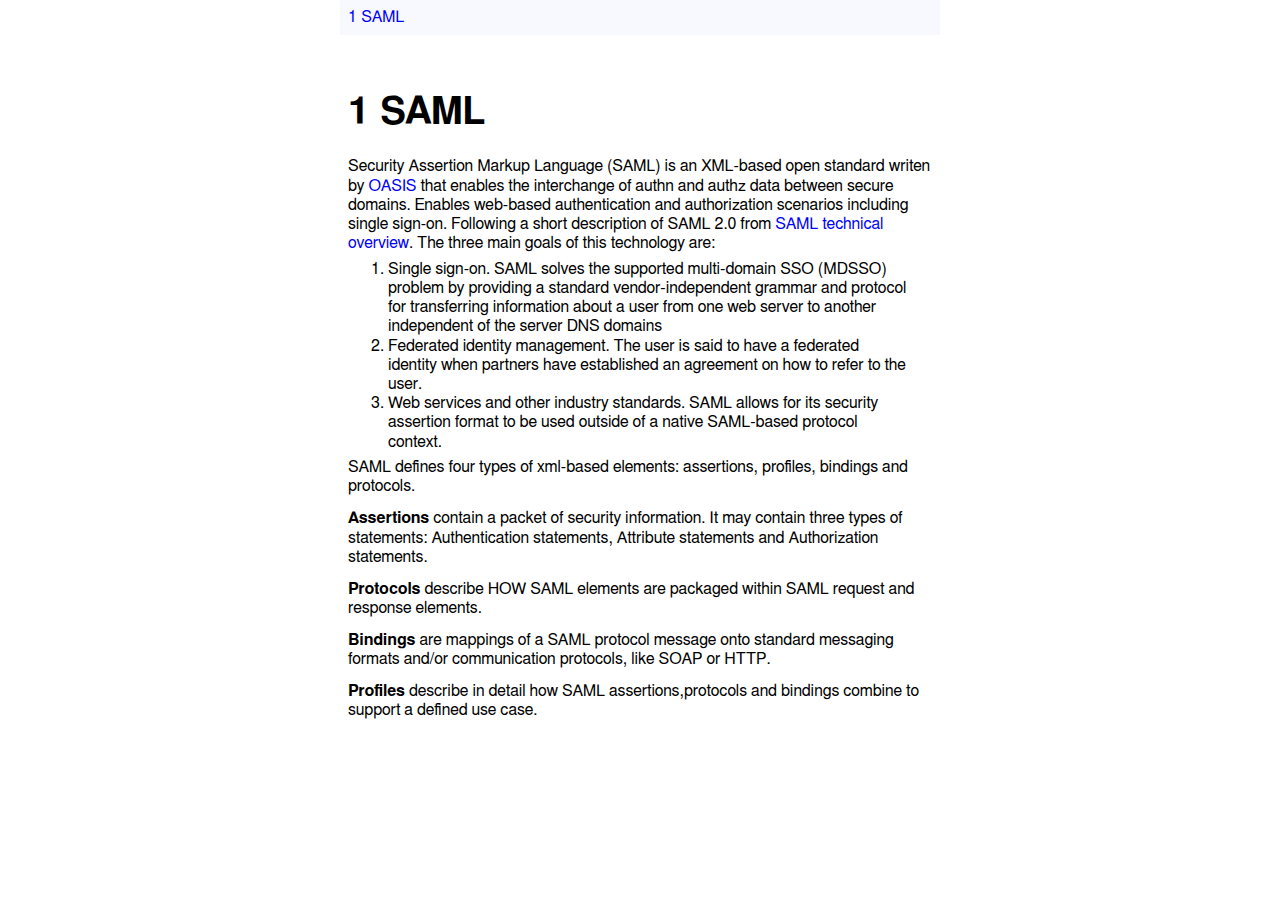
<file: fedid/saml.html>
<?xml version="1.0" encoding="UTF-8"?>
<!DOCTYPE html 
   PUBLIC "-//W3C//DTD XHTML 1.0 Transitional//EN"
   "http://www.w3.org/TR/xhtml1/DTD/xhtml1-transitional.dtd">
<html xmlns="http://www.w3.org/1999/xhtml" xml:lang="en" lang="en">
<head>
  <meta http-equiv="content-type" content="text/html; charset=utf-8" />
  <style type="text/css">

    /* RESET ALL ELEMENTS  */
    html, body, div, span, applet, object, iframe,
    h1, h2, h3, h4, h5, h6, p, blockquote, pre,
    a, abbr, acronym, address, big, cite, code,
    del, dfn, em, font, img, ins, kbd, q, s, samp,
    small, strike, strong, sub, sup, tt, var,
    b, u, i, center, dl, dt, dd, ol, ul, li, fieldset, 
    form, label, legend, table, caption, tbody, tfoot, 
    thead, tr, th, td {
      margin: 0;
      padding: 0;
      border: 0;
      outline: 0;
      font-size: 100%;
      vertical-align: baseline;
      background: transparent;
    }

    body { 
      color: black; 
      background-color: white;
      line-height: 1.2em; 
      max-width: 600px;
      margin-right: auto; 
      margin-left: auto; 
      overflow: visible;
    }

    /* center the content in the middle of the browser */
    #display { 
      height: 100%; 
      padding: 0;
      font-family: Georgia, FreeSans, Arial, Helvetica, sans-serif;
      font-size: 1em;
      margin-bottom: 2em;
    }

    /* GENERAL DEFAULTS */

    table {
      border-collapse: collapse;
      border-spacing: 0;
      empty-cells: show; 
      text-align: center; 
      font-size: 1em;
      font-weight: normal;
      margin-right: auto; 
      margin-left: auto;
      margin-top: 1em;
    }
    td { 
      padding-top: 0.15em; 
      padding-bottom: 0.15em;
      padding-left: 0.25em; 
      padding-right: 0.25em;
      border-bottom: 0.1em solid lightgray;
      border-collapse: collapse; 
    }
    th {
      padding-top: 0.15em; 
      padding-bottom: 0.15em;
      padding-left: 0.5em; 
      padding-right: 0.5em; 
      text-align: center;
      font-weight: bold;
      border-bottom: 0.3em double lightgray; 
    }


    ol, ul { list-style: none; }

    /* CONTENT AREA  */

    #content p, h1, h2, h3, h4, h5, h6, pre  { 
      padding-left: 8px;
      padding-right: 8px;
    }
    #content p {
      padding-top: 0.4em;
      padding-bottom: 0.4em;
    }
    #content h1 { 
      font-size: 2.4em;
      padding-top: 1em;
      padding-bottom: 0.4em;
      line-height: 1.2em;
    }
    #content h2 { 
      font-size: 2em;
      line-height: 1.2em;
      padding-top: 0.6em; 
      padding-bottom: 0.4em;
    }
    #content h3 { 
      font-size: 1.8em;
      padding-top: 0.4em; 
      padding-bottom: 0.2em;
    }
    #content h4 { 
      font-size: 1.5em;
      padding-top: 0.4em; 
      padding-bottom: 0.2em;
      text-decoration: underline;
    }
    #content h5 { 
      font-size: 1.1em;
      padding-top: 0.4em; 
      padding-bottom: 0.2em;
    }
    #content ul { 
      list-style-type: circle;
      list-style-image: none;
      list-style-position: outside;
      margin-left: 2em;
      margin-right: 2em;
    }
    #content ol {
      list-style-type: decimal;
      list-style-image: none;
      list-style-position: outside;
      margin-left: 3em;
      margin-right: 2em;
    }
    #content img {
      display: block;
      margin-left: auto;
      margin-right: auto;
      height: auto;
      width: auto;
      display: inline;
      max-width: 35em;
    }
    #content code {
      font-family: "Courier New", monospace; 
      font-weight: normal;
      color: black;
      background: whitesmoke;
      font-size: 0.8em;
    }
    #content pre {
      line-height: normal;
      padding: 0.2em 0.4em 0.2em 0.4em;
      overflow: hidden; 
      border: 1px solid whitesmoke;
      margin: 0.4em;
      overflow: auto;
    }
    #content pre code {
      font-family: Courier, Verdana, Monaco;
      margin: 0;
      padding: 0;
      color: black;
      background-color: white;
      font-size: 1em;
    }
    #content a { 
      color: blue;
      text-decoration: none; 
    }
    #content a:visited { 
      color: blue; 
    }
    #content a:hover {
      color: lightskyblue;
      text-decoration: underline; 
    }
    #content a:target { 
      color: blue; 
    }
    #content blockquote {
      padding-left: 1em;
      padding-right: 4em;
      font-style: italic;
    }
    #content sup {
      font-size: 0.6em; 
      vertical-align: top;
    }
    #content sub {
      font-size: 0.6em; 
      vertical-align: bottom;
    } 

    /* table of content  */
    .toc {
      margin-bottom: 1em;
      background-color: #F8F8FF;
      padding:  0.5em;
    }
    .toc ul {
      list-style-type: none;
      padding-left: 1em; 
    }
    .toc li {
      padding: 0;
      margin: 0; 
    }
    
    #content .toc a { 
      color: blue;
      text-decoration: none; 
    }

    /* syntax high-lighting for Pygments*/
    .hll { background-color: #ffffcc }
    .c { color: #808080 } /* Comment */
    .err { color: #F00000; background-color: #F0A0A0 } /* Error */
    .k { color: #008000; font-weight: bold } /* Keyword */
    .o { color: #303030 } /* Operator */
    .cm { color: #808080 } /* Comment.Multiline */
    .cp { color: #507090 } /* Comment.Preproc */
    .c1 { color: #808080 } /* Comment.Single */
    .cs { color: #cc0000; font-weight: bold } /* Comment.Special */
    .gd { color: #A00000 } /* Generic.Deleted */
    .ge { font-style: italic } /* Generic.Emph */
    .gr { color: #FF0000 } /* Generic.Error */
    .gh { color: #000080; font-weight: bold } /* Generic.Heading */
    .gi { color: #00A000 } /* Generic.Inserted */
    .go { color: #808080 } /* Generic.Output */
    .gp { color: #c65d09; font-weight: bold } /* Generic.Prompt */
    .gs { font-weight: bold } /* Generic.Strong */
    .gu { color: #800080; font-weight: bold } /* Generic.Subheading */
    .gt { color: #0040D0 } /* Generic.Traceback */
    .kc { color: #008000; font-weight: bold } /* Keyword.Constant */
    .kd { color: #008000; font-weight: bold } /* Keyword.Declaration */
    .kn { color: #008000; font-weight: bold } /* Keyword.Namespace */
    .kp { color: #003080; font-weight: bold } /* Keyword.Pseudo */
    .kr { color: #008000; font-weight: bold } /* Keyword.Reserved */
    .kt { color: #303090; font-weight: bold } /* Keyword.Type */
    .m { color: #6000E0; font-weight: bold } /* Literal.Number */
    .s { background-color: #fff0f0 } /* Literal.String */
    .na { color: #0000C0 } /* Name.Attribute */
    .nb { color: #007020 } /* Name.Builtin */
    .nc { color: #B00060; font-weight: bold } /* Name.Class */
    .no { color: #003060; font-weight: bold } /* Name.Constant */
    .nd { color: #505050; font-weight: bold } /* Name.Decorator */
    .ni { color: #800000; font-weight: bold } /* Name.Entity */
    .ne { color: #F00000; font-weight: bold } /* Name.Exception */
    .nf { color: #0060B0; font-weight: bold } /* Name.Function */
    .nl { color: #907000; font-weight: bold } /* Name.Label */
    .nn { color: #0e84b5; font-weight: bold } /* Name.Namespace */
    .nt { color: #007000 } /* Name.Tag */
    .nv { color: #906030 } /* Name.Variable */
    .ow { color: #000000; font-weight: bold } /* Operator.Word */
    .w { color: #bbbbbb } /* Text.Whitespace */
    .mf { color: #6000E0; font-weight: bold } /* Literal.Number.Float */
    .mh { color: #005080; font-weight: bold } /* Literal.Number.Hex */
    .mi { color: #0000D0; font-weight: bold } /* Literal.Number.Integer */
    .mo { color: #4000E0; font-weight: bold } /* Literal.Number.Oct */
    .sb { background-color: #fff0f0 } /* Literal.String.Backtick */
    .sc { color: #0040D0 } /* Literal.String.Char */
    .sd { color: #D04020 } /* Literal.String.Doc */
    .s2 { background-color: #fff0f0 } /* Literal.String.Double */
    .se { color: #606060; font-weight: bold; background-color: #fff0f0 } /* Literal.String.Escape */
    .sh { background-color: #fff0f0 } /* Literal.String.Heredoc */
    .si { background-color: #e0e0e0 } /* Literal.String.Interpol */
    .sx { color: #D02000; background-color: #fff0f0 } /* Literal.String.Other */
    .sr { color: #000000; background-color: #fff0ff } /* Literal.String.Regex */
    .s1 { background-color: #fff0f0 } /* Literal.String.Single */
    .ss { color: #A06000 } /* Literal.String.Symbol */
    .bp { color: #007020 } /* Name.Builtin.Pseudo */
    .vc { color: #306090 } /* Name.Variable.Class */
    .vg { color: #d07000; font-weight: bold } /* Name.Variable.Global */
    .vi { color: #3030B0 } /* Name.Variable.Instance */
    .il { color: #0000D0; font-weight: bold } /* Literal.Number.Integer.Long */

  </style>
</head>
<body>
<div id="display">
  <div id="content">
    <div class="toc">
<a href="#saml">1&nbsp;SAML</a><br/>
</div>

<h1><a name="saml"></a>1&nbsp;SAML</h1>
<p>Security Assertion Markup Language (SAML) is an XML-based open standard writen by <a href="http://www.oasis-open.org/">OASIS</a> that enables the interchange of authn and authz data between secure domains. Enables web-based authentication and authorization scenarios including single sign-on. Following a short description of SAML 2.0 from <a href="http://www.oasis-open.org/committees/download.php/27819/sstc-saml-tech-overview-2.0-cd-02.pdf">SAML technical overview</a>. 
The three main goals of this technology are:</p>

<ol>
  <li>Single sign-on. SAML solves the supported multi-domain SSO (MDSSO) problem by providing a standard vendor-independent grammar and protocol for transferring information about a user from one web server to another independent of the server DNS domains</li>
  <li>Federated identity management. The user is said to have a federated identity when partners have established an agreement on how to refer to the user.</li>
  <li>Web services and other industry standards. SAML allows for its security assertion format to be used outside of a native SAML-based protocol context.</li>
</ol>

<p>SAML defines four types of xml-based elements: assertions, profiles, bindings and protocols.</p>

<p><strong>Assertions</strong> contain a packet of security information. It may contain three types of statements: Authentication statements, Attribute statements and Authorization statements.</p>

<p><strong>Protocols</strong> describe HOW SAML elements are packaged within SAML request and response elements.</p>

<p><strong>Bindings</strong> are mappings of a SAML protocol message onto standard messaging formats and/or communication protocols, like SOAP or HTTP.</p>

<p><strong>Profiles</strong> describe in detail how SAML assertions,protocols and bindings combine to support a defined use case.</p>
  </div>
</div>
</body>
</html>
</file>
<file: style.css>
html{
background:url(images/bg.jpg) repeat;
}
body
{
background:url(images/head_head1.jpg)  top left,url(images/top_bg.jpg) top  ;
 background-repeat: no-repeat,repeat-x;
padding:0;
font-family:Arial, Helvetica, sans-serif;
font-size:12px;
margin:0px auto auto auto;
color:#FFFFFF;
}
h1{
font-size:18px;
font-weight:normal;
color:#b4a2c8;
margin:0px;
padding:5px 0 5px 0;
}
h2{
font-size:16px;
font-weight:normal;
color:#b4a2c8;
margin:0px;
padding:5px 0 5px 0;
}

p{
text-align:justify;
padding:5px 0 5px 0;
margin:0px;
line-height:19px;
}
.clear{
clear:both;
}
img.left_img{
float:left;
padding:0 15px 15px 0;
}
#main_container{
width:960px;
height:auto;
margin:auto;
padding:0px;
}
#header{
width:960px;
height:174px;
margin:auto;
background: no-repeat center;
}
#logo{
padding:35px 0 0 15px;
float:left;
}
li{
border-bottom:1px #695a7c dotted;
}
/*---------------- menu tab----------------------*/
#menu_tab{
width:960px;
height:32px;
clear:both;
padding:47px 0 0 0;
}
ul.menu {
list-style-type:none; display:block; width: auto; 
margin: auto; padding:0px 0 0 150px;}

ul.menu li {
display:inline;
line-height:32px;
}
ul.menu li a{
color:#85679b;
font-size:14px;
font-weight:bold;
float:left;
display:block;
height:32px;
text-decoration:none;
padding:0 42px 0 0;
margin:0 32px 0 0;
}
ul.menu li a:hover{
color:#A683BF;
}

a.nav_home:link, a.nav_home:visited { background:url(images/menu_icon1.gif) no-repeat right;}
a.nav_home:hover { background:url(images/menu_icon1_a.gif) no-repeat right;}

a.nav_about:link, a.nav_about:visited { background:url(images/menu_icon2.gif) no-repeat right;}
a.nav_about:hover { background:url(images/menu_icon2_a.gif) no-repeat right;}

a.nav_services:link, a.nav_services:visited { background:url(images/menu_icon3.gif) no-repeat right;}
a.nav_services:hover{ background:url(images/menu_icon3_a.gif) no-repeat right;}

a.nav_help:link, a.nav_help:visited { background:url(images/menu_icon4.gif) no-repeat right;}
a.nav_help:hover { background:url(images/menu_icon4_a.gif) no-repeat right;}

a.nav_blog:link, a.nav_help:visited { background:url(images/blog_icon2.png) no-repeat right;}
a.nav_blog:hover { background:url(images/blog_icon3.png) no-repeat right;}

a.nav_summary:link, a.nav_summary:visited { background:url(images/Group-Folder-icon01.png) no-repeat right;}
a.nav_summary:hover { background:url(images/Group-Metal-Folder-icon02.png) no-repeat right;}

a.nav_contact:link, a.nav_contact:visited { background:url(images/menu_icon5.gif) no-repeat right;}
a.nav_contact:hover { background:url(images/menu_icon5_a.gif) no-repeat right;}
/*------------------main_content-------------------*/
#main_content{
width:960px;
height:auto;
padding:20px 0 25px 0;
}
.left_content{
width:560px;
float:left;
padding:0 0 0 20px;
}
.right_content{
width:350px;
float:right;
padding:0px;
}
.left_box{
clear:both;
width:560px;
float:left;
padding:0 0 20px 0;
}
.left_icon{
width:100px;
float:left;
text-align:center;
padding:45px 0 0 0;
}
.left_icon2{
width:100px;
float:left;
text-align:right;
}
.left_text_box{
width:440px;
float:left;
border-left:1px #695a7c dotted;
padding:0 0 0 15px;
}
.main_title{
padding:0 0 20px 0;
float:left;
clear:both;
}
a.simple_link{
color:#FFFFFF;
}

a.read_more{
display:block;
width:79px;
height:23px;
float:right;
margin:5px 0 0 0;
text-align:center;
text-decoration:none;
color:#b4a2c8;
line-height:23px;
background:url(images/read_more.gif) no-repeat center;
}
a.project_title{
text-decoration:none;
color:#e2845a;
padding:0 0 5px 0;
float:left;
width:450px;
display:block;
}
a.view_project{
width:150px;
display:block;
text-decoration:none;
background:url(images/bullet.gif) no-repeat left;
color:#6e5884;
padding:0 0 0 7px;
margin:2px 0 0 5px;
}
.featured_project{
float:left;
clear:both;
padding:0 0 5px 0;
margin:0 0 20px 20px;
_margin:0 0 20px 10px;
border-bottom:1px #695a7c dotted;
}
.blog_title{
font-size:14px;
background:url(images/blog_icon.gif) no-repeat left;
padding:0 0 0 50px;
height:32px;
line-height:32px;
color:#FFFFFF;
}
.testimonials_title{
font-size:14px;
background:url(images/icon_testimonials.gif) no-repeat left;
padding:0 0 0 50px;
height:32px;
line-height:32px;
color:#FFFFFF;
}
.right_box{
width:348px;
padding:10px 0 15px 0;
}
.right_box_top{
width:348px;
height:10px;
background:url(images/right_box_top.gif) no-repeat center bottom;
}
.right_box_bottom{
width:348px;
height:10px;
background:url(images/right_box_bottom.gif) no-repeat center top;
}
.right_box_center{
width:318px;
height: auto;
padding:0 15px 15px 15px;
background:url(images/right_box_center.gif) repeat-y center;
}
p.text_box{
border-bottom:1px #695a7c dotted;
padding:15px 0 10px 0;
}
span.orange{
color:#e2845a;
}
/*---------------contact_form------------------*/
.contact_form{
width:420px;
float:left;
padding:15px 0 0 25px;
}
.form_row{
width:420px;
clear:both;
padding:10px 0 10px 0;
_padding:5px 0 5px 0;
color:#a53d17;
}
label.contact{
width:75px;
float:left;
font-size:12px;
text-align:right;
padding:4px 15px 0 0;
color:#fff;
}
input.contact_input{
width:325px;
height:22px;
background-color:#332B42;
color:#FFFFFF;
border:1px #584C6F solid;
float:left;
padding:4px 0 0 3px;
}
textarea.contact_textarea{
width:325px;
height:100px;
font-family:Arial, Helvetica, sans-serif;
font-size:12px;
color:#FFFFFF;
background-color:#332B42;
border:1px #584C6F solid;
float:left;
padding:4px 0 0 3px;
}
.contact_info{
clear:both;
float:left;
width:560px;
padding:20px 0 0 0;
}
/*---------------footer----------------*/
#footer{
width:960px;
height:87px;
clear:both;
color:#654982;
margin:0 0 20px 0;
background:url(images/footer_bg.gif) no-repeat center;
}
img.footer_logo{
float:left;
padding:6px 0 0 15px;
}
.left_footer{
float:left;
width:300px;
padding:35px 0 0 10px;
}
.right_footer{
float:right;
color:#c2add8;
padding:35px 20px 0 0;
}
.right_footer a{
padding:0 0 0 7px;
text-decoration:none;
color:#c2add8;
}
.right_footer a:hover{
text-decoration:underline;
}
.box
{
width: 1500px;
margin: 0px;
padding: 0px;
}
.box img
{
float: left;
width: 330px;
margin: 0px;
}
#display { 
      height: 100%; 
      padding: 0;
      font-size: 1em;
      margin-bottom: 2em;
    }

 .toc {
      margin-bottom: 1em;
      padding:  0.5em;
}
    #display .toc a { 
    color:#b4a2c8;
      text-decoration: none; 
    }
#ticker { width:320px; height:300px; overflow:auto;margin-top:0;}
#ticker dt {  padding:0 10px 5px 10px; padding-top:10px;  border-bottom:none; border-right:none; position:relative; }
#ticker dd { margin-left:0; padding:0 10px 10px 10px; border-bottom:1px #695a7c dotted ;  border-left:1px; #695a7c dotted; position:relative; }
#ticker dd.last { border-bottom:1px  #695a7c dotted; }
#ticker div { margin-top:0; }

  /* syntax high-lighting for Pygments*/
    .hll { background-color: #ffffcc }
    .c { color: #808080 } /* Comment */
    .err { color: #F00000; background-color: #F0A0A0 } /* Error */
    .k { color: #008000; font-weight: bold } /* Keyword */
    .o { color: #303030 } /* Operator */
    .cm { color: #808080 } /* Comment.Multiline */
    .cp { color: #507090 } /* Comment.Preproc */
    .c1 { color: #808080 } /* Comment.Single */
    .cs { color: #cc0000; font-weight: bold } /* Comment.Special */
    .gd { color: #A00000 } /* Generic.Deleted */
    .ge { font-style: italic } /* Generic.Emph */
    .gr { color: #FF0000 } /* Generic.Error */
    .gh { color: #000080; font-weight: bold } /* Generic.Heading */
    .gi { color: #00A000 } /* Generic.Inserted */
    .go { color: #808080 } /* Generic.Output */
    .gp { color: #c65d09; font-weight: bold } /* Generic.Prompt */
    .gs { font-weight: bold } /* Generic.Strong */
    .gu { color: #800080; font-weight: bold } /* Generic.Subheading */
    .gt { color: #0040D0 } /* Generic.Traceback */
    .kc { color: #008000; font-weight: bold } /* Keyword.Constant */
    .kd { color: #008000; font-weight: bold } /* Keyword.Declaration */
    .kn { color: #008000; font-weight: bold } /* Keyword.Namespace */
    .kp { color: #003080; font-weight: bold } /* Keyword.Pseudo */
    .kr { color: #008000; font-weight: bold } /* Keyword.Reserved */
    .kt { color: #303090; font-weight: bold } /* Keyword.Type */
    .m { color: #6000E0; font-weight: bold } /* Literal.Number */
    .s { background-color: #fff0f0 } /* Literal.String */
    .na { color: #0000C0 } /* Name.Attribute */
    .nb { color: #007020 } /* Name.Builtin */
    .nc { color: #B00060; font-weight: bold } /* Name.Class */
    .no { color: #003060; font-weight: bold } /* Name.Constant */
    .nd { color: #505050; font-weight: bold } /* Name.Decorator */
    .ni { color: #800000; font-weight: bold } /* Name.Entity */
    .ne { color: #F00000; font-weight: bold } /* Name.Exception */
    .nf { color: #0060B0; font-weight: bold } /* Name.Function */
    .nl { color: #907000; font-weight: bold } /* Name.Label */
    .nn { color: #0e84b5; font-weight: bold } /* Name.Namespace */
    .nt { color: #007000 } /* Name.Tag */
    .nv { color: #906030 } /* Name.Variable */
    .ow { color: #000000; font-weight: bold } /* Operator.Word */
    .w { color: #bbbbbb } /* Text.Whitespace */
    .mf { color: #6000E0; font-weight: bold } /* Literal.Number.Float */
    .mh { color: #005080; font-weight: bold } /* Literal.Number.Hex */
    .mi { color: #0000D0; font-weight: bold } /* Literal.Number.Integer */
    .mo { color: #4000E0; font-weight: bold } /* Literal.Number.Oct */
    .sb { background-color: #fff0f0 } /* Literal.String.Backtick */
    .sc { color: #0040D0 } /* Literal.String.Char */
    .sd { color: #D04020 } /* Literal.String.Doc */
    .se { color: #606060; font-weight: bold;  } /* Literal.String.Escape */
    .si { background-color: #e0e0e0 } /* Literal.String.Interpol */
    .sx { color: #D02000;  } /* Literal.String.Other */
    .sr { color: #000000;  } /* Literal.String.Regex */
    .ss { color: #A06000 } /* Literal.String.Symbol */
    .bp { color: #007020 } /* Name.Builtin.Pseudo */
    .vc { color: #306090 } /* Name.Variable.Class */
    .vg { color: #d07000; font-weight: bold } /* Name.Variable.Global */
    .vi { color: #3030B0 } /* Name.Variable.Instance */
    .il { color: #0000D0; font-weight: bold } /* Literal.Number.Integer.Long */



#content code {
      font-family: "Courier New", monospace; 
      font-weight: normal;
      color: black;
      background: whitesmoke;
      font-size: 0.8em;
    }

 #content pre {
      line-height: normal;
      padding: 0.2em 0.4em 0.2em 0.4em;
      overflow: hidden; 
      border: 1px solid whitesmoke;
      margin: 0.4em;
      overflow: auto;
 background: whitesmoke;
    }
</file>
